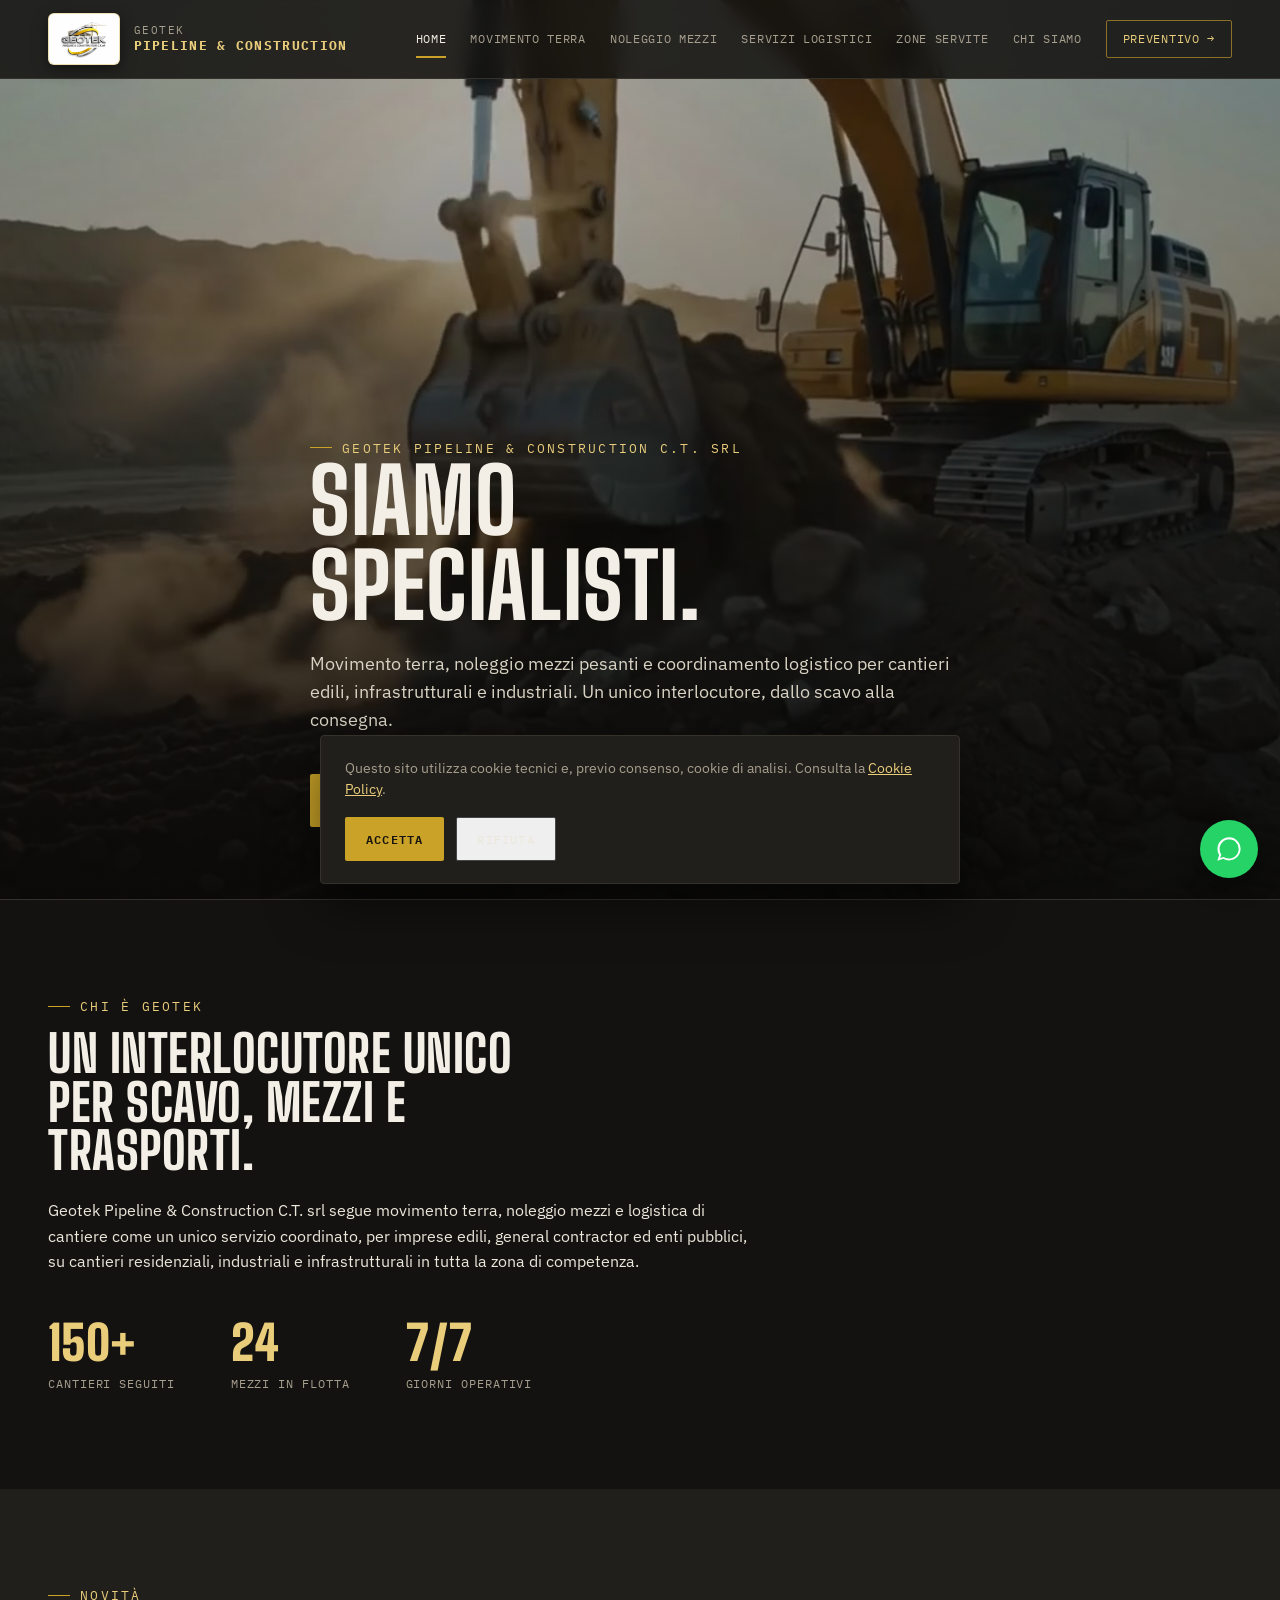
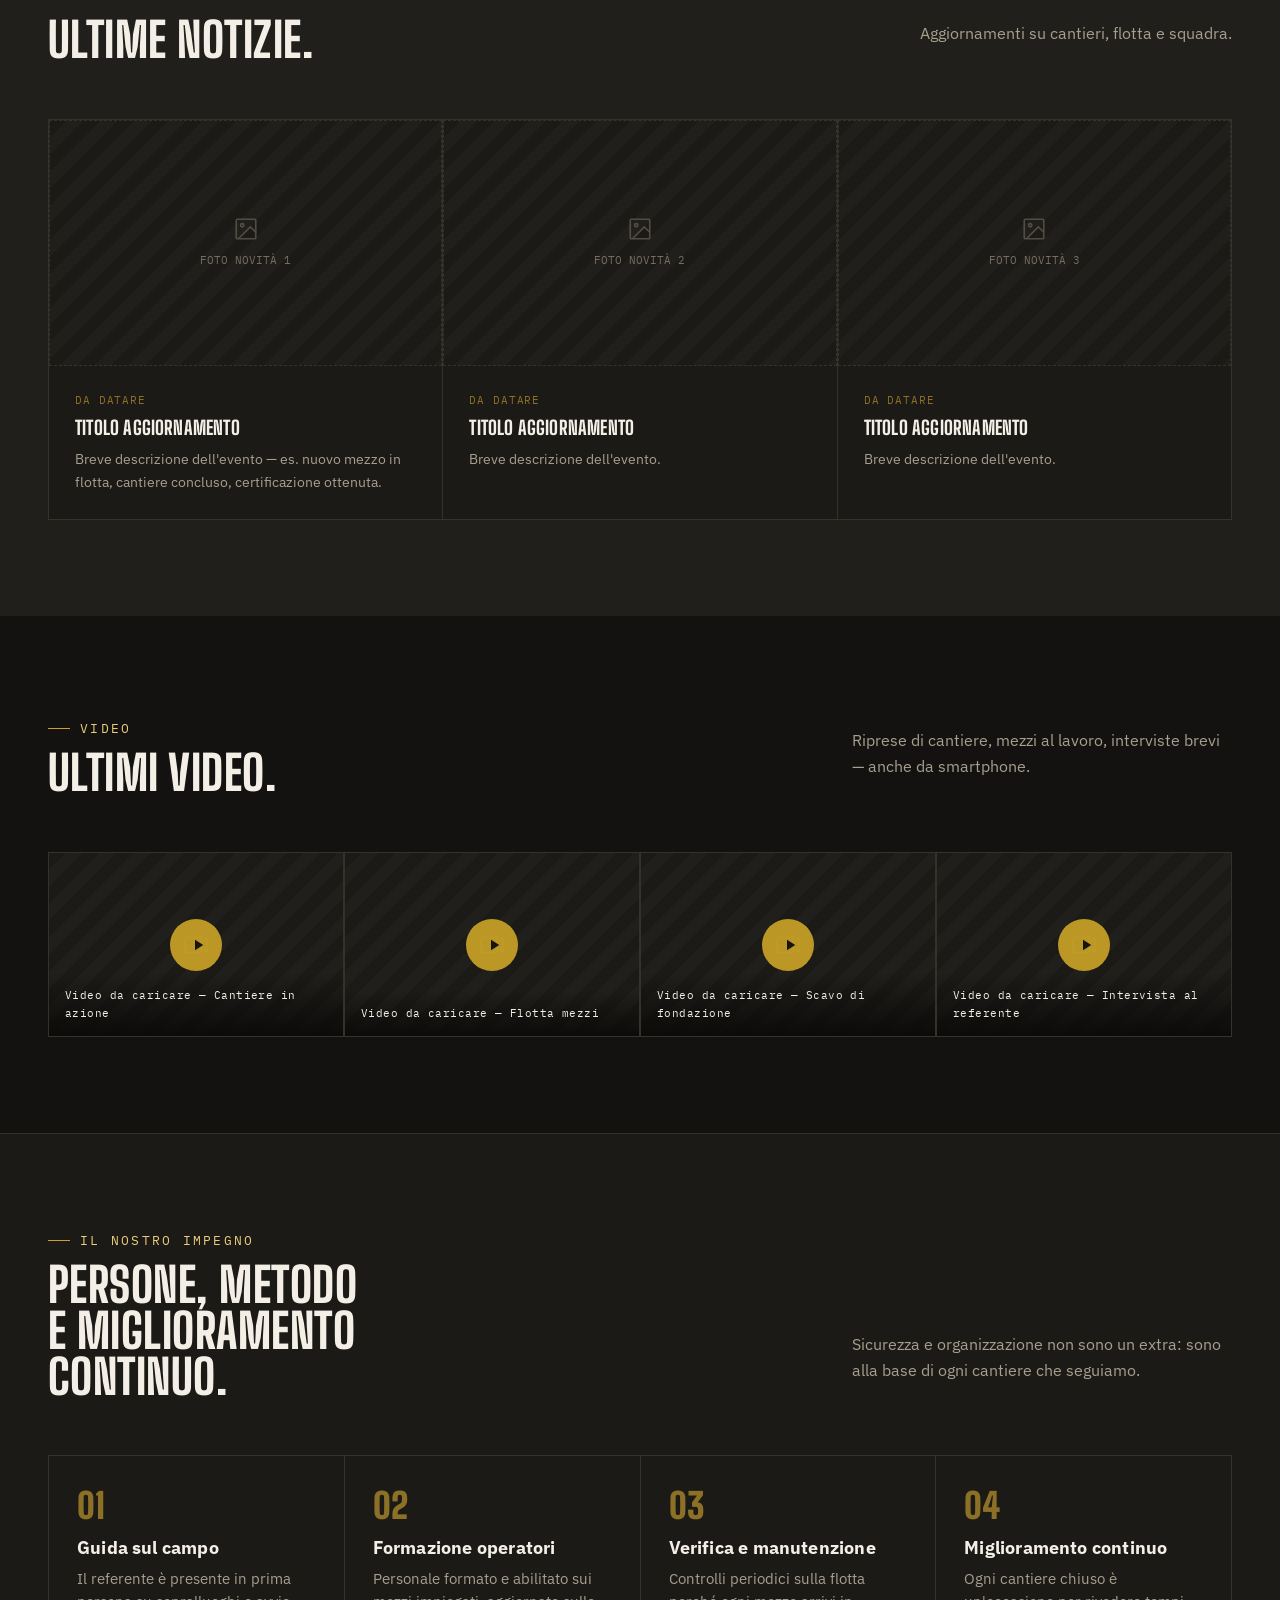
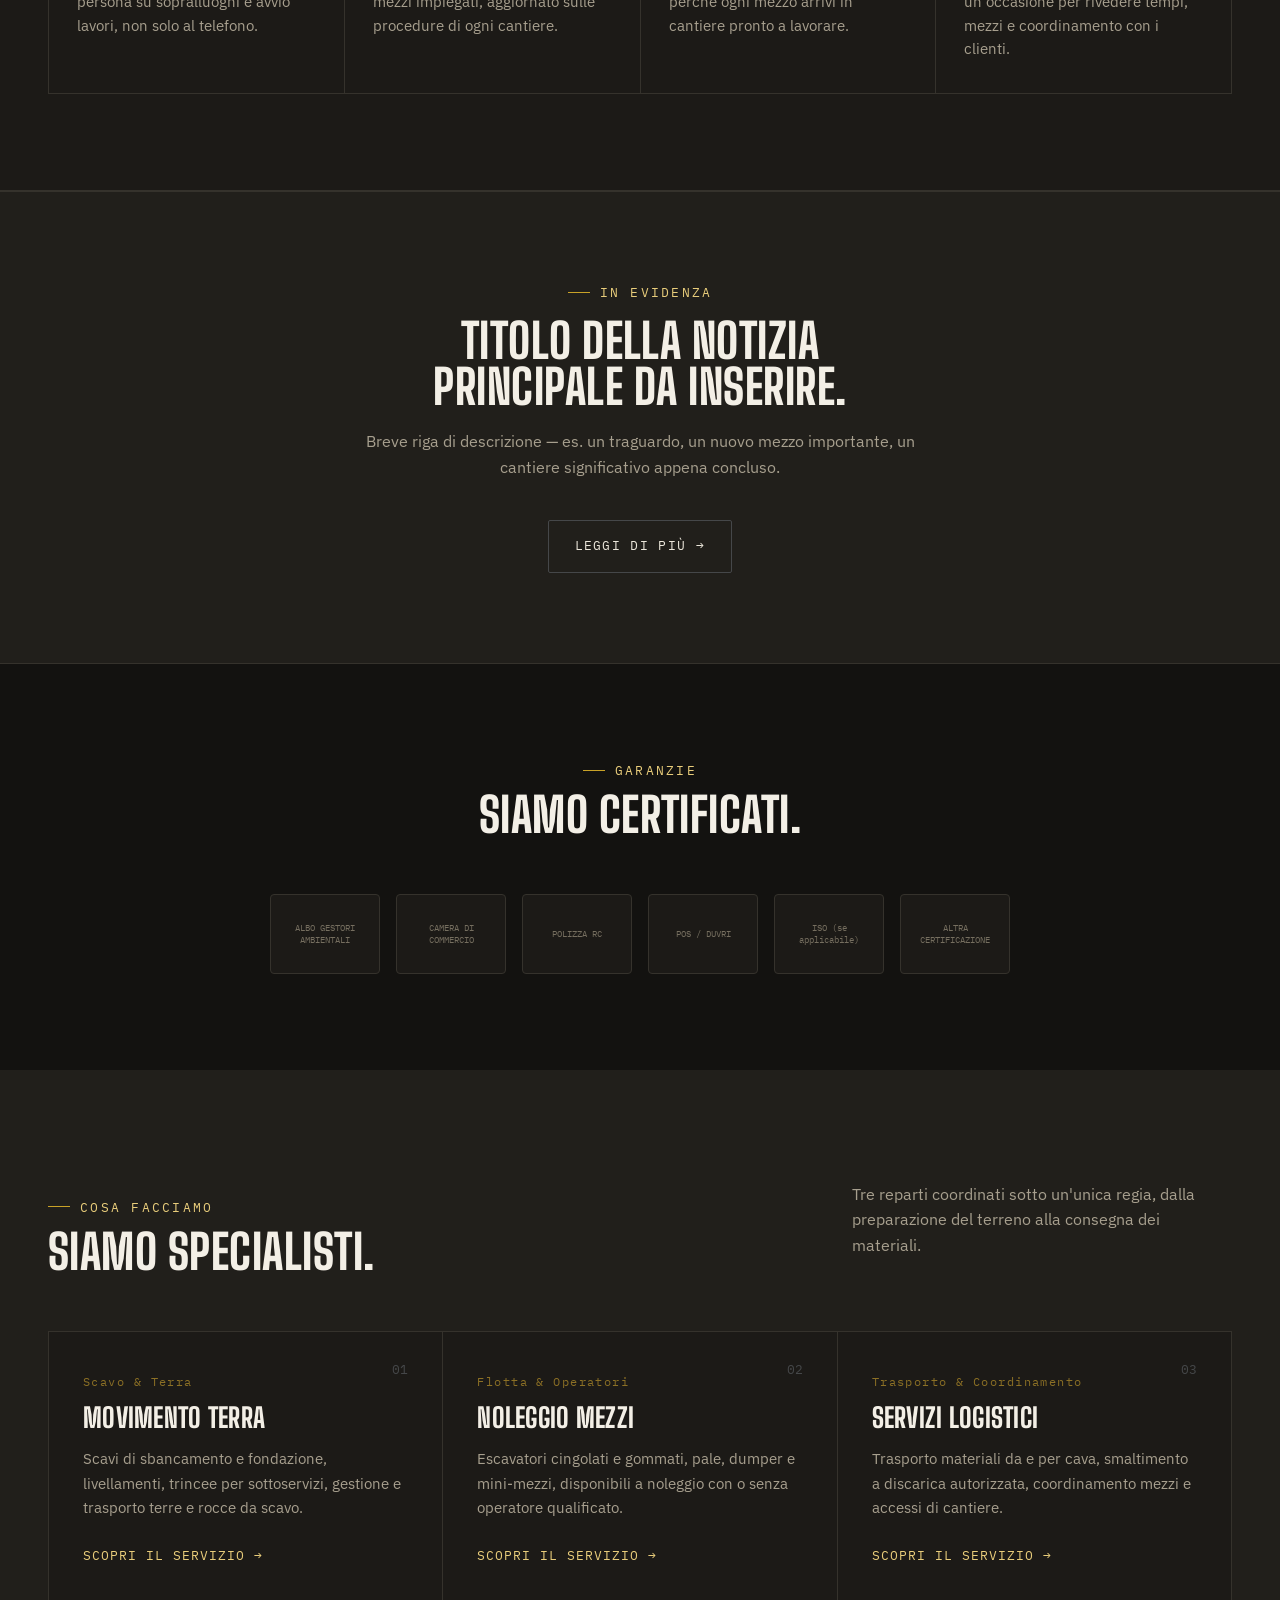
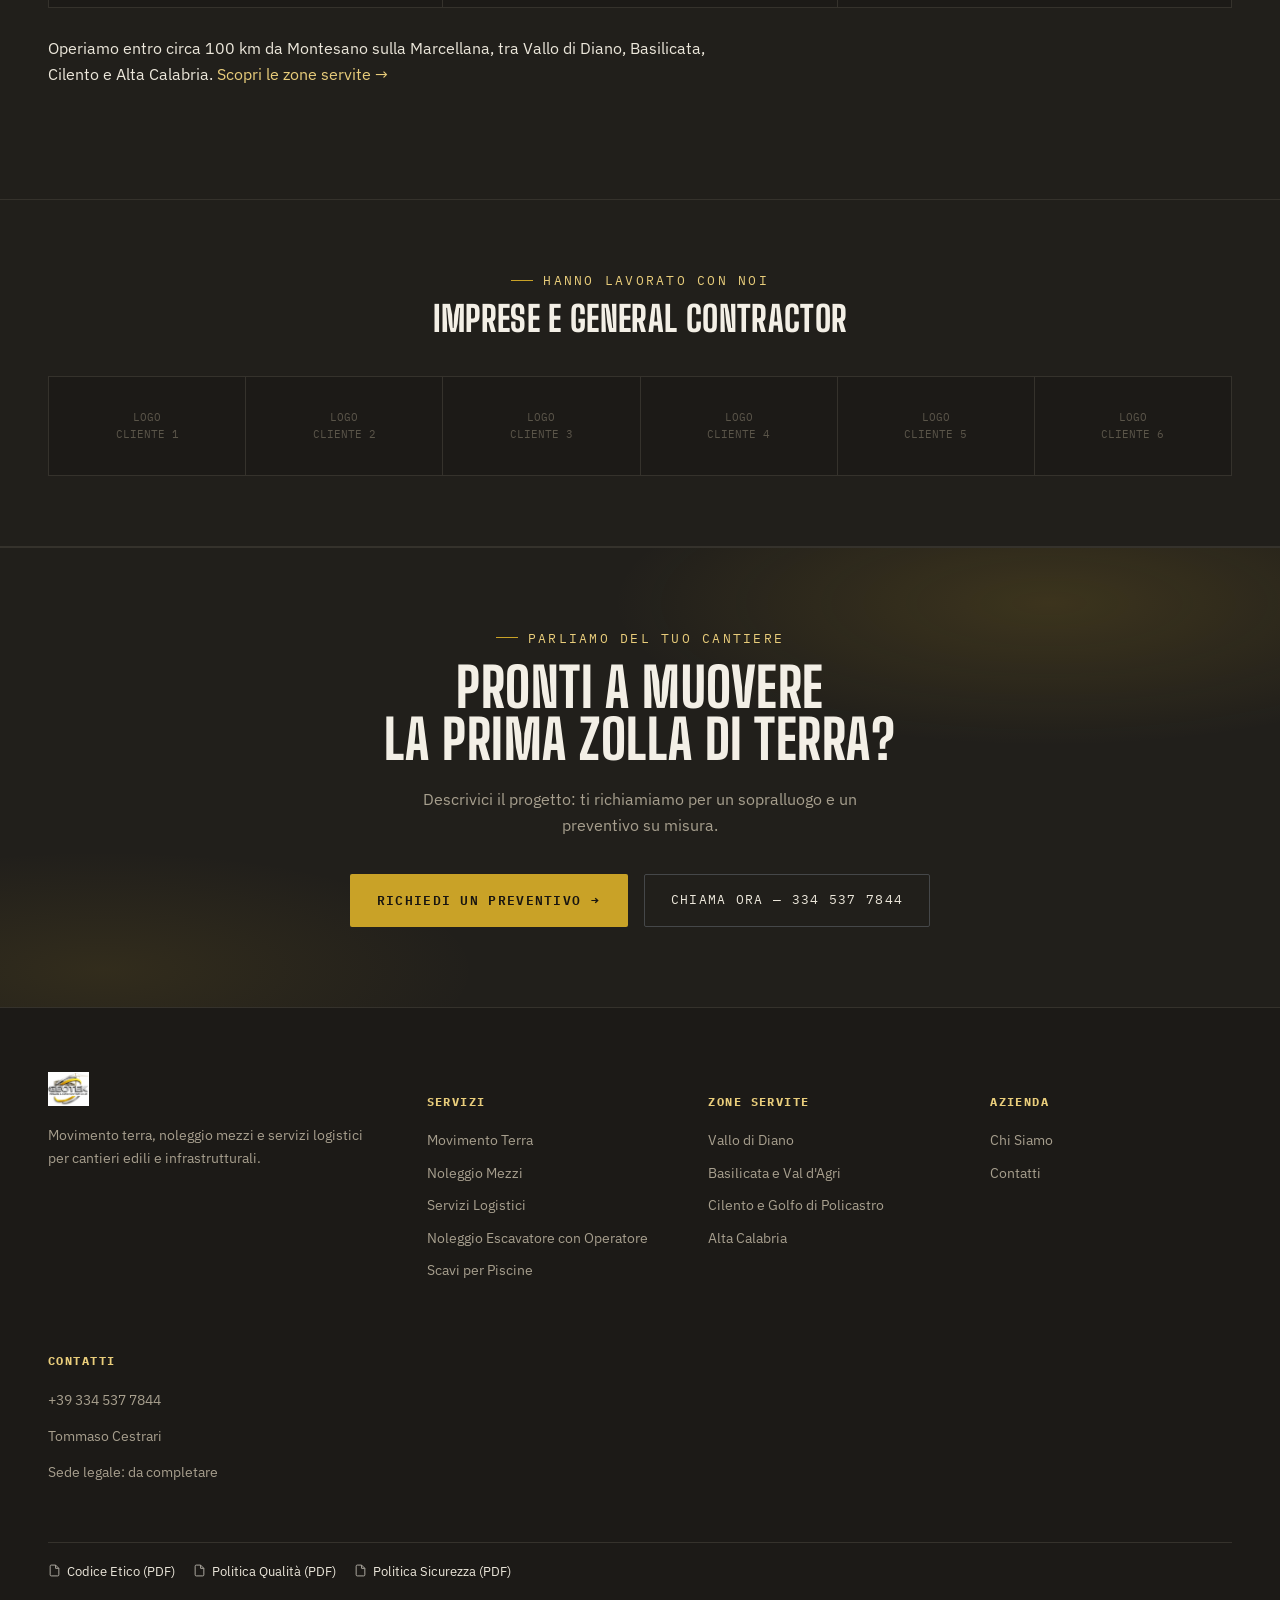
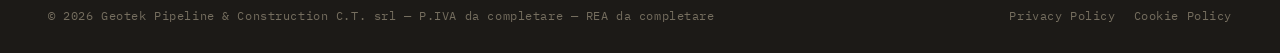
<file: index.html>
<!DOCTYPE html>
<html lang="it">
<head>
<meta charset="UTF-8">
<meta name="viewport" content="width=device-width, initial-scale=1.0">
<title>Geotek Pipeline &amp; Construction — Movimento Terra, Noleggio Mezzi e Logistica di Cantiere</title>
<meta name="description" content="Impresa di movimento terra, noleggio mezzi con operatore e servizi logistici di cantiere nel Vallo di Diano, Basilicata, Cilento e Alta Calabria. Preventivo e sopralluogo gratuiti.">
<link rel="canonical" href="https://www.geotekpipeline.it/index.html">
<meta property="og:type" content="website">
<meta property="og:title" content="Geotek Pipeline &amp; Construction — Movimento Terra, Noleggio Mezzi e Logistica di Cantiere">
<meta property="og:description" content="Impresa di movimento terra, noleggio mezzi con operatore e servizi logistici di cantiere nel Vallo di Diano, Basilicata, Cilento e Alta Calabria. Preventivo e sopralluogo gratuiti.">
<meta property="og:url" content="https://www.geotekpipeline.it/index.html">
<meta property="og:image" content="https://www.geotekpipeline.it/img/hero-poster.jpg">
<meta property="og:locale" content="it_IT">
<meta name="twitter:card" content="summary_large_image">
<link rel="icon" href="img/logo.png" type="image/png">
<link rel="stylesheet" href="css/style.css">
<script type="application/ld+json">
{
  "@context": "https://schema.org",
  "@graph": [
    {
      "@type": "GeneralContractor",
      "@id": "https://www.geotekpipeline.it/#organization",
      "name": "Geotek Pipeline & Construction C.T. srl",
      "telephone": "+393345377844",
      "email": "info@geotekpipeline.it",
      "url": "https://www.geotekpipeline.it",
      "image": "https://www.geotekpipeline.it/img/logo.png",
      "address": {
        "@type": "PostalAddress",
        "addressLocality": "Montesano sulla Marcellana",
        "addressRegion": "SA",
        "addressCountry": "IT"
      },
      "areaServed": [
        {
          "@type": "City",
          "name": "Montesano sulla Marcellana"
        },
        {
          "@type": "City",
          "name": "Sala Consilina"
        },
        {
          "@type": "City",
          "name": "Padula"
        },
        {
          "@type": "City",
          "name": "Polla"
        },
        {
          "@type": "City",
          "name": "Sassano"
        },
        {
          "@type": "City",
          "name": "Teggiano"
        },
        {
          "@type": "City",
          "name": "Potenza"
        },
        {
          "@type": "City",
          "name": "Lagonegro"
        },
        {
          "@type": "City",
          "name": "Lauria"
        },
        {
          "@type": "City",
          "name": "Villa d'Agri"
        },
        {
          "@type": "City",
          "name": "Marsicovetere"
        },
        {
          "@type": "City",
          "name": "Sant'Arcangelo"
        },
        {
          "@type": "City",
          "name": "Sapri"
        },
        {
          "@type": "City",
          "name": "Palinuro"
        },
        {
          "@type": "City",
          "name": "Marina di Camerota"
        },
        {
          "@type": "City",
          "name": "Vallo della Lucania"
        },
        {
          "@type": "City",
          "name": "Agropoli"
        },
        {
          "@type": "City",
          "name": "Castrovillari"
        },
        {
          "@type": "City",
          "name": "Mormanno"
        },
        {
          "@type": "City",
          "name": "Scalea"
        },
        {
          "@type": "City",
          "name": "Praia a Mare"
        }
      ]
    }
  ]
}
</script>
</head>
<body>
<a href="#main-content" class="skip-link">Vai al contenuto</a>

<header class="site-header">
  <div class="container">
    <a href="index.html" class="brand">
      <span class="brand-plate"><img src="img/logo.png" alt="Geotek Pipeline &amp; Construction" width="120" height="38"></span>
      <span class="brand-name">GEOTEK<strong>PIPELINE &amp; CONSTRUCTION</strong></span>
    </a>
    <nav class="main-nav" id="main-nav">
      <a href="index.html" class="active">Home</a>
      <a href="movimento-terra.html">Movimento Terra</a>
      <a href="noleggio-mezzi.html">Noleggio Mezzi</a>
      <a href="servizi-logistici.html">Servizi Logistici</a>
      <a href="aree-servite.html">Zone Servite</a>
      <a href="chi-siamo.html">Chi Siamo</a>
      <a href="contatti.html" class="nav-cta">Preventivo →</a>
    </nav>
    <button class="nav-toggle" aria-label="Apri menu" aria-expanded="false" aria-controls="main-nav">☰</button>
  </div>
</header>



<main id="main-content" class="page-view" style="margin-top:0;">

<!-- ================= VIDEO HERO ================= -->
<section class="video-hero">
  <video autoplay muted loop playsinline poster="img/hero-poster.jpg">
    <source src="img/hero-video.mp4" type="video/mp4">
  </video>
  <div class="container">
    <div class="eyebrow">Geotek Pipeline &amp; Construction C.T. srl</div>
    <h1>SIAMO<br>SPECIALISTI.</h1>
    <p class="lede">Movimento terra, noleggio mezzi pesanti e coordinamento logistico per cantieri edili, infrastrutturali e industriali. Un unico interlocutore, dallo scavo alla consegna.</p>
    <div class="hero-actions">
      <a href="contatti.html" class="btn btn-gold">Richiedi un sopralluogo <span class="btn-arrow">→</span></a>
      <a href="#chi-e-geotek" class="btn btn-outline">Scopri Geotek</a>
    </div>
  </div>
</section>

<!-- ================= CHI È GEOTEK + NUMERI ================= -->
<section class="section-pad" id="chi-e-geotek">
  <div class="container">
    <div class="eyebrow">Chi è Geotek</div>
    <h2 style="margin-top:14px;font-size:clamp(2rem,4.4vw,3.2rem);max-width:22ch;">Un interlocutore unico per scavo, mezzi e trasporti.</h2>
    <p class="lede" style="margin-top:22px;max-width:70ch;">Geotek Pipeline &amp; Construction C.T. srl segue movimento terra, noleggio mezzi e logistica di cantiere come un unico servizio coordinato, per imprese edili, general contractor ed enti pubblici, su cantieri residenziali, industriali e infrastrutturali in tutta la zona di competenza.</p>
    <div class="about-stats-row">
      <div><div class="figure">150+</div><div class="label">Cantieri seguiti</div></div>
      <div><div class="figure">24</div><div class="label">Mezzi in flotta</div></div>
      <div><div class="figure">7/7</div><div class="label">Giorni operativi</div></div>
    </div>
  </div>
</section>

<!-- ================= NOVITÀ ================= -->
<!-- FOTO: 3 foto recenti — consegna di un mezzo, chiusura cantiere, momento di squadra. -->
<section class="section-pad bg-panel">
  <div class="container">
    <div class="section-head reveal">
      <div>
        <div class="eyebrow">Novità</div>
        <h2>Ultime notizie.</h2>
      </div>
      <p>Aggiornamenti su cantieri, flotta e squadra.</p>
    </div>
    <div class="news-grid reveal">
      <div class="news-card">
        <div class="news-photo"><div class="photo-ph"><svg viewBox="0 0 24 24" fill="none" stroke="currentColor" stroke-width="1.5"><rect x="3" y="3" width="18" height="18" rx="1"/><circle cx="8.5" cy="8.5" r="1.5"/><path d="M21 15l-5-5L5 21"/></svg>FOTO NOVITÀ 1</div></div>
        <div class="news-card-body">
          <div class="news-date">Da datare</div>
          <h4>Titolo aggiornamento</h4>
          <p>Breve descrizione dell'evento — es. nuovo mezzo in flotta, cantiere concluso, certificazione ottenuta.</p>
        </div>
      </div>
      <div class="news-card">
        <div class="news-photo"><div class="photo-ph"><svg viewBox="0 0 24 24" fill="none" stroke="currentColor" stroke-width="1.5"><rect x="3" y="3" width="18" height="18" rx="1"/><circle cx="8.5" cy="8.5" r="1.5"/><path d="M21 15l-5-5L5 21"/></svg>FOTO NOVITÀ 2</div></div>
        <div class="news-card-body">
          <div class="news-date">Da datare</div>
          <h4>Titolo aggiornamento</h4>
          <p>Breve descrizione dell'evento.</p>
        </div>
      </div>
      <div class="news-card">
        <div class="news-photo"><div class="photo-ph"><svg viewBox="0 0 24 24" fill="none" stroke="currentColor" stroke-width="1.5"><rect x="3" y="3" width="18" height="18" rx="1"/><circle cx="8.5" cy="8.5" r="1.5"/><path d="M21 15l-5-5L5 21"/></svg>FOTO NOVITÀ 3</div></div>
        <div class="news-card-body">
          <div class="news-date">Da datare</div>
          <h4>Titolo aggiornamento</h4>
          <p>Breve descrizione dell'evento.</p>
        </div>
      </div>
    </div>
  </div>
</section>

<!-- ================= ULTIMI VIDEO ================= -->
<!-- VIDEO: qui vanno video reali di cantiere/mezzi — possono essere link YouTube o file mp4 locali. Ogni riquadro sotto è un segnaposto cliccabile: sostituire href con l'URL del video reale. -->
<section class="section-pad">
  <div class="container">
    <div class="section-head reveal">
      <div>
        <div class="eyebrow">Video</div>
        <h2>Ultimi video.</h2>
      </div>
      <p>Riprese di cantiere, mezzi al lavoro, interviste brevi — anche da smartphone.</p>
    </div>
    <div class="video-grid reveal">
      <a class="video-tile" href="#" aria-label="Video 1 — da caricare">
        <div class="photo-ph"><svg viewBox="0 0 24 24" width="22" height="22" fill="none" stroke="currentColor" stroke-width="1.4"><rect x="2" y="5" width="15" height="14" rx="1"/><path d="M17 9l5-3v12l-5-3"/></svg></div>
        <span class="play-btn"><svg viewBox="0 0 24 24"><path d="M8 5v14l11-7z"/></svg></span>
        <span class="video-label">Video da caricare — Cantiere in azione</span>
      </a>
      <a class="video-tile" href="#" aria-label="Video 2 — da caricare">
        <div class="photo-ph"><svg viewBox="0 0 24 24" width="22" height="22" fill="none" stroke="currentColor" stroke-width="1.4"><rect x="2" y="5" width="15" height="14" rx="1"/><path d="M17 9l5-3v12l-5-3"/></svg></div>
        <span class="play-btn"><svg viewBox="0 0 24 24"><path d="M8 5v14l11-7z"/></svg></span>
        <span class="video-label">Video da caricare — Flotta mezzi</span>
      </a>
      <a class="video-tile" href="#" aria-label="Video 3 — da caricare">
        <div class="photo-ph"><svg viewBox="0 0 24 24" width="22" height="22" fill="none" stroke="currentColor" stroke-width="1.4"><rect x="2" y="5" width="15" height="14" rx="1"/><path d="M17 9l5-3v12l-5-3"/></svg></div>
        <span class="play-btn"><svg viewBox="0 0 24 24"><path d="M8 5v14l11-7z"/></svg></span>
        <span class="video-label">Video da caricare — Scavo di fondazione</span>
      </a>
      <a class="video-tile" href="#" aria-label="Video 4 — da caricare">
        <div class="photo-ph"><svg viewBox="0 0 24 24" width="22" height="22" fill="none" stroke="currentColor" stroke-width="1.4"><rect x="2" y="5" width="15" height="14" rx="1"/><path d="M17 9l5-3v12l-5-3"/></svg></div>
        <span class="play-btn"><svg viewBox="0 0 24 24"><path d="M8 5v14l11-7z"/></svg></span>
        <span class="video-label">Video da caricare — Intervista al referente</span>
      </a>
    </div>
  </div>
</section>

<!-- ================= PERSONE, PRATICHE, PROGRESSO ================= -->
<!-- FOTO: foto squadra/operatori con DPI, sopra la sezione. -->
<section class="section-pad bg-alt">
  <div class="container">
    <div class="section-head reveal">
      <div>
        <div class="eyebrow">Il nostro impegno</div>
        <h2>Persone, metodo<br>e miglioramento continuo.</h2>
      </div>
      <p>Sicurezza e organizzazione non sono un extra: sono alla base di ogni cantiere che seguiamo.</p>
    </div>
    <div class="culture-numbered reveal">
      <div class="culture-num-card">
        <div class="cn-index">01</div>
        <h4>Guida sul campo</h4>
        <p>Il referente è presente in prima persona su sopralluoghi e avvio lavori, non solo al telefono.</p>
      </div>
      <div class="culture-num-card">
        <div class="cn-index">02</div>
        <h4>Formazione operatori</h4>
        <p>Personale formato e abilitato sui mezzi impiegati, aggiornato sulle procedure di ogni cantiere.</p>
      </div>
      <div class="culture-num-card">
        <div class="cn-index">03</div>
        <h4>Verifica e manutenzione</h4>
        <p>Controlli periodici sulla flotta perché ogni mezzo arrivi in cantiere pronto a lavorare.</p>
      </div>
      <div class="culture-num-card">
        <div class="cn-index">04</div>
        <h4>Miglioramento continuo</h4>
        <p>Ogni cantiere chiuso è un'occasione per rivedere tempi, mezzi e coordinamento con i clienti.</p>
      </div>
    </div>
  </div>
</section>

<!-- ================= BANNER NOTIZIA IN EVIDENZA ================= -->
<section class="news-highlight reveal">
  <div class="container">
    <div class="eyebrow" style="justify-content:center;">In evidenza</div>
    <h2>Titolo della notizia principale da inserire.</h2>
    <p>Breve riga di descrizione — es. un traguardo, un nuovo mezzo importante, un cantiere significativo appena concluso.</p>
    <div class="hero-actions" style="justify-content:center;">
      <a href="#" class="btn btn-outline">Leggi di più <span class="btn-arrow">→</span></a>
    </div>
  </div>
</section>

<!-- ================= SIAMO CERTIFICATI ================= -->
<!-- LOGHI: sostituire ogni riquadro con il logo ufficiale dell'ente/certificazione posseduta. Rimuovere le voci non applicabili. -->
<section class="section-pad">
  <div class="container">
    <div class="section-head reveal" style="justify-content:center;text-align:center;">
      <div style="margin:0 auto;">
        <div class="eyebrow" style="justify-content:center;">Garanzie</div>
        <h2>Siamo certificati.</h2>
      </div>
    </div>
    <div class="accred-row reveal">
      <div class="accred-slot">ALBO GESTORI AMBIENTALI</div>
      <div class="accred-slot">CAMERA DI COMMERCIO</div>
      <div class="accred-slot">POLIZZA RC</div>
      <div class="accred-slot">POS / DUVRI</div>
      <div class="accred-slot">ISO (se applicabile)</div>
      <div class="accred-slot">ALTRA CERTIFICAZIONE</div>
    </div>
  </div>
</section>

<!-- ================= SIAMO SPECIALISTI (servizi) ================= -->
<section class="section-pad bg-panel" id="servizi">
  <div class="container">
    <div class="section-head reveal">
      <div>
        <div class="eyebrow">Cosa facciamo</div>
        <h2>Siamo specialisti.</h2>
      </div>
      <p>Tre reparti coordinati sotto un'unica regia, dalla preparazione del terreno alla consegna dei materiali.</p>
    </div>
  </div>
  <div class="container">
    <div class="grid-3 reveal">
      <div class="service-card">
        <span class="num">01</span>
        <div class="service-tag">Scavo &amp; Terra</div>
        <h3>Movimento Terra</h3>
        <p>Scavi di sbancamento e fondazione, livellamenti, trincee per sottoservizi, gestione e trasporto terre e rocce da scavo.</p>
        <a href="movimento-terra.html" class="service-link">Scopri il servizio →</a>
      </div>
      <div class="service-card">
        <span class="num">02</span>
        <div class="service-tag">Flotta &amp; Operatori</div>
        <h3>Noleggio Mezzi</h3>
        <p>Escavatori cingolati e gommati, pale, dumper e mini-mezzi, disponibili a noleggio con o senza operatore qualificato.</p>
        <a href="noleggio-mezzi.html" class="service-link">Scopri il servizio →</a>
      </div>
      <div class="service-card">
        <span class="num">03</span>
        <div class="service-tag">Trasporto &amp; Coordinamento</div>
        <h3>Servizi Logistici</h3>
        <p>Trasporto materiali da e per cava, smaltimento a discarica autorizzata, coordinamento mezzi e accessi di cantiere.</p>
        <a href="servizi-logistici.html" class="service-link">Scopri il servizio →</a>
      </div>
    </div>
  </div>
  <div class="container" style="margin-top:28px;">
    <p class="lede" style="max-width:70ch;">Operiamo entro circa 100 km da Montesano sulla Marcellana, tra Vallo di Diano, Basilicata, Cilento e Alta Calabria. <a href="aree-servite.html" style="color:var(--gold-light);">Scopri le zone servite →</a></p>
  </div>
</section>

<!-- ================= MURO LOGHI CLIENTI ================= -->
<!-- LOGHI: loghi di clienti/general contractor reali, solo con permesso esplicito. -->
<section class="logo-wall-section">
  <div class="container">
    <div class="logo-wall-head">
      <div class="eyebrow">Hanno lavorato con noi</div>
      <h2 style="margin-top:12px;font-size:clamp(1.6rem,3vw,2.2rem);">Imprese e general contractor</h2>
    </div>
    <div class="logo-wall">
      <div class="logo-slot"><span>LOGO<br>CLIENTE 1</span></div>
      <div class="logo-slot"><span>LOGO<br>CLIENTE 2</span></div>
      <div class="logo-slot"><span>LOGO<br>CLIENTE 3</span></div>
      <div class="logo-slot"><span>LOGO<br>CLIENTE 4</span></div>
      <div class="logo-slot"><span>LOGO<br>CLIENTE 5</span></div>
      <div class="logo-slot"><span>LOGO<br>CLIENTE 6</span></div>
    </div>
  </div>
</section>

<!-- ================= CTA ================= -->
<section class="cta-band atmo reveal">
  <div class="container">
    <div class="eyebrow" style="justify-content:center;">Parliamo del tuo cantiere</div>
    <h2>Pronti a muovere<br>la prima zolla di terra?</h2>
    <p class="lede">Descrivici il progetto: ti richiamiamo per un sopralluogo e un preventivo su misura.</p>
    <div class="hero-actions">
      <a href="contatti.html" class="btn btn-gold">Richiedi un preventivo <span class="btn-arrow">→</span></a>
      <a href="tel:+393345377844" class="btn btn-outline">Chiama ora — 334 537 7844</a>
    </div>
  </div>
</section>

</main>

<footer>
  <div class="container">
    <div class="footer-grid">
      <div class="footer-col">
        <div class="footer-brand"><img src="img/logo.png" alt="Geotek Pipeline &amp; Construction" style="height:34px;width:auto;"></div>
        <p>Movimento terra, noleggio mezzi e servizi logistici per cantieri edili e infrastrutturali.</p>
      </div>
      <div class="footer-col">
        <h5>Servizi</h5>
        <a href="movimento-terra.html">Movimento Terra</a>
        <a href="noleggio-mezzi.html">Noleggio Mezzi</a>
        <a href="servizi-logistici.html">Servizi Logistici</a>
        <a href="noleggio-escavatore-con-operatore.html">Noleggio Escavatore con Operatore</a>
        <a href="scavi-per-piscine.html">Scavi per Piscine</a>
      </div>
      <div class="footer-col">
        <h5>Zone Servite</h5>
        <a href="zona-vallo-di-diano.html">Vallo di Diano</a>
        <a href="zona-basilicata-val-agri.html">Basilicata e Val d'Agri</a>
        <a href="zona-cilento-golfo-di-policastro.html">Cilento e Golfo di Policastro</a>
        <a href="zona-alta-calabria.html">Alta Calabria</a>
      </div>
      <div class="footer-col">
        <h5>Azienda</h5>
        <a href="chi-siamo.html">Chi Siamo</a>
        <a href="contatti.html">Contatti</a>
      </div>
      <div class="footer-col">
        <h5>Contatti</h5>
        <a href="tel:+393345377844">+39 334 537 7844</a>
        <p>Tommaso Cestrari</p>
        <p>Sede legale: da completare</p>
      </div>
    </div>
    <div class="footer-policies">
      <a href="#"><svg viewBox="0 0 24 24" fill="none" stroke="currentColor" stroke-width="1.8"><path d="M14 2H6a2 2 0 0 0-2 2v16a2 2 0 0 0 2 2h12a2 2 0 0 0 2-2V8z"/><path d="M14 2v6h6"/></svg>Codice Etico (PDF)</a>
      <a href="#"><svg viewBox="0 0 24 24" fill="none" stroke="currentColor" stroke-width="1.8"><path d="M14 2H6a2 2 0 0 0-2 2v16a2 2 0 0 0 2 2h12a2 2 0 0 0 2-2V8z"/><path d="M14 2v6h6"/></svg>Politica Qualità (PDF)</a>
      <a href="#"><svg viewBox="0 0 24 24" fill="none" stroke="currentColor" stroke-width="1.8"><path d="M14 2H6a2 2 0 0 0-2 2v16a2 2 0 0 0 2 2h12a2 2 0 0 0 2-2V8z"/><path d="M14 2v6h6"/></svg>Politica Sicurezza (PDF)</a>
    </div>
    <div class="footer-bottom">
      <span>© <span id="year"></span> Geotek Pipeline &amp; Construction C.T. srl — P.IVA da completare — REA da completare</span>
      <span class="footer-legal">
        <a href="privacy.html">Privacy Policy</a>
        <a href="cookie.html">Cookie Policy</a>
      </span>
    </div>
  </div>
</footer>

<a href="https://wa.me/393345377844" target="_blank" rel="noopener" class="wa-float" aria-label="Scrivi su WhatsApp">
  <svg viewBox="0 0 24 24"><path d="M12.04 2C6.58 2 2.13 6.45 2.13 11.91c0 1.87.5 3.62 1.44 5.13L2 22l5.11-1.55a9.85 9.85 0 0 0 4.93 1.32h.01c5.46 0 9.9-4.45 9.9-9.91 0-2.64-1.03-5.13-2.9-6.99A9.82 9.82 0 0 0 12.04 2zm0 1.67c2.19 0 4.25.85 5.8 2.4a8.2 8.2 0 0 1 2.42 5.84c0 4.55-3.71 8.25-8.25 8.25a8.2 8.2 0 0 1-4.19-1.15l-.3-.18-3.03.92.93-2.95-.2-.31a8.17 8.17 0 0 1-1.28-4.4c0-4.55 3.71-8.25 8.25-8.42z"/></svg>
</a>

<div class="cookie-banner" id="cookie-banner" role="dialog" aria-label="Preferenze cookie">
  <p>Questo sito utilizza cookie tecnici e, previo consenso, cookie di analisi. Consulta la <a href="cookie.html">Cookie Policy</a>.</p>
  <div class="cookie-actions">
    <button type="button" class="btn btn-gold" id="cookie-accept">Accetta</button>
    <button type="button" class="btn btn-outline" id="cookie-reject">Rifiuta</button>
  </div>
</div>

<script src="js/main.js"></script>
</body>
</html>
</file>
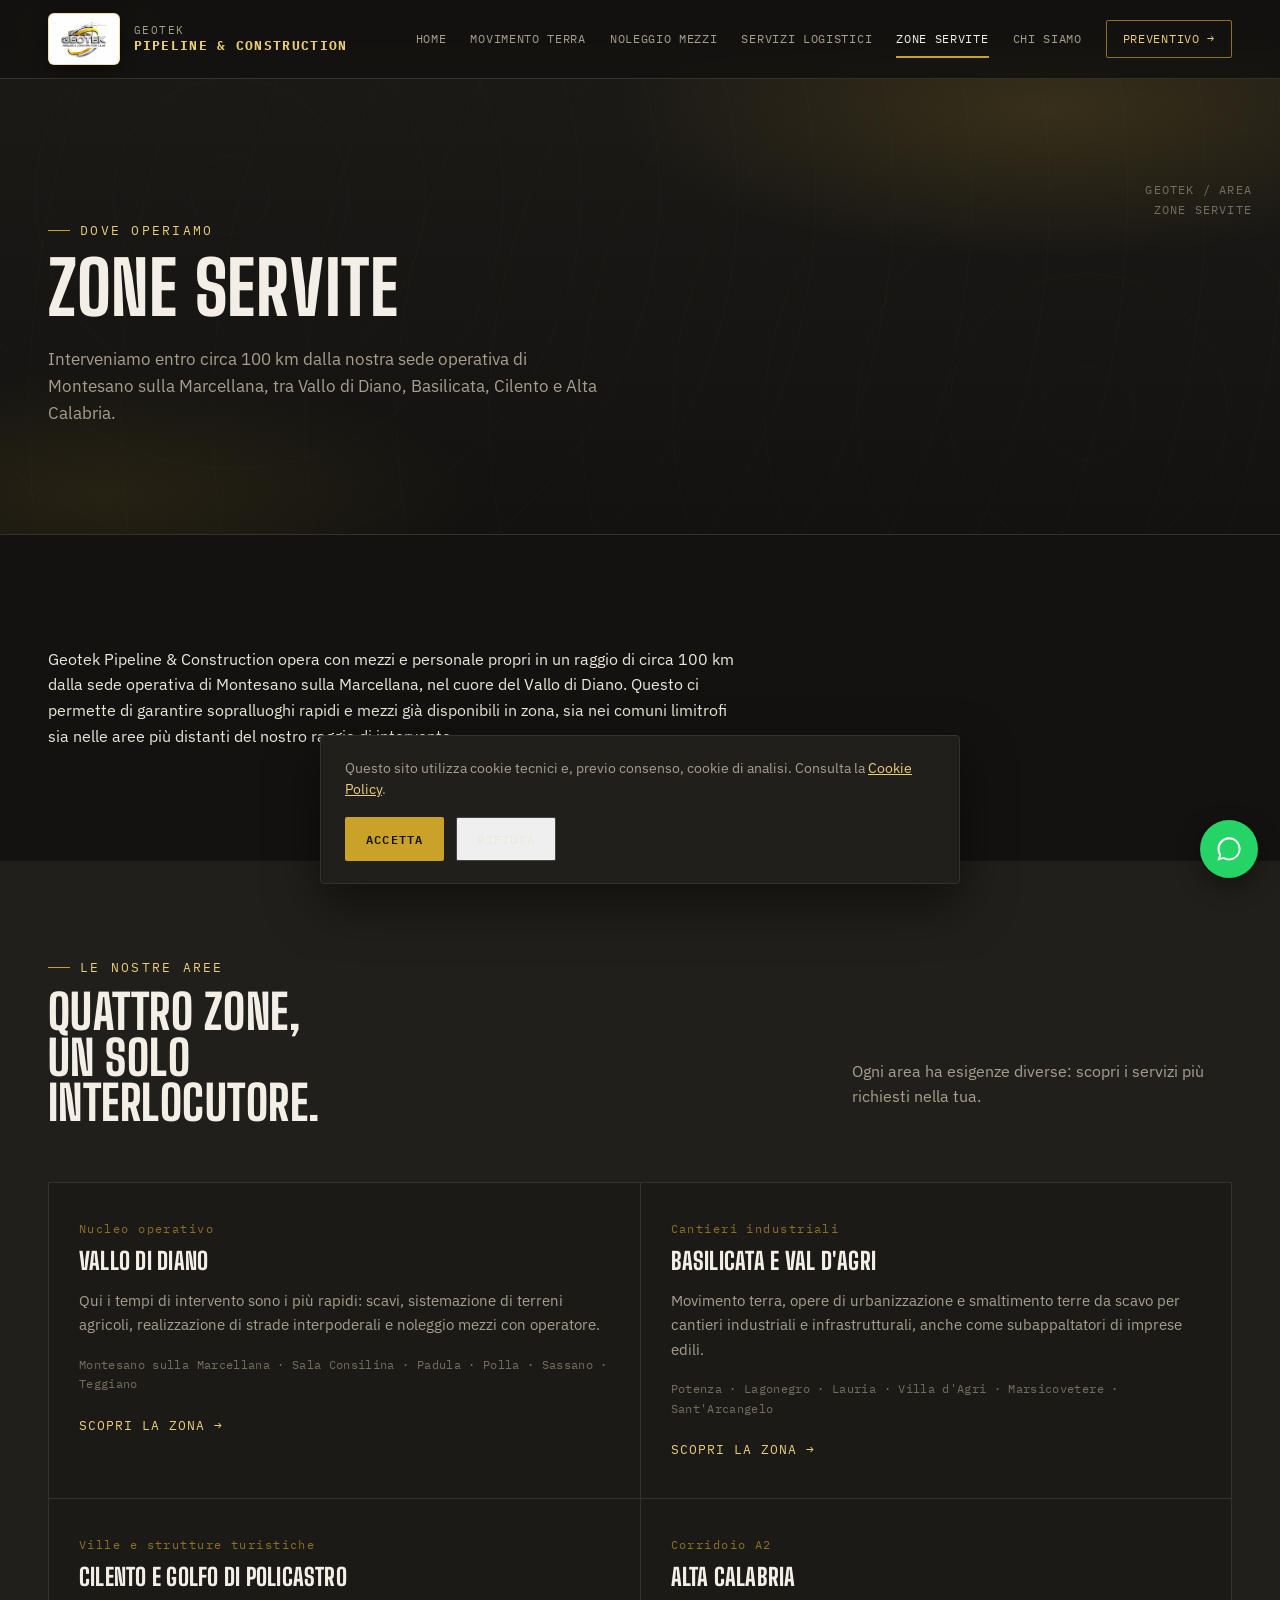
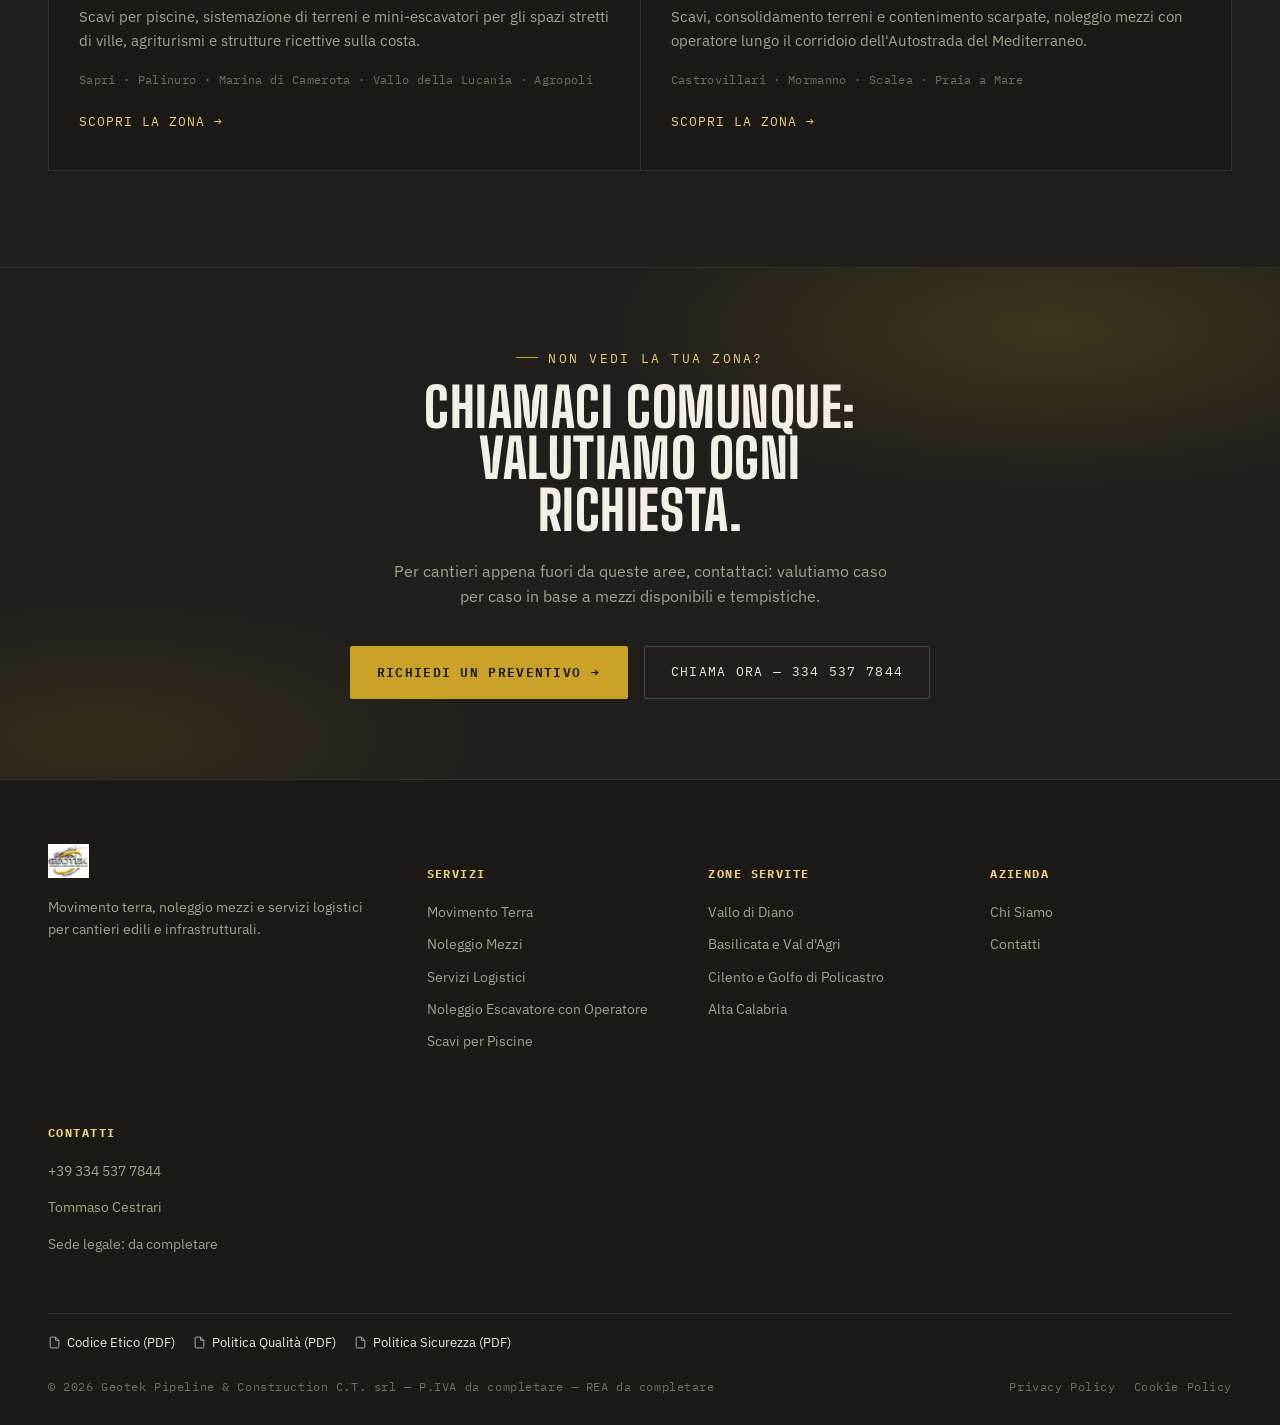
<file: aree-servite.html>
<!DOCTYPE html>
<html lang="it">
<head>
<meta charset="UTF-8">
<meta name="viewport" content="width=device-width, initial-scale=1.0">
<title>Zone Servite — Vallo di Diano, Basilicata, Cilento, Alta Calabria | Geotek</title>
<meta name="description" content="Geotek opera entro circa 100 km da Montesano sulla Marcellana: Vallo di Diano, Val d'Agri e Basilicata, Cilento e Golfo di Policastro, Alta Calabria.">
<link rel="canonical" href="https://www.geotekpipeline.it/aree-servite.html">
<meta property="og:type" content="website">
<meta property="og:title" content="Zone Servite — Vallo di Diano, Basilicata, Cilento, Alta Calabria | Geotek">
<meta property="og:description" content="Geotek opera entro circa 100 km da Montesano sulla Marcellana: Vallo di Diano, Val d'Agri e Basilicata, Cilento e Golfo di Policastro, Alta Calabria.">
<meta property="og:url" content="https://www.geotekpipeline.it/aree-servite.html">
<meta property="og:image" content="https://www.geotekpipeline.it/img/hero-poster.jpg">
<meta property="og:locale" content="it_IT">
<meta name="twitter:card" content="summary_large_image">
<link rel="icon" href="img/logo.png" type="image/png">
<link rel="stylesheet" href="css/style.css">
<script type="application/ld+json">
{
  "@context": "https://schema.org",
  "@graph": [
    {
      "@type": "GeneralContractor",
      "@id": "https://www.geotekpipeline.it/#organization",
      "name": "Geotek Pipeline & Construction C.T. srl",
      "telephone": "+393345377844",
      "email": "info@geotekpipeline.it",
      "url": "https://www.geotekpipeline.it",
      "image": "https://www.geotekpipeline.it/img/logo.png",
      "address": {
        "@type": "PostalAddress",
        "addressLocality": "Montesano sulla Marcellana",
        "addressRegion": "SA",
        "addressCountry": "IT"
      },
      "areaServed": [
        {
          "@type": "City",
          "name": "Montesano sulla Marcellana"
        },
        {
          "@type": "City",
          "name": "Sala Consilina"
        },
        {
          "@type": "City",
          "name": "Padula"
        },
        {
          "@type": "City",
          "name": "Polla"
        },
        {
          "@type": "City",
          "name": "Sassano"
        },
        {
          "@type": "City",
          "name": "Teggiano"
        },
        {
          "@type": "City",
          "name": "Potenza"
        },
        {
          "@type": "City",
          "name": "Lagonegro"
        },
        {
          "@type": "City",
          "name": "Lauria"
        },
        {
          "@type": "City",
          "name": "Villa d'Agri"
        },
        {
          "@type": "City",
          "name": "Marsicovetere"
        },
        {
          "@type": "City",
          "name": "Sant'Arcangelo"
        },
        {
          "@type": "City",
          "name": "Sapri"
        },
        {
          "@type": "City",
          "name": "Palinuro"
        },
        {
          "@type": "City",
          "name": "Marina di Camerota"
        },
        {
          "@type": "City",
          "name": "Vallo della Lucania"
        },
        {
          "@type": "City",
          "name": "Agropoli"
        },
        {
          "@type": "City",
          "name": "Castrovillari"
        },
        {
          "@type": "City",
          "name": "Mormanno"
        },
        {
          "@type": "City",
          "name": "Scalea"
        },
        {
          "@type": "City",
          "name": "Praia a Mare"
        }
      ]
    },
    {
      "@type": "BreadcrumbList",
      "itemListElement": [
        {
          "@type": "ListItem",
          "position": 1,
          "name": "Home",
          "item": "https://www.geotekpipeline.it/index.html"
        },
        {
          "@type": "ListItem",
          "position": 2,
          "name": "Zone Servite"
        }
      ]
    },
    {
      "@type": "ItemList",
      "itemListElement": [
        {
          "@type": "ListItem",
          "position": 1,
          "url": "https://www.geotekpipeline.it/zona-vallo-di-diano.html",
          "name": "Vallo di Diano"
        },
        {
          "@type": "ListItem",
          "position": 2,
          "url": "https://www.geotekpipeline.it/zona-basilicata-val-agri.html",
          "name": "Basilicata e Val d'Agri"
        },
        {
          "@type": "ListItem",
          "position": 3,
          "url": "https://www.geotekpipeline.it/zona-cilento-golfo-di-policastro.html",
          "name": "Cilento e Golfo di Policastro"
        },
        {
          "@type": "ListItem",
          "position": 4,
          "url": "https://www.geotekpipeline.it/zona-alta-calabria.html",
          "name": "Alta Calabria"
        }
      ]
    }
  ]
}
</script>
</head>
<body>
<a href="#main-content" class="skip-link">Vai al contenuto</a>

<header class="site-header">
  <div class="container">
    <a href="index.html" class="brand">
      <span class="brand-plate"><img src="img/logo.png" alt="Geotek Pipeline &amp; Construction" width="120" height="38"></span>
      <span class="brand-name">GEOTEK<strong>PIPELINE &amp; CONSTRUCTION</strong></span>
    </a>
    <nav class="main-nav" id="main-nav">
      <a href="index.html">Home</a>
      <a href="movimento-terra.html">Movimento Terra</a>
      <a href="noleggio-mezzi.html">Noleggio Mezzi</a>
      <a href="servizi-logistici.html">Servizi Logistici</a>
      <a href="aree-servite.html" class="active">Zone Servite</a>
      <a href="chi-siamo.html">Chi Siamo</a>
      <a href="contatti.html" class="nav-cta">Preventivo →</a>
    </nav>
    <button class="nav-toggle" aria-label="Apri menu" aria-expanded="false" aria-controls="main-nav">☰</button>
  </div>
</header>

<nav class="breadcrumb-nav container" aria-label="breadcrumb">
  <ol>
    <li><a href="index.html">Home</a></li>
    <li aria-current="page">Zone Servite</li>
  </ol>
</nav>

<main id="main-content" class="page-view" style="margin-top:18px;">
<section class="page-hero atmo">
  <div class="contour-bg"></div>
  <div class="container">
    <div class="eyebrow">Dove operiamo</div>
    <h1>Zone Servite</h1>
    <p class="lede">Interveniamo entro circa 100 km dalla nostra sede operativa di Montesano sulla Marcellana, tra Vallo di Diano, Basilicata, Cilento e Alta Calabria.</p>
  </div>
  <div class="page-code">GEOTEK / AREA<br>ZONE SERVITE</div>
</section>

<section class="section-pad">
  <div class="container">
    <p class="lede" style="max-width:70ch;">Geotek Pipeline &amp; Construction opera con mezzi e personale propri in un raggio di circa 100 km dalla sede operativa di Montesano sulla Marcellana, nel cuore del Vallo di Diano. Questo ci permette di garantire sopralluoghi rapidi e mezzi già disponibili in zona, sia nei comuni limitrofi sia nelle aree più distanti del nostro raggio di intervento.</p>
  </div>
</section>

<section class="section-pad bg-panel">
  <div class="container">
    <div class="section-head reveal">
      <div>
        <div class="eyebrow">Le nostre aree</div>
        <h2>Quattro zone,<br>un solo interlocutore.</h2>
      </div>
      <p>Ogni area ha esigenze diverse: scopri i servizi più richiesti nella tua.</p>
    </div>
  </div>
  <div class="container">
    <div class="grid-2 reveal">
      <div class="zone-card">
        <div class="service-tag">Nucleo operativo</div>
        <h3>Vallo di Diano</h3>
        <p>Qui i tempi di intervento sono i più rapidi: scavi, sistemazione di terreni agricoli, realizzazione di strade interpoderali e noleggio mezzi con operatore.</p>
        <div class="town-list">Montesano sulla Marcellana · Sala Consilina · Padula · Polla · Sassano · Teggiano</div>
        <a href="zona-vallo-di-diano.html" class="service-link">Scopri la zona →</a>
      </div>
      <div class="zone-card">
        <div class="service-tag">Cantieri industriali</div>
        <h3>Basilicata e Val d'Agri</h3>
        <p>Movimento terra, opere di urbanizzazione e smaltimento terre da scavo per cantieri industriali e infrastrutturali, anche come subappaltatori di imprese edili.</p>
        <div class="town-list">Potenza · Lagonegro · Lauria · Villa d'Agri · Marsicovetere · Sant'Arcangelo</div>
        <a href="zona-basilicata-val-agri.html" class="service-link">Scopri la zona →</a>
      </div>
      <div class="zone-card">
        <div class="service-tag">Ville e strutture turistiche</div>
        <h3>Cilento e Golfo di Policastro</h3>
        <p>Scavi per piscine, sistemazione di terreni e mini-escavatori per gli spazi stretti di ville, agriturismi e strutture ricettive sulla costa.</p>
        <div class="town-list">Sapri · Palinuro · Marina di Camerota · Vallo della Lucania · Agropoli</div>
        <a href="zona-cilento-golfo-di-policastro.html" class="service-link">Scopri la zona →</a>
      </div>
      <div class="zone-card">
        <div class="service-tag">Corridoio A2</div>
        <h3>Alta Calabria</h3>
        <p>Scavi, consolidamento terreni e contenimento scarpate, noleggio mezzi con operatore lungo il corridoio dell'Autostrada del Mediterraneo.</p>
        <div class="town-list">Castrovillari · Mormanno · Scalea · Praia a Mare</div>
        <a href="zona-alta-calabria.html" class="service-link">Scopri la zona →</a>
      </div>
    </div>
  </div>
</section>

<section class="cta-band atmo reveal">
  <div class="container">
    <div class="eyebrow" style="justify-content:center;">Non vedi la tua zona?</div>
    <h2>Chiamaci comunque:<br>valutiamo ogni richiesta.</h2>
    <p class="lede">Per cantieri appena fuori da queste aree, contattaci: valutiamo caso per caso in base a mezzi disponibili e tempistiche.</p>
    <div class="hero-actions">
      <a href="contatti.html" class="btn btn-gold">Richiedi un preventivo <span class="btn-arrow">→</span></a>
      <a href="tel:+393345377844" class="btn btn-outline">Chiama ora — 334 537 7844</a>
    </div>
  </div>
</section>

</main>

<footer>
  <div class="container">
    <div class="footer-grid">
      <div class="footer-col">
        <div class="footer-brand"><img src="img/logo.png" alt="Geotek Pipeline &amp; Construction" style="height:34px;width:auto;"></div>
        <p>Movimento terra, noleggio mezzi e servizi logistici per cantieri edili e infrastrutturali.</p>
      </div>
      <div class="footer-col">
        <h5>Servizi</h5>
        <a href="movimento-terra.html">Movimento Terra</a>
        <a href="noleggio-mezzi.html">Noleggio Mezzi</a>
        <a href="servizi-logistici.html">Servizi Logistici</a>
        <a href="noleggio-escavatore-con-operatore.html">Noleggio Escavatore con Operatore</a>
        <a href="scavi-per-piscine.html">Scavi per Piscine</a>
      </div>
      <div class="footer-col">
        <h5>Zone Servite</h5>
        <a href="zona-vallo-di-diano.html">Vallo di Diano</a>
        <a href="zona-basilicata-val-agri.html">Basilicata e Val d'Agri</a>
        <a href="zona-cilento-golfo-di-policastro.html">Cilento e Golfo di Policastro</a>
        <a href="zona-alta-calabria.html">Alta Calabria</a>
      </div>
      <div class="footer-col">
        <h5>Azienda</h5>
        <a href="chi-siamo.html">Chi Siamo</a>
        <a href="contatti.html">Contatti</a>
      </div>
      <div class="footer-col">
        <h5>Contatti</h5>
        <a href="tel:+393345377844">+39 334 537 7844</a>
        <p>Tommaso Cestrari</p>
        <p>Sede legale: da completare</p>
      </div>
    </div>
    <div class="footer-policies">
      <a href="#"><svg viewBox="0 0 24 24" fill="none" stroke="currentColor" stroke-width="1.8"><path d="M14 2H6a2 2 0 0 0-2 2v16a2 2 0 0 0 2 2h12a2 2 0 0 0 2-2V8z"/><path d="M14 2v6h6"/></svg>Codice Etico (PDF)</a>
      <a href="#"><svg viewBox="0 0 24 24" fill="none" stroke="currentColor" stroke-width="1.8"><path d="M14 2H6a2 2 0 0 0-2 2v16a2 2 0 0 0 2 2h12a2 2 0 0 0 2-2V8z"/><path d="M14 2v6h6"/></svg>Politica Qualità (PDF)</a>
      <a href="#"><svg viewBox="0 0 24 24" fill="none" stroke="currentColor" stroke-width="1.8"><path d="M14 2H6a2 2 0 0 0-2 2v16a2 2 0 0 0 2 2h12a2 2 0 0 0 2-2V8z"/><path d="M14 2v6h6"/></svg>Politica Sicurezza (PDF)</a>
    </div>
    <div class="footer-bottom">
      <span>© <span id="year"></span> Geotek Pipeline &amp; Construction C.T. srl — P.IVA da completare — REA da completare</span>
      <span class="footer-legal">
        <a href="privacy.html">Privacy Policy</a>
        <a href="cookie.html">Cookie Policy</a>
      </span>
    </div>
  </div>
</footer>

<a href="https://wa.me/393345377844" target="_blank" rel="noopener" class="wa-float" aria-label="Scrivi su WhatsApp">
  <svg viewBox="0 0 24 24"><path d="M12.04 2C6.58 2 2.13 6.45 2.13 11.91c0 1.87.5 3.62 1.44 5.13L2 22l5.11-1.55a9.85 9.85 0 0 0 4.93 1.32h.01c5.46 0 9.9-4.45 9.9-9.91 0-2.64-1.03-5.13-2.9-6.99A9.82 9.82 0 0 0 12.04 2zm0 1.67c2.19 0 4.25.85 5.8 2.4a8.2 8.2 0 0 1 2.42 5.84c0 4.55-3.71 8.25-8.25 8.25a8.2 8.2 0 0 1-4.19-1.15l-.3-.18-3.03.92.93-2.95-.2-.31a8.17 8.17 0 0 1-1.28-4.4c0-4.55 3.71-8.25 8.25-8.42z"/></svg>
</a>

<div class="cookie-banner" id="cookie-banner" role="dialog" aria-label="Preferenze cookie">
  <p>Questo sito utilizza cookie tecnici e, previo consenso, cookie di analisi. Consulta la <a href="cookie.html">Cookie Policy</a>.</p>
  <div class="cookie-actions">
    <button type="button" class="btn btn-gold" id="cookie-accept">Accetta</button>
    <button type="button" class="btn btn-outline" id="cookie-reject">Rifiuta</button>
  </div>
</div>

<script src="js/main.js"></script>
</body>
</html>
</file>
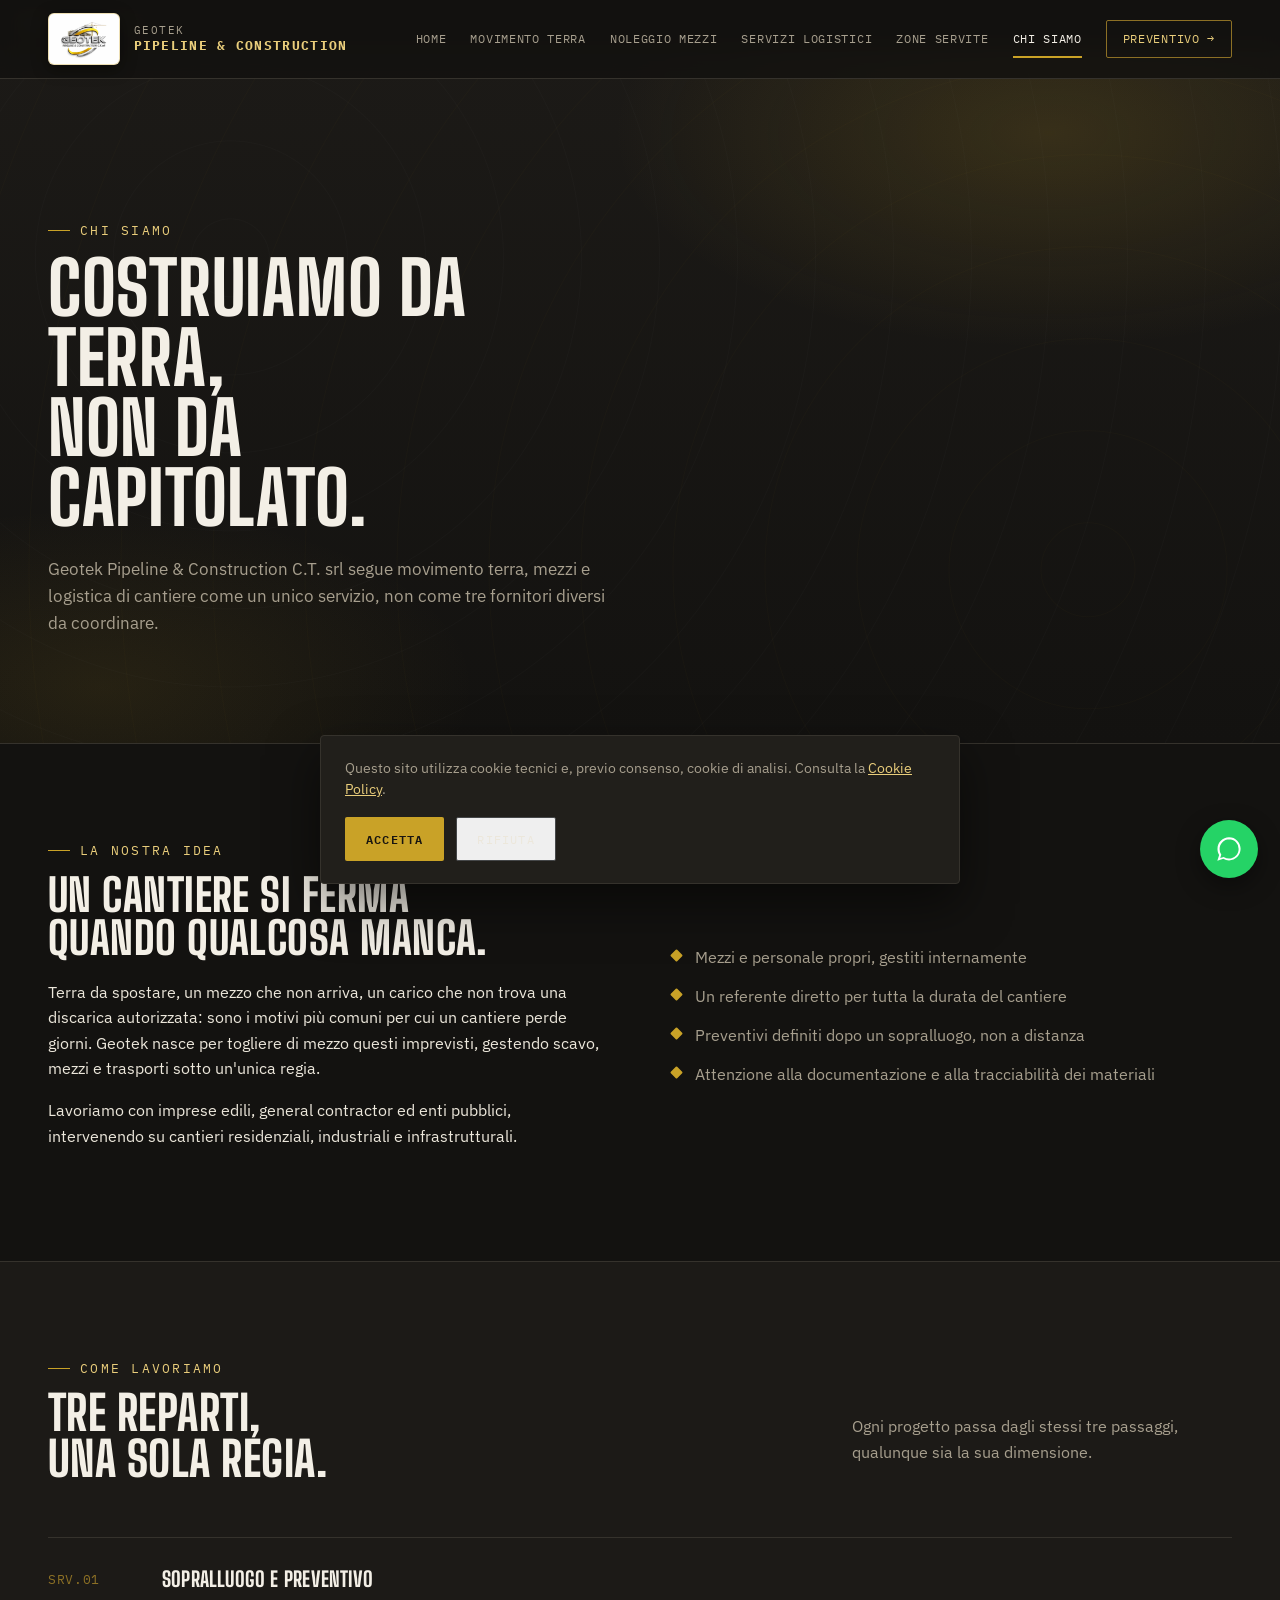
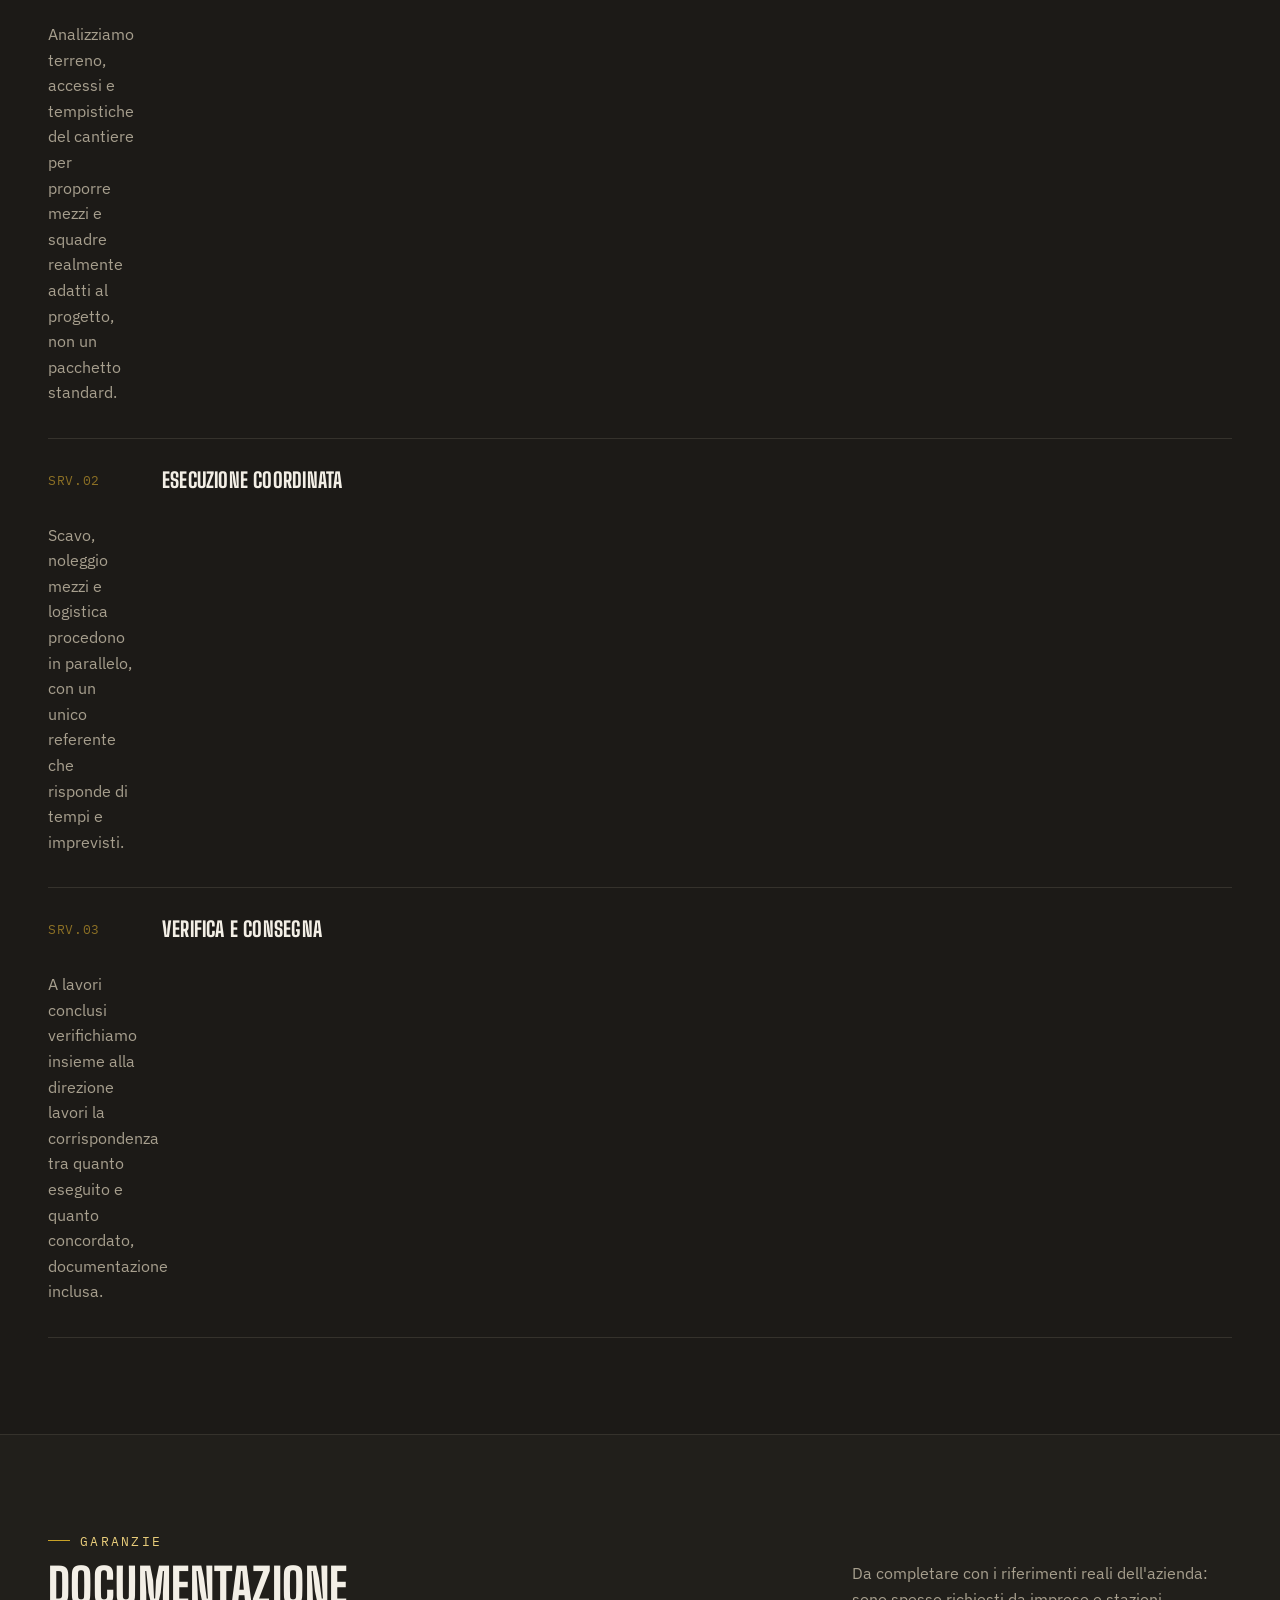
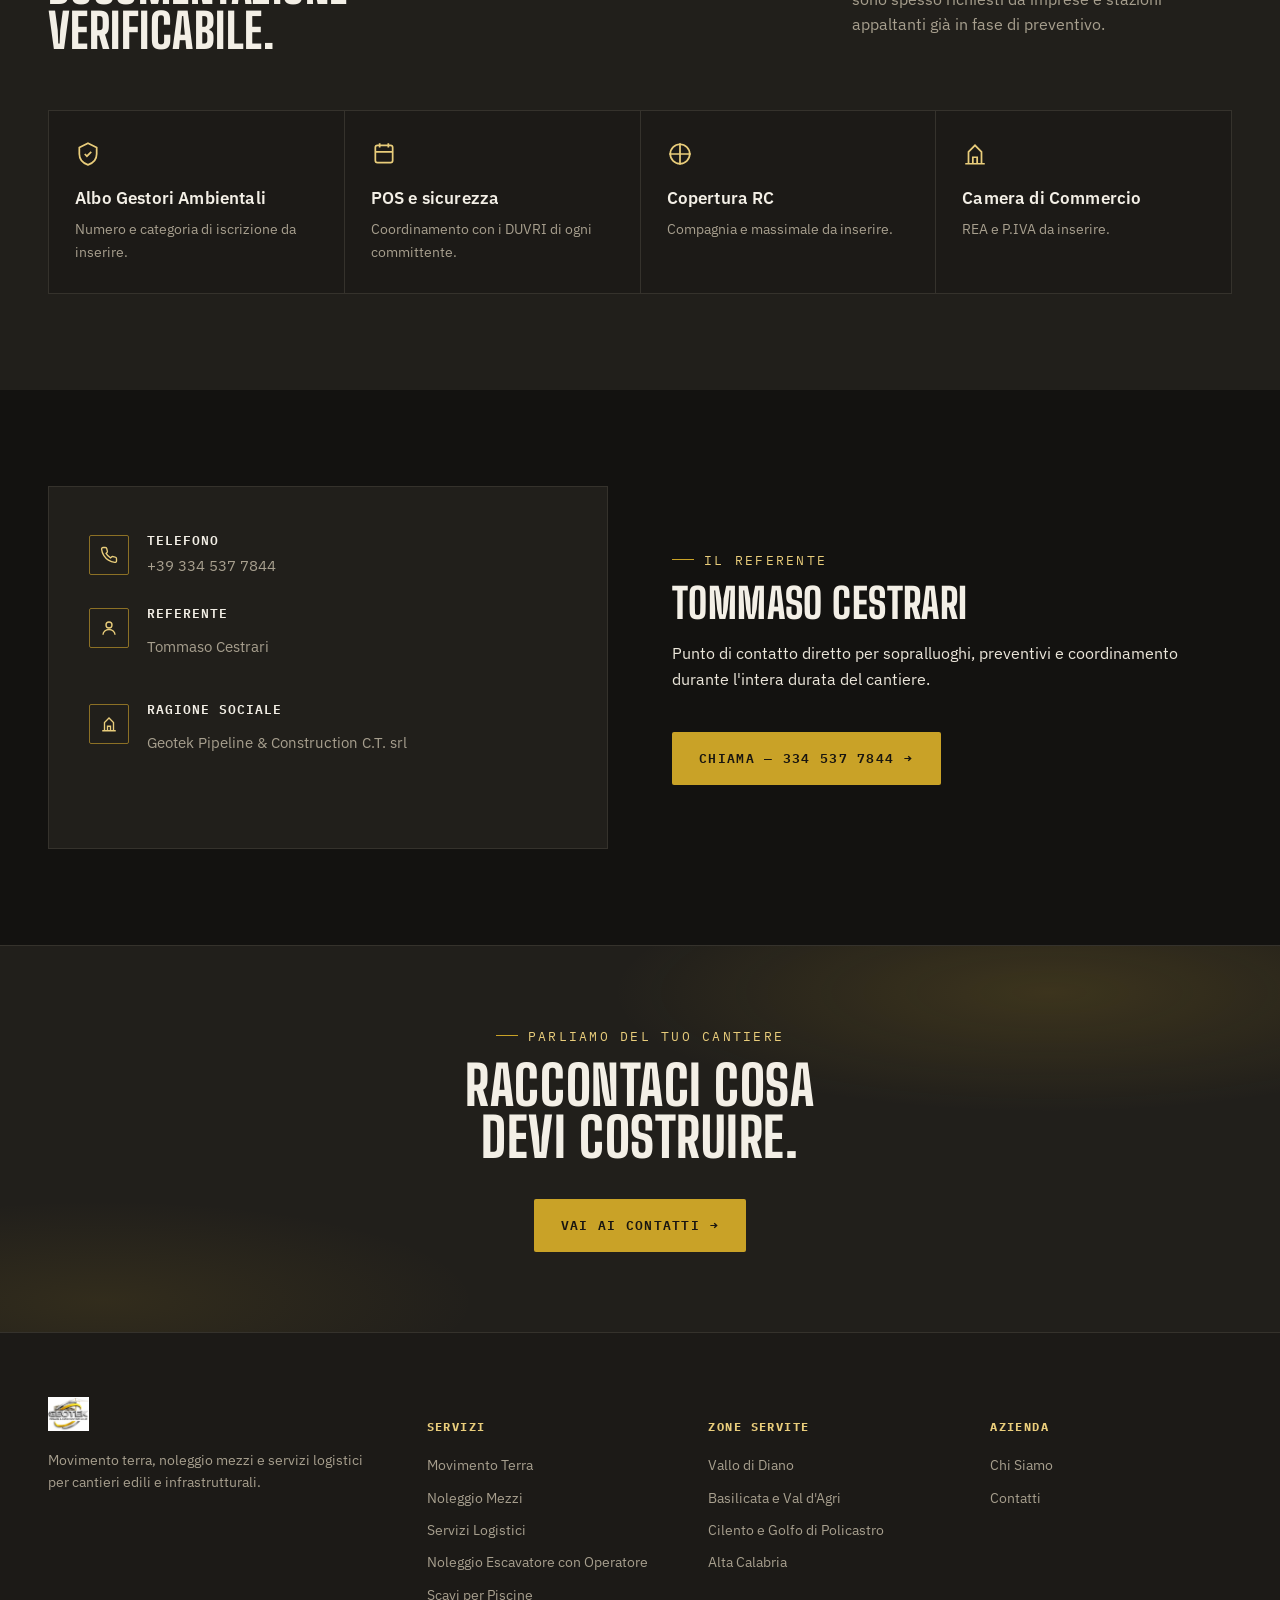
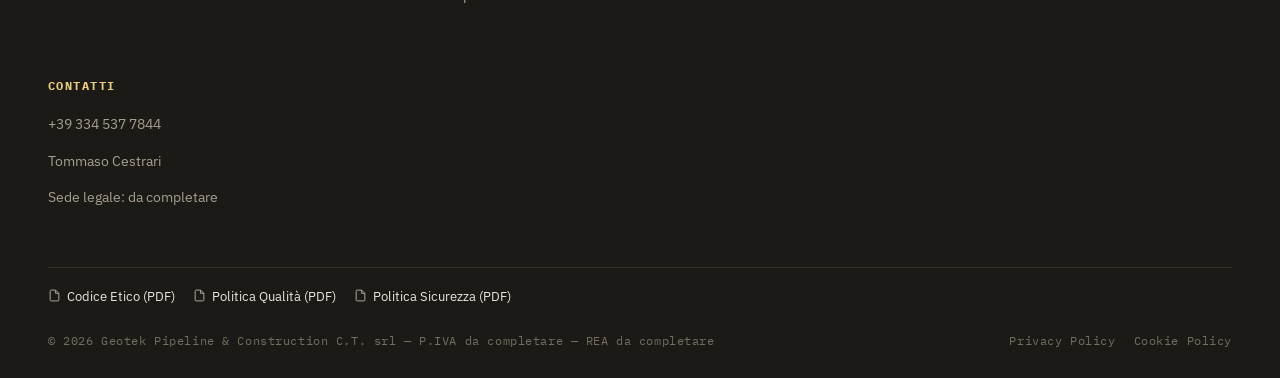
<file: chi-siamo.html>
<!DOCTYPE html>
<html lang="it">
<head>
<meta charset="UTF-8">
<meta name="viewport" content="width=device-width, initial-scale=1.0">
<title>Chi Siamo — Geotek Pipeline &amp; Construction C.T. srl</title>
<meta name="description" content="Geotek Pipeline &amp; Construction C.T. srl: squadra, mezzi e metodo di lavoro per il movimento terra e la logistica di cantiere.">
<link rel="canonical" href="https://www.geotekpipeline.it/chi-siamo.html">
<meta property="og:type" content="website">
<meta property="og:title" content="Chi Siamo — Geotek Pipeline &amp; Construction C.T. srl">
<meta property="og:description" content="Geotek Pipeline &amp; Construction C.T. srl: squadra, mezzi e metodo di lavoro per il movimento terra e la logistica di cantiere.">
<meta property="og:url" content="https://www.geotekpipeline.it/chi-siamo.html">
<meta property="og:image" content="https://www.geotekpipeline.it/img/hero-poster.jpg">
<meta property="og:locale" content="it_IT">
<meta name="twitter:card" content="summary_large_image">
<link rel="icon" href="img/logo.png" type="image/png">
<link rel="stylesheet" href="css/style.css">
<script type="application/ld+json">
{
  "@context": "https://schema.org",
  "@graph": [
    {
      "@type": "GeneralContractor",
      "@id": "https://www.geotekpipeline.it/#organization",
      "name": "Geotek Pipeline & Construction C.T. srl",
      "telephone": "+393345377844",
      "email": "info@geotekpipeline.it",
      "url": "https://www.geotekpipeline.it",
      "image": "https://www.geotekpipeline.it/img/logo.png",
      "address": {
        "@type": "PostalAddress",
        "addressLocality": "Montesano sulla Marcellana",
        "addressRegion": "SA",
        "addressCountry": "IT"
      },
      "areaServed": [
        {
          "@type": "City",
          "name": "Montesano sulla Marcellana"
        },
        {
          "@type": "City",
          "name": "Sala Consilina"
        },
        {
          "@type": "City",
          "name": "Padula"
        },
        {
          "@type": "City",
          "name": "Polla"
        },
        {
          "@type": "City",
          "name": "Sassano"
        },
        {
          "@type": "City",
          "name": "Teggiano"
        },
        {
          "@type": "City",
          "name": "Potenza"
        },
        {
          "@type": "City",
          "name": "Lagonegro"
        },
        {
          "@type": "City",
          "name": "Lauria"
        },
        {
          "@type": "City",
          "name": "Villa d'Agri"
        },
        {
          "@type": "City",
          "name": "Marsicovetere"
        },
        {
          "@type": "City",
          "name": "Sant'Arcangelo"
        },
        {
          "@type": "City",
          "name": "Sapri"
        },
        {
          "@type": "City",
          "name": "Palinuro"
        },
        {
          "@type": "City",
          "name": "Marina di Camerota"
        },
        {
          "@type": "City",
          "name": "Vallo della Lucania"
        },
        {
          "@type": "City",
          "name": "Agropoli"
        },
        {
          "@type": "City",
          "name": "Castrovillari"
        },
        {
          "@type": "City",
          "name": "Mormanno"
        },
        {
          "@type": "City",
          "name": "Scalea"
        },
        {
          "@type": "City",
          "name": "Praia a Mare"
        }
      ]
    },
    {
      "@type": "BreadcrumbList",
      "itemListElement": [
        {
          "@type": "ListItem",
          "position": 1,
          "name": "Home",
          "item": "https://www.geotekpipeline.it/index.html"
        },
        {
          "@type": "ListItem",
          "position": 2,
          "name": "Chi Siamo"
        }
      ]
    }
  ]
}
</script>
</head>
<body>
<a href="#main-content" class="skip-link">Vai al contenuto</a>

<header class="site-header">
  <div class="container">
    <a href="index.html" class="brand">
      <span class="brand-plate"><img src="img/logo.png" alt="Geotek Pipeline &amp; Construction" width="120" height="38"></span>
      <span class="brand-name">GEOTEK<strong>PIPELINE &amp; CONSTRUCTION</strong></span>
    </a>
    <nav class="main-nav" id="main-nav">
      <a href="index.html">Home</a>
      <a href="movimento-terra.html">Movimento Terra</a>
      <a href="noleggio-mezzi.html">Noleggio Mezzi</a>
      <a href="servizi-logistici.html">Servizi Logistici</a>
      <a href="aree-servite.html">Zone Servite</a>
      <a href="chi-siamo.html" class="active">Chi Siamo</a>
      <a href="contatti.html" class="nav-cta">Preventivo →</a>
    </nav>
    <button class="nav-toggle" aria-label="Apri menu" aria-expanded="false" aria-controls="main-nav">☰</button>
  </div>
</header>

<nav class="breadcrumb-nav container" aria-label="breadcrumb">
  <ol>
    <li><a href="index.html">Home</a></li>
    <li aria-current="page">Chi Siamo</li>
  </ol>
</nav>

<main id="main-content" class="page-view" style="margin-top:18px;">
<section class="page-hero atmo">
  <div class="contour-bg"></div>
  <div class="container">
    <div class="eyebrow">Chi siamo</div>
    <h1>Costruiamo da terra,<br>non da capitolato.</h1>
    <p class="lede">Geotek Pipeline &amp; Construction C.T. srl segue movimento terra, mezzi e logistica di cantiere come un unico servizio, non come tre fornitori diversi da coordinare.</p>
  </div>
</section>

<section class="section-pad">
  <div class="container">
    <div class="split reveal">
      <div>
        <div class="eyebrow">La nostra idea</div>
        <h2 style="margin-top:14px;font-size:clamp(2rem,4vw,2.8rem);">Un cantiere si ferma<br>quando qualcosa manca.</h2>
        <p class="lede" style="margin-top:20px;">Terra da spostare, un mezzo che non arriva, un carico che non trova una discarica autorizzata: sono i motivi più comuni per cui un cantiere perde giorni. Geotek nasce per togliere di mezzo questi imprevisti, gestendo scavo, mezzi e trasporti sotto un'unica regia.</p>
        <p class="lede" style="margin-top:16px;">Lavoriamo con imprese edili, general contractor ed enti pubblici, intervenendo su cantieri residenziali, industriali e infrastrutturali.</p>
      </div>
      <div>
        <ul class="checklist">
          <li>Mezzi e personale propri, gestiti internamente</li>
          <li>Un referente diretto per tutta la durata del cantiere</li>
          <li>Preventivi definiti dopo un sopralluogo, non a distanza</li>
          <li>Attenzione alla documentazione e alla tracciabilità dei materiali</li>
        </ul>
      </div>
    </div>
  </div>
</section>

<section class="section-pad bg-alt">
  <div class="container">
    <div class="section-head reveal">
      <div>
        <div class="eyebrow">Come lavoriamo</div>
        <h2>Tre reparti,<br>una sola regia.</h2>
      </div>
      <p>Ogni progetto passa dagli stessi tre passaggi, qualunque sia la sua dimensione.</p>
    </div>
    <div class="process-list reveal">
      <div class="process-item">
        <h4>Sopralluogo e preventivo</h4>
        <p>Analizziamo terreno, accessi e tempistiche del cantiere per proporre mezzi e squadre realmente adatti al progetto, non un pacchetto standard.</p>
      </div>
      <div class="process-item">
        <h4>Esecuzione coordinata</h4>
        <p>Scavo, noleggio mezzi e logistica procedono in parallelo, con un unico referente che risponde di tempi e imprevisti.</p>
      </div>
      <div class="process-item">
        <h4>Verifica e consegna</h4>
        <p>A lavori conclusi verifichiamo insieme alla direzione lavori la corrispondenza tra quanto eseguito e quanto concordato, documentazione inclusa.</p>
      </div>
    </div>
  </div>
</section>

<section class="section-pad bg-panel">
  <div class="container">
    <div class="section-head reveal">
      <div>
        <div class="eyebrow">Garanzie</div>
        <h2>Documentazione<br>verificabile.</h2>
      </div>
      <p>Da completare con i riferimenti reali dell'azienda: sono spesso richiesti da imprese e stazioni appaltanti già in fase di preventivo.</p>
    </div>
    <div class="cert-grid reveal">
      <div class="cert-card">
        <svg viewBox="0 0 24 24" fill="none" stroke="currentColor" stroke-width="1.6"><path d="M12 2l8 4v6c0 5-3.5 8.5-8 10-4.5-1.5-8-5-8-10V6l8-4z"/><path d="M9 12l2 2 4-4"/></svg>
        <h4>Albo Gestori Ambientali</h4>
        <p>Numero e categoria di iscrizione da inserire.</p>
      </div>
      <div class="cert-card">
        <svg viewBox="0 0 24 24" fill="none" stroke="currentColor" stroke-width="1.6"><rect x="4" y="4" width="16" height="16" rx="2"/><path d="M8 2v4M16 2v4M4 10h16"/></svg>
        <h4>POS e sicurezza</h4>
        <p>Coordinamento con i DUVRI di ogni committente.</p>
      </div>
      <div class="cert-card">
        <svg viewBox="0 0 24 24" fill="none" stroke="currentColor" stroke-width="1.6"><path d="M12 2v20M2 12h20"/><circle cx="12" cy="12" r="9"/></svg>
        <h4>Copertura RC</h4>
        <p>Compagnia e massimale da inserire.</p>
      </div>
      <div class="cert-card">
        <svg viewBox="0 0 24 24" fill="none" stroke="currentColor" stroke-width="1.6"><path d="M3 21h18M6 21V10l6-6 6 6v11M10 21v-6h4v6"/></svg>
        <h4>Camera di Commercio</h4>
        <p>REA e P.IVA da inserire.</p>
      </div>
    </div>
  </div>
</section>

<section class="section-pad">
  <div class="container">
    <div class="split split-reverse reveal">
      <div>
        <div class="eyebrow">Il referente</div>
        <h2 style="margin-top:14px;font-size:clamp(2rem,4vw,2.6rem);">Tommaso Cestrari</h2>
        <p class="lede" style="margin-top:18px;">Punto di contatto diretto per sopralluoghi, preventivi e coordinamento durante l'intera durata del cantiere.</p>
        <div class="hero-actions">
          <a href="tel:+393345377844" class="btn btn-gold">Chiama — 334 537 7844 <span class="btn-arrow">→</span></a>
        </div>
      </div>
      <div class="contact-panel" style="background:var(--panel);border:1px solid var(--panel-line);">
        <div class="contact-item">
          <div class="ico"><svg viewBox="0 0 24 24" fill="none" stroke="currentColor" stroke-width="1.8"><path d="M22 16.92v3a2 2 0 0 1-2.18 2 19.79 19.79 0 0 1-8.63-3.07 19.5 19.5 0 0 1-6-6 19.79 19.79 0 0 1-3.07-8.67A2 2 0 0 1 4.11 2h3a2 2 0 0 1 2 1.72c.13.96.36 1.9.68 2.81a2 2 0 0 1-.45 2.11L8.09 9.91a16 16 0 0 0 6 6l1.27-1.27a2 2 0 0 1 2.11-.45c.9.32 1.85.55 2.81.68A2 2 0 0 1 22 16.92z"/></svg></div>
          <div><h4>Telefono</h4><a href="tel:+393345377844">+39 334 537 7844</a></div>
        </div>
        <div class="contact-item">
          <div class="ico"><svg viewBox="0 0 24 24" fill="none" stroke="currentColor" stroke-width="1.8"><circle cx="12" cy="8" r="4"/><path d="M4 21c0-4 3.6-7 8-7s8 3 8 7"/></svg></div>
          <div><h4>Referente</h4><p>Tommaso Cestrari</p></div>
        </div>
        <div class="contact-item">
          <div class="ico"><svg viewBox="0 0 24 24" fill="none" stroke="currentColor" stroke-width="1.8"><path d="M3 21h18M6 21V10l6-6 6 6v11M10 21v-6h4v6"/></svg></div>
          <div><h4>Ragione sociale</h4><p>Geotek Pipeline &amp; Construction C.T. srl</p></div>
        </div>
      </div>
    </div>
  </div>
</section>

<section class="cta-band atmo reveal">
  <div class="container">
    <div class="eyebrow" style="justify-content:center;">Parliamo del tuo cantiere</div>
    <h2>Raccontaci cosa<br>devi costruire.</h2>
    <div class="hero-actions">
      <a href="contatti.html" class="btn btn-gold">Vai ai contatti <span class="btn-arrow">→</span></a>
    </div>
  </div>
</section>
</main>

<footer>
  <div class="container">
    <div class="footer-grid">
      <div class="footer-col">
        <div class="footer-brand"><img src="img/logo.png" alt="Geotek Pipeline &amp; Construction" style="height:34px;width:auto;"></div>
        <p>Movimento terra, noleggio mezzi e servizi logistici per cantieri edili e infrastrutturali.</p>
      </div>
      <div class="footer-col">
        <h5>Servizi</h5>
        <a href="movimento-terra.html">Movimento Terra</a>
        <a href="noleggio-mezzi.html">Noleggio Mezzi</a>
        <a href="servizi-logistici.html">Servizi Logistici</a>
        <a href="noleggio-escavatore-con-operatore.html">Noleggio Escavatore con Operatore</a>
        <a href="scavi-per-piscine.html">Scavi per Piscine</a>
      </div>
      <div class="footer-col">
        <h5>Zone Servite</h5>
        <a href="zona-vallo-di-diano.html">Vallo di Diano</a>
        <a href="zona-basilicata-val-agri.html">Basilicata e Val d'Agri</a>
        <a href="zona-cilento-golfo-di-policastro.html">Cilento e Golfo di Policastro</a>
        <a href="zona-alta-calabria.html">Alta Calabria</a>
      </div>
      <div class="footer-col">
        <h5>Azienda</h5>
        <a href="chi-siamo.html">Chi Siamo</a>
        <a href="contatti.html">Contatti</a>
      </div>
      <div class="footer-col">
        <h5>Contatti</h5>
        <a href="tel:+393345377844">+39 334 537 7844</a>
        <p>Tommaso Cestrari</p>
        <p>Sede legale: da completare</p>
      </div>
    </div>
    <div class="footer-policies">
      <a href="#"><svg viewBox="0 0 24 24" fill="none" stroke="currentColor" stroke-width="1.8"><path d="M14 2H6a2 2 0 0 0-2 2v16a2 2 0 0 0 2 2h12a2 2 0 0 0 2-2V8z"/><path d="M14 2v6h6"/></svg>Codice Etico (PDF)</a>
      <a href="#"><svg viewBox="0 0 24 24" fill="none" stroke="currentColor" stroke-width="1.8"><path d="M14 2H6a2 2 0 0 0-2 2v16a2 2 0 0 0 2 2h12a2 2 0 0 0 2-2V8z"/><path d="M14 2v6h6"/></svg>Politica Qualità (PDF)</a>
      <a href="#"><svg viewBox="0 0 24 24" fill="none" stroke="currentColor" stroke-width="1.8"><path d="M14 2H6a2 2 0 0 0-2 2v16a2 2 0 0 0 2 2h12a2 2 0 0 0 2-2V8z"/><path d="M14 2v6h6"/></svg>Politica Sicurezza (PDF)</a>
    </div>
    <div class="footer-bottom">
      <span>© <span id="year"></span> Geotek Pipeline &amp; Construction C.T. srl — P.IVA da completare — REA da completare</span>
      <span class="footer-legal">
        <a href="privacy.html">Privacy Policy</a>
        <a href="cookie.html">Cookie Policy</a>
      </span>
    </div>
  </div>
</footer>

<a href="https://wa.me/393345377844" target="_blank" rel="noopener" class="wa-float" aria-label="Scrivi su WhatsApp">
  <svg viewBox="0 0 24 24"><path d="M12.04 2C6.58 2 2.13 6.45 2.13 11.91c0 1.87.5 3.62 1.44 5.13L2 22l5.11-1.55a9.85 9.85 0 0 0 4.93 1.32h.01c5.46 0 9.9-4.45 9.9-9.91 0-2.64-1.03-5.13-2.9-6.99A9.82 9.82 0 0 0 12.04 2zm0 1.67c2.19 0 4.25.85 5.8 2.4a8.2 8.2 0 0 1 2.42 5.84c0 4.55-3.71 8.25-8.25 8.25a8.2 8.2 0 0 1-4.19-1.15l-.3-.18-3.03.92.93-2.95-.2-.31a8.17 8.17 0 0 1-1.28-4.4c0-4.55 3.71-8.25 8.25-8.42z"/></svg>
</a>

<div class="cookie-banner" id="cookie-banner" role="dialog" aria-label="Preferenze cookie">
  <p>Questo sito utilizza cookie tecnici e, previo consenso, cookie di analisi. Consulta la <a href="cookie.html">Cookie Policy</a>.</p>
  <div class="cookie-actions">
    <button type="button" class="btn btn-gold" id="cookie-accept">Accetta</button>
    <button type="button" class="btn btn-outline" id="cookie-reject">Rifiuta</button>
  </div>
</div>

<script src="js/main.js"></script>
</body>
</html>
</file>
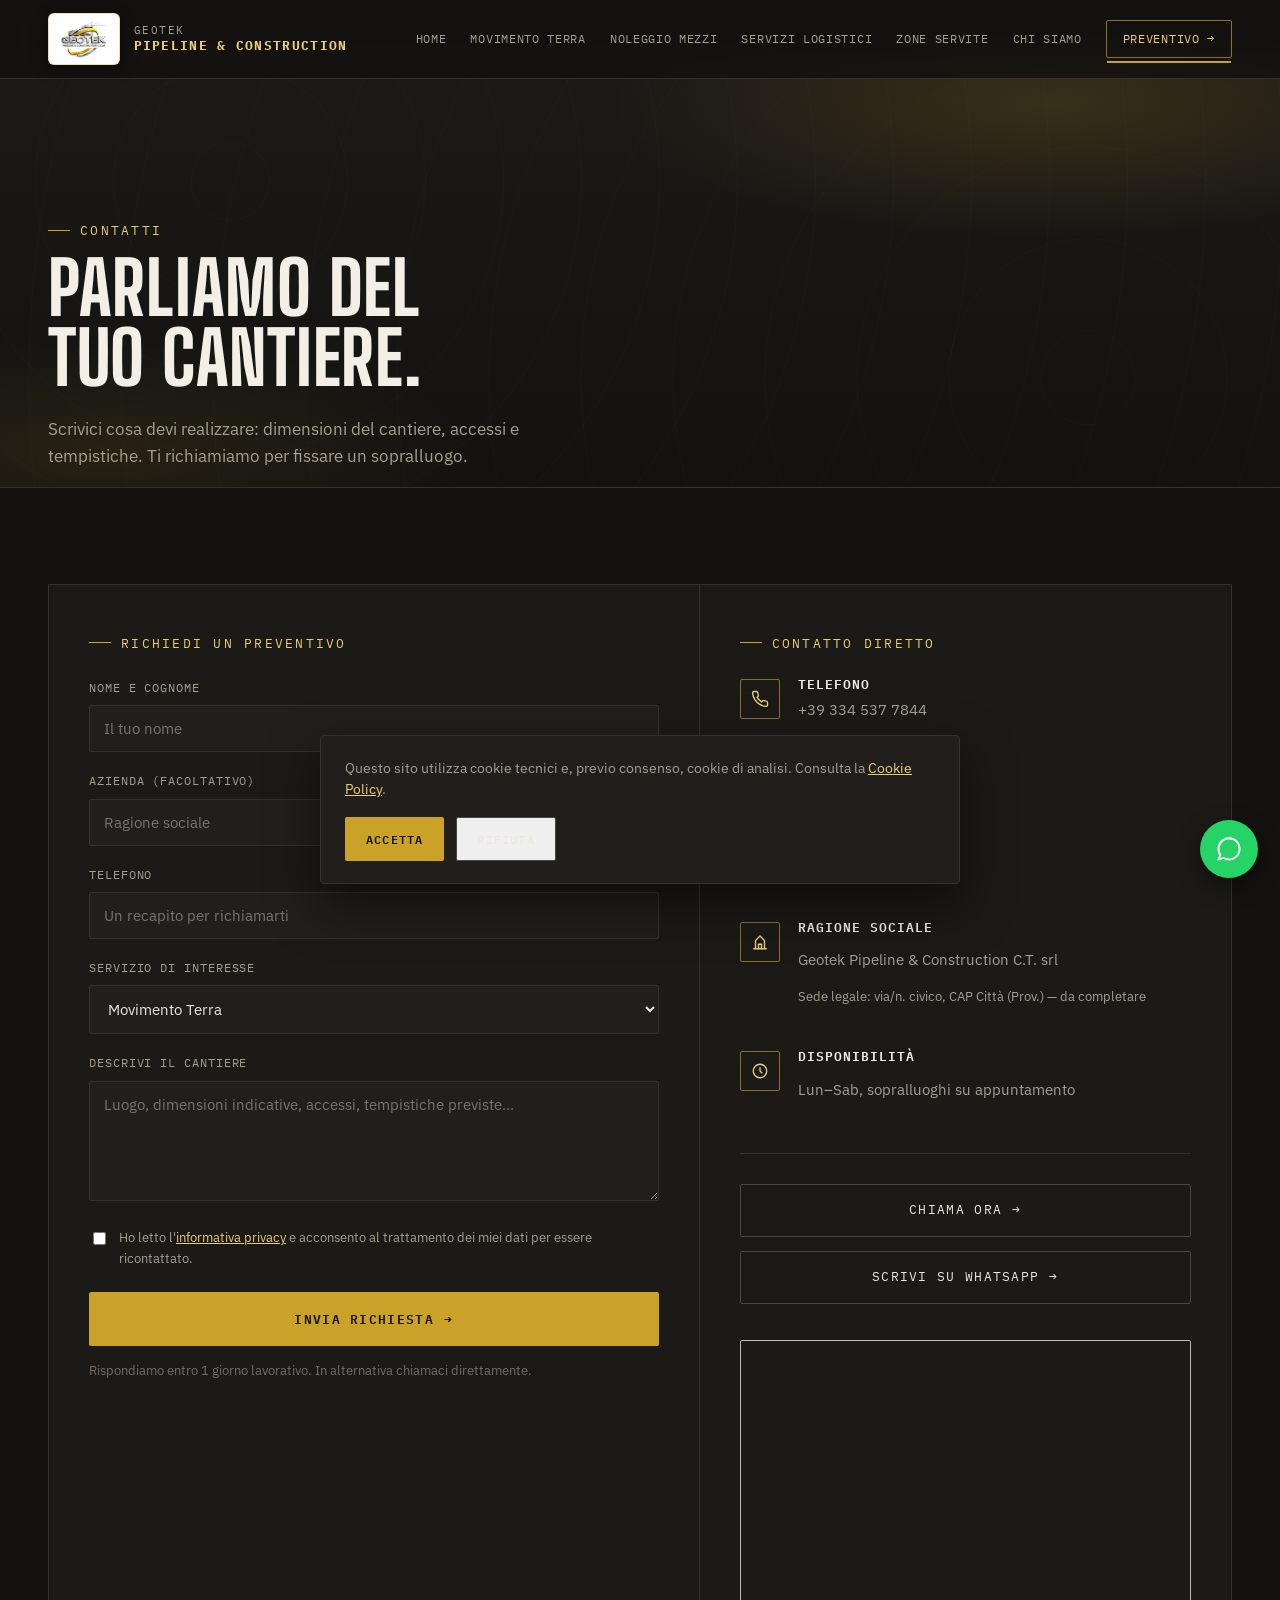
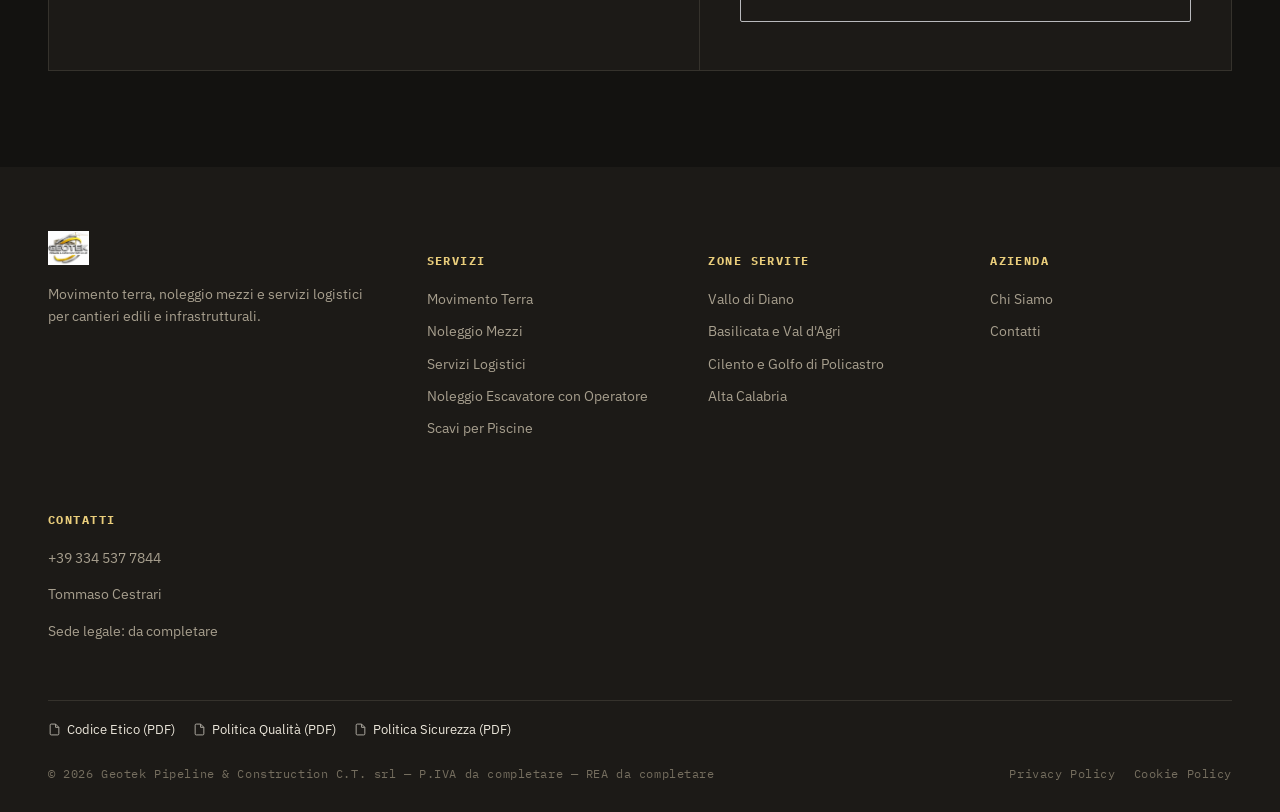
<file: contatti.html>
<!DOCTYPE html>
<html lang="it">
<head>
<meta charset="UTF-8">
<meta name="viewport" content="width=device-width, initial-scale=1.0">
<title>Contatti e Preventivo — Geotek Pipeline &amp; Construction</title>
<meta name="description" content="Richiedi un sopralluogo o un preventivo per scavi, noleggio mezzi e servizi logistici. Telefono, WhatsApp e modulo di contatto.">
<link rel="canonical" href="https://www.geotekpipeline.it/contatti.html">
<meta property="og:type" content="website">
<meta property="og:title" content="Contatti e Preventivo — Geotek Pipeline &amp; Construction">
<meta property="og:description" content="Richiedi un sopralluogo o un preventivo per scavi, noleggio mezzi e servizi logistici. Telefono, WhatsApp e modulo di contatto.">
<meta property="og:url" content="https://www.geotekpipeline.it/contatti.html">
<meta property="og:image" content="https://www.geotekpipeline.it/img/hero-poster.jpg">
<meta property="og:locale" content="it_IT">
<meta name="twitter:card" content="summary_large_image">
<link rel="icon" href="img/logo.png" type="image/png">
<link rel="stylesheet" href="css/style.css">
<script type="application/ld+json">
{
  "@context": "https://schema.org",
  "@graph": [
    {
      "@type": "GeneralContractor",
      "@id": "https://www.geotekpipeline.it/#organization",
      "name": "Geotek Pipeline & Construction C.T. srl",
      "telephone": "+393345377844",
      "email": "info@geotekpipeline.it",
      "url": "https://www.geotekpipeline.it",
      "image": "https://www.geotekpipeline.it/img/logo.png",
      "address": {
        "@type": "PostalAddress",
        "addressLocality": "Montesano sulla Marcellana",
        "addressRegion": "SA",
        "addressCountry": "IT"
      },
      "areaServed": [
        {
          "@type": "City",
          "name": "Montesano sulla Marcellana"
        },
        {
          "@type": "City",
          "name": "Sala Consilina"
        },
        {
          "@type": "City",
          "name": "Padula"
        },
        {
          "@type": "City",
          "name": "Polla"
        },
        {
          "@type": "City",
          "name": "Sassano"
        },
        {
          "@type": "City",
          "name": "Teggiano"
        },
        {
          "@type": "City",
          "name": "Potenza"
        },
        {
          "@type": "City",
          "name": "Lagonegro"
        },
        {
          "@type": "City",
          "name": "Lauria"
        },
        {
          "@type": "City",
          "name": "Villa d'Agri"
        },
        {
          "@type": "City",
          "name": "Marsicovetere"
        },
        {
          "@type": "City",
          "name": "Sant'Arcangelo"
        },
        {
          "@type": "City",
          "name": "Sapri"
        },
        {
          "@type": "City",
          "name": "Palinuro"
        },
        {
          "@type": "City",
          "name": "Marina di Camerota"
        },
        {
          "@type": "City",
          "name": "Vallo della Lucania"
        },
        {
          "@type": "City",
          "name": "Agropoli"
        },
        {
          "@type": "City",
          "name": "Castrovillari"
        },
        {
          "@type": "City",
          "name": "Mormanno"
        },
        {
          "@type": "City",
          "name": "Scalea"
        },
        {
          "@type": "City",
          "name": "Praia a Mare"
        }
      ]
    },
    {
      "@type": "BreadcrumbList",
      "itemListElement": [
        {
          "@type": "ListItem",
          "position": 1,
          "name": "Home",
          "item": "https://www.geotekpipeline.it/index.html"
        },
        {
          "@type": "ListItem",
          "position": 2,
          "name": "Contatti"
        }
      ]
    }
  ]
}
</script>
</head>
<body>
<a href="#main-content" class="skip-link">Vai al contenuto</a>

<header class="site-header">
  <div class="container">
    <a href="index.html" class="brand">
      <span class="brand-plate"><img src="img/logo.png" alt="Geotek Pipeline &amp; Construction" width="120" height="38"></span>
      <span class="brand-name">GEOTEK<strong>PIPELINE &amp; CONSTRUCTION</strong></span>
    </a>
    <nav class="main-nav" id="main-nav">
      <a href="index.html">Home</a>
      <a href="movimento-terra.html">Movimento Terra</a>
      <a href="noleggio-mezzi.html">Noleggio Mezzi</a>
      <a href="servizi-logistici.html">Servizi Logistici</a>
      <a href="aree-servite.html">Zone Servite</a>
      <a href="chi-siamo.html">Chi Siamo</a>
      <a href="contatti.html" class="active nav-cta">Preventivo →</a>
    </nav>
    <button class="nav-toggle" aria-label="Apri menu" aria-expanded="false" aria-controls="main-nav">☰</button>
  </div>
</header>

<nav class="breadcrumb-nav container" aria-label="breadcrumb">
  <ol>
    <li><a href="index.html">Home</a></li>
    <li aria-current="page">Contatti</li>
  </ol>
</nav>

<main id="main-content" class="page-view" style="margin-top:18px;">
<section class="page-hero atmo" style="padding-bottom:0;">
  <div class="contour-bg"></div>
  <div class="container">
    <div class="eyebrow">Contatti</div>
    <h1>Parliamo del<br>tuo cantiere.</h1>
    <p class="lede">Scrivici cosa devi realizzare: dimensioni del cantiere, accessi e tempistiche. Ti richiamiamo per fissare un sopralluogo.</p>
  </div>
</section>

<section class="section-pad">
  <div class="container">
    <div class="contact-grid reveal">

      <div class="contact-panel">
        <div class="eyebrow" style="margin-bottom:26px;">Richiedi un preventivo</div>

        <!--
          NOTA TECNICA: il vecchio form usava action="mailto:...", poco affidabile
          (richiede un client di posta configurato, nessuna conferma di invio).
          Sostituire "form-endpoint-da-configurare" con un endpoint reale:
          es. Formspree (https://formspree.io) o Web3Forms (https://web3forms.com),
          oppure un endpoint del vostro backend. Il JS in js/main.js gestisce
          già l'invio via fetch() e mostra un messaggio di conferma.
        -->
        <form id="quote-form" action="https://formspree.io/f/form-endpoint-da-configurare" method="POST">
          <div class="field">
            <label for="nome">Nome e cognome</label>
            <input type="text" id="nome" name="nome" required placeholder="Il tuo nome">
          </div>
          <div class="field">
            <label for="azienda">Azienda (facoltativo)</label>
            <input type="text" id="azienda" name="azienda" placeholder="Ragione sociale">
          </div>
          <div class="field">
            <label for="telefono">Telefono</label>
            <input type="tel" id="telefono" name="telefono" required placeholder="Un recapito per richiamarti">
          </div>
          <div class="field">
            <label for="servizio">Servizio di interesse</label>
            <select id="servizio" name="servizio">
              <option>Movimento Terra</option>
              <option>Noleggio Mezzi</option>
              <option>Servizi Logistici</option>
              <option>Più servizi insieme</option>
            </select>
          </div>
          <div class="field">
            <label for="messaggio">Descrivi il cantiere</label>
            <textarea id="messaggio" name="messaggio" placeholder="Luogo, dimensioni indicative, accessi, tempistiche previste..."></textarea>
          </div>

          <div class="field-check">
            <input type="checkbox" id="privacy" name="privacy" required>
            <label for="privacy">Ho letto l'<a href="privacy.html">informativa privacy</a> e acconsento al trattamento dei miei dati per essere ricontattato.</label>
          </div>

          <button type="submit" class="btn btn-gold" style="width:100%;justify-content:center;">Invia richiesta <span class="btn-arrow">→</span></button>
          <div class="form-status" id="form-status" role="status"></div>
          <p class="form-note">Rispondiamo entro 1 giorno lavorativo. In alternativa chiamaci direttamente.</p>
        </form>
      </div>

      <div class="contact-panel">
        <div class="eyebrow" style="margin-bottom:26px;">Contatto diretto</div>

        <div class="contact-item">
          <div class="ico"><svg viewBox="0 0 24 24" fill="none" stroke="currentColor" stroke-width="1.8"><path d="M22 16.92v3a2 2 0 0 1-2.18 2 19.79 19.79 0 0 1-8.63-3.07 19.5 19.5 0 0 1-6-6 19.79 19.79 0 0 1-3.07-8.67A2 2 0 0 1 4.11 2h3a2 2 0 0 1 2 1.72c.13.96.36 1.9.68 2.81a2 2 0 0 1-.45 2.11L8.09 9.91a16 16 0 0 0 6 6l1.27-1.27a2 2 0 0 1 2.11-.45c.9.32 1.85.55 2.81.68A2 2 0 0 1 22 16.92z"/></svg></div>
          <div>
            <h4>Telefono</h4>
            <a href="tel:+393345377844">+39 334 537 7844</a>
          </div>
        </div>

        <div class="contact-item">
          <div class="ico"><svg viewBox="0 0 24 24" fill="none" stroke="currentColor" stroke-width="1.8"><path d="M4 4h16v16H4z" opacity="0"/><path d="M4 6h16v12H4zM4 6l8 7 8-7"/></svg></div>
          <div>
            <h4>Email</h4>
            <a href="mailto:info@geotekpipeline.it">info@geotekpipeline.it</a>
          </div>
        </div>

        <div class="contact-item">
          <div class="ico"><svg viewBox="0 0 24 24" fill="none" stroke="currentColor" stroke-width="1.8"><circle cx="12" cy="8" r="4"/><path d="M4 21c0-4 3.6-7 8-7s8 3 8 7"/></svg></div>
          <div>
            <h4>Referente</h4>
            <p>Tommaso Cestrari</p>
          </div>
        </div>

        <div class="contact-item">
          <div class="ico"><svg viewBox="0 0 24 24" fill="none" stroke="currentColor" stroke-width="1.8"><path d="M3 21h18M6 21V10l6-6 6 6v11M10 21v-6h4v6"/></svg></div>
          <div>
            <h4>Ragione sociale</h4>
            <p>Geotek Pipeline &amp; Construction C.T. srl</p>
            <p style="font-size:13px;">Sede legale: via/n. civico, CAP Città (Prov.) — da completare</p>
          </div>
        </div>

        <div class="contact-item">
          <div class="ico"><svg viewBox="0 0 24 24" fill="none" stroke="currentColor" stroke-width="1.8"><circle cx="12" cy="12" r="9"/><path d="M12 7v5l3 3"/></svg></div>
          <div>
            <h4>Disponibilità</h4>
            <p>Lun–Sab, sopralluoghi su appuntamento</p>
          </div>
        </div>

        <div style="margin-top:36px;padding-top:30px;border-top:1px solid var(--panel-line);">
          <a href="tel:+393345377844" class="btn btn-outline" style="width:100%;justify-content:center;margin-bottom:14px;">Chiama ora <span class="btn-arrow">→</span></a>
          <a href="https://wa.me/393345377844" target="_blank" rel="noopener" class="btn btn-outline" style="width:100%;justify-content:center;">Scrivi su WhatsApp <span class="btn-arrow">→</span></a>
        </div>

        <!-- Sostituire con embed Google Maps della sede reale -->
        <div class="map-embed">
          <iframe title="Mappa sede Geotek" loading="lazy"
            src="https://www.google.com/maps?q=Italia&output=embed">
          </iframe>
        </div>
      </div>

    </div>
  </div>
</section>
</main>

<footer>
  <div class="container">
    <div class="footer-grid">
      <div class="footer-col">
        <div class="footer-brand"><img src="img/logo.png" alt="Geotek Pipeline &amp; Construction" style="height:34px;width:auto;"></div>
        <p>Movimento terra, noleggio mezzi e servizi logistici per cantieri edili e infrastrutturali.</p>
      </div>
      <div class="footer-col">
        <h5>Servizi</h5>
        <a href="movimento-terra.html">Movimento Terra</a>
        <a href="noleggio-mezzi.html">Noleggio Mezzi</a>
        <a href="servizi-logistici.html">Servizi Logistici</a>
        <a href="noleggio-escavatore-con-operatore.html">Noleggio Escavatore con Operatore</a>
        <a href="scavi-per-piscine.html">Scavi per Piscine</a>
      </div>
      <div class="footer-col">
        <h5>Zone Servite</h5>
        <a href="zona-vallo-di-diano.html">Vallo di Diano</a>
        <a href="zona-basilicata-val-agri.html">Basilicata e Val d'Agri</a>
        <a href="zona-cilento-golfo-di-policastro.html">Cilento e Golfo di Policastro</a>
        <a href="zona-alta-calabria.html">Alta Calabria</a>
      </div>
      <div class="footer-col">
        <h5>Azienda</h5>
        <a href="chi-siamo.html">Chi Siamo</a>
        <a href="contatti.html">Contatti</a>
      </div>
      <div class="footer-col">
        <h5>Contatti</h5>
        <a href="tel:+393345377844">+39 334 537 7844</a>
        <p>Tommaso Cestrari</p>
        <p>Sede legale: da completare</p>
      </div>
    </div>
    <div class="footer-policies">
      <a href="#"><svg viewBox="0 0 24 24" fill="none" stroke="currentColor" stroke-width="1.8"><path d="M14 2H6a2 2 0 0 0-2 2v16a2 2 0 0 0 2 2h12a2 2 0 0 0 2-2V8z"/><path d="M14 2v6h6"/></svg>Codice Etico (PDF)</a>
      <a href="#"><svg viewBox="0 0 24 24" fill="none" stroke="currentColor" stroke-width="1.8"><path d="M14 2H6a2 2 0 0 0-2 2v16a2 2 0 0 0 2 2h12a2 2 0 0 0 2-2V8z"/><path d="M14 2v6h6"/></svg>Politica Qualità (PDF)</a>
      <a href="#"><svg viewBox="0 0 24 24" fill="none" stroke="currentColor" stroke-width="1.8"><path d="M14 2H6a2 2 0 0 0-2 2v16a2 2 0 0 0 2 2h12a2 2 0 0 0 2-2V8z"/><path d="M14 2v6h6"/></svg>Politica Sicurezza (PDF)</a>
    </div>
    <div class="footer-bottom">
      <span>© <span id="year"></span> Geotek Pipeline &amp; Construction C.T. srl — P.IVA da completare — REA da completare</span>
      <span class="footer-legal">
        <a href="privacy.html">Privacy Policy</a>
        <a href="cookie.html">Cookie Policy</a>
      </span>
    </div>
  </div>
</footer>

<a href="https://wa.me/393345377844" target="_blank" rel="noopener" class="wa-float" aria-label="Scrivi su WhatsApp">
  <svg viewBox="0 0 24 24"><path d="M12.04 2C6.58 2 2.13 6.45 2.13 11.91c0 1.87.5 3.62 1.44 5.13L2 22l5.11-1.55a9.85 9.85 0 0 0 4.93 1.32h.01c5.46 0 9.9-4.45 9.9-9.91 0-2.64-1.03-5.13-2.9-6.99A9.82 9.82 0 0 0 12.04 2zm0 1.67c2.19 0 4.25.85 5.8 2.4a8.2 8.2 0 0 1 2.42 5.84c0 4.55-3.71 8.25-8.25 8.25a8.2 8.2 0 0 1-4.19-1.15l-.3-.18-3.03.92.93-2.95-.2-.31a8.17 8.17 0 0 1-1.28-4.4c0-4.55 3.71-8.25 8.25-8.42z"/></svg>
</a>

<div class="cookie-banner" id="cookie-banner" role="dialog" aria-label="Preferenze cookie">
  <p>Questo sito utilizza cookie tecnici e, previo consenso, cookie di analisi. Consulta la <a href="cookie.html">Cookie Policy</a>.</p>
  <div class="cookie-actions">
    <button type="button" class="btn btn-gold" id="cookie-accept">Accetta</button>
    <button type="button" class="btn btn-outline" id="cookie-reject">Rifiuta</button>
  </div>
</div>

<script src="js/main.js"></script>
</body>
</html>
</file>
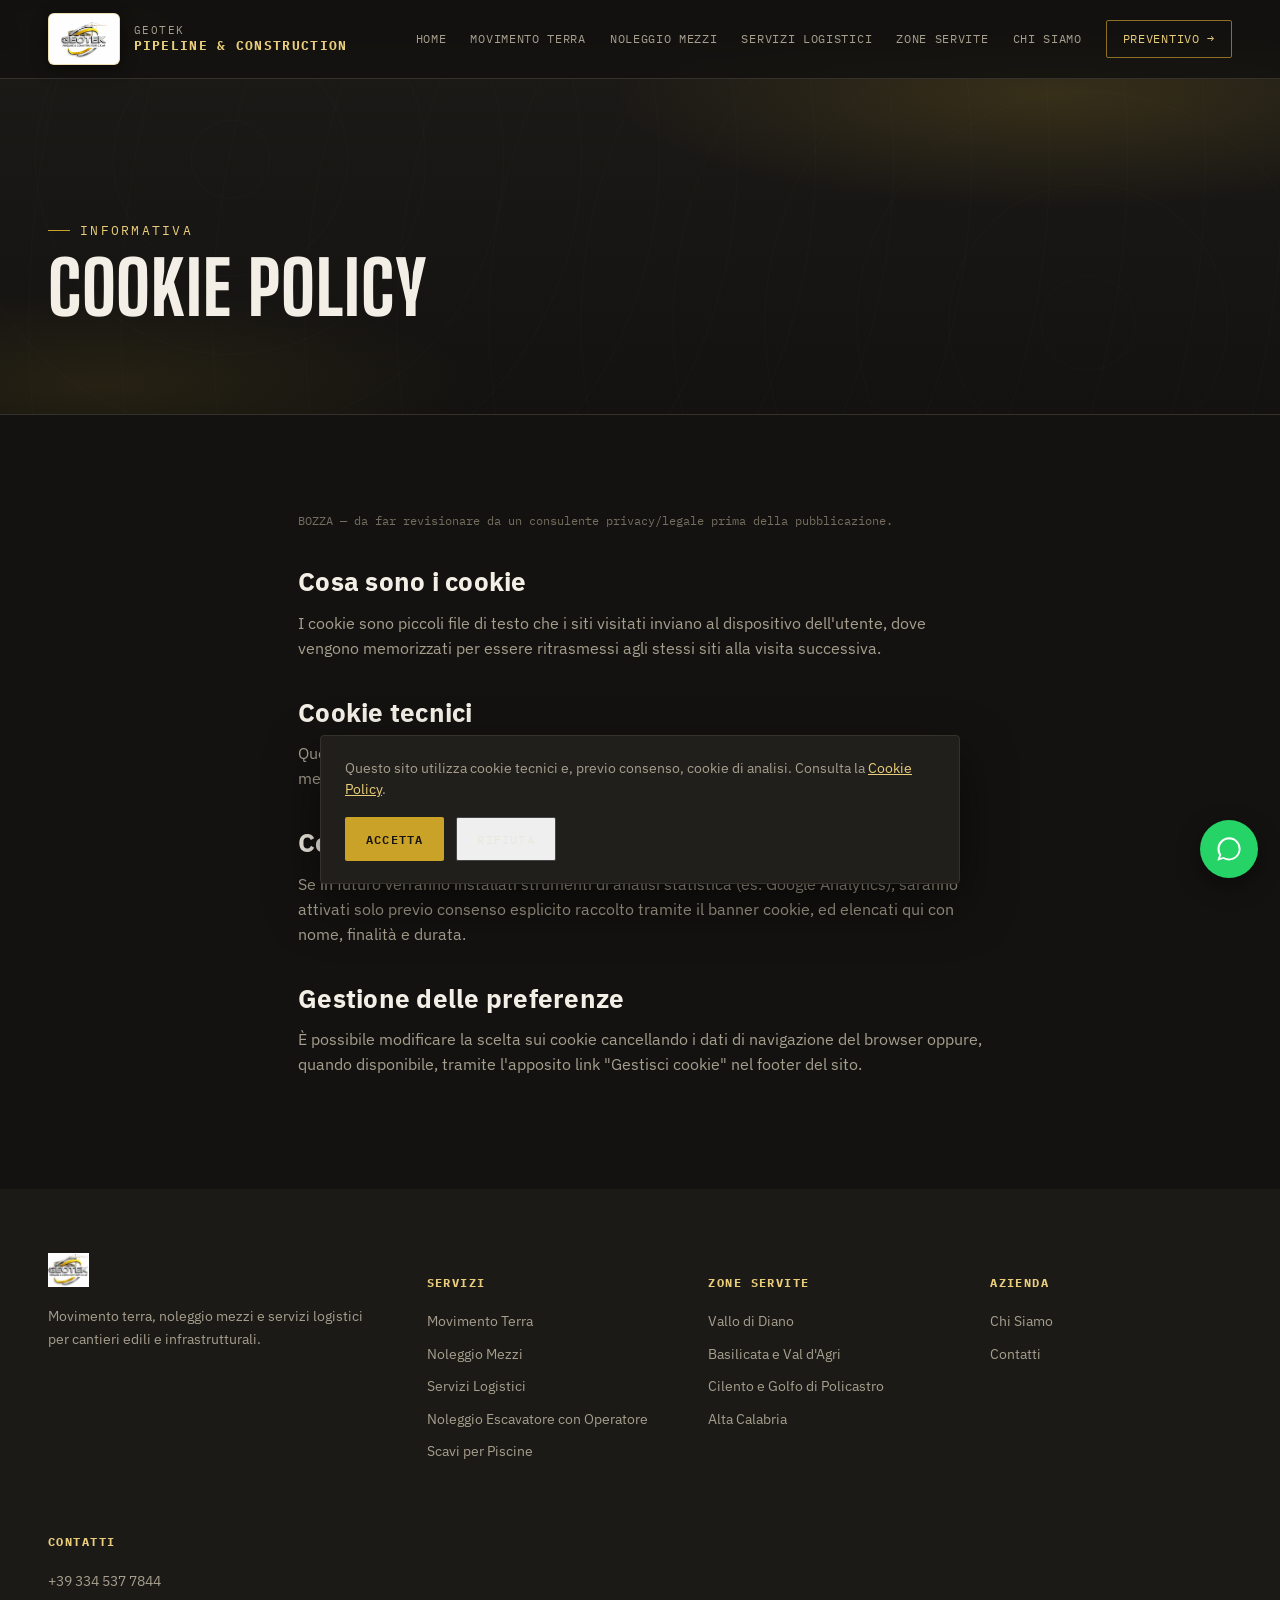
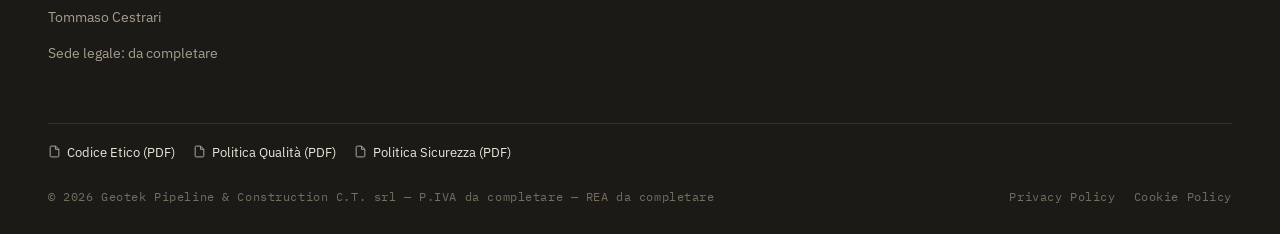
<file: cookie.html>
<!DOCTYPE html>
<html lang="it">
<head>
<meta charset="UTF-8">
<meta name="viewport" content="width=device-width, initial-scale=1.0">
<title>Cookie Policy — Geotek Pipeline &amp; Construction</title>
<meta name="description" content="Informativa sui cookie utilizzati dal sito di Geotek Pipeline &amp; Construction C.T. srl.">
<link rel="canonical" href="https://www.geotekpipeline.it/cookie.html">
<meta name="robots" content="noindex,follow">
<meta property="og:type" content="website">
<meta property="og:title" content="Cookie Policy — Geotek Pipeline &amp; Construction">
<meta property="og:description" content="Informativa sui cookie utilizzati dal sito di Geotek Pipeline &amp; Construction C.T. srl.">
<meta property="og:url" content="https://www.geotekpipeline.it/cookie.html">
<meta property="og:image" content="https://www.geotekpipeline.it/img/hero-poster.jpg">
<meta property="og:locale" content="it_IT">
<meta name="twitter:card" content="summary_large_image">
<link rel="icon" href="img/logo.png" type="image/png">
<link rel="stylesheet" href="css/style.css">
<script type="application/ld+json">
{
  "@context": "https://schema.org",
  "@graph": [
    {
      "@type": "GeneralContractor",
      "@id": "https://www.geotekpipeline.it/#organization",
      "name": "Geotek Pipeline & Construction C.T. srl",
      "telephone": "+393345377844",
      "email": "info@geotekpipeline.it",
      "url": "https://www.geotekpipeline.it",
      "image": "https://www.geotekpipeline.it/img/logo.png",
      "address": {
        "@type": "PostalAddress",
        "addressLocality": "Montesano sulla Marcellana",
        "addressRegion": "SA",
        "addressCountry": "IT"
      },
      "areaServed": [
        {
          "@type": "City",
          "name": "Montesano sulla Marcellana"
        },
        {
          "@type": "City",
          "name": "Sala Consilina"
        },
        {
          "@type": "City",
          "name": "Padula"
        },
        {
          "@type": "City",
          "name": "Polla"
        },
        {
          "@type": "City",
          "name": "Sassano"
        },
        {
          "@type": "City",
          "name": "Teggiano"
        },
        {
          "@type": "City",
          "name": "Potenza"
        },
        {
          "@type": "City",
          "name": "Lagonegro"
        },
        {
          "@type": "City",
          "name": "Lauria"
        },
        {
          "@type": "City",
          "name": "Villa d'Agri"
        },
        {
          "@type": "City",
          "name": "Marsicovetere"
        },
        {
          "@type": "City",
          "name": "Sant'Arcangelo"
        },
        {
          "@type": "City",
          "name": "Sapri"
        },
        {
          "@type": "City",
          "name": "Palinuro"
        },
        {
          "@type": "City",
          "name": "Marina di Camerota"
        },
        {
          "@type": "City",
          "name": "Vallo della Lucania"
        },
        {
          "@type": "City",
          "name": "Agropoli"
        },
        {
          "@type": "City",
          "name": "Castrovillari"
        },
        {
          "@type": "City",
          "name": "Mormanno"
        },
        {
          "@type": "City",
          "name": "Scalea"
        },
        {
          "@type": "City",
          "name": "Praia a Mare"
        }
      ]
    },
    {
      "@type": "BreadcrumbList",
      "itemListElement": [
        {
          "@type": "ListItem",
          "position": 1,
          "name": "Home",
          "item": "https://www.geotekpipeline.it/index.html"
        },
        {
          "@type": "ListItem",
          "position": 2,
          "name": "Cookie Policy"
        }
      ]
    }
  ]
}
</script>
</head>
<body>
<a href="#main-content" class="skip-link">Vai al contenuto</a>

<header class="site-header">
  <div class="container">
    <a href="index.html" class="brand">
      <span class="brand-plate"><img src="img/logo.png" alt="Geotek Pipeline &amp; Construction" width="120" height="38"></span>
      <span class="brand-name">GEOTEK<strong>PIPELINE &amp; CONSTRUCTION</strong></span>
    </a>
    <nav class="main-nav" id="main-nav">
      <a href="index.html">Home</a>
      <a href="movimento-terra.html">Movimento Terra</a>
      <a href="noleggio-mezzi.html">Noleggio Mezzi</a>
      <a href="servizi-logistici.html">Servizi Logistici</a>
      <a href="aree-servite.html">Zone Servite</a>
      <a href="chi-siamo.html">Chi Siamo</a>
      <a href="contatti.html" class="nav-cta">Preventivo →</a>
    </nav>
    <button class="nav-toggle" aria-label="Apri menu" aria-expanded="false" aria-controls="main-nav">☰</button>
  </div>
</header>

<nav class="breadcrumb-nav container" aria-label="breadcrumb">
  <ol>
    <li><a href="index.html">Home</a></li>
    <li aria-current="page">Cookie Policy</li>
  </ol>
</nav>

<main id="main-content" class="page-view" style="margin-top:18px;">
<section class="page-hero atmo">
  <div class="contour-bg"></div>
  <div class="container">
    <div class="eyebrow">Informativa</div>
    <h1>Cookie Policy</h1>
  </div>
</section>
<section class="section-pad">
  <div class="container legal-content">
    <span class="updated">BOZZA — da far revisionare da un consulente privacy/legale prima della pubblicazione.</span>

    <h2>Cosa sono i cookie</h2>
    <p>I cookie sono piccoli file di testo che i siti visitati inviano al dispositivo dell'utente, dove vengono memorizzati per essere ritrasmessi agli stessi siti alla visita successiva.</p>

    <h2>Cookie tecnici</h2>
    <p>Questo sito utilizza esclusivamente cookie tecnici necessari al funzionamento (es. memorizzazione della scelta sui cookie stessa), che non richiedono consenso preventivo.</p>

    <h2>Cookie di analisi</h2>
    <p>Se in futuro verranno installati strumenti di analisi statistica (es. Google Analytics), saranno attivati solo previo consenso esplicito raccolto tramite il banner cookie, ed elencati qui con nome, finalità e durata.</p>

    <h2>Gestione delle preferenze</h2>
    <p>È possibile modificare la scelta sui cookie cancellando i dati di navigazione del browser oppure, quando disponibile, tramite l'apposito link "Gestisci cookie" nel footer del sito.</p>
  </div>
</section>
</main>

<footer>
  <div class="container">
    <div class="footer-grid">
      <div class="footer-col">
        <div class="footer-brand"><img src="img/logo.png" alt="Geotek Pipeline &amp; Construction" style="height:34px;width:auto;"></div>
        <p>Movimento terra, noleggio mezzi e servizi logistici per cantieri edili e infrastrutturali.</p>
      </div>
      <div class="footer-col">
        <h5>Servizi</h5>
        <a href="movimento-terra.html">Movimento Terra</a>
        <a href="noleggio-mezzi.html">Noleggio Mezzi</a>
        <a href="servizi-logistici.html">Servizi Logistici</a>
        <a href="noleggio-escavatore-con-operatore.html">Noleggio Escavatore con Operatore</a>
        <a href="scavi-per-piscine.html">Scavi per Piscine</a>
      </div>
      <div class="footer-col">
        <h5>Zone Servite</h5>
        <a href="zona-vallo-di-diano.html">Vallo di Diano</a>
        <a href="zona-basilicata-val-agri.html">Basilicata e Val d'Agri</a>
        <a href="zona-cilento-golfo-di-policastro.html">Cilento e Golfo di Policastro</a>
        <a href="zona-alta-calabria.html">Alta Calabria</a>
      </div>
      <div class="footer-col">
        <h5>Azienda</h5>
        <a href="chi-siamo.html">Chi Siamo</a>
        <a href="contatti.html">Contatti</a>
      </div>
      <div class="footer-col">
        <h5>Contatti</h5>
        <a href="tel:+393345377844">+39 334 537 7844</a>
        <p>Tommaso Cestrari</p>
        <p>Sede legale: da completare</p>
      </div>
    </div>
    <div class="footer-policies">
      <a href="#"><svg viewBox="0 0 24 24" fill="none" stroke="currentColor" stroke-width="1.8"><path d="M14 2H6a2 2 0 0 0-2 2v16a2 2 0 0 0 2 2h12a2 2 0 0 0 2-2V8z"/><path d="M14 2v6h6"/></svg>Codice Etico (PDF)</a>
      <a href="#"><svg viewBox="0 0 24 24" fill="none" stroke="currentColor" stroke-width="1.8"><path d="M14 2H6a2 2 0 0 0-2 2v16a2 2 0 0 0 2 2h12a2 2 0 0 0 2-2V8z"/><path d="M14 2v6h6"/></svg>Politica Qualità (PDF)</a>
      <a href="#"><svg viewBox="0 0 24 24" fill="none" stroke="currentColor" stroke-width="1.8"><path d="M14 2H6a2 2 0 0 0-2 2v16a2 2 0 0 0 2 2h12a2 2 0 0 0 2-2V8z"/><path d="M14 2v6h6"/></svg>Politica Sicurezza (PDF)</a>
    </div>
    <div class="footer-bottom">
      <span>© <span id="year"></span> Geotek Pipeline &amp; Construction C.T. srl — P.IVA da completare — REA da completare</span>
      <span class="footer-legal">
        <a href="privacy.html">Privacy Policy</a>
        <a href="cookie.html">Cookie Policy</a>
      </span>
    </div>
  </div>
</footer>

<a href="https://wa.me/393345377844" target="_blank" rel="noopener" class="wa-float" aria-label="Scrivi su WhatsApp">
  <svg viewBox="0 0 24 24"><path d="M12.04 2C6.58 2 2.13 6.45 2.13 11.91c0 1.87.5 3.62 1.44 5.13L2 22l5.11-1.55a9.85 9.85 0 0 0 4.93 1.32h.01c5.46 0 9.9-4.45 9.9-9.91 0-2.64-1.03-5.13-2.9-6.99A9.82 9.82 0 0 0 12.04 2zm0 1.67c2.19 0 4.25.85 5.8 2.4a8.2 8.2 0 0 1 2.42 5.84c0 4.55-3.71 8.25-8.25 8.25a8.2 8.2 0 0 1-4.19-1.15l-.3-.18-3.03.92.93-2.95-.2-.31a8.17 8.17 0 0 1-1.28-4.4c0-4.55 3.71-8.25 8.25-8.42z"/></svg>
</a>

<div class="cookie-banner" id="cookie-banner" role="dialog" aria-label="Preferenze cookie">
  <p>Questo sito utilizza cookie tecnici e, previo consenso, cookie di analisi. Consulta la <a href="cookie.html">Cookie Policy</a>.</p>
  <div class="cookie-actions">
    <button type="button" class="btn btn-gold" id="cookie-accept">Accetta</button>
    <button type="button" class="btn btn-outline" id="cookie-reject">Rifiuta</button>
  </div>
</div>

<script src="js/main.js"></script>
</body>
</html>
</file>
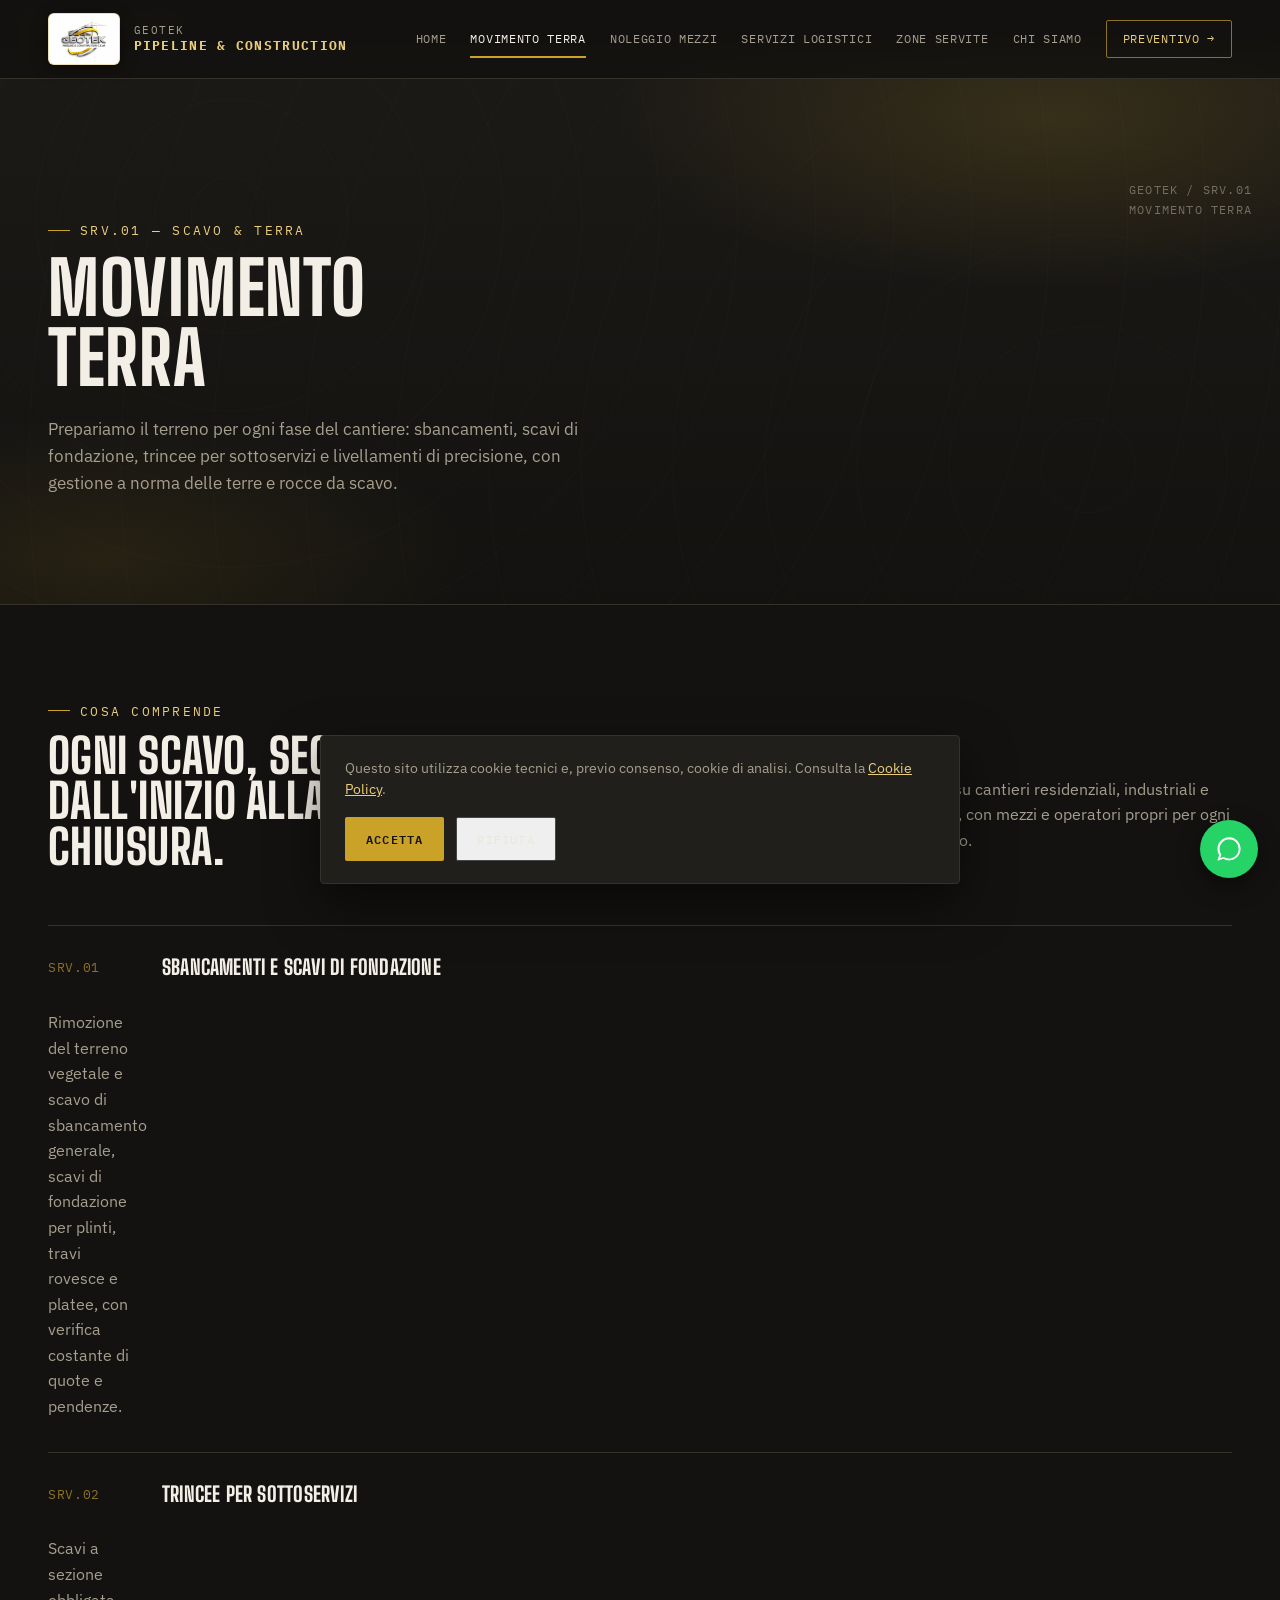
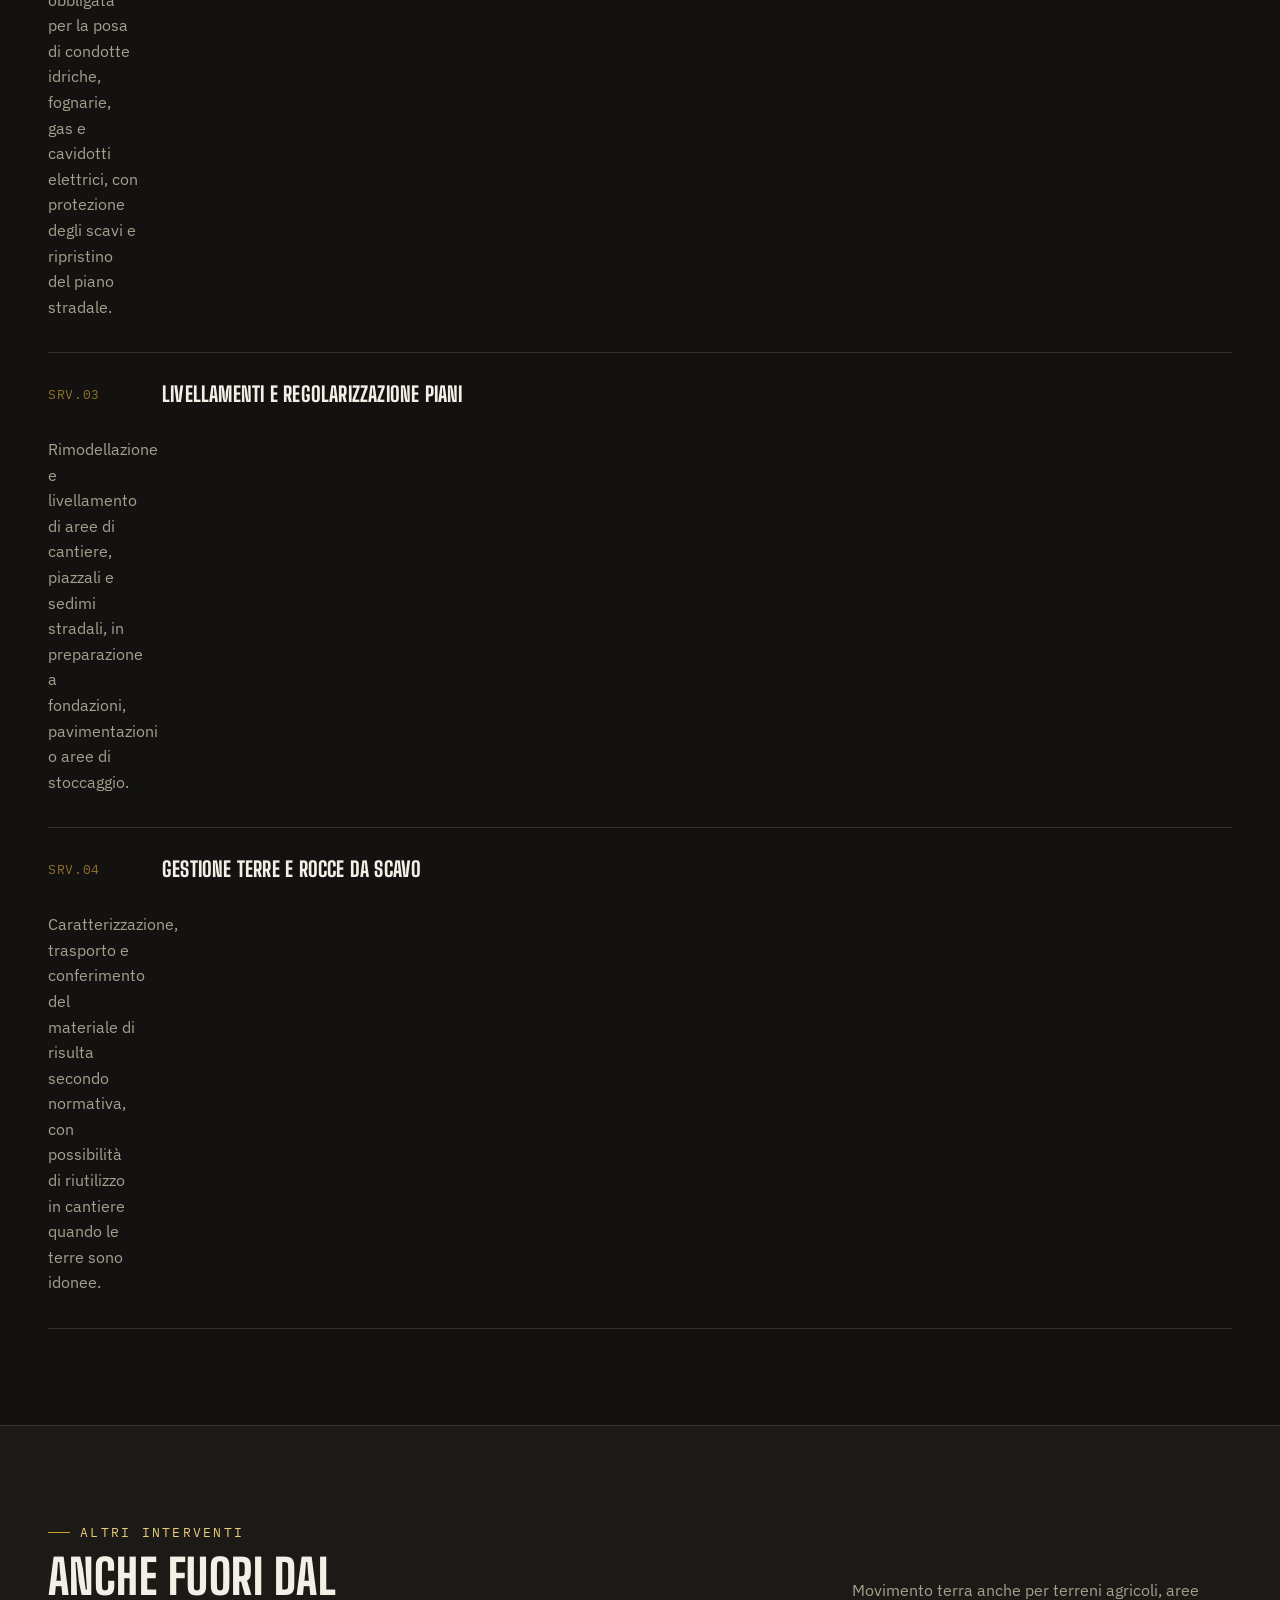
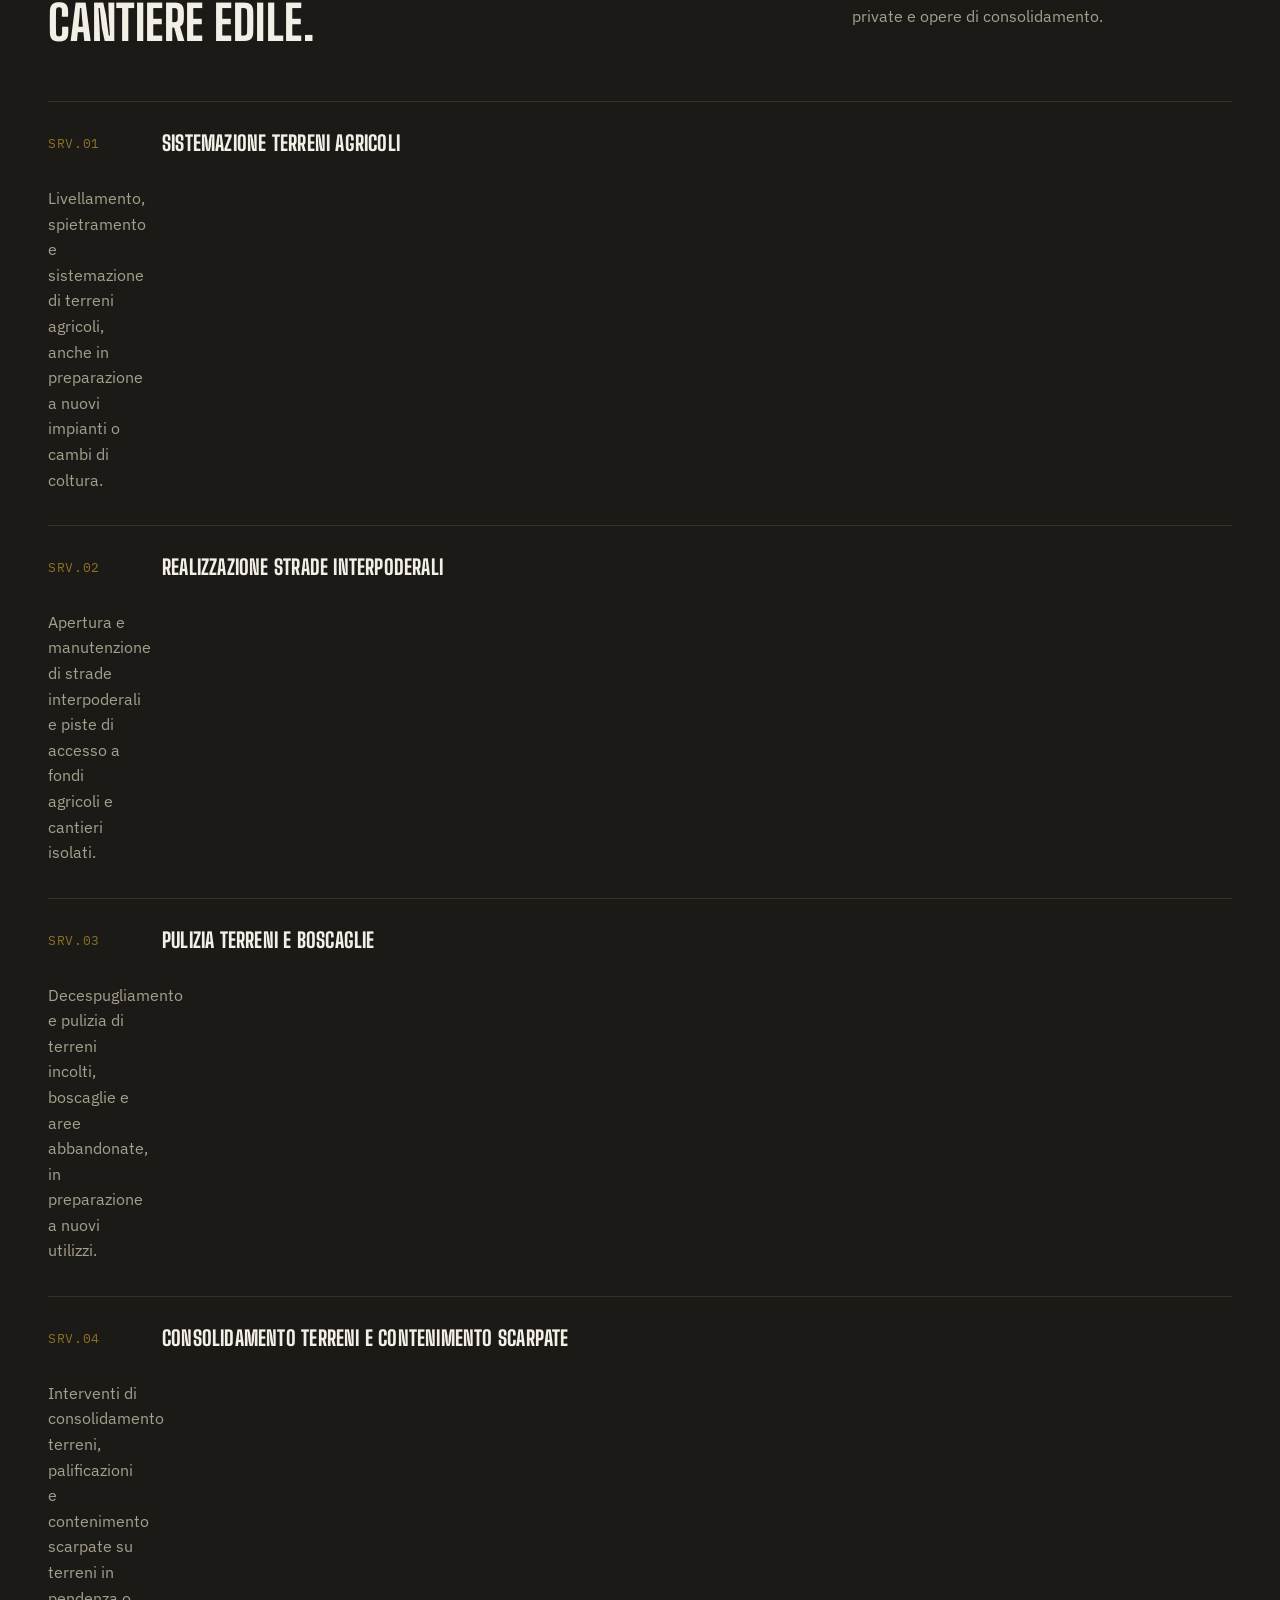
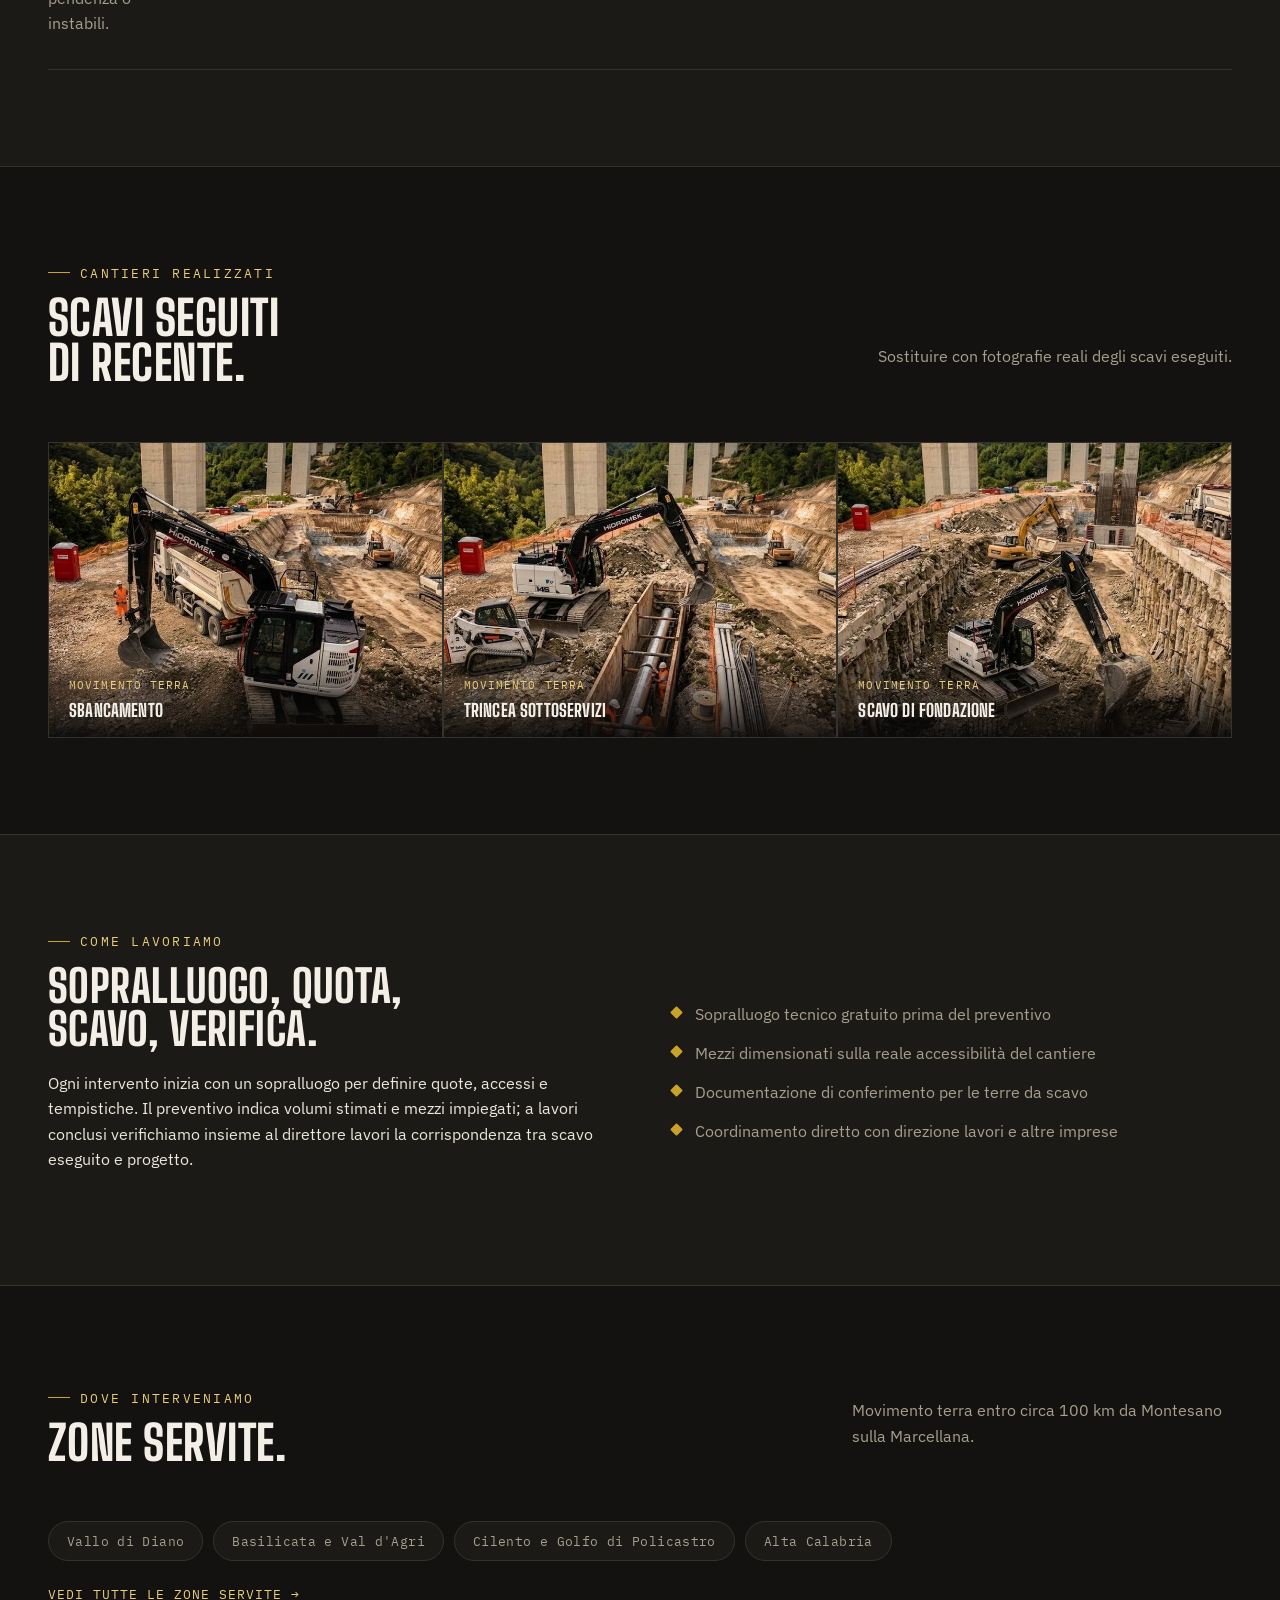
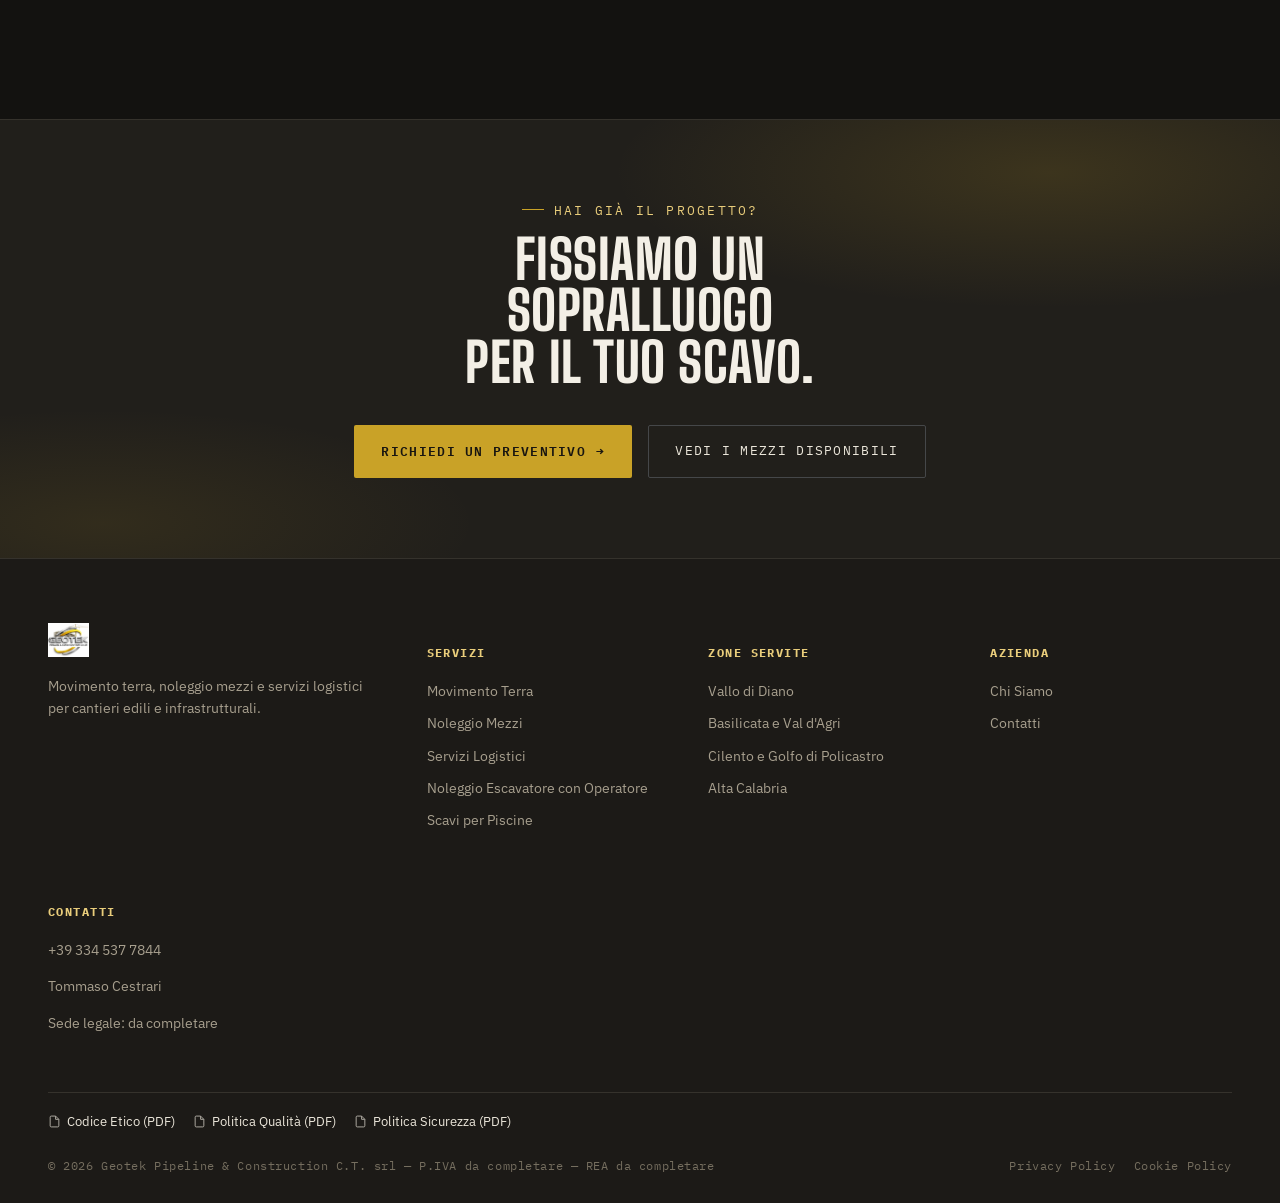
<file: movimento-terra.html>
<!DOCTYPE html>
<html lang="it">
<head>
<meta charset="UTF-8">
<meta name="viewport" content="width=device-width, initial-scale=1.0">
<title>Impresa Movimento Terra — Scavi, Sbancamenti e Livellamenti | Geotek</title>
<meta name="description" content="Scavi di sbancamento e fondazione, trincee per sottoservizi, livellamento terreno e sistemazione terreni agricoli. Impresa di movimento terra nel Vallo di Diano e zone limitrofe.">
<link rel="canonical" href="https://www.geotekpipeline.it/movimento-terra.html">
<meta property="og:type" content="website">
<meta property="og:title" content="Impresa Movimento Terra — Scavi, Sbancamenti e Livellamenti | Geotek">
<meta property="og:description" content="Scavi di sbancamento e fondazione, trincee per sottoservizi, livellamento terreno e sistemazione terreni agricoli. Impresa di movimento terra nel Vallo di Diano e zone limitrofe.">
<meta property="og:url" content="https://www.geotekpipeline.it/movimento-terra.html">
<meta property="og:image" content="https://www.geotekpipeline.it/img/hero-poster.jpg">
<meta property="og:locale" content="it_IT">
<meta name="twitter:card" content="summary_large_image">
<link rel="icon" href="img/logo.png" type="image/png">
<link rel="stylesheet" href="css/style.css">
<script type="application/ld+json">
{
  "@context": "https://schema.org",
  "@graph": [
    {
      "@type": "GeneralContractor",
      "@id": "https://www.geotekpipeline.it/#organization",
      "name": "Geotek Pipeline & Construction C.T. srl",
      "telephone": "+393345377844",
      "email": "info@geotekpipeline.it",
      "url": "https://www.geotekpipeline.it",
      "image": "https://www.geotekpipeline.it/img/logo.png",
      "address": {
        "@type": "PostalAddress",
        "addressLocality": "Montesano sulla Marcellana",
        "addressRegion": "SA",
        "addressCountry": "IT"
      },
      "areaServed": [
        {
          "@type": "City",
          "name": "Montesano sulla Marcellana"
        },
        {
          "@type": "City",
          "name": "Sala Consilina"
        },
        {
          "@type": "City",
          "name": "Padula"
        },
        {
          "@type": "City",
          "name": "Polla"
        },
        {
          "@type": "City",
          "name": "Sassano"
        },
        {
          "@type": "City",
          "name": "Teggiano"
        },
        {
          "@type": "City",
          "name": "Potenza"
        },
        {
          "@type": "City",
          "name": "Lagonegro"
        },
        {
          "@type": "City",
          "name": "Lauria"
        },
        {
          "@type": "City",
          "name": "Villa d'Agri"
        },
        {
          "@type": "City",
          "name": "Marsicovetere"
        },
        {
          "@type": "City",
          "name": "Sant'Arcangelo"
        },
        {
          "@type": "City",
          "name": "Sapri"
        },
        {
          "@type": "City",
          "name": "Palinuro"
        },
        {
          "@type": "City",
          "name": "Marina di Camerota"
        },
        {
          "@type": "City",
          "name": "Vallo della Lucania"
        },
        {
          "@type": "City",
          "name": "Agropoli"
        },
        {
          "@type": "City",
          "name": "Castrovillari"
        },
        {
          "@type": "City",
          "name": "Mormanno"
        },
        {
          "@type": "City",
          "name": "Scalea"
        },
        {
          "@type": "City",
          "name": "Praia a Mare"
        }
      ]
    },
    {
      "@type": "BreadcrumbList",
      "itemListElement": [
        {
          "@type": "ListItem",
          "position": 1,
          "name": "Home",
          "item": "https://www.geotekpipeline.it/index.html"
        },
        {
          "@type": "ListItem",
          "position": 2,
          "name": "Movimento Terra"
        }
      ]
    },
    {
      "@type": "Service",
      "name": "Movimento Terra",
      "description": "Scavi di sbancamento, scavi di fondazione, trincee per sottoservizi, livellamento terreno e gestione delle terre e rocce da scavo.",
      "provider": {
        "@id": "https://www.geotekpipeline.it/#organization"
      },
      "areaServed": [
        {
          "@type": "City",
          "name": "Montesano sulla Marcellana"
        },
        {
          "@type": "City",
          "name": "Sala Consilina"
        },
        {
          "@type": "City",
          "name": "Padula"
        },
        {
          "@type": "City",
          "name": "Polla"
        },
        {
          "@type": "City",
          "name": "Sassano"
        },
        {
          "@type": "City",
          "name": "Teggiano"
        },
        {
          "@type": "City",
          "name": "Potenza"
        },
        {
          "@type": "City",
          "name": "Lagonegro"
        },
        {
          "@type": "City",
          "name": "Lauria"
        },
        {
          "@type": "City",
          "name": "Villa d'Agri"
        },
        {
          "@type": "City",
          "name": "Marsicovetere"
        },
        {
          "@type": "City",
          "name": "Sant'Arcangelo"
        },
        {
          "@type": "City",
          "name": "Sapri"
        },
        {
          "@type": "City",
          "name": "Palinuro"
        },
        {
          "@type": "City",
          "name": "Marina di Camerota"
        },
        {
          "@type": "City",
          "name": "Vallo della Lucania"
        },
        {
          "@type": "City",
          "name": "Agropoli"
        },
        {
          "@type": "City",
          "name": "Castrovillari"
        },
        {
          "@type": "City",
          "name": "Mormanno"
        },
        {
          "@type": "City",
          "name": "Scalea"
        },
        {
          "@type": "City",
          "name": "Praia a Mare"
        }
      ]
    }
  ]
}
</script>
</head>
<body>
<a href="#main-content" class="skip-link">Vai al contenuto</a>

<header class="site-header">
  <div class="container">
    <a href="index.html" class="brand">
      <span class="brand-plate"><img src="img/logo.png" alt="Geotek Pipeline &amp; Construction" width="120" height="38"></span>
      <span class="brand-name">GEOTEK<strong>PIPELINE &amp; CONSTRUCTION</strong></span>
    </a>
    <nav class="main-nav" id="main-nav">
      <a href="index.html">Home</a>
      <a href="movimento-terra.html" class="active">Movimento Terra</a>
      <a href="noleggio-mezzi.html">Noleggio Mezzi</a>
      <a href="servizi-logistici.html">Servizi Logistici</a>
      <a href="aree-servite.html">Zone Servite</a>
      <a href="chi-siamo.html">Chi Siamo</a>
      <a href="contatti.html" class="nav-cta">Preventivo →</a>
    </nav>
    <button class="nav-toggle" aria-label="Apri menu" aria-expanded="false" aria-controls="main-nav">☰</button>
  </div>
</header>

<nav class="breadcrumb-nav container" aria-label="breadcrumb">
  <ol>
    <li><a href="index.html">Home</a></li>
    <li aria-current="page">Movimento Terra</li>
  </ol>
</nav>

<main id="main-content" class="page-view" style="margin-top:18px;">
<section class="page-hero atmo">
  <div class="contour-bg"></div>
  <div class="container">
    <div class="eyebrow">SRV.01 — Scavo &amp; Terra</div>
    <h1>Movimento Terra</h1>
    <p class="lede">Prepariamo il terreno per ogni fase del cantiere: sbancamenti, scavi di fondazione, trincee per sottoservizi e livellamenti di precisione, con gestione a norma delle terre e rocce da scavo.</p>
  </div>
  <div class="page-code">GEOTEK / SRV.01<br>MOVIMENTO TERRA</div>
</section>

<section class="section-pad">
  <div class="container">
    <div class="section-head reveal">
      <div>
        <div class="eyebrow">Cosa comprende</div>
        <h2>Ogni scavo, seguito<br>dall'inizio alla chiusura.</h2>
      </div>
      <p>Interveniamo su cantieri residenziali, industriali e infrastrutturali, con mezzi e operatori propri per ogni fase dello scavo.</p>
    </div>

    <div class="process-list reveal">
      <div class="process-item">
        <h4>Sbancamenti e scavi di fondazione</h4>
        <p>Rimozione del terreno vegetale e scavo di sbancamento generale, scavi di fondazione per plinti, travi rovesce e platee, con verifica costante di quote e pendenze.</p>
      </div>
      <div class="process-item">
        <h4>Trincee per sottoservizi</h4>
        <p>Scavi a sezione obbligata per la posa di condotte idriche, fognarie, gas e cavidotti elettrici, con protezione degli scavi e ripristino del piano stradale.</p>
      </div>
      <div class="process-item">
        <h4>Livellamenti e regolarizzazione piani</h4>
        <p>Rimodellazione e livellamento di aree di cantiere, piazzali e sedimi stradali, in preparazione a fondazioni, pavimentazioni o aree di stoccaggio.</p>
      </div>
      <div class="process-item">
        <h4>Gestione terre e rocce da scavo</h4>
        <p>Caratterizzazione, trasporto e conferimento del materiale di risulta secondo normativa, con possibilità di riutilizzo in cantiere quando le terre sono idonee.</p>
      </div>
    </div>
  </div>
</section>

<section class="section-pad bg-alt">
  <div class="container">
    <div class="section-head reveal">
      <div>
        <div class="eyebrow">Altri interventi</div>
        <h2>Anche fuori dal<br>cantiere edile.</h2>
      </div>
      <p>Movimento terra anche per terreni agricoli, aree private e opere di consolidamento.</p>
    </div>
    <div class="process-list reveal">
      <div class="process-item">
        <h4>Sistemazione terreni agricoli</h4>
        <p>Livellamento, spietramento e sistemazione di terreni agricoli, anche in preparazione a nuovi impianti o cambi di coltura.</p>
      </div>
      <div class="process-item">
        <h4>Realizzazione strade interpoderali</h4>
        <p>Apertura e manutenzione di strade interpoderali e piste di accesso a fondi agricoli e cantieri isolati.</p>
      </div>
      <div class="process-item">
        <h4>Pulizia terreni e boscaglie</h4>
        <p>Decespugliamento e pulizia di terreni incolti, boscaglie e aree abbandonate, in preparazione a nuovi utilizzi.</p>
      </div>
      <div class="process-item">
        <h4>Consolidamento terreni e contenimento scarpate</h4>
        <p>Interventi di consolidamento terreni, palificazioni e contenimento scarpate su terreni in pendenza o instabili.</p>
      </div>
    </div>
  </div>
</section>

<section class="section-pad">
  <div class="container">
    <div class="section-head reveal">
      <div>
        <div class="eyebrow">Cantieri realizzati</div>
        <h2>Scavi seguiti<br>di recente.</h2>
      </div>
      <p>Sostituire con fotografie reali degli scavi eseguiti.</p>
    </div>
    <div class="gallery-grid reveal">
      <div class="gallery-card">
        <img src="img/photo1.jpg" alt="Escavatore Hidromek al lavoro su scavo di sbancamento sotto un viadotto" loading="lazy">
        <div class="gallery-caption"><span class="tag">Movimento Terra</span><h4>Sbancamento</h4></div>
      </div>
      <div class="gallery-card">
        <img src="img/photo2.jpg" alt="Posa di condotte in trincea sottoservizi con operatori al lavoro" loading="lazy">
        <div class="gallery-caption"><span class="tag">Movimento Terra</span><h4>Trincea sottoservizi</h4></div>
      </div>
      <div class="gallery-card">
        <img src="img/photo3.jpg" alt="Scavo di fondazione con escavatori al lavoro tra i pilastri del viadotto" loading="lazy">
        <div class="gallery-caption"><span class="tag">Movimento Terra</span><h4>Scavo di fondazione</h4></div>
      </div>
    </div>
  </div>
</section>

<section class="section-pad bg-alt">
  <div class="container">
    <div class="split reveal">
      <div>
        <div class="eyebrow">Come lavoriamo</div>
        <h2 style="margin-top:14px;font-size:clamp(2rem,4vw,2.8rem);">Sopralluogo, quota,<br>scavo, verifica.</h2>
        <p class="lede" style="margin-top:20px;">Ogni intervento inizia con un sopralluogo per definire quote, accessi e tempistiche. Il preventivo indica volumi stimati e mezzi impiegati; a lavori conclusi verifichiamo insieme al direttore lavori la corrispondenza tra scavo eseguito e progetto.</p>
      </div>
      <div>
        <ul class="checklist">
          <li>Sopralluogo tecnico gratuito prima del preventivo</li>
          <li>Mezzi dimensionati sulla reale accessibilità del cantiere</li>
          <li>Documentazione di conferimento per le terre da scavo</li>
          <li>Coordinamento diretto con direzione lavori e altre imprese</li>
        </ul>
      </div>
    </div>
  </div>
</section>

<section class="section-pad">
  <div class="container">
    <div class="section-head reveal">
      <div>
        <div class="eyebrow">Dove interveniamo</div>
        <h2>Zone servite.</h2>
      </div>
      <p>Movimento terra entro circa 100 km da Montesano sulla Marcellana.</p>
    </div>
    <div class="town-chips reveal">
      <span class="town-chip">Vallo di Diano</span>
      <span class="town-chip">Basilicata e Val d'Agri</span>
      <span class="town-chip">Cilento e Golfo di Policastro</span>
      <span class="town-chip">Alta Calabria</span>
    </div>
    <p style="margin-top:20px;"><a href="aree-servite.html" class="service-link">Vedi tutte le zone servite →</a></p>
  </div>
</section>

<section class="cta-band atmo reveal">
  <div class="container">
    <div class="eyebrow" style="justify-content:center;">Hai già il progetto?</div>
    <h2>Fissiamo un sopralluogo<br>per il tuo scavo.</h2>
    <div class="hero-actions">
      <a href="contatti.html" class="btn btn-gold">Richiedi un preventivo <span class="btn-arrow">→</span></a>
      <a href="noleggio-mezzi.html" class="btn btn-outline">Vedi i mezzi disponibili</a>
    </div>
  </div>
</section>
</main>

<footer>
  <div class="container">
    <div class="footer-grid">
      <div class="footer-col">
        <div class="footer-brand"><img src="img/logo.png" alt="Geotek Pipeline &amp; Construction" style="height:34px;width:auto;"></div>
        <p>Movimento terra, noleggio mezzi e servizi logistici per cantieri edili e infrastrutturali.</p>
      </div>
      <div class="footer-col">
        <h5>Servizi</h5>
        <a href="movimento-terra.html">Movimento Terra</a>
        <a href="noleggio-mezzi.html">Noleggio Mezzi</a>
        <a href="servizi-logistici.html">Servizi Logistici</a>
        <a href="noleggio-escavatore-con-operatore.html">Noleggio Escavatore con Operatore</a>
        <a href="scavi-per-piscine.html">Scavi per Piscine</a>
      </div>
      <div class="footer-col">
        <h5>Zone Servite</h5>
        <a href="zona-vallo-di-diano.html">Vallo di Diano</a>
        <a href="zona-basilicata-val-agri.html">Basilicata e Val d'Agri</a>
        <a href="zona-cilento-golfo-di-policastro.html">Cilento e Golfo di Policastro</a>
        <a href="zona-alta-calabria.html">Alta Calabria</a>
      </div>
      <div class="footer-col">
        <h5>Azienda</h5>
        <a href="chi-siamo.html">Chi Siamo</a>
        <a href="contatti.html">Contatti</a>
      </div>
      <div class="footer-col">
        <h5>Contatti</h5>
        <a href="tel:+393345377844">+39 334 537 7844</a>
        <p>Tommaso Cestrari</p>
        <p>Sede legale: da completare</p>
      </div>
    </div>
    <div class="footer-policies">
      <a href="#"><svg viewBox="0 0 24 24" fill="none" stroke="currentColor" stroke-width="1.8"><path d="M14 2H6a2 2 0 0 0-2 2v16a2 2 0 0 0 2 2h12a2 2 0 0 0 2-2V8z"/><path d="M14 2v6h6"/></svg>Codice Etico (PDF)</a>
      <a href="#"><svg viewBox="0 0 24 24" fill="none" stroke="currentColor" stroke-width="1.8"><path d="M14 2H6a2 2 0 0 0-2 2v16a2 2 0 0 0 2 2h12a2 2 0 0 0 2-2V8z"/><path d="M14 2v6h6"/></svg>Politica Qualità (PDF)</a>
      <a href="#"><svg viewBox="0 0 24 24" fill="none" stroke="currentColor" stroke-width="1.8"><path d="M14 2H6a2 2 0 0 0-2 2v16a2 2 0 0 0 2 2h12a2 2 0 0 0 2-2V8z"/><path d="M14 2v6h6"/></svg>Politica Sicurezza (PDF)</a>
    </div>
    <div class="footer-bottom">
      <span>© <span id="year"></span> Geotek Pipeline &amp; Construction C.T. srl — P.IVA da completare — REA da completare</span>
      <span class="footer-legal">
        <a href="privacy.html">Privacy Policy</a>
        <a href="cookie.html">Cookie Policy</a>
      </span>
    </div>
  </div>
</footer>

<a href="https://wa.me/393345377844" target="_blank" rel="noopener" class="wa-float" aria-label="Scrivi su WhatsApp">
  <svg viewBox="0 0 24 24"><path d="M12.04 2C6.58 2 2.13 6.45 2.13 11.91c0 1.87.5 3.62 1.44 5.13L2 22l5.11-1.55a9.85 9.85 0 0 0 4.93 1.32h.01c5.46 0 9.9-4.45 9.9-9.91 0-2.64-1.03-5.13-2.9-6.99A9.82 9.82 0 0 0 12.04 2zm0 1.67c2.19 0 4.25.85 5.8 2.4a8.2 8.2 0 0 1 2.42 5.84c0 4.55-3.71 8.25-8.25 8.25a8.2 8.2 0 0 1-4.19-1.15l-.3-.18-3.03.92.93-2.95-.2-.31a8.17 8.17 0 0 1-1.28-4.4c0-4.55 3.71-8.25 8.25-8.42z"/></svg>
</a>

<div class="cookie-banner" id="cookie-banner" role="dialog" aria-label="Preferenze cookie">
  <p>Questo sito utilizza cookie tecnici e, previo consenso, cookie di analisi. Consulta la <a href="cookie.html">Cookie Policy</a>.</p>
  <div class="cookie-actions">
    <button type="button" class="btn btn-gold" id="cookie-accept">Accetta</button>
    <button type="button" class="btn btn-outline" id="cookie-reject">Rifiuta</button>
  </div>
</div>

<script src="js/main.js"></script>
</body>
</html>
</file>
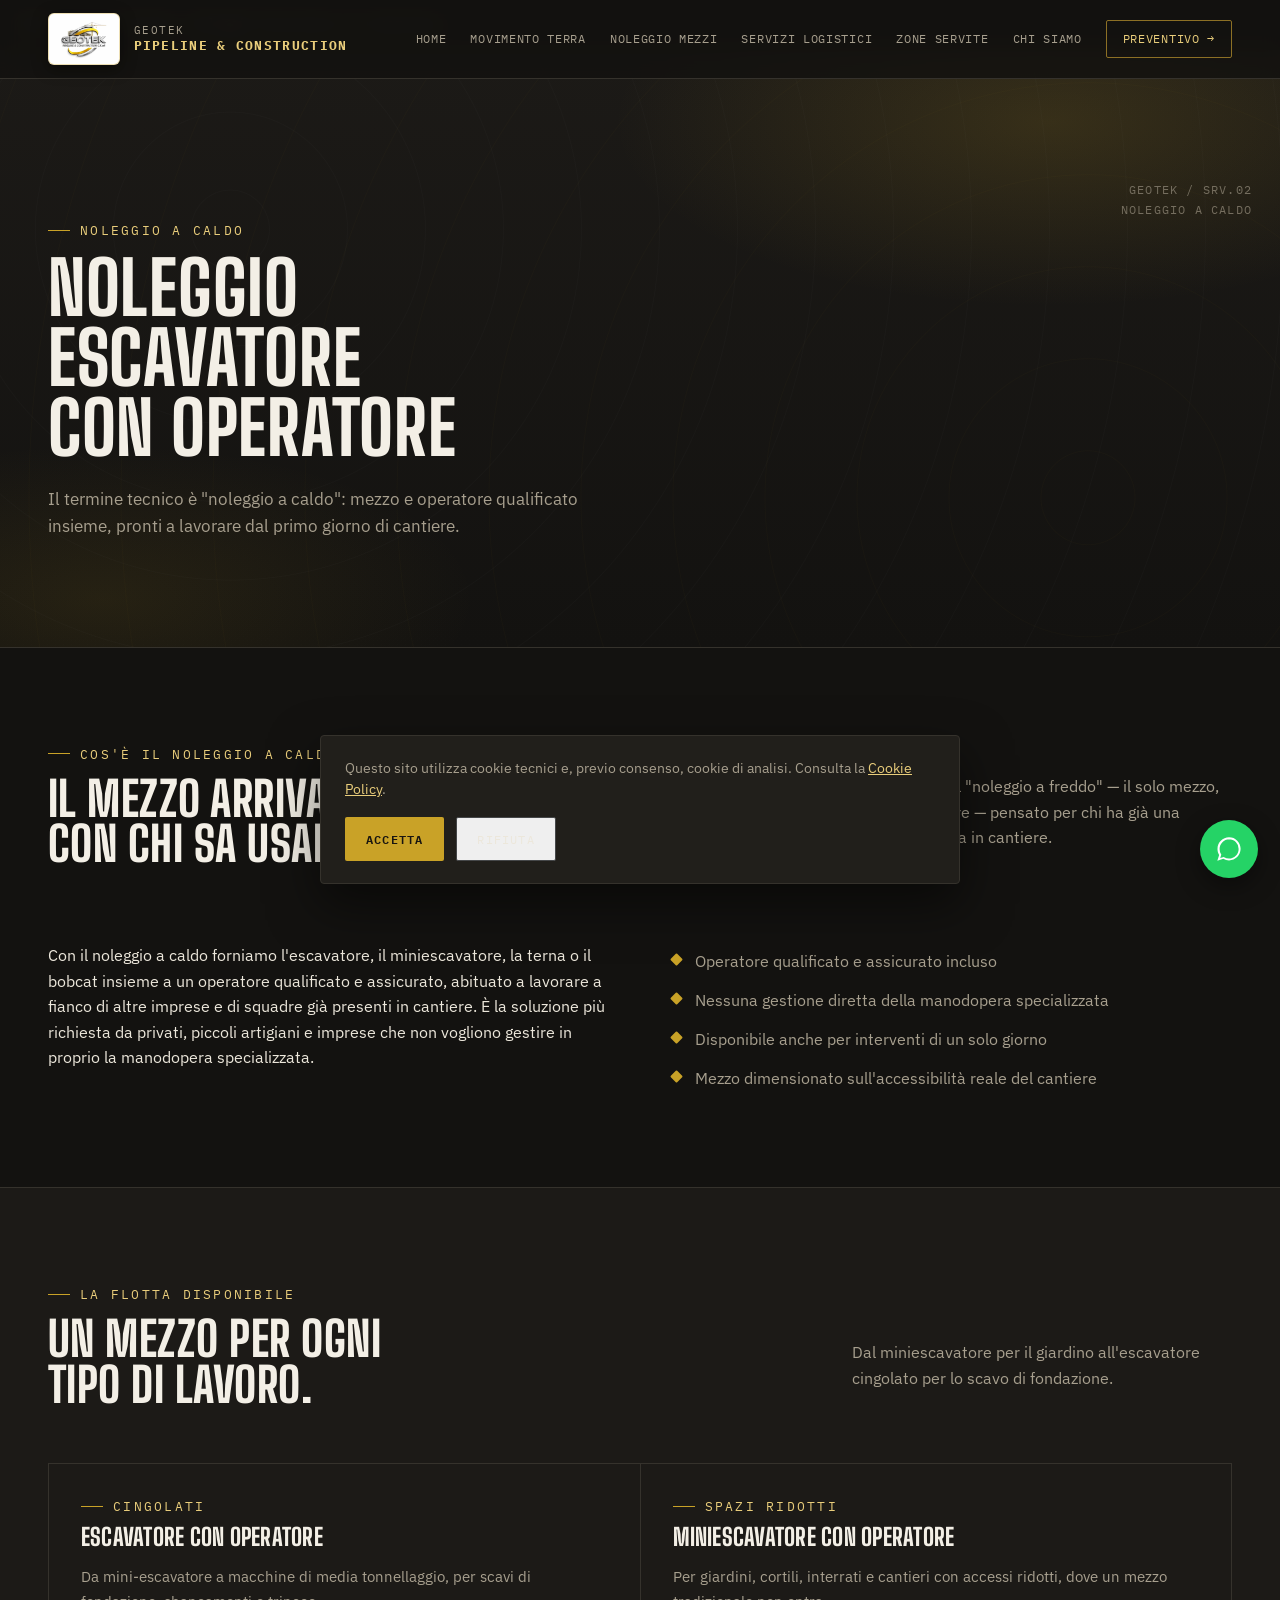
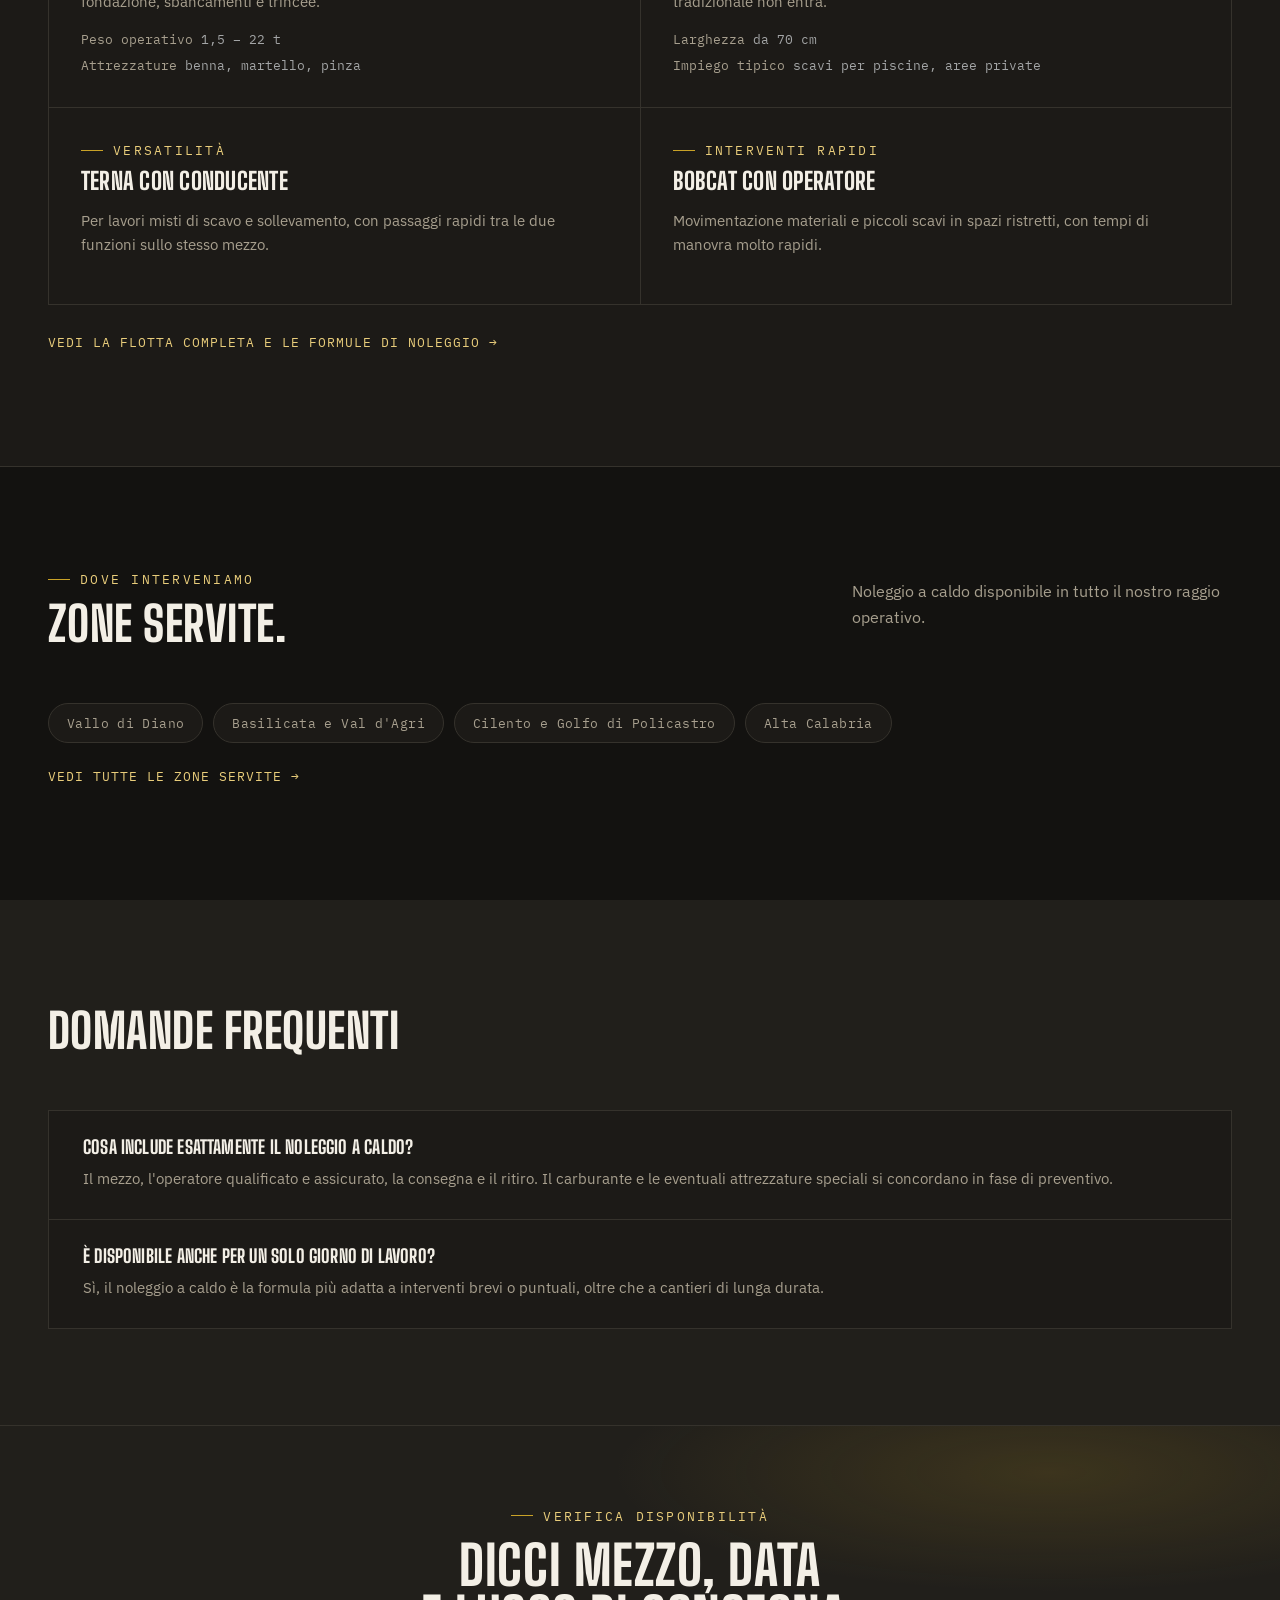
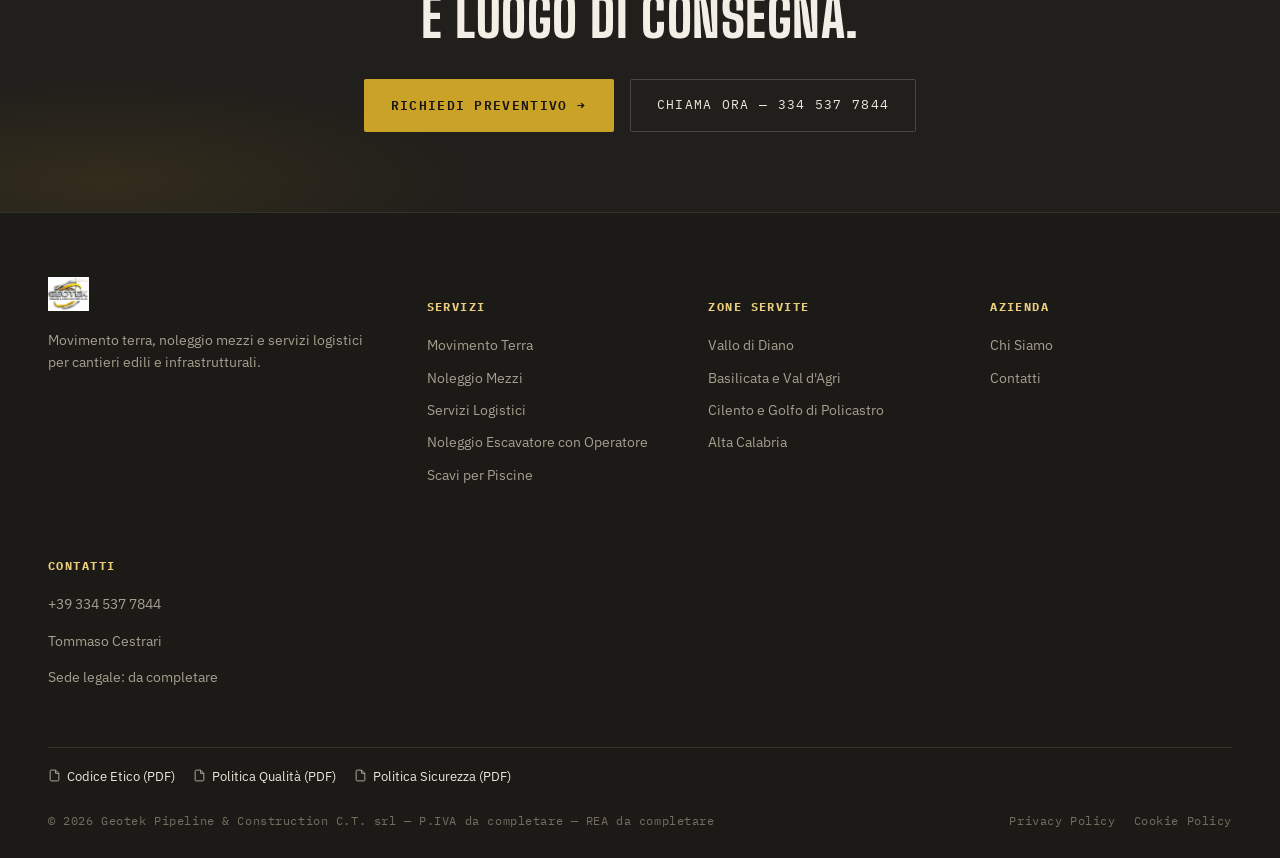
<file: noleggio-escavatore-con-operatore.html>
<!DOCTYPE html>
<html lang="it">
<head>
<meta charset="UTF-8">
<meta name="viewport" content="width=device-width, initial-scale=1.0">
<title>Noleggio Escavatore con Operatore (Noleggio a Caldo) | Geotek</title>
<meta name="description" content="Noleggio a caldo di escavatori, mini-escavatori, terne e bobcat con operatore qualificato. Mezzi da 1,5 a 22 tonnellate, disponibili con consegna in cantiere.">
<link rel="canonical" href="https://www.geotekpipeline.it/noleggio-escavatore-con-operatore.html">
<meta property="og:type" content="website">
<meta property="og:title" content="Noleggio Escavatore con Operatore (Noleggio a Caldo) | Geotek">
<meta property="og:description" content="Noleggio a caldo di escavatori, mini-escavatori, terne e bobcat con operatore qualificato. Mezzi da 1,5 a 22 tonnellate, disponibili con consegna in cantiere.">
<meta property="og:url" content="https://www.geotekpipeline.it/noleggio-escavatore-con-operatore.html">
<meta property="og:image" content="https://www.geotekpipeline.it/img/hero-poster.jpg">
<meta property="og:locale" content="it_IT">
<meta name="twitter:card" content="summary_large_image">
<link rel="icon" href="img/logo.png" type="image/png">
<link rel="stylesheet" href="css/style.css">
<script type="application/ld+json">
{
  "@context": "https://schema.org",
  "@graph": [
    {
      "@type": "GeneralContractor",
      "@id": "https://www.geotekpipeline.it/#organization",
      "name": "Geotek Pipeline & Construction C.T. srl",
      "telephone": "+393345377844",
      "email": "info@geotekpipeline.it",
      "url": "https://www.geotekpipeline.it",
      "image": "https://www.geotekpipeline.it/img/logo.png",
      "address": {
        "@type": "PostalAddress",
        "addressLocality": "Montesano sulla Marcellana",
        "addressRegion": "SA",
        "addressCountry": "IT"
      },
      "areaServed": [
        {
          "@type": "City",
          "name": "Montesano sulla Marcellana"
        },
        {
          "@type": "City",
          "name": "Sala Consilina"
        },
        {
          "@type": "City",
          "name": "Padula"
        },
        {
          "@type": "City",
          "name": "Polla"
        },
        {
          "@type": "City",
          "name": "Sassano"
        },
        {
          "@type": "City",
          "name": "Teggiano"
        },
        {
          "@type": "City",
          "name": "Potenza"
        },
        {
          "@type": "City",
          "name": "Lagonegro"
        },
        {
          "@type": "City",
          "name": "Lauria"
        },
        {
          "@type": "City",
          "name": "Villa d'Agri"
        },
        {
          "@type": "City",
          "name": "Marsicovetere"
        },
        {
          "@type": "City",
          "name": "Sant'Arcangelo"
        },
        {
          "@type": "City",
          "name": "Sapri"
        },
        {
          "@type": "City",
          "name": "Palinuro"
        },
        {
          "@type": "City",
          "name": "Marina di Camerota"
        },
        {
          "@type": "City",
          "name": "Vallo della Lucania"
        },
        {
          "@type": "City",
          "name": "Agropoli"
        },
        {
          "@type": "City",
          "name": "Castrovillari"
        },
        {
          "@type": "City",
          "name": "Mormanno"
        },
        {
          "@type": "City",
          "name": "Scalea"
        },
        {
          "@type": "City",
          "name": "Praia a Mare"
        }
      ]
    },
    {
      "@type": "BreadcrumbList",
      "itemListElement": [
        {
          "@type": "ListItem",
          "position": 1,
          "name": "Home",
          "item": "https://www.geotekpipeline.it/index.html"
        },
        {
          "@type": "ListItem",
          "position": 2,
          "name": "Noleggio Mezzi",
          "item": "https://www.geotekpipeline.it/noleggio-mezzi.html"
        },
        {
          "@type": "ListItem",
          "position": 3,
          "name": "Noleggio Escavatore con Operatore"
        }
      ]
    },
    {
      "@type": "Service",
      "name": "Noleggio Escavatore con Operatore",
      "description": "Noleggio a caldo di escavatori cingolati e gommati, mini-escavatori, terne e bobcat con operatore qualificato.",
      "provider": {
        "@id": "https://www.geotekpipeline.it/#organization"
      },
      "areaServed": [
        {
          "@type": "City",
          "name": "Montesano sulla Marcellana"
        },
        {
          "@type": "City",
          "name": "Sala Consilina"
        },
        {
          "@type": "City",
          "name": "Padula"
        },
        {
          "@type": "City",
          "name": "Polla"
        },
        {
          "@type": "City",
          "name": "Sassano"
        },
        {
          "@type": "City",
          "name": "Teggiano"
        },
        {
          "@type": "City",
          "name": "Potenza"
        },
        {
          "@type": "City",
          "name": "Lagonegro"
        },
        {
          "@type": "City",
          "name": "Lauria"
        },
        {
          "@type": "City",
          "name": "Villa d'Agri"
        },
        {
          "@type": "City",
          "name": "Marsicovetere"
        },
        {
          "@type": "City",
          "name": "Sant'Arcangelo"
        },
        {
          "@type": "City",
          "name": "Sapri"
        },
        {
          "@type": "City",
          "name": "Palinuro"
        },
        {
          "@type": "City",
          "name": "Marina di Camerota"
        },
        {
          "@type": "City",
          "name": "Vallo della Lucania"
        },
        {
          "@type": "City",
          "name": "Agropoli"
        },
        {
          "@type": "City",
          "name": "Castrovillari"
        },
        {
          "@type": "City",
          "name": "Mormanno"
        },
        {
          "@type": "City",
          "name": "Scalea"
        },
        {
          "@type": "City",
          "name": "Praia a Mare"
        }
      ]
    },
    {
      "@type": "FAQPage",
      "mainEntity": [
        {
          "@type": "Question",
          "name": "Cosa include esattamente il noleggio a caldo?",
          "acceptedAnswer": {
            "@type": "Answer",
            "text": "Il mezzo, l'operatore qualificato e assicurato, la consegna e il ritiro. Il carburante e le eventuali attrezzature speciali si concordano in fase di preventivo."
          }
        },
        {
          "@type": "Question",
          "name": "È disponibile anche per un solo giorno di lavoro?",
          "acceptedAnswer": {
            "@type": "Answer",
            "text": "Sì, il noleggio a caldo è la formula più adatta a interventi brevi o puntuali, oltre che a cantieri di lunga durata."
          }
        }
      ]
    }
  ]
}
</script>
</head>
<body>
<a href="#main-content" class="skip-link">Vai al contenuto</a>

<header class="site-header">
  <div class="container">
    <a href="index.html" class="brand">
      <span class="brand-plate"><img src="img/logo.png" alt="Geotek Pipeline &amp; Construction" width="120" height="38"></span>
      <span class="brand-name">GEOTEK<strong>PIPELINE &amp; CONSTRUCTION</strong></span>
    </a>
    <nav class="main-nav" id="main-nav">
      <a href="index.html">Home</a>
      <a href="movimento-terra.html">Movimento Terra</a>
      <a href="noleggio-mezzi.html">Noleggio Mezzi</a>
      <a href="servizi-logistici.html">Servizi Logistici</a>
      <a href="aree-servite.html">Zone Servite</a>
      <a href="chi-siamo.html">Chi Siamo</a>
      <a href="contatti.html" class="nav-cta">Preventivo →</a>
    </nav>
    <button class="nav-toggle" aria-label="Apri menu" aria-expanded="false" aria-controls="main-nav">☰</button>
  </div>
</header>

<nav class="breadcrumb-nav container" aria-label="breadcrumb">
  <ol>
    <li><a href="index.html">Home</a></li>
    <li><a href="noleggio-mezzi.html">Noleggio Mezzi</a></li>
    <li aria-current="page">Noleggio Escavatore con Operatore</li>
  </ol>
</nav>

<main id="main-content" class="page-view" style="margin-top:18px;">
<section class="page-hero atmo">
  <div class="contour-bg"></div>
  <div class="container">
    <div class="eyebrow">Noleggio a caldo</div>
    <h1>Noleggio Escavatore<br>con Operatore</h1>
    <p class="lede">Il termine tecnico è "noleggio a caldo": mezzo e operatore qualificato insieme, pronti a lavorare dal primo giorno di cantiere.</p>
  </div>
  <div class="page-code">GEOTEK / SRV.02<br>NOLEGGIO A CALDO</div>
</section>

<section class="section-pad">
  <div class="container">
    <div class="section-head reveal">
      <div>
        <div class="eyebrow">Cos'è il noleggio a caldo</div>
        <h2>Il mezzo arriva già<br>con chi sa usarlo.</h2>
      </div>
      <p>Si distingue dal "noleggio a freddo" — il solo mezzo, senza operatore — pensato per chi ha già una squadra propria in cantiere.</p>
    </div>
    <div class="split reveal">
      <div>
        <p class="lede" style="max-width:60ch;">Con il noleggio a caldo forniamo l'escavatore, il miniescavatore, la terna o il bobcat insieme a un operatore qualificato e assicurato, abituato a lavorare a fianco di altre imprese e di squadre già presenti in cantiere. È la soluzione più richiesta da privati, piccoli artigiani e imprese che non vogliono gestire in proprio la manodopera specializzata.</p>
      </div>
      <div>
        <ul class="checklist">
          <li>Operatore qualificato e assicurato incluso</li>
          <li>Nessuna gestione diretta della manodopera specializzata</li>
          <li>Disponibile anche per interventi di un solo giorno</li>
          <li>Mezzo dimensionato sull'accessibilità reale del cantiere</li>
        </ul>
      </div>
    </div>
  </div>
</section>

<section class="section-pad bg-alt">
  <div class="container">
    <div class="section-head reveal">
      <div>
        <div class="eyebrow">La flotta disponibile</div>
        <h2>Un mezzo per ogni<br>tipo di lavoro.</h2>
      </div>
      <p>Dal miniescavatore per il giardino all'escavatore cingolato per lo scavo di fondazione.</p>
    </div>
    <div class="fleet-grid reveal">
      <div class="fleet-card">
        <div class="eyebrow">Cingolati</div>
        <h3>Escavatore con operatore</h3>
        <p style="color:var(--text-dim);font-size:0.95rem;">Da mini-escavatore a macchine di media tonnellaggio, per scavi di fondazione, sbancamenti e trincee.</p>
        <ul>
          <li>Peso operativo <span>1,5 – 22 t</span></li>
          <li>Attrezzature <span>benna, martello, pinza</span></li>
        </ul>
      </div>
      <div class="fleet-card">
        <div class="eyebrow">Spazi ridotti</div>
        <h3>Miniescavatore con operatore</h3>
        <p style="color:var(--text-dim);font-size:0.95rem;">Per giardini, cortili, interrati e cantieri con accessi ridotti, dove un mezzo tradizionale non entra.</p>
        <ul>
          <li>Larghezza <span>da 70 cm</span></li>
          <li>Impiego tipico <span>scavi per piscine, aree private</span></li>
        </ul>
      </div>
      <div class="fleet-card">
        <div class="eyebrow">Versatilità</div>
        <h3>Terna con conducente</h3>
        <p style="color:var(--text-dim);font-size:0.95rem;">Per lavori misti di scavo e sollevamento, con passaggi rapidi tra le due funzioni sullo stesso mezzo.</p>
      </div>
      <div class="fleet-card">
        <div class="eyebrow">Interventi rapidi</div>
        <h3>Bobcat con operatore</h3>
        <p style="color:var(--text-dim);font-size:0.95rem;">Movimentazione materiali e piccoli scavi in spazi ristretti, con tempi di manovra molto rapidi.</p>
      </div>
    </div>
    <p style="margin-top:24px;"><a href="noleggio-mezzi.html" class="service-link">Vedi la flotta completa e le formule di noleggio →</a></p>
  </div>
</section>

<section class="section-pad">
  <div class="container">
    <div class="section-head reveal">
      <div>
        <div class="eyebrow">Dove interveniamo</div>
        <h2>Zone servite.</h2>
      </div>
      <p>Noleggio a caldo disponibile in tutto il nostro raggio operativo.</p>
    </div>
    <div class="town-chips reveal">
      <span class="town-chip">Vallo di Diano</span>
      <span class="town-chip">Basilicata e Val d'Agri</span>
      <span class="town-chip">Cilento e Golfo di Policastro</span>
      <span class="town-chip">Alta Calabria</span>
    </div>
    <p style="margin-top:20px;"><a href="aree-servite.html" class="service-link">Vedi tutte le zone servite →</a></p>
  </div>
</section>

<section class="section-pad bg-panel">
  <div class="container">
    <div class="section-head reveal">
      <div><h2>Domande frequenti</h2></div>
    </div>
    <div class="faq-list reveal">
      <div class="faq-item">
        <h3>Cosa include esattamente il noleggio a caldo?</h3>
        <p>Il mezzo, l'operatore qualificato e assicurato, la consegna e il ritiro. Il carburante e le eventuali attrezzature speciali si concordano in fase di preventivo.</p>
      </div>
      <div class="faq-item">
        <h3>È disponibile anche per un solo giorno di lavoro?</h3>
        <p>Sì, il noleggio a caldo è la formula più adatta a interventi brevi o puntuali, oltre che a cantieri di lunga durata.</p>
      </div>
    </div>
  </div>
</section>

<section class="cta-band atmo reveal">
  <div class="container">
    <div class="eyebrow" style="justify-content:center;">Verifica disponibilità</div>
    <h2>Dicci mezzo, data<br>e luogo di consegna.</h2>
    <div class="hero-actions">
      <a href="contatti.html" class="btn btn-gold">Richiedi preventivo <span class="btn-arrow">→</span></a>
      <a href="tel:+393345377844" class="btn btn-outline">Chiama ora — 334 537 7844</a>
    </div>
  </div>
</section>

</main>

<footer>
  <div class="container">
    <div class="footer-grid">
      <div class="footer-col">
        <div class="footer-brand"><img src="img/logo.png" alt="Geotek Pipeline &amp; Construction" style="height:34px;width:auto;"></div>
        <p>Movimento terra, noleggio mezzi e servizi logistici per cantieri edili e infrastrutturali.</p>
      </div>
      <div class="footer-col">
        <h5>Servizi</h5>
        <a href="movimento-terra.html">Movimento Terra</a>
        <a href="noleggio-mezzi.html">Noleggio Mezzi</a>
        <a href="servizi-logistici.html">Servizi Logistici</a>
        <a href="noleggio-escavatore-con-operatore.html">Noleggio Escavatore con Operatore</a>
        <a href="scavi-per-piscine.html">Scavi per Piscine</a>
      </div>
      <div class="footer-col">
        <h5>Zone Servite</h5>
        <a href="zona-vallo-di-diano.html">Vallo di Diano</a>
        <a href="zona-basilicata-val-agri.html">Basilicata e Val d'Agri</a>
        <a href="zona-cilento-golfo-di-policastro.html">Cilento e Golfo di Policastro</a>
        <a href="zona-alta-calabria.html">Alta Calabria</a>
      </div>
      <div class="footer-col">
        <h5>Azienda</h5>
        <a href="chi-siamo.html">Chi Siamo</a>
        <a href="contatti.html">Contatti</a>
      </div>
      <div class="footer-col">
        <h5>Contatti</h5>
        <a href="tel:+393345377844">+39 334 537 7844</a>
        <p>Tommaso Cestrari</p>
        <p>Sede legale: da completare</p>
      </div>
    </div>
    <div class="footer-policies">
      <a href="#"><svg viewBox="0 0 24 24" fill="none" stroke="currentColor" stroke-width="1.8"><path d="M14 2H6a2 2 0 0 0-2 2v16a2 2 0 0 0 2 2h12a2 2 0 0 0 2-2V8z"/><path d="M14 2v6h6"/></svg>Codice Etico (PDF)</a>
      <a href="#"><svg viewBox="0 0 24 24" fill="none" stroke="currentColor" stroke-width="1.8"><path d="M14 2H6a2 2 0 0 0-2 2v16a2 2 0 0 0 2 2h12a2 2 0 0 0 2-2V8z"/><path d="M14 2v6h6"/></svg>Politica Qualità (PDF)</a>
      <a href="#"><svg viewBox="0 0 24 24" fill="none" stroke="currentColor" stroke-width="1.8"><path d="M14 2H6a2 2 0 0 0-2 2v16a2 2 0 0 0 2 2h12a2 2 0 0 0 2-2V8z"/><path d="M14 2v6h6"/></svg>Politica Sicurezza (PDF)</a>
    </div>
    <div class="footer-bottom">
      <span>© <span id="year"></span> Geotek Pipeline &amp; Construction C.T. srl — P.IVA da completare — REA da completare</span>
      <span class="footer-legal">
        <a href="privacy.html">Privacy Policy</a>
        <a href="cookie.html">Cookie Policy</a>
      </span>
    </div>
  </div>
</footer>

<a href="https://wa.me/393345377844" target="_blank" rel="noopener" class="wa-float" aria-label="Scrivi su WhatsApp">
  <svg viewBox="0 0 24 24"><path d="M12.04 2C6.58 2 2.13 6.45 2.13 11.91c0 1.87.5 3.62 1.44 5.13L2 22l5.11-1.55a9.85 9.85 0 0 0 4.93 1.32h.01c5.46 0 9.9-4.45 9.9-9.91 0-2.64-1.03-5.13-2.9-6.99A9.82 9.82 0 0 0 12.04 2zm0 1.67c2.19 0 4.25.85 5.8 2.4a8.2 8.2 0 0 1 2.42 5.84c0 4.55-3.71 8.25-8.25 8.25a8.2 8.2 0 0 1-4.19-1.15l-.3-.18-3.03.92.93-2.95-.2-.31a8.17 8.17 0 0 1-1.28-4.4c0-4.55 3.71-8.25 8.25-8.42z"/></svg>
</a>

<div class="cookie-banner" id="cookie-banner" role="dialog" aria-label="Preferenze cookie">
  <p>Questo sito utilizza cookie tecnici e, previo consenso, cookie di analisi. Consulta la <a href="cookie.html">Cookie Policy</a>.</p>
  <div class="cookie-actions">
    <button type="button" class="btn btn-gold" id="cookie-accept">Accetta</button>
    <button type="button" class="btn btn-outline" id="cookie-reject">Rifiuta</button>
  </div>
</div>

<script src="js/main.js"></script>
</body>
</html>
</file>
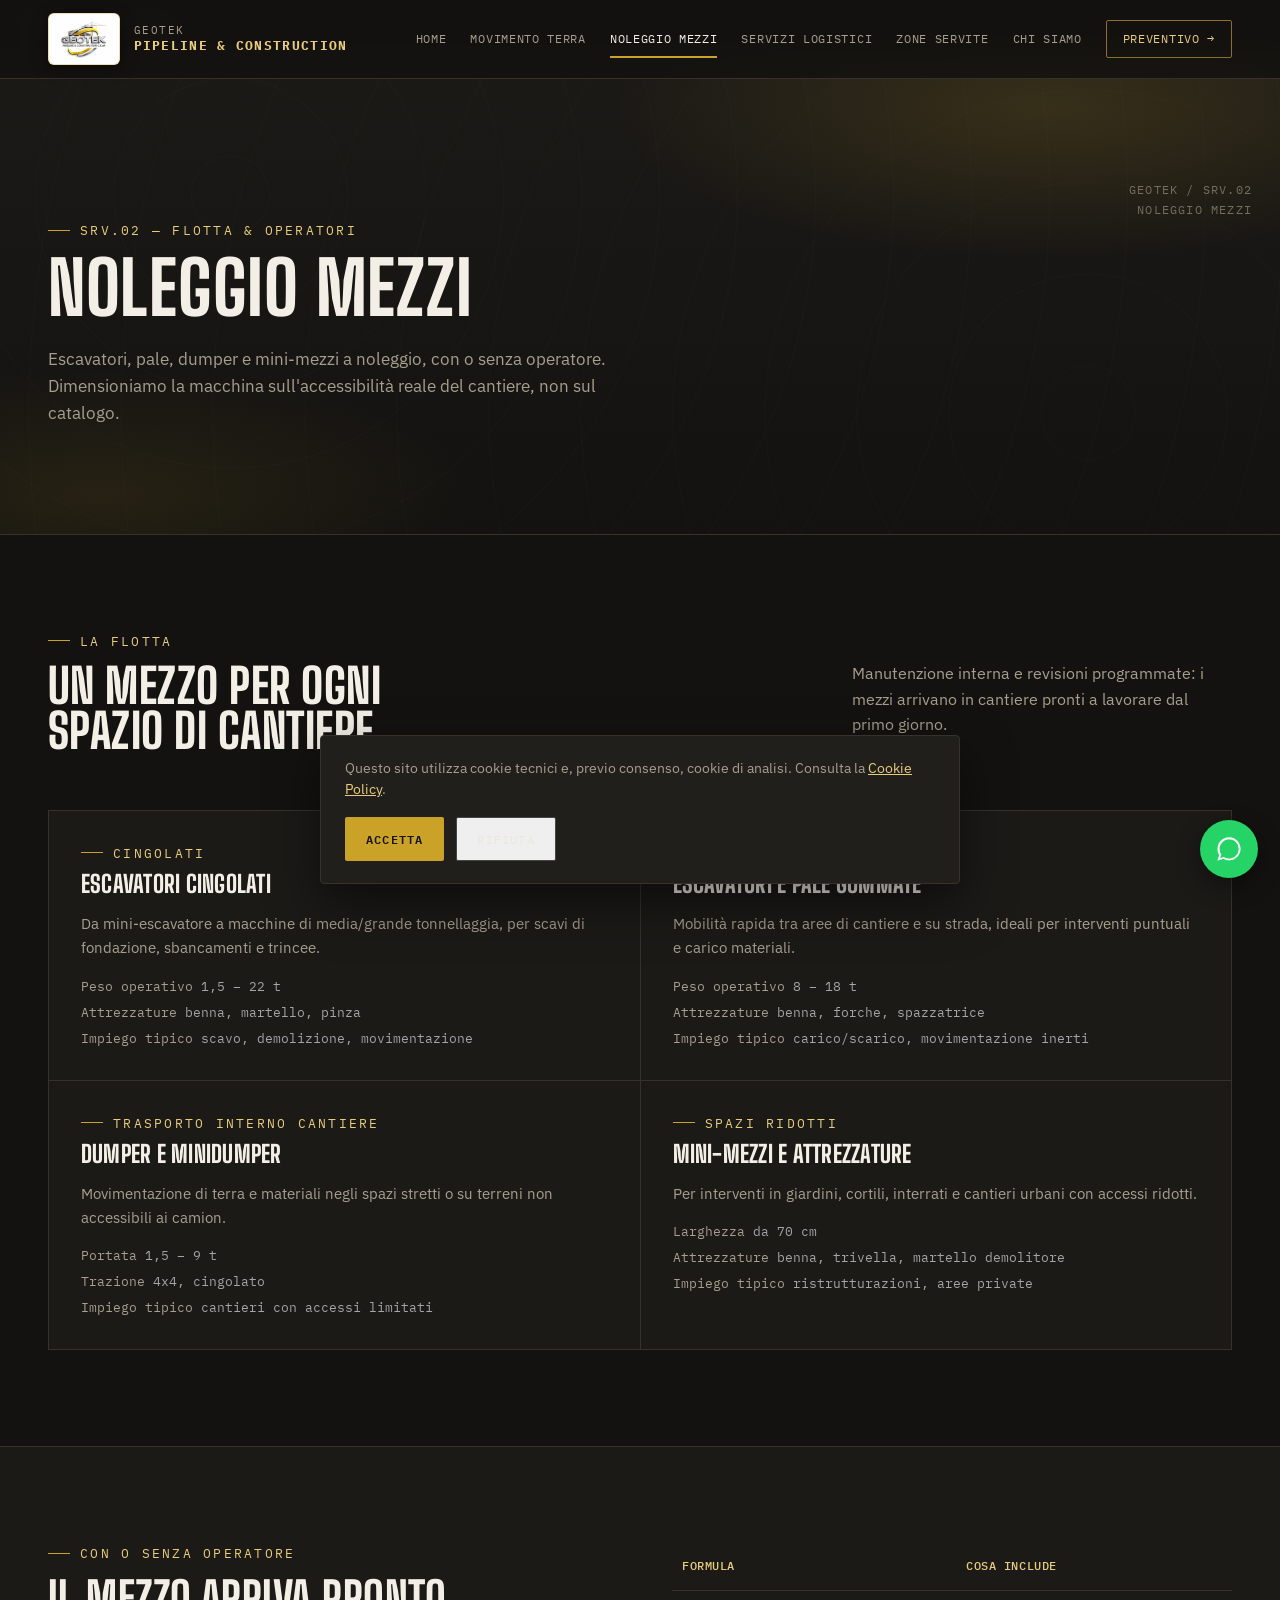
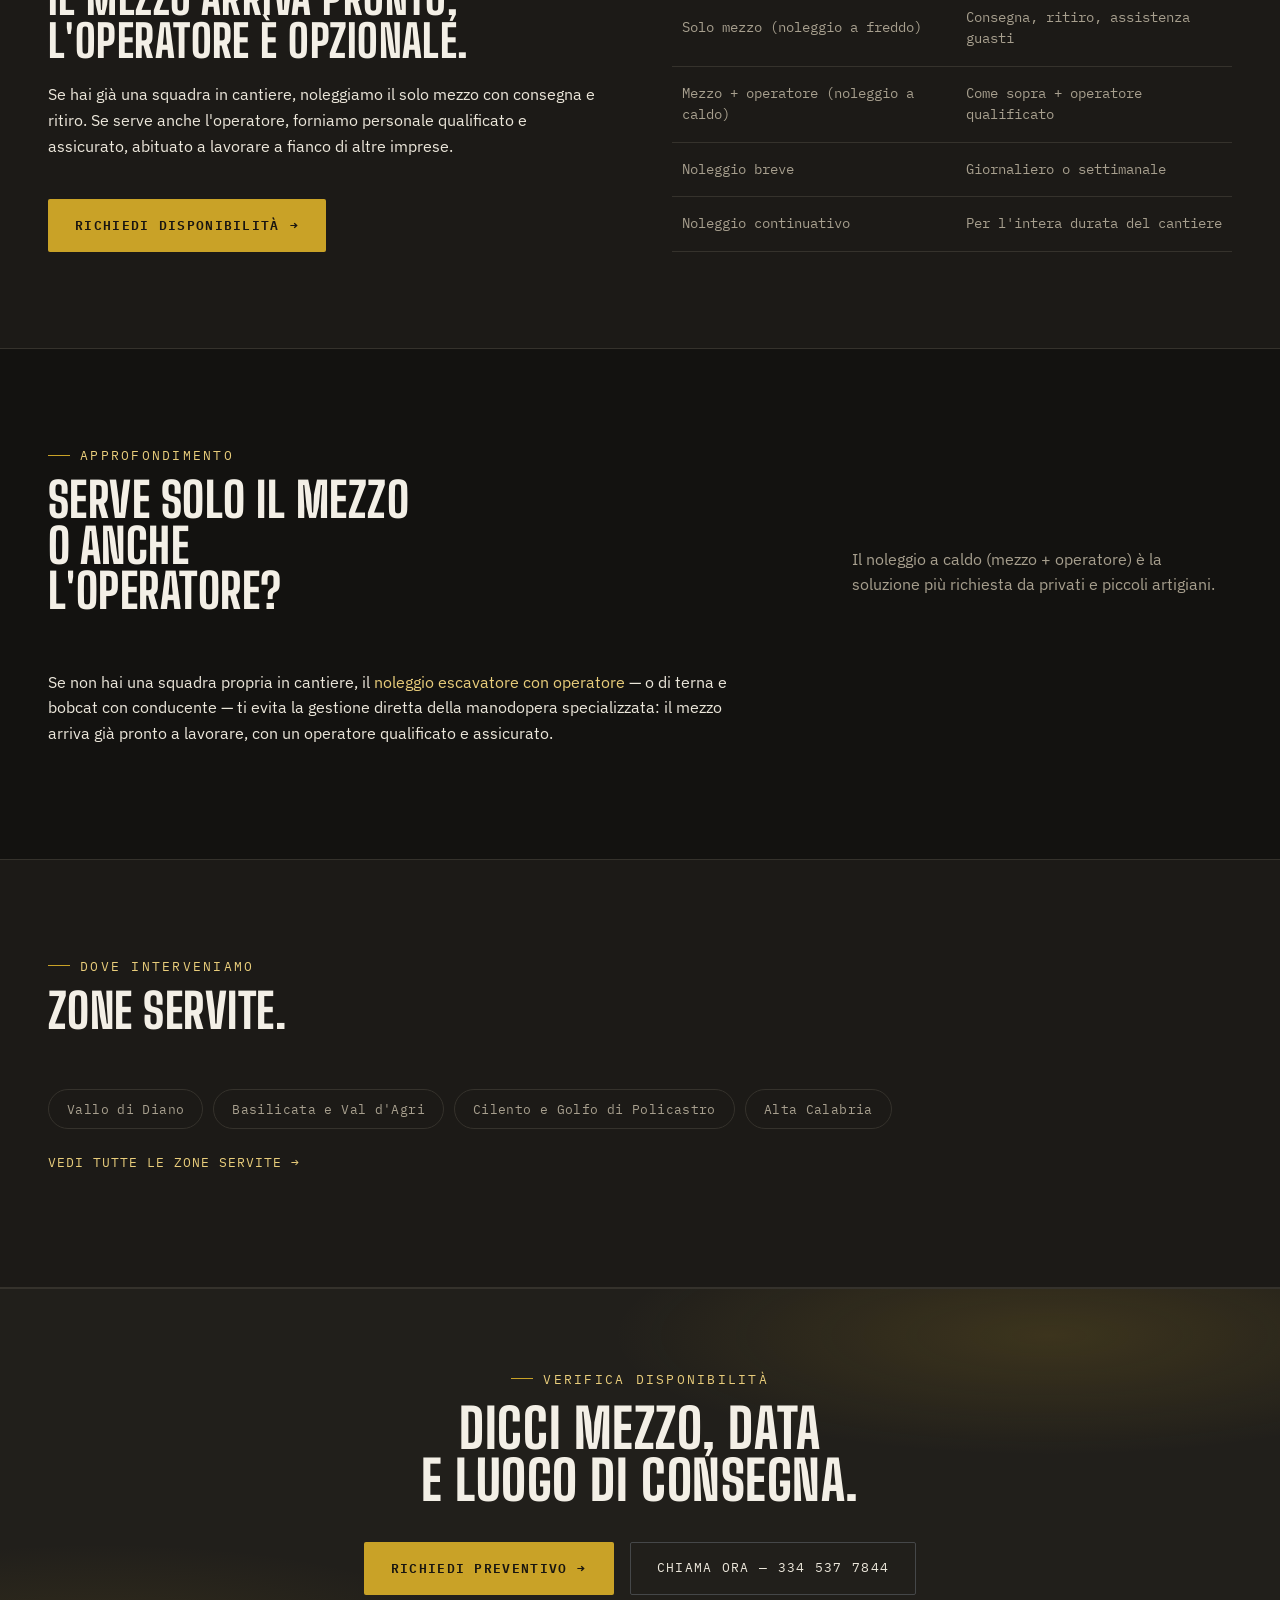
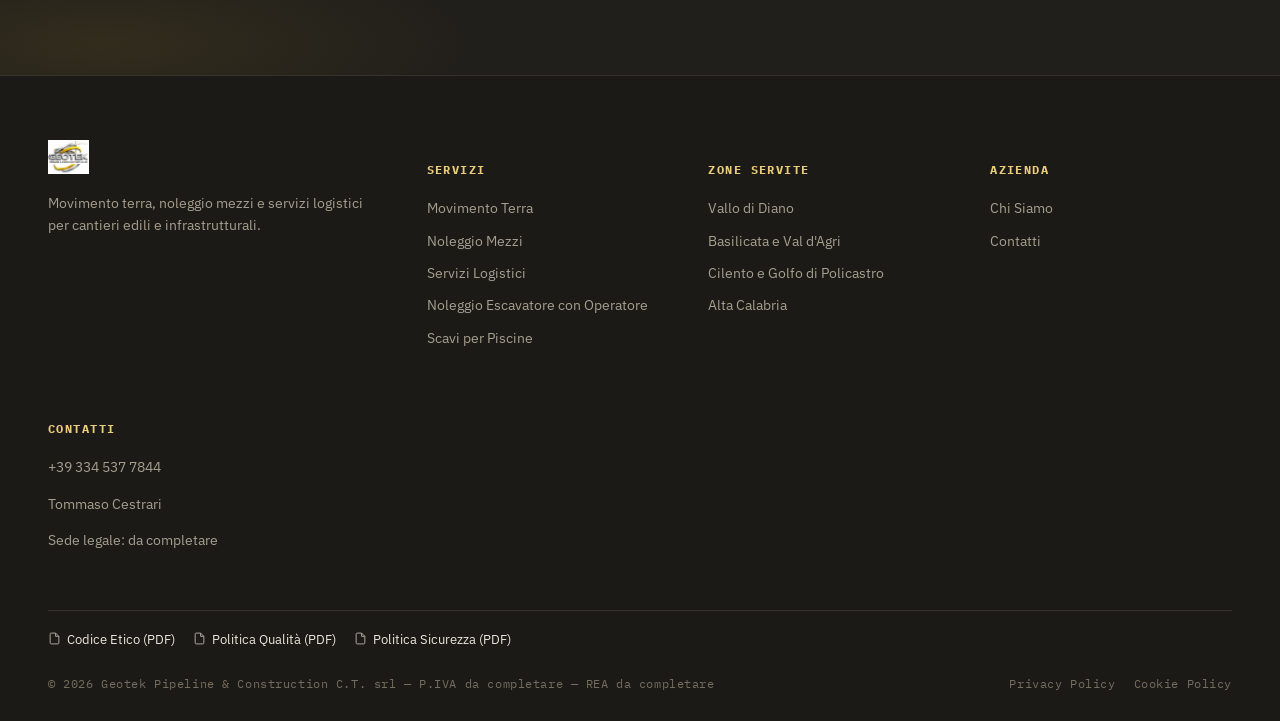
<file: noleggio-mezzi.html>
<!DOCTYPE html>
<html lang="it">
<head>
<meta charset="UTF-8">
<meta name="viewport" content="width=device-width, initial-scale=1.0">
<title>Noleggio Mezzi da Cantiere con o senza Operatore | Geotek</title>
<meta name="description" content="Noleggio escavatori cingolati e gommati, dumper e miniescavatori, con o senza operatore. Mezzi disponibili nel Vallo di Diano, Basilicata, Cilento e Alta Calabria.">
<link rel="canonical" href="https://www.geotekpipeline.it/noleggio-mezzi.html">
<meta property="og:type" content="website">
<meta property="og:title" content="Noleggio Mezzi da Cantiere con o senza Operatore | Geotek">
<meta property="og:description" content="Noleggio escavatori cingolati e gommati, dumper e miniescavatori, con o senza operatore. Mezzi disponibili nel Vallo di Diano, Basilicata, Cilento e Alta Calabria.">
<meta property="og:url" content="https://www.geotekpipeline.it/noleggio-mezzi.html">
<meta property="og:image" content="https://www.geotekpipeline.it/img/hero-poster.jpg">
<meta property="og:locale" content="it_IT">
<meta name="twitter:card" content="summary_large_image">
<link rel="icon" href="img/logo.png" type="image/png">
<link rel="stylesheet" href="css/style.css">
<script type="application/ld+json">
{
  "@context": "https://schema.org",
  "@graph": [
    {
      "@type": "GeneralContractor",
      "@id": "https://www.geotekpipeline.it/#organization",
      "name": "Geotek Pipeline & Construction C.T. srl",
      "telephone": "+393345377844",
      "email": "info@geotekpipeline.it",
      "url": "https://www.geotekpipeline.it",
      "image": "https://www.geotekpipeline.it/img/logo.png",
      "address": {
        "@type": "PostalAddress",
        "addressLocality": "Montesano sulla Marcellana",
        "addressRegion": "SA",
        "addressCountry": "IT"
      },
      "areaServed": [
        {
          "@type": "City",
          "name": "Montesano sulla Marcellana"
        },
        {
          "@type": "City",
          "name": "Sala Consilina"
        },
        {
          "@type": "City",
          "name": "Padula"
        },
        {
          "@type": "City",
          "name": "Polla"
        },
        {
          "@type": "City",
          "name": "Sassano"
        },
        {
          "@type": "City",
          "name": "Teggiano"
        },
        {
          "@type": "City",
          "name": "Potenza"
        },
        {
          "@type": "City",
          "name": "Lagonegro"
        },
        {
          "@type": "City",
          "name": "Lauria"
        },
        {
          "@type": "City",
          "name": "Villa d'Agri"
        },
        {
          "@type": "City",
          "name": "Marsicovetere"
        },
        {
          "@type": "City",
          "name": "Sant'Arcangelo"
        },
        {
          "@type": "City",
          "name": "Sapri"
        },
        {
          "@type": "City",
          "name": "Palinuro"
        },
        {
          "@type": "City",
          "name": "Marina di Camerota"
        },
        {
          "@type": "City",
          "name": "Vallo della Lucania"
        },
        {
          "@type": "City",
          "name": "Agropoli"
        },
        {
          "@type": "City",
          "name": "Castrovillari"
        },
        {
          "@type": "City",
          "name": "Mormanno"
        },
        {
          "@type": "City",
          "name": "Scalea"
        },
        {
          "@type": "City",
          "name": "Praia a Mare"
        }
      ]
    },
    {
      "@type": "BreadcrumbList",
      "itemListElement": [
        {
          "@type": "ListItem",
          "position": 1,
          "name": "Home",
          "item": "https://www.geotekpipeline.it/index.html"
        },
        {
          "@type": "ListItem",
          "position": 2,
          "name": "Noleggio Mezzi"
        }
      ]
    },
    {
      "@type": "Service",
      "name": "Noleggio Mezzi",
      "description": "Noleggio di escavatori cingolati e gommati, dumper e mini-mezzi, con o senza operatore qualificato.",
      "provider": {
        "@id": "https://www.geotekpipeline.it/#organization"
      },
      "areaServed": [
        {
          "@type": "City",
          "name": "Montesano sulla Marcellana"
        },
        {
          "@type": "City",
          "name": "Sala Consilina"
        },
        {
          "@type": "City",
          "name": "Padula"
        },
        {
          "@type": "City",
          "name": "Polla"
        },
        {
          "@type": "City",
          "name": "Sassano"
        },
        {
          "@type": "City",
          "name": "Teggiano"
        },
        {
          "@type": "City",
          "name": "Potenza"
        },
        {
          "@type": "City",
          "name": "Lagonegro"
        },
        {
          "@type": "City",
          "name": "Lauria"
        },
        {
          "@type": "City",
          "name": "Villa d'Agri"
        },
        {
          "@type": "City",
          "name": "Marsicovetere"
        },
        {
          "@type": "City",
          "name": "Sant'Arcangelo"
        },
        {
          "@type": "City",
          "name": "Sapri"
        },
        {
          "@type": "City",
          "name": "Palinuro"
        },
        {
          "@type": "City",
          "name": "Marina di Camerota"
        },
        {
          "@type": "City",
          "name": "Vallo della Lucania"
        },
        {
          "@type": "City",
          "name": "Agropoli"
        },
        {
          "@type": "City",
          "name": "Castrovillari"
        },
        {
          "@type": "City",
          "name": "Mormanno"
        },
        {
          "@type": "City",
          "name": "Scalea"
        },
        {
          "@type": "City",
          "name": "Praia a Mare"
        }
      ]
    }
  ]
}
</script>
</head>
<body>
<a href="#main-content" class="skip-link">Vai al contenuto</a>

<header class="site-header">
  <div class="container">
    <a href="index.html" class="brand">
      <span class="brand-plate"><img src="img/logo.png" alt="Geotek Pipeline &amp; Construction" width="120" height="38"></span>
      <span class="brand-name">GEOTEK<strong>PIPELINE &amp; CONSTRUCTION</strong></span>
    </a>
    <nav class="main-nav" id="main-nav">
      <a href="index.html">Home</a>
      <a href="movimento-terra.html">Movimento Terra</a>
      <a href="noleggio-mezzi.html" class="active">Noleggio Mezzi</a>
      <a href="servizi-logistici.html">Servizi Logistici</a>
      <a href="aree-servite.html">Zone Servite</a>
      <a href="chi-siamo.html">Chi Siamo</a>
      <a href="contatti.html" class="nav-cta">Preventivo →</a>
    </nav>
    <button class="nav-toggle" aria-label="Apri menu" aria-expanded="false" aria-controls="main-nav">☰</button>
  </div>
</header>

<nav class="breadcrumb-nav container" aria-label="breadcrumb">
  <ol>
    <li><a href="index.html">Home</a></li>
    <li aria-current="page">Noleggio Mezzi</li>
  </ol>
</nav>

<main id="main-content" class="page-view" style="margin-top:18px;">
<section class="page-hero atmo">
  <div class="contour-bg"></div>
  <div class="container">
    <div class="eyebrow">SRV.02 — Flotta &amp; Operatori</div>
    <h1>Noleggio Mezzi</h1>
    <p class="lede">Escavatori, pale, dumper e mini-mezzi a noleggio, con o senza operatore. Dimensioniamo la macchina sull'accessibilità reale del cantiere, non sul catalogo.</p>
  </div>
  <div class="page-code">GEOTEK / SRV.02<br>NOLEGGIO MEZZI</div>
</section>

<section class="section-pad">
  <div class="container">
    <div class="section-head reveal">
      <div>
        <div class="eyebrow">La flotta</div>
        <h2>Un mezzo per ogni<br>spazio di cantiere.</h2>
      </div>
      <p>Manutenzione interna e revisioni programmate: i mezzi arrivano in cantiere pronti a lavorare dal primo giorno.</p>
    </div>

    <div class="fleet-grid reveal">
      <div class="fleet-card">
        <div class="eyebrow">Cingolati</div>
        <h3>Escavatori cingolati</h3>
        <p style="color:var(--text-dim);font-size:0.95rem;">Da mini-escavatore a macchine di media/grande tonnellaggia, per scavi di fondazione, sbancamenti e trincee.</p>
        <ul>
          <li>Peso operativo <span>1,5 – 22 t</span></li>
          <li>Attrezzature <span>benna, martello, pinza</span></li>
          <li>Impiego tipico <span>scavo, demolizione, movimentazione</span></li>
        </ul>
      </div>
      <div class="fleet-card">
        <div class="eyebrow">Gommati</div>
        <h3>Escavatori e pale gommate</h3>
        <p style="color:var(--text-dim);font-size:0.95rem;">Mobilità rapida tra aree di cantiere e su strada, ideali per interventi puntuali e carico materiali.</p>
        <ul>
          <li>Peso operativo <span>8 – 18 t</span></li>
          <li>Attrezzature <span>benna, forche, spazzatrice</span></li>
          <li>Impiego tipico <span>carico/scarico, movimentazione inerti</span></li>
        </ul>
      </div>
      <div class="fleet-card">
        <div class="eyebrow">Trasporto interno cantiere</div>
        <h3>Dumper e minidumper</h3>
        <p style="color:var(--text-dim);font-size:0.95rem;">Movimentazione di terra e materiali negli spazi stretti o su terreni non accessibili ai camion.</p>
        <ul>
          <li>Portata <span>1,5 – 9 t</span></li>
          <li>Trazione <span>4x4, cingolato</span></li>
          <li>Impiego tipico <span>cantieri con accessi limitati</span></li>
        </ul>
      </div>
      <div class="fleet-card">
        <div class="eyebrow">Spazi ridotti</div>
        <h3>Mini-mezzi e attrezzature</h3>
        <p style="color:var(--text-dim);font-size:0.95rem;">Per interventi in giardini, cortili, interrati e cantieri urbani con accessi ridotti.</p>
        <ul>
          <li>Larghezza <span>da 70 cm</span></li>
          <li>Attrezzature <span>benna, trivella, martello demolitore</span></li>
          <li>Impiego tipico <span>ristrutturazioni, aree private</span></li>
        </ul>
      </div>
    </div>
  </div>
</section>

<section class="section-pad bg-alt">
  <div class="container">
    <div class="split reveal">
      <div>
        <div class="eyebrow">Con o senza operatore</div>
        <h2 style="margin-top:14px;font-size:clamp(2rem,4vw,2.8rem);">Il mezzo arriva pronto,<br>l'operatore è opzionale.</h2>
        <p class="lede" style="margin-top:20px;">Se hai già una squadra in cantiere, noleggiamo il solo mezzo con consegna e ritiro. Se serve anche l'operatore, forniamo personale qualificato e assicurato, abituato a lavorare a fianco di altre imprese.</p>
        <div class="hero-actions">
          <a href="contatti.html" class="btn btn-gold">Richiedi disponibilità <span class="btn-arrow">→</span></a>
        </div>
      </div>
      <div>
        <table class="spec-table">
          <tr><th>Formula</th><th>Cosa include</th></tr>
          <tr><td>Solo mezzo (noleggio a freddo)</td><td>Consegna, ritiro, assistenza guasti</td></tr>
          <tr><td>Mezzo + operatore (noleggio a caldo)</td><td>Come sopra + operatore qualificato</td></tr>
          <tr><td>Noleggio breve</td><td>Giornaliero o settimanale</td></tr>
          <tr><td>Noleggio continuativo</td><td>Per l'intera durata del cantiere</td></tr>
        </table>
      </div>
    </div>
  </div>
</section>

<section class="section-pad">
  <div class="container">
    <div class="section-head reveal">
      <div>
        <div class="eyebrow">Approfondimento</div>
        <h2>Serve solo il mezzo<br>o anche l'operatore?</h2>
      </div>
      <p>Il noleggio a caldo (mezzo + operatore) è la soluzione più richiesta da privati e piccoli artigiani.</p>
    </div>
    <p class="lede" style="max-width:70ch;">Se non hai una squadra propria in cantiere, il <a href="noleggio-escavatore-con-operatore.html" style="color:var(--gold-light);">noleggio escavatore con operatore</a> — o di terna e bobcat con conducente — ti evita la gestione diretta della manodopera specializzata: il mezzo arriva già pronto a lavorare, con un operatore qualificato e assicurato.</p>
  </div>
</section>

<section class="section-pad bg-alt">
  <div class="container">
    <div class="section-head reveal">
      <div>
        <div class="eyebrow">Dove interveniamo</div>
        <h2>Zone servite.</h2>
      </div>
    </div>
    <div class="town-chips reveal">
      <span class="town-chip">Vallo di Diano</span>
      <span class="town-chip">Basilicata e Val d'Agri</span>
      <span class="town-chip">Cilento e Golfo di Policastro</span>
      <span class="town-chip">Alta Calabria</span>
    </div>
    <p style="margin-top:20px;"><a href="aree-servite.html" class="service-link">Vedi tutte le zone servite →</a></p>
  </div>
</section>

<section class="cta-band atmo reveal">
  <div class="container">
    <div class="eyebrow" style="justify-content:center;">Verifica disponibilità</div>
    <h2>Dicci mezzo, data<br>e luogo di consegna.</h2>
    <div class="hero-actions">
      <a href="contatti.html" class="btn btn-gold">Richiedi preventivo <span class="btn-arrow">→</span></a>
      <a href="tel:+393345377844" class="btn btn-outline">Chiama ora — 334 537 7844</a>
    </div>
  </div>
</section>
</main>

<footer>
  <div class="container">
    <div class="footer-grid">
      <div class="footer-col">
        <div class="footer-brand"><img src="img/logo.png" alt="Geotek Pipeline &amp; Construction" style="height:34px;width:auto;"></div>
        <p>Movimento terra, noleggio mezzi e servizi logistici per cantieri edili e infrastrutturali.</p>
      </div>
      <div class="footer-col">
        <h5>Servizi</h5>
        <a href="movimento-terra.html">Movimento Terra</a>
        <a href="noleggio-mezzi.html">Noleggio Mezzi</a>
        <a href="servizi-logistici.html">Servizi Logistici</a>
        <a href="noleggio-escavatore-con-operatore.html">Noleggio Escavatore con Operatore</a>
        <a href="scavi-per-piscine.html">Scavi per Piscine</a>
      </div>
      <div class="footer-col">
        <h5>Zone Servite</h5>
        <a href="zona-vallo-di-diano.html">Vallo di Diano</a>
        <a href="zona-basilicata-val-agri.html">Basilicata e Val d'Agri</a>
        <a href="zona-cilento-golfo-di-policastro.html">Cilento e Golfo di Policastro</a>
        <a href="zona-alta-calabria.html">Alta Calabria</a>
      </div>
      <div class="footer-col">
        <h5>Azienda</h5>
        <a href="chi-siamo.html">Chi Siamo</a>
        <a href="contatti.html">Contatti</a>
      </div>
      <div class="footer-col">
        <h5>Contatti</h5>
        <a href="tel:+393345377844">+39 334 537 7844</a>
        <p>Tommaso Cestrari</p>
        <p>Sede legale: da completare</p>
      </div>
    </div>
    <div class="footer-policies">
      <a href="#"><svg viewBox="0 0 24 24" fill="none" stroke="currentColor" stroke-width="1.8"><path d="M14 2H6a2 2 0 0 0-2 2v16a2 2 0 0 0 2 2h12a2 2 0 0 0 2-2V8z"/><path d="M14 2v6h6"/></svg>Codice Etico (PDF)</a>
      <a href="#"><svg viewBox="0 0 24 24" fill="none" stroke="currentColor" stroke-width="1.8"><path d="M14 2H6a2 2 0 0 0-2 2v16a2 2 0 0 0 2 2h12a2 2 0 0 0 2-2V8z"/><path d="M14 2v6h6"/></svg>Politica Qualità (PDF)</a>
      <a href="#"><svg viewBox="0 0 24 24" fill="none" stroke="currentColor" stroke-width="1.8"><path d="M14 2H6a2 2 0 0 0-2 2v16a2 2 0 0 0 2 2h12a2 2 0 0 0 2-2V8z"/><path d="M14 2v6h6"/></svg>Politica Sicurezza (PDF)</a>
    </div>
    <div class="footer-bottom">
      <span>© <span id="year"></span> Geotek Pipeline &amp; Construction C.T. srl — P.IVA da completare — REA da completare</span>
      <span class="footer-legal">
        <a href="privacy.html">Privacy Policy</a>
        <a href="cookie.html">Cookie Policy</a>
      </span>
    </div>
  </div>
</footer>

<a href="https://wa.me/393345377844" target="_blank" rel="noopener" class="wa-float" aria-label="Scrivi su WhatsApp">
  <svg viewBox="0 0 24 24"><path d="M12.04 2C6.58 2 2.13 6.45 2.13 11.91c0 1.87.5 3.62 1.44 5.13L2 22l5.11-1.55a9.85 9.85 0 0 0 4.93 1.32h.01c5.46 0 9.9-4.45 9.9-9.91 0-2.64-1.03-5.13-2.9-6.99A9.82 9.82 0 0 0 12.04 2zm0 1.67c2.19 0 4.25.85 5.8 2.4a8.2 8.2 0 0 1 2.42 5.84c0 4.55-3.71 8.25-8.25 8.25a8.2 8.2 0 0 1-4.19-1.15l-.3-.18-3.03.92.93-2.95-.2-.31a8.17 8.17 0 0 1-1.28-4.4c0-4.55 3.71-8.25 8.25-8.42z"/></svg>
</a>

<div class="cookie-banner" id="cookie-banner" role="dialog" aria-label="Preferenze cookie">
  <p>Questo sito utilizza cookie tecnici e, previo consenso, cookie di analisi. Consulta la <a href="cookie.html">Cookie Policy</a>.</p>
  <div class="cookie-actions">
    <button type="button" class="btn btn-gold" id="cookie-accept">Accetta</button>
    <button type="button" class="btn btn-outline" id="cookie-reject">Rifiuta</button>
  </div>
</div>

<script src="js/main.js"></script>
</body>
</html>
</file>
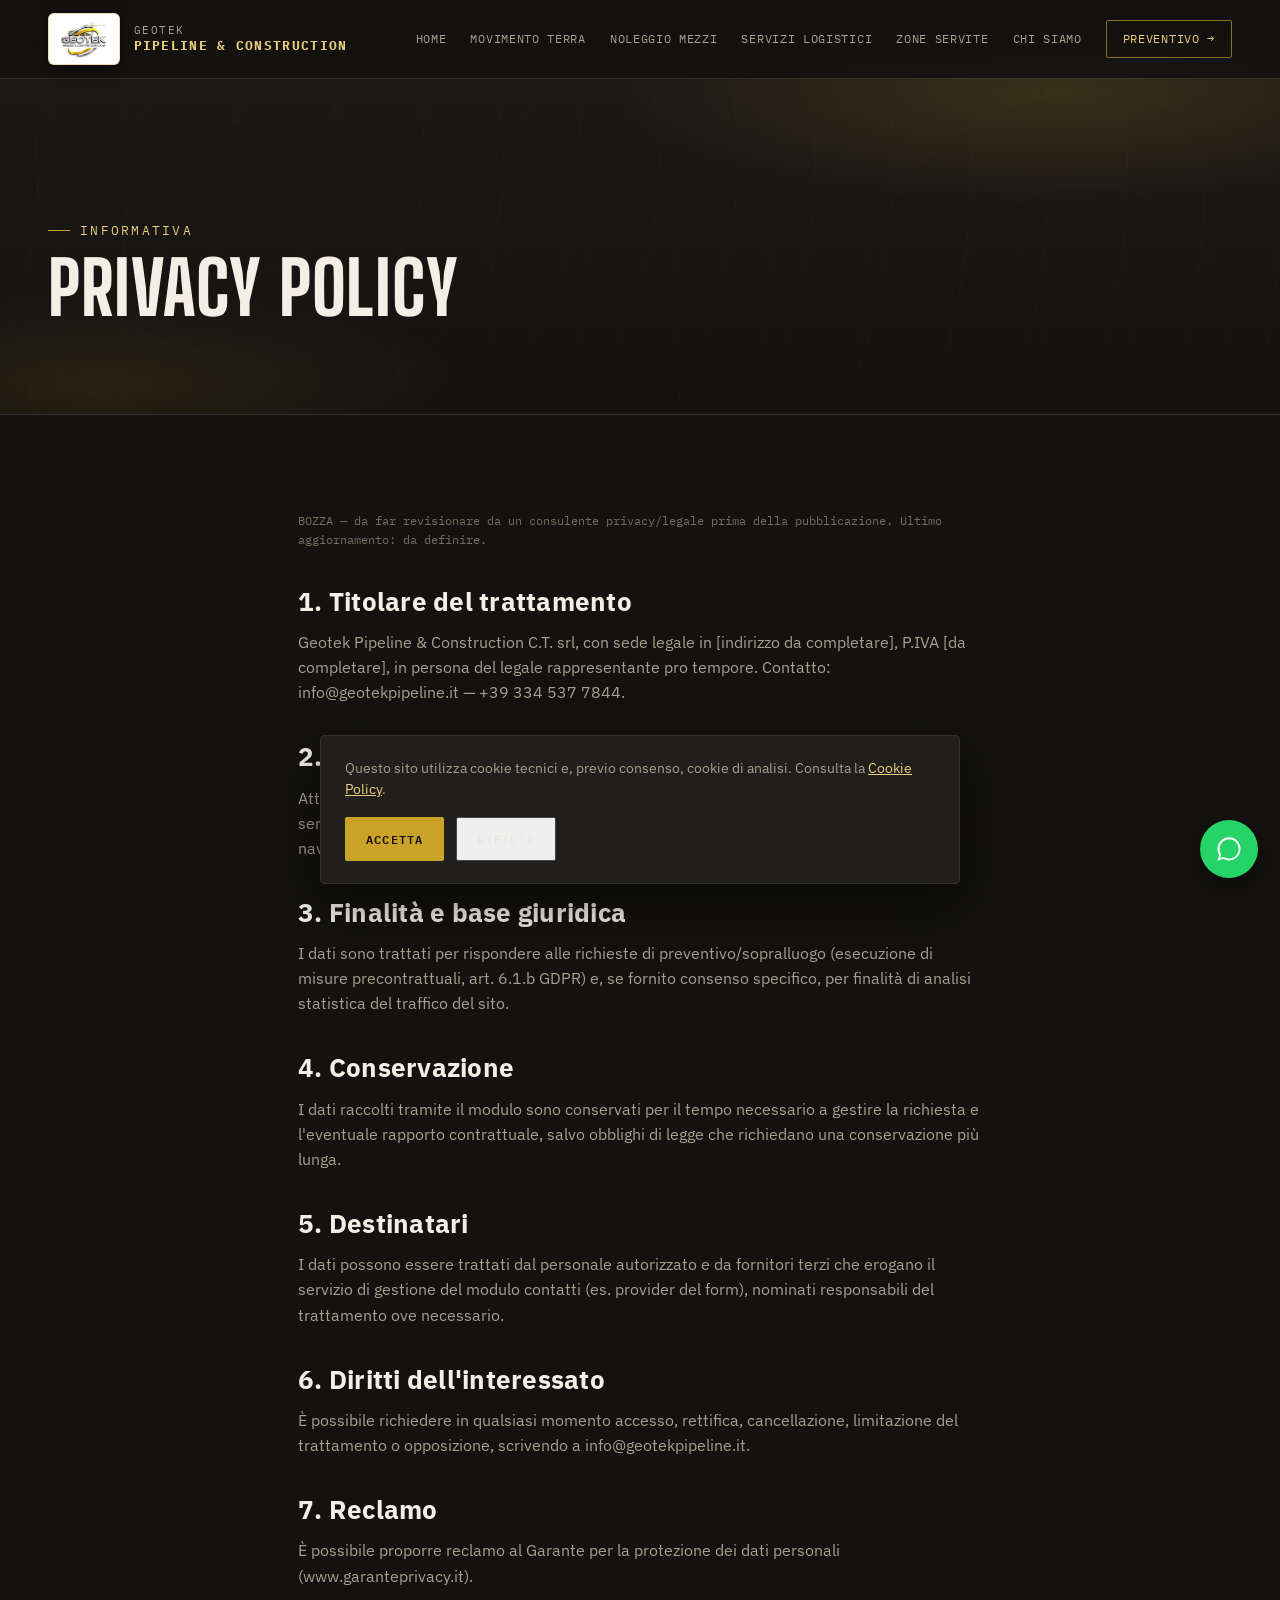
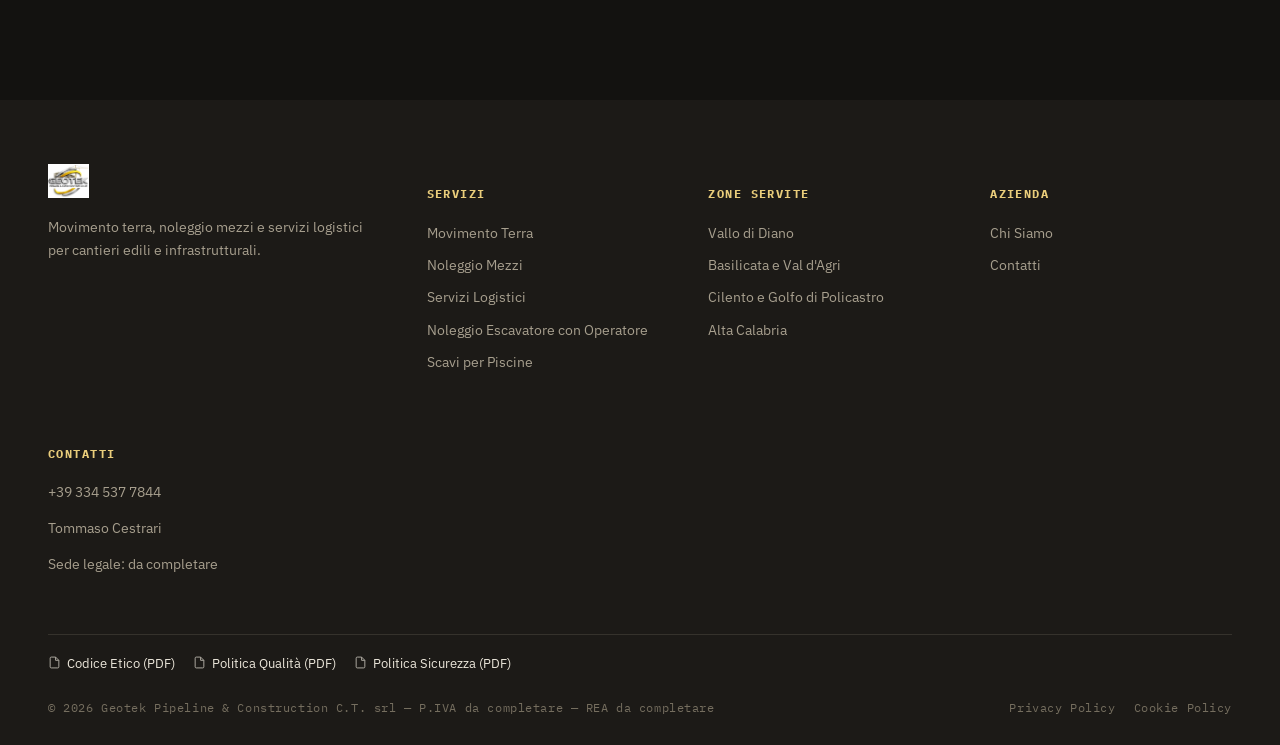
<file: privacy.html>
<!DOCTYPE html>
<html lang="it">
<head>
<meta charset="UTF-8">
<meta name="viewport" content="width=device-width, initial-scale=1.0">
<title>Privacy Policy — Geotek Pipeline &amp; Construction</title>
<meta name="description" content="Informativa sul trattamento dei dati personali di Geotek Pipeline &amp; Construction C.T. srl.">
<link rel="canonical" href="https://www.geotekpipeline.it/privacy.html">
<meta name="robots" content="noindex,follow">
<meta property="og:type" content="website">
<meta property="og:title" content="Privacy Policy — Geotek Pipeline &amp; Construction">
<meta property="og:description" content="Informativa sul trattamento dei dati personali di Geotek Pipeline &amp; Construction C.T. srl.">
<meta property="og:url" content="https://www.geotekpipeline.it/privacy.html">
<meta property="og:image" content="https://www.geotekpipeline.it/img/hero-poster.jpg">
<meta property="og:locale" content="it_IT">
<meta name="twitter:card" content="summary_large_image">
<link rel="icon" href="img/logo.png" type="image/png">
<link rel="stylesheet" href="css/style.css">
<script type="application/ld+json">
{
  "@context": "https://schema.org",
  "@graph": [
    {
      "@type": "GeneralContractor",
      "@id": "https://www.geotekpipeline.it/#organization",
      "name": "Geotek Pipeline & Construction C.T. srl",
      "telephone": "+393345377844",
      "email": "info@geotekpipeline.it",
      "url": "https://www.geotekpipeline.it",
      "image": "https://www.geotekpipeline.it/img/logo.png",
      "address": {
        "@type": "PostalAddress",
        "addressLocality": "Montesano sulla Marcellana",
        "addressRegion": "SA",
        "addressCountry": "IT"
      },
      "areaServed": [
        {
          "@type": "City",
          "name": "Montesano sulla Marcellana"
        },
        {
          "@type": "City",
          "name": "Sala Consilina"
        },
        {
          "@type": "City",
          "name": "Padula"
        },
        {
          "@type": "City",
          "name": "Polla"
        },
        {
          "@type": "City",
          "name": "Sassano"
        },
        {
          "@type": "City",
          "name": "Teggiano"
        },
        {
          "@type": "City",
          "name": "Potenza"
        },
        {
          "@type": "City",
          "name": "Lagonegro"
        },
        {
          "@type": "City",
          "name": "Lauria"
        },
        {
          "@type": "City",
          "name": "Villa d'Agri"
        },
        {
          "@type": "City",
          "name": "Marsicovetere"
        },
        {
          "@type": "City",
          "name": "Sant'Arcangelo"
        },
        {
          "@type": "City",
          "name": "Sapri"
        },
        {
          "@type": "City",
          "name": "Palinuro"
        },
        {
          "@type": "City",
          "name": "Marina di Camerota"
        },
        {
          "@type": "City",
          "name": "Vallo della Lucania"
        },
        {
          "@type": "City",
          "name": "Agropoli"
        },
        {
          "@type": "City",
          "name": "Castrovillari"
        },
        {
          "@type": "City",
          "name": "Mormanno"
        },
        {
          "@type": "City",
          "name": "Scalea"
        },
        {
          "@type": "City",
          "name": "Praia a Mare"
        }
      ]
    },
    {
      "@type": "BreadcrumbList",
      "itemListElement": [
        {
          "@type": "ListItem",
          "position": 1,
          "name": "Home",
          "item": "https://www.geotekpipeline.it/index.html"
        },
        {
          "@type": "ListItem",
          "position": 2,
          "name": "Privacy Policy"
        }
      ]
    }
  ]
}
</script>
</head>
<body>
<a href="#main-content" class="skip-link">Vai al contenuto</a>

<header class="site-header">
  <div class="container">
    <a href="index.html" class="brand">
      <span class="brand-plate"><img src="img/logo.png" alt="Geotek Pipeline &amp; Construction" width="120" height="38"></span>
      <span class="brand-name">GEOTEK<strong>PIPELINE &amp; CONSTRUCTION</strong></span>
    </a>
    <nav class="main-nav" id="main-nav">
      <a href="index.html">Home</a>
      <a href="movimento-terra.html">Movimento Terra</a>
      <a href="noleggio-mezzi.html">Noleggio Mezzi</a>
      <a href="servizi-logistici.html">Servizi Logistici</a>
      <a href="aree-servite.html">Zone Servite</a>
      <a href="chi-siamo.html">Chi Siamo</a>
      <a href="contatti.html" class="nav-cta">Preventivo →</a>
    </nav>
    <button class="nav-toggle" aria-label="Apri menu" aria-expanded="false" aria-controls="main-nav">☰</button>
  </div>
</header>

<nav class="breadcrumb-nav container" aria-label="breadcrumb">
  <ol>
    <li><a href="index.html">Home</a></li>
    <li aria-current="page">Privacy Policy</li>
  </ol>
</nav>

<main id="main-content" class="page-view" style="margin-top:18px;">
<section class="page-hero atmo">
  <div class="contour-bg"></div>
  <div class="container">
    <div class="eyebrow">Informativa</div>
    <h1>Privacy Policy</h1>
  </div>
</section>
<section class="section-pad">
  <div class="container legal-content">
    <span class="updated">BOZZA — da far revisionare da un consulente privacy/legale prima della pubblicazione. Ultimo aggiornamento: da definire.</span>

    <h2>1. Titolare del trattamento</h2>
    <p>Geotek Pipeline &amp; Construction C.T. srl, con sede legale in [indirizzo da completare], P.IVA [da completare], in persona del legale rappresentante pro tempore. Contatto: info@geotekpipeline.it — +39 334 537 7844.</p>

    <h2>2. Dati raccolti</h2>
    <p>Attraverso il modulo contatti raccogliamo: nome e cognome, azienda (facoltativo), telefono, servizio di interesse e descrizione del cantiere. Il sito può inoltre raccogliere dati di navigazione tecnici tramite cookie, come descritto nella <a href="cookie.html">Cookie Policy</a>.</p>

    <h2>3. Finalità e base giuridica</h2>
    <p>I dati sono trattati per rispondere alle richieste di preventivo/sopralluogo (esecuzione di misure precontrattuali, art. 6.1.b GDPR) e, se fornito consenso specifico, per finalità di analisi statistica del traffico del sito.</p>

    <h2>4. Conservazione</h2>
    <p>I dati raccolti tramite il modulo sono conservati per il tempo necessario a gestire la richiesta e l'eventuale rapporto contrattuale, salvo obblighi di legge che richiedano una conservazione più lunga.</p>

    <h2>5. Destinatari</h2>
    <p>I dati possono essere trattati dal personale autorizzato e da fornitori terzi che erogano il servizio di gestione del modulo contatti (es. provider del form), nominati responsabili del trattamento ove necessario.</p>

    <h2>6. Diritti dell'interessato</h2>
    <p>È possibile richiedere in qualsiasi momento accesso, rettifica, cancellazione, limitazione del trattamento o opposizione, scrivendo a info@geotekpipeline.it.</p>

    <h2>7. Reclamo</h2>
    <p>È possibile proporre reclamo al Garante per la protezione dei dati personali (www.garanteprivacy.it).</p>
  </div>
</section>
</main>

<footer>
  <div class="container">
    <div class="footer-grid">
      <div class="footer-col">
        <div class="footer-brand"><img src="img/logo.png" alt="Geotek Pipeline &amp; Construction" style="height:34px;width:auto;"></div>
        <p>Movimento terra, noleggio mezzi e servizi logistici per cantieri edili e infrastrutturali.</p>
      </div>
      <div class="footer-col">
        <h5>Servizi</h5>
        <a href="movimento-terra.html">Movimento Terra</a>
        <a href="noleggio-mezzi.html">Noleggio Mezzi</a>
        <a href="servizi-logistici.html">Servizi Logistici</a>
        <a href="noleggio-escavatore-con-operatore.html">Noleggio Escavatore con Operatore</a>
        <a href="scavi-per-piscine.html">Scavi per Piscine</a>
      </div>
      <div class="footer-col">
        <h5>Zone Servite</h5>
        <a href="zona-vallo-di-diano.html">Vallo di Diano</a>
        <a href="zona-basilicata-val-agri.html">Basilicata e Val d'Agri</a>
        <a href="zona-cilento-golfo-di-policastro.html">Cilento e Golfo di Policastro</a>
        <a href="zona-alta-calabria.html">Alta Calabria</a>
      </div>
      <div class="footer-col">
        <h5>Azienda</h5>
        <a href="chi-siamo.html">Chi Siamo</a>
        <a href="contatti.html">Contatti</a>
      </div>
      <div class="footer-col">
        <h5>Contatti</h5>
        <a href="tel:+393345377844">+39 334 537 7844</a>
        <p>Tommaso Cestrari</p>
        <p>Sede legale: da completare</p>
      </div>
    </div>
    <div class="footer-policies">
      <a href="#"><svg viewBox="0 0 24 24" fill="none" stroke="currentColor" stroke-width="1.8"><path d="M14 2H6a2 2 0 0 0-2 2v16a2 2 0 0 0 2 2h12a2 2 0 0 0 2-2V8z"/><path d="M14 2v6h6"/></svg>Codice Etico (PDF)</a>
      <a href="#"><svg viewBox="0 0 24 24" fill="none" stroke="currentColor" stroke-width="1.8"><path d="M14 2H6a2 2 0 0 0-2 2v16a2 2 0 0 0 2 2h12a2 2 0 0 0 2-2V8z"/><path d="M14 2v6h6"/></svg>Politica Qualità (PDF)</a>
      <a href="#"><svg viewBox="0 0 24 24" fill="none" stroke="currentColor" stroke-width="1.8"><path d="M14 2H6a2 2 0 0 0-2 2v16a2 2 0 0 0 2 2h12a2 2 0 0 0 2-2V8z"/><path d="M14 2v6h6"/></svg>Politica Sicurezza (PDF)</a>
    </div>
    <div class="footer-bottom">
      <span>© <span id="year"></span> Geotek Pipeline &amp; Construction C.T. srl — P.IVA da completare — REA da completare</span>
      <span class="footer-legal">
        <a href="privacy.html">Privacy Policy</a>
        <a href="cookie.html">Cookie Policy</a>
      </span>
    </div>
  </div>
</footer>

<a href="https://wa.me/393345377844" target="_blank" rel="noopener" class="wa-float" aria-label="Scrivi su WhatsApp">
  <svg viewBox="0 0 24 24"><path d="M12.04 2C6.58 2 2.13 6.45 2.13 11.91c0 1.87.5 3.62 1.44 5.13L2 22l5.11-1.55a9.85 9.85 0 0 0 4.93 1.32h.01c5.46 0 9.9-4.45 9.9-9.91 0-2.64-1.03-5.13-2.9-6.99A9.82 9.82 0 0 0 12.04 2zm0 1.67c2.19 0 4.25.85 5.8 2.4a8.2 8.2 0 0 1 2.42 5.84c0 4.55-3.71 8.25-8.25 8.25a8.2 8.2 0 0 1-4.19-1.15l-.3-.18-3.03.92.93-2.95-.2-.31a8.17 8.17 0 0 1-1.28-4.4c0-4.55 3.71-8.25 8.25-8.42z"/></svg>
</a>

<div class="cookie-banner" id="cookie-banner" role="dialog" aria-label="Preferenze cookie">
  <p>Questo sito utilizza cookie tecnici e, previo consenso, cookie di analisi. Consulta la <a href="cookie.html">Cookie Policy</a>.</p>
  <div class="cookie-actions">
    <button type="button" class="btn btn-gold" id="cookie-accept">Accetta</button>
    <button type="button" class="btn btn-outline" id="cookie-reject">Rifiuta</button>
  </div>
</div>

<script src="js/main.js"></script>
</body>
</html>
</file>
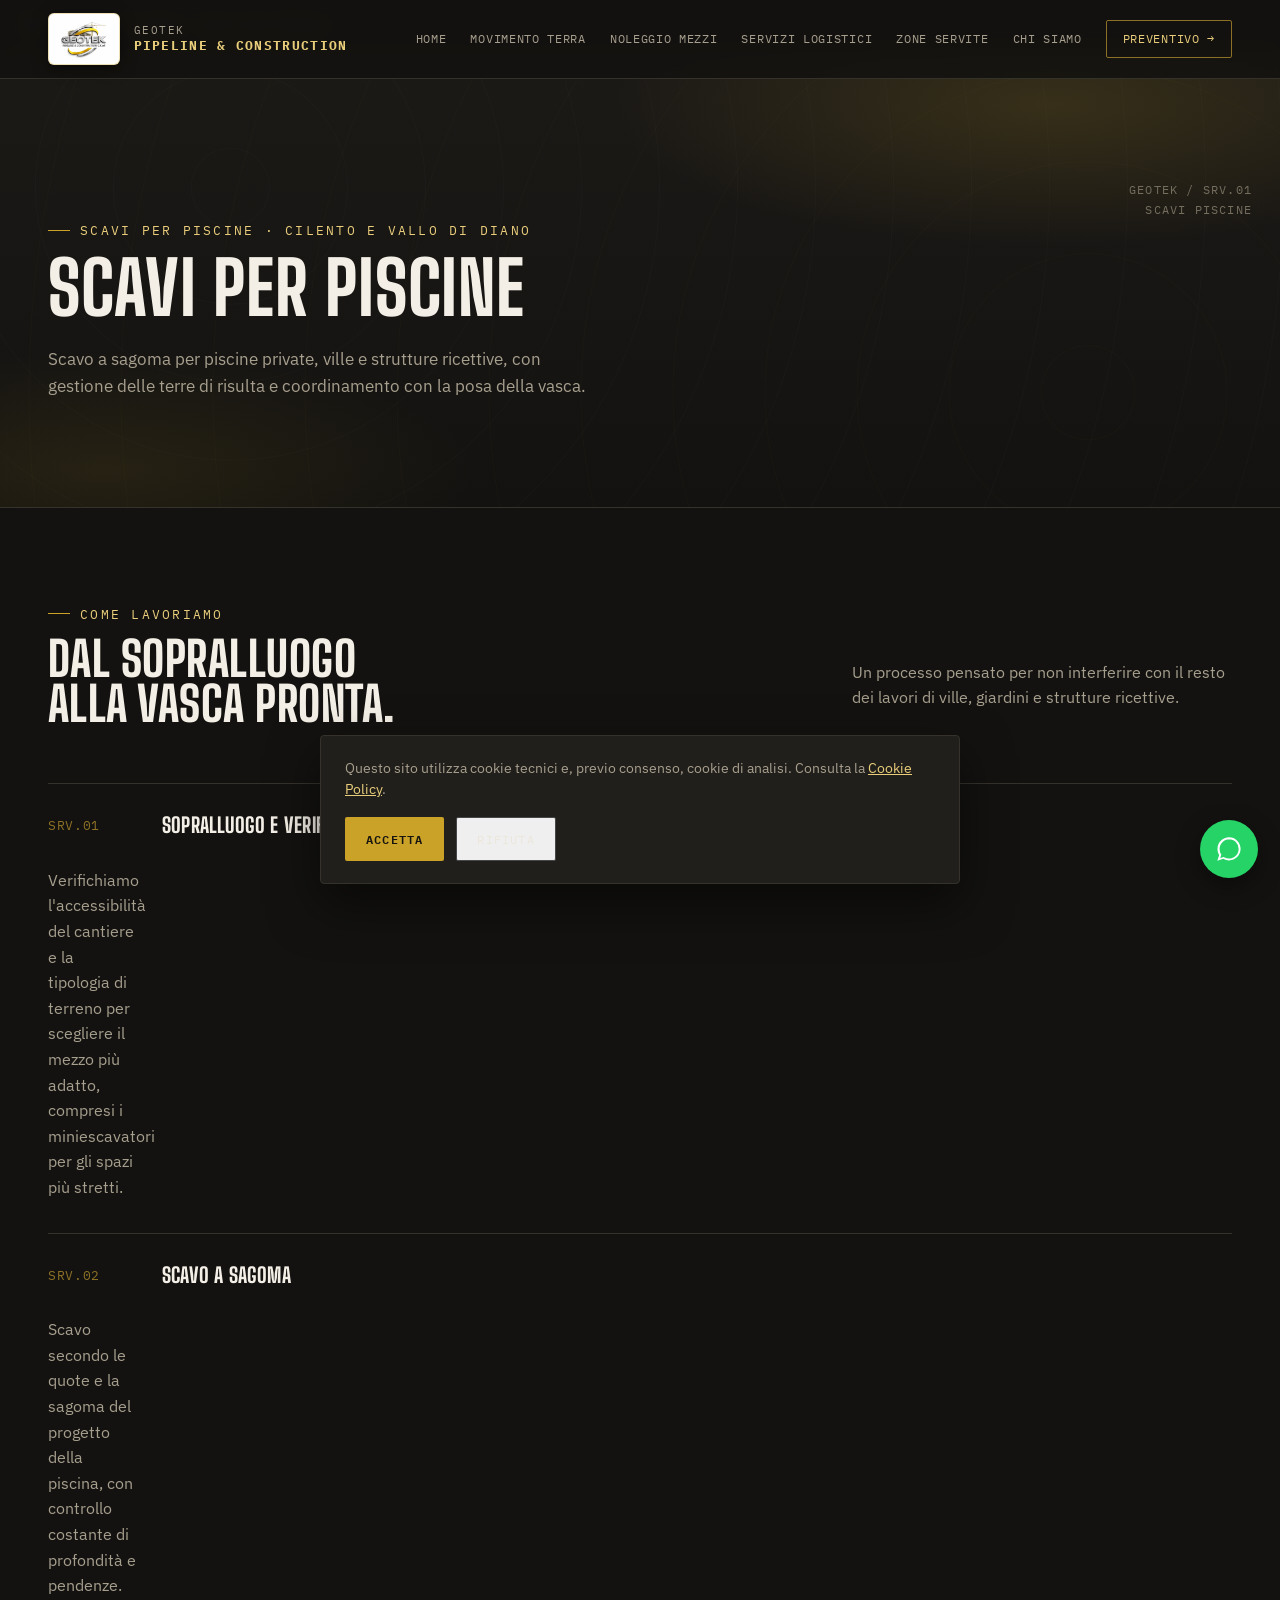
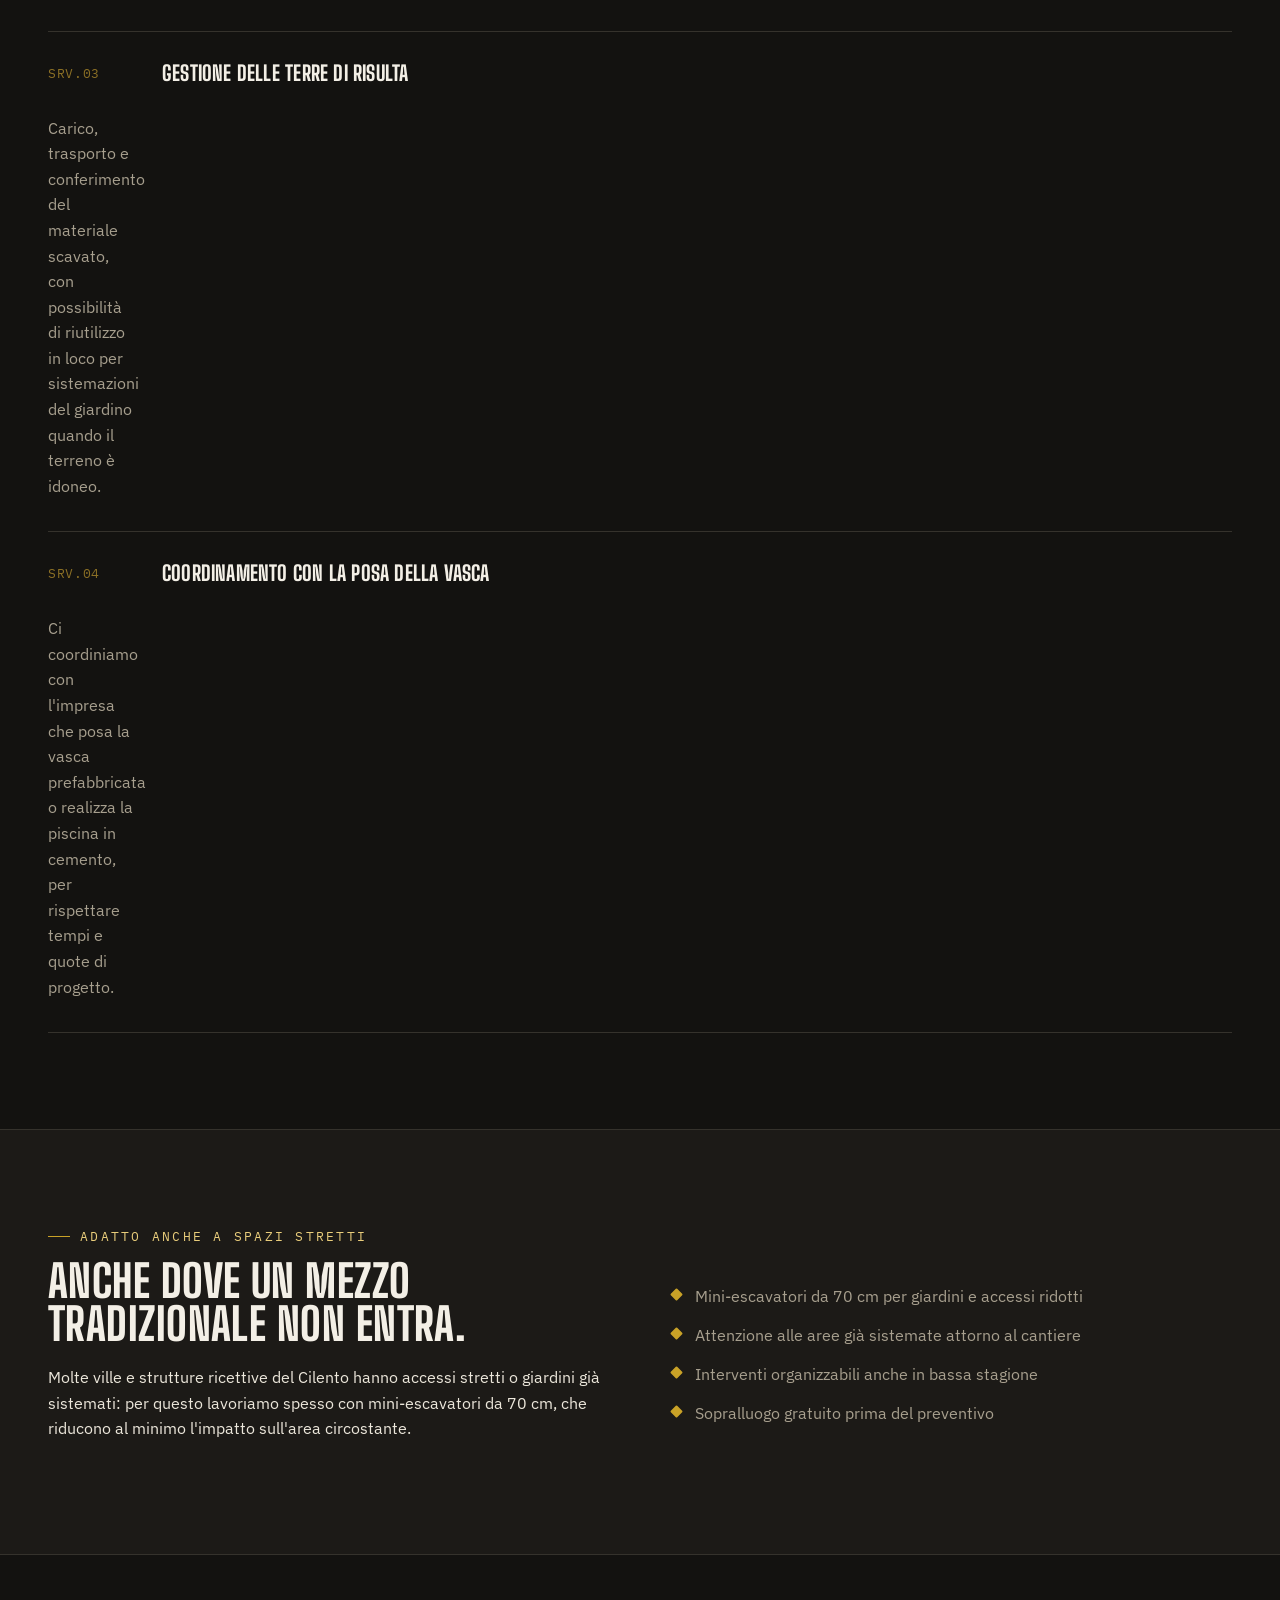
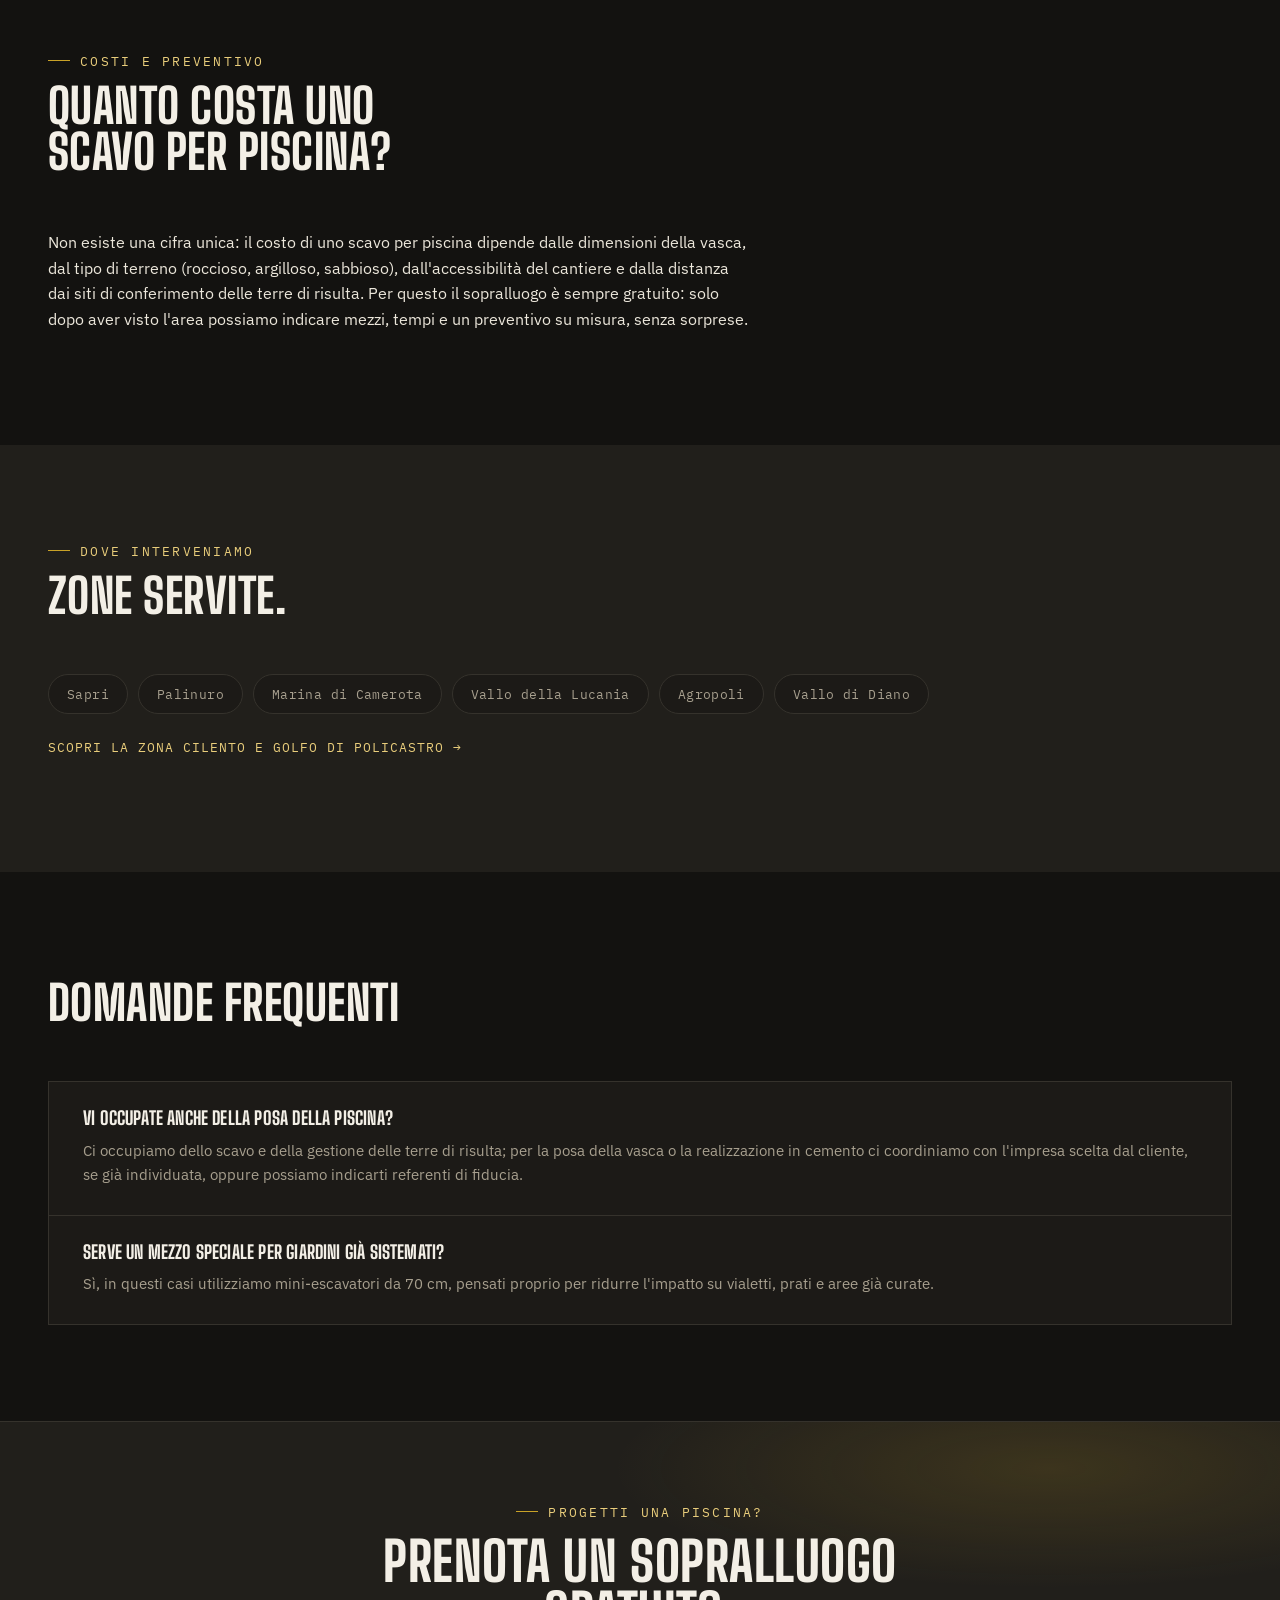
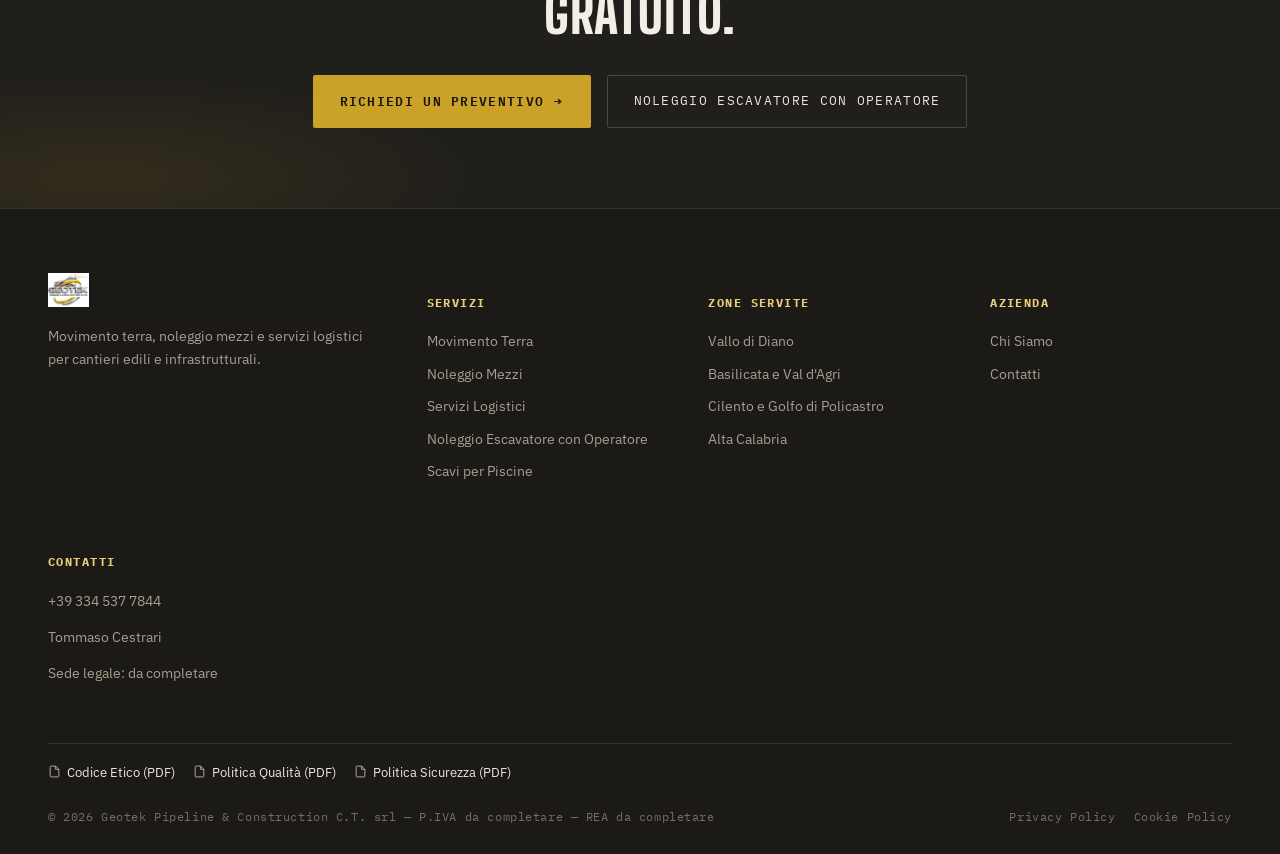
<file: scavi-per-piscine.html>
<!DOCTYPE html>
<html lang="it">
<head>
<meta charset="UTF-8">
<meta name="viewport" content="width=device-width, initial-scale=1.0">
<title>Scavi per Piscine nel Cilento e Vallo di Diano | Geotek</title>
<meta name="description" content="Scavo a sagoma per piscine private, ville e strutture turistiche. Mini-escavatori per spazi stretti, gestione terre di risulta e coordinamento con la posa della vasca.">
<link rel="canonical" href="https://www.geotekpipeline.it/scavi-per-piscine.html">
<meta property="og:type" content="website">
<meta property="og:title" content="Scavi per Piscine nel Cilento e Vallo di Diano | Geotek">
<meta property="og:description" content="Scavo a sagoma per piscine private, ville e strutture turistiche. Mini-escavatori per spazi stretti, gestione terre di risulta e coordinamento con la posa della vasca.">
<meta property="og:url" content="https://www.geotekpipeline.it/scavi-per-piscine.html">
<meta property="og:image" content="https://www.geotekpipeline.it/img/hero-poster.jpg">
<meta property="og:locale" content="it_IT">
<meta name="twitter:card" content="summary_large_image">
<link rel="icon" href="img/logo.png" type="image/png">
<link rel="stylesheet" href="css/style.css">
<script type="application/ld+json">
{
  "@context": "https://schema.org",
  "@graph": [
    {
      "@type": "GeneralContractor",
      "@id": "https://www.geotekpipeline.it/#organization",
      "name": "Geotek Pipeline & Construction C.T. srl",
      "telephone": "+393345377844",
      "email": "info@geotekpipeline.it",
      "url": "https://www.geotekpipeline.it",
      "image": "https://www.geotekpipeline.it/img/logo.png",
      "address": {
        "@type": "PostalAddress",
        "addressLocality": "Montesano sulla Marcellana",
        "addressRegion": "SA",
        "addressCountry": "IT"
      },
      "areaServed": [
        {
          "@type": "City",
          "name": "Montesano sulla Marcellana"
        },
        {
          "@type": "City",
          "name": "Sala Consilina"
        },
        {
          "@type": "City",
          "name": "Padula"
        },
        {
          "@type": "City",
          "name": "Polla"
        },
        {
          "@type": "City",
          "name": "Sassano"
        },
        {
          "@type": "City",
          "name": "Teggiano"
        },
        {
          "@type": "City",
          "name": "Potenza"
        },
        {
          "@type": "City",
          "name": "Lagonegro"
        },
        {
          "@type": "City",
          "name": "Lauria"
        },
        {
          "@type": "City",
          "name": "Villa d'Agri"
        },
        {
          "@type": "City",
          "name": "Marsicovetere"
        },
        {
          "@type": "City",
          "name": "Sant'Arcangelo"
        },
        {
          "@type": "City",
          "name": "Sapri"
        },
        {
          "@type": "City",
          "name": "Palinuro"
        },
        {
          "@type": "City",
          "name": "Marina di Camerota"
        },
        {
          "@type": "City",
          "name": "Vallo della Lucania"
        },
        {
          "@type": "City",
          "name": "Agropoli"
        },
        {
          "@type": "City",
          "name": "Castrovillari"
        },
        {
          "@type": "City",
          "name": "Mormanno"
        },
        {
          "@type": "City",
          "name": "Scalea"
        },
        {
          "@type": "City",
          "name": "Praia a Mare"
        }
      ]
    },
    {
      "@type": "BreadcrumbList",
      "itemListElement": [
        {
          "@type": "ListItem",
          "position": 1,
          "name": "Home",
          "item": "https://www.geotekpipeline.it/index.html"
        },
        {
          "@type": "ListItem",
          "position": 2,
          "name": "Movimento Terra",
          "item": "https://www.geotekpipeline.it/movimento-terra.html"
        },
        {
          "@type": "ListItem",
          "position": 3,
          "name": "Scavi per Piscine"
        }
      ]
    },
    {
      "@type": "Service",
      "name": "Scavi per Piscine",
      "description": "Scavo a sagoma per piscine private e strutture ricettive, con mini-escavatori per spazi stretti e gestione delle terre di risulta.",
      "provider": {
        "@id": "https://www.geotekpipeline.it/#organization"
      },
      "areaServed": [
        {
          "@type": "City",
          "name": "Montesano sulla Marcellana"
        },
        {
          "@type": "City",
          "name": "Sala Consilina"
        },
        {
          "@type": "City",
          "name": "Padula"
        },
        {
          "@type": "City",
          "name": "Polla"
        },
        {
          "@type": "City",
          "name": "Sassano"
        },
        {
          "@type": "City",
          "name": "Teggiano"
        },
        {
          "@type": "City",
          "name": "Potenza"
        },
        {
          "@type": "City",
          "name": "Lagonegro"
        },
        {
          "@type": "City",
          "name": "Lauria"
        },
        {
          "@type": "City",
          "name": "Villa d'Agri"
        },
        {
          "@type": "City",
          "name": "Marsicovetere"
        },
        {
          "@type": "City",
          "name": "Sant'Arcangelo"
        },
        {
          "@type": "City",
          "name": "Sapri"
        },
        {
          "@type": "City",
          "name": "Palinuro"
        },
        {
          "@type": "City",
          "name": "Marina di Camerota"
        },
        {
          "@type": "City",
          "name": "Vallo della Lucania"
        },
        {
          "@type": "City",
          "name": "Agropoli"
        },
        {
          "@type": "City",
          "name": "Castrovillari"
        },
        {
          "@type": "City",
          "name": "Mormanno"
        },
        {
          "@type": "City",
          "name": "Scalea"
        },
        {
          "@type": "City",
          "name": "Praia a Mare"
        }
      ]
    },
    {
      "@type": "FAQPage",
      "mainEntity": [
        {
          "@type": "Question",
          "name": "Vi occupate anche della posa della piscina?",
          "acceptedAnswer": {
            "@type": "Answer",
            "text": "Ci occupiamo dello scavo e della gestione delle terre di risulta; per la posa della vasca o la realizzazione in cemento ci coordiniamo con l'impresa scelta dal cliente, se già individuata, oppure possiamo indicarti referenti di fiducia."
          }
        },
        {
          "@type": "Question",
          "name": "Serve un mezzo speciale per giardini già sistemati?",
          "acceptedAnswer": {
            "@type": "Answer",
            "text": "Sì, in questi casi utilizziamo mini-escavatori da 70 cm, pensati proprio per ridurre l'impatto su vialetti, prati e aree già curate."
          }
        }
      ]
    }
  ]
}
</script>
</head>
<body>
<a href="#main-content" class="skip-link">Vai al contenuto</a>

<header class="site-header">
  <div class="container">
    <a href="index.html" class="brand">
      <span class="brand-plate"><img src="img/logo.png" alt="Geotek Pipeline &amp; Construction" width="120" height="38"></span>
      <span class="brand-name">GEOTEK<strong>PIPELINE &amp; CONSTRUCTION</strong></span>
    </a>
    <nav class="main-nav" id="main-nav">
      <a href="index.html">Home</a>
      <a href="movimento-terra.html">Movimento Terra</a>
      <a href="noleggio-mezzi.html">Noleggio Mezzi</a>
      <a href="servizi-logistici.html">Servizi Logistici</a>
      <a href="aree-servite.html">Zone Servite</a>
      <a href="chi-siamo.html">Chi Siamo</a>
      <a href="contatti.html" class="nav-cta">Preventivo →</a>
    </nav>
    <button class="nav-toggle" aria-label="Apri menu" aria-expanded="false" aria-controls="main-nav">☰</button>
  </div>
</header>

<nav class="breadcrumb-nav container" aria-label="breadcrumb">
  <ol>
    <li><a href="index.html">Home</a></li>
    <li><a href="movimento-terra.html">Movimento Terra</a></li>
    <li aria-current="page">Scavi per Piscine</li>
  </ol>
</nav>

<main id="main-content" class="page-view" style="margin-top:18px;">
<section class="page-hero atmo">
  <div class="contour-bg"></div>
  <div class="container">
    <div class="eyebrow">Scavi per piscine · Cilento e Vallo di Diano</div>
    <h1>Scavi per Piscine</h1>
    <p class="lede">Scavo a sagoma per piscine private, ville e strutture ricettive, con gestione delle terre di risulta e coordinamento con la posa della vasca.</p>
  </div>
  <div class="page-code">GEOTEK / SRV.01<br>SCAVI PISCINE</div>
</section>

<section class="section-pad">
  <div class="container">
    <div class="section-head reveal">
      <div>
        <div class="eyebrow">Come lavoriamo</div>
        <h2>Dal sopralluogo<br>alla vasca pronta.</h2>
      </div>
      <p>Un processo pensato per non interferire con il resto dei lavori di ville, giardini e strutture ricettive.</p>
    </div>
    <div class="process-list reveal">
      <div class="process-item">
        <h4>Sopralluogo e verifica accessi</h4>
        <p>Verifichiamo l'accessibilità del cantiere e la tipologia di terreno per scegliere il mezzo più adatto, compresi i miniescavatori per gli spazi più stretti.</p>
      </div>
      <div class="process-item">
        <h4>Scavo a sagoma</h4>
        <p>Scavo secondo le quote e la sagoma del progetto della piscina, con controllo costante di profondità e pendenze.</p>
      </div>
      <div class="process-item">
        <h4>Gestione delle terre di risulta</h4>
        <p>Carico, trasporto e conferimento del materiale scavato, con possibilità di riutilizzo in loco per sistemazioni del giardino quando il terreno è idoneo.</p>
      </div>
      <div class="process-item">
        <h4>Coordinamento con la posa della vasca</h4>
        <p>Ci coordiniamo con l'impresa che posa la vasca prefabbricata o realizza la piscina in cemento, per rispettare tempi e quote di progetto.</p>
      </div>
    </div>
  </div>
</section>

<section class="section-pad bg-alt">
  <div class="container">
    <div class="split reveal">
      <div>
        <div class="eyebrow">Adatto anche a spazi stretti</div>
        <h2 style="margin-top:14px;font-size:clamp(2rem,4vw,2.8rem);">Anche dove un mezzo<br>tradizionale non entra.</h2>
        <p class="lede" style="margin-top:20px;">Molte ville e strutture ricettive del Cilento hanno accessi stretti o giardini già sistemati: per questo lavoriamo spesso con mini-escavatori da 70 cm, che riducono al minimo l'impatto sull'area circostante.</p>
      </div>
      <div>
        <ul class="checklist">
          <li>Mini-escavatori da 70 cm per giardini e accessi ridotti</li>
          <li>Attenzione alle aree già sistemate attorno al cantiere</li>
          <li>Interventi organizzabili anche in bassa stagione</li>
          <li>Sopralluogo gratuito prima del preventivo</li>
        </ul>
      </div>
    </div>
  </div>
</section>

<section class="section-pad">
  <div class="container">
    <div class="section-head reveal">
      <div>
        <div class="eyebrow">Costi e preventivo</div>
        <h2>Quanto costa uno<br>scavo per piscina?</h2>
      </div>
    </div>
    <p class="lede" style="max-width:70ch;">Non esiste una cifra unica: il costo di uno scavo per piscina dipende dalle dimensioni della vasca, dal tipo di terreno (roccioso, argilloso, sabbioso), dall'accessibilità del cantiere e dalla distanza dai siti di conferimento delle terre di risulta. Per questo il sopralluogo è sempre gratuito: solo dopo aver visto l'area possiamo indicare mezzi, tempi e un preventivo su misura, senza sorprese.</p>
  </div>
</section>

<section class="section-pad bg-panel">
  <div class="container">
    <div class="section-head reveal">
      <div>
        <div class="eyebrow">Dove interveniamo</div>
        <h2>Zone servite.</h2>
      </div>
    </div>
    <div class="town-chips reveal">
      <span class="town-chip">Sapri</span>
      <span class="town-chip">Palinuro</span>
      <span class="town-chip">Marina di Camerota</span>
      <span class="town-chip">Vallo della Lucania</span>
      <span class="town-chip">Agropoli</span>
      <span class="town-chip">Vallo di Diano</span>
    </div>
    <p style="margin-top:20px;"><a href="zona-cilento-golfo-di-policastro.html" class="service-link">Scopri la zona Cilento e Golfo di Policastro →</a></p>
  </div>
</section>

<section class="section-pad">
  <div class="container">
    <div class="section-head reveal">
      <div><h2>Domande frequenti</h2></div>
    </div>
    <div class="faq-list reveal">
      <div class="faq-item">
        <h3>Vi occupate anche della posa della piscina?</h3>
        <p>Ci occupiamo dello scavo e della gestione delle terre di risulta; per la posa della vasca o la realizzazione in cemento ci coordiniamo con l'impresa scelta dal cliente, se già individuata, oppure possiamo indicarti referenti di fiducia.</p>
      </div>
      <div class="faq-item">
        <h3>Serve un mezzo speciale per giardini già sistemati?</h3>
        <p>Sì, in questi casi utilizziamo mini-escavatori da 70 cm, pensati proprio per ridurre l'impatto su vialetti, prati e aree già curate.</p>
      </div>
    </div>
  </div>
</section>

<section class="cta-band atmo reveal">
  <div class="container">
    <div class="eyebrow" style="justify-content:center;">Progetti una piscina?</div>
    <h2>Prenota un sopralluogo<br>gratuito.</h2>
    <div class="hero-actions">
      <a href="contatti.html" class="btn btn-gold">Richiedi un preventivo <span class="btn-arrow">→</span></a>
      <a href="noleggio-escavatore-con-operatore.html" class="btn btn-outline">Noleggio escavatore con operatore</a>
    </div>
  </div>
</section>

</main>

<footer>
  <div class="container">
    <div class="footer-grid">
      <div class="footer-col">
        <div class="footer-brand"><img src="img/logo.png" alt="Geotek Pipeline &amp; Construction" style="height:34px;width:auto;"></div>
        <p>Movimento terra, noleggio mezzi e servizi logistici per cantieri edili e infrastrutturali.</p>
      </div>
      <div class="footer-col">
        <h5>Servizi</h5>
        <a href="movimento-terra.html">Movimento Terra</a>
        <a href="noleggio-mezzi.html">Noleggio Mezzi</a>
        <a href="servizi-logistici.html">Servizi Logistici</a>
        <a href="noleggio-escavatore-con-operatore.html">Noleggio Escavatore con Operatore</a>
        <a href="scavi-per-piscine.html">Scavi per Piscine</a>
      </div>
      <div class="footer-col">
        <h5>Zone Servite</h5>
        <a href="zona-vallo-di-diano.html">Vallo di Diano</a>
        <a href="zona-basilicata-val-agri.html">Basilicata e Val d'Agri</a>
        <a href="zona-cilento-golfo-di-policastro.html">Cilento e Golfo di Policastro</a>
        <a href="zona-alta-calabria.html">Alta Calabria</a>
      </div>
      <div class="footer-col">
        <h5>Azienda</h5>
        <a href="chi-siamo.html">Chi Siamo</a>
        <a href="contatti.html">Contatti</a>
      </div>
      <div class="footer-col">
        <h5>Contatti</h5>
        <a href="tel:+393345377844">+39 334 537 7844</a>
        <p>Tommaso Cestrari</p>
        <p>Sede legale: da completare</p>
      </div>
    </div>
    <div class="footer-policies">
      <a href="#"><svg viewBox="0 0 24 24" fill="none" stroke="currentColor" stroke-width="1.8"><path d="M14 2H6a2 2 0 0 0-2 2v16a2 2 0 0 0 2 2h12a2 2 0 0 0 2-2V8z"/><path d="M14 2v6h6"/></svg>Codice Etico (PDF)</a>
      <a href="#"><svg viewBox="0 0 24 24" fill="none" stroke="currentColor" stroke-width="1.8"><path d="M14 2H6a2 2 0 0 0-2 2v16a2 2 0 0 0 2 2h12a2 2 0 0 0 2-2V8z"/><path d="M14 2v6h6"/></svg>Politica Qualità (PDF)</a>
      <a href="#"><svg viewBox="0 0 24 24" fill="none" stroke="currentColor" stroke-width="1.8"><path d="M14 2H6a2 2 0 0 0-2 2v16a2 2 0 0 0 2 2h12a2 2 0 0 0 2-2V8z"/><path d="M14 2v6h6"/></svg>Politica Sicurezza (PDF)</a>
    </div>
    <div class="footer-bottom">
      <span>© <span id="year"></span> Geotek Pipeline &amp; Construction C.T. srl — P.IVA da completare — REA da completare</span>
      <span class="footer-legal">
        <a href="privacy.html">Privacy Policy</a>
        <a href="cookie.html">Cookie Policy</a>
      </span>
    </div>
  </div>
</footer>

<a href="https://wa.me/393345377844" target="_blank" rel="noopener" class="wa-float" aria-label="Scrivi su WhatsApp">
  <svg viewBox="0 0 24 24"><path d="M12.04 2C6.58 2 2.13 6.45 2.13 11.91c0 1.87.5 3.62 1.44 5.13L2 22l5.11-1.55a9.85 9.85 0 0 0 4.93 1.32h.01c5.46 0 9.9-4.45 9.9-9.91 0-2.64-1.03-5.13-2.9-6.99A9.82 9.82 0 0 0 12.04 2zm0 1.67c2.19 0 4.25.85 5.8 2.4a8.2 8.2 0 0 1 2.42 5.84c0 4.55-3.71 8.25-8.25 8.25a8.2 8.2 0 0 1-4.19-1.15l-.3-.18-3.03.92.93-2.95-.2-.31a8.17 8.17 0 0 1-1.28-4.4c0-4.55 3.71-8.25 8.25-8.42z"/></svg>
</a>

<div class="cookie-banner" id="cookie-banner" role="dialog" aria-label="Preferenze cookie">
  <p>Questo sito utilizza cookie tecnici e, previo consenso, cookie di analisi. Consulta la <a href="cookie.html">Cookie Policy</a>.</p>
  <div class="cookie-actions">
    <button type="button" class="btn btn-gold" id="cookie-accept">Accetta</button>
    <button type="button" class="btn btn-outline" id="cookie-reject">Rifiuta</button>
  </div>
</div>

<script src="js/main.js"></script>
</body>
</html>
</file>
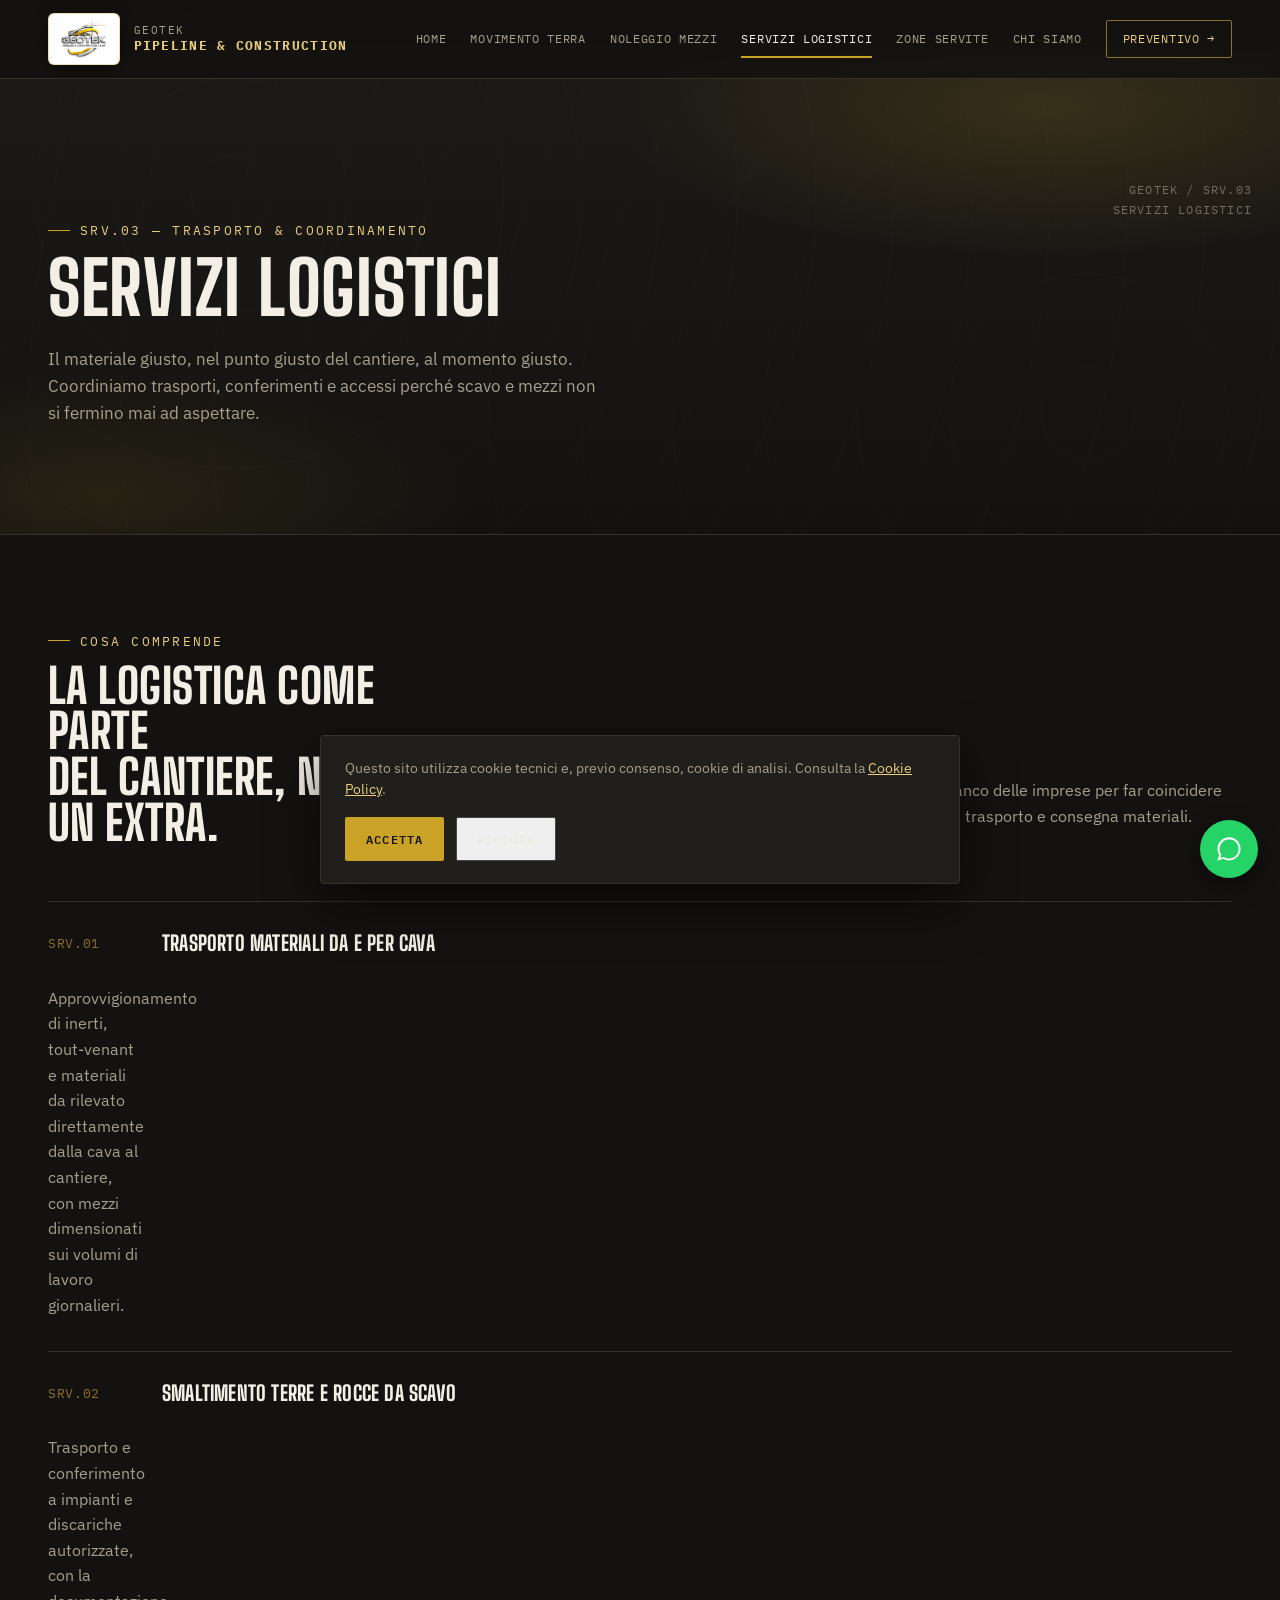
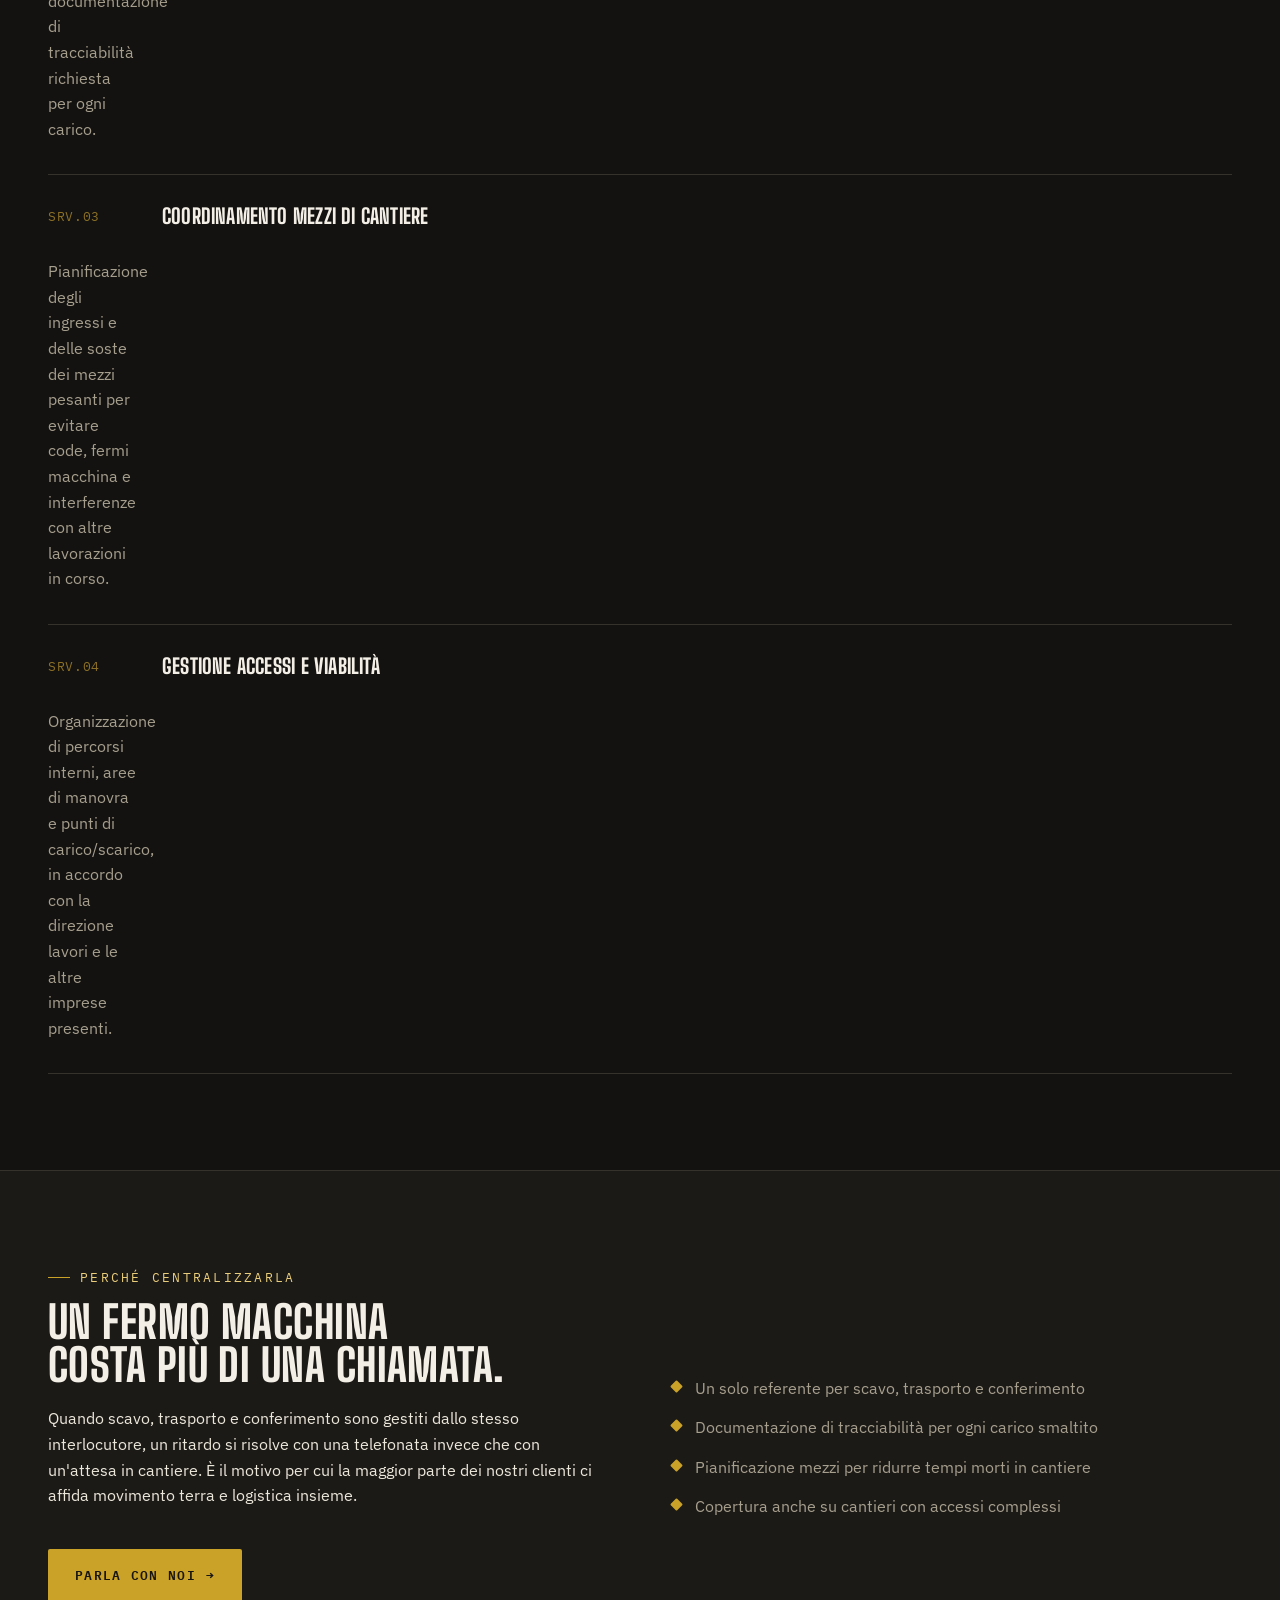
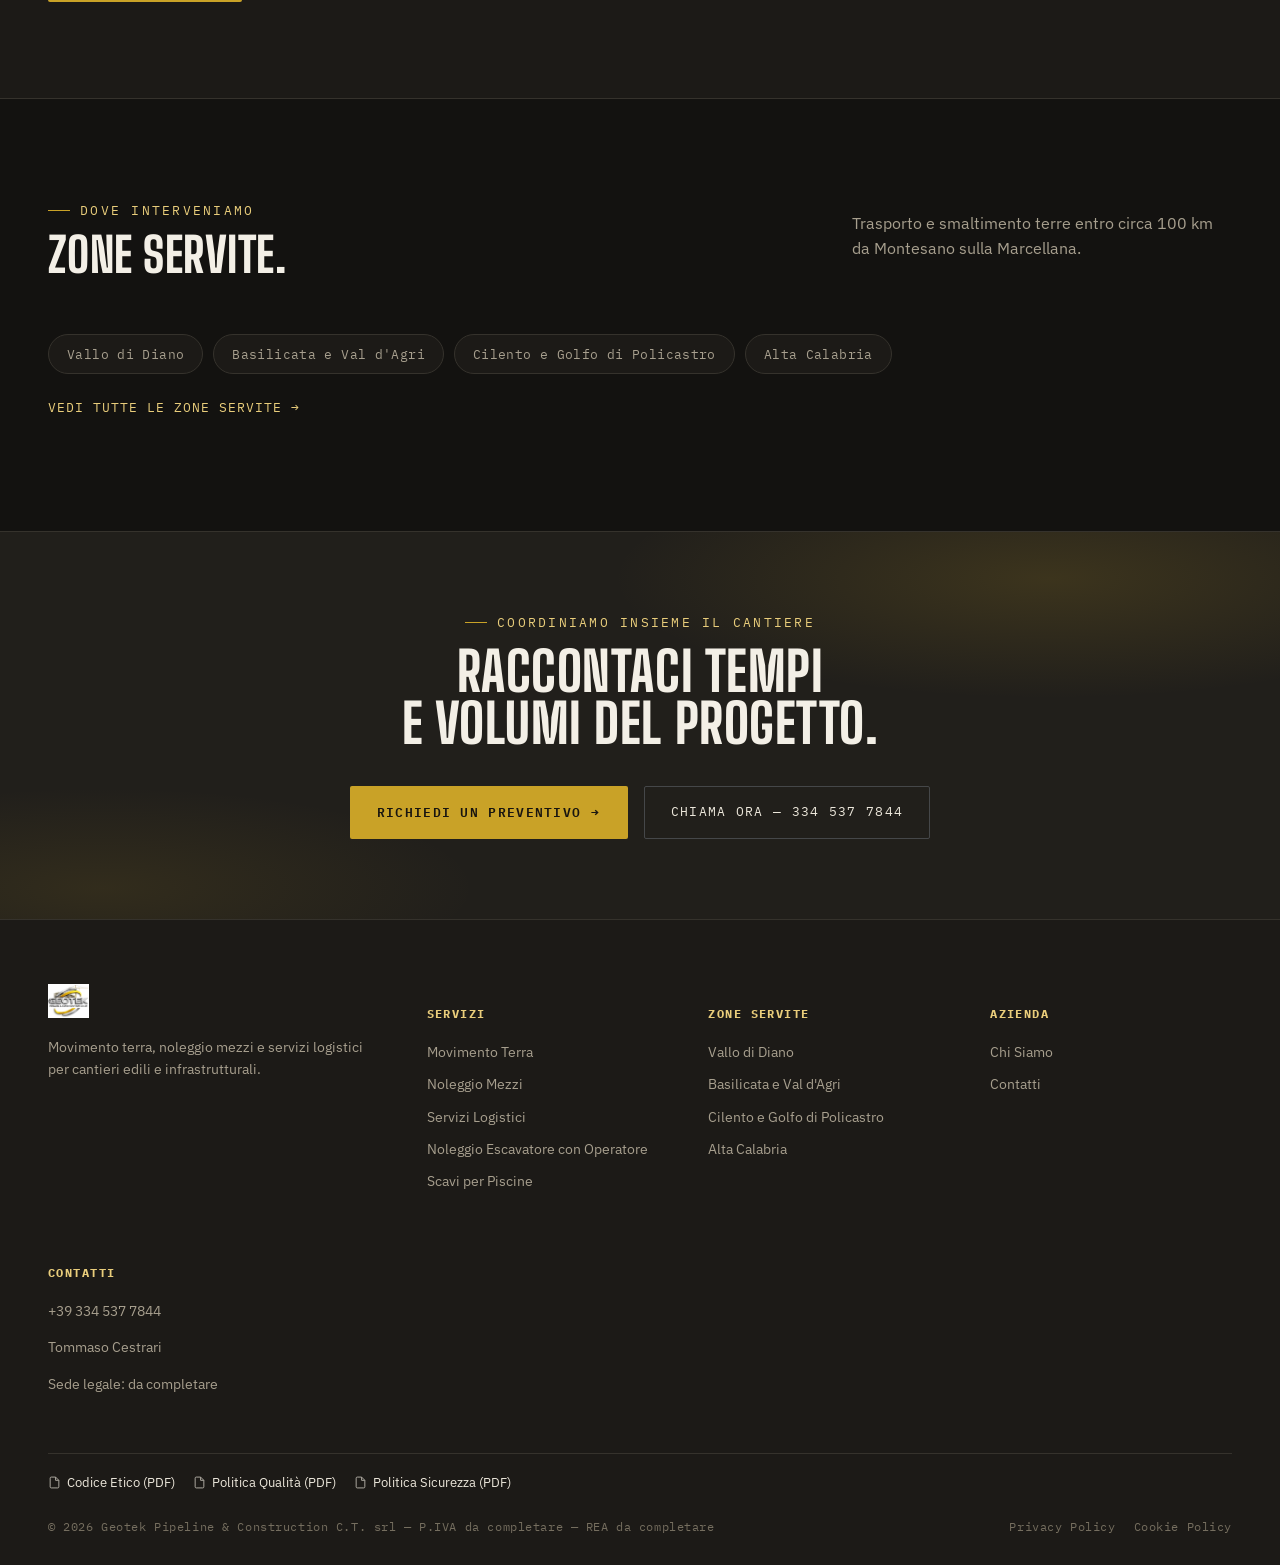
<file: servizi-logistici.html>
<!DOCTYPE html>
<html lang="it">
<head>
<meta charset="UTF-8">
<meta name="viewport" content="width=device-width, initial-scale=1.0">
<title>Servizi Logistici di Cantiere — Trasporto e Smaltimento Terre da Scavo | Geotek</title>
<meta name="description" content="Trasporto materiali da e per cava, smaltimento terre e rocce da scavo, coordinamento mezzi e accessi di cantiere. Servizio per imprese edili e general contractor.">
<link rel="canonical" href="https://www.geotekpipeline.it/servizi-logistici.html">
<meta property="og:type" content="website">
<meta property="og:title" content="Servizi Logistici di Cantiere — Trasporto e Smaltimento Terre da Scavo | Geotek">
<meta property="og:description" content="Trasporto materiali da e per cava, smaltimento terre e rocce da scavo, coordinamento mezzi e accessi di cantiere. Servizio per imprese edili e general contractor.">
<meta property="og:url" content="https://www.geotekpipeline.it/servizi-logistici.html">
<meta property="og:image" content="https://www.geotekpipeline.it/img/hero-poster.jpg">
<meta property="og:locale" content="it_IT">
<meta name="twitter:card" content="summary_large_image">
<link rel="icon" href="img/logo.png" type="image/png">
<link rel="stylesheet" href="css/style.css">
<script type="application/ld+json">
{
  "@context": "https://schema.org",
  "@graph": [
    {
      "@type": "GeneralContractor",
      "@id": "https://www.geotekpipeline.it/#organization",
      "name": "Geotek Pipeline & Construction C.T. srl",
      "telephone": "+393345377844",
      "email": "info@geotekpipeline.it",
      "url": "https://www.geotekpipeline.it",
      "image": "https://www.geotekpipeline.it/img/logo.png",
      "address": {
        "@type": "PostalAddress",
        "addressLocality": "Montesano sulla Marcellana",
        "addressRegion": "SA",
        "addressCountry": "IT"
      },
      "areaServed": [
        {
          "@type": "City",
          "name": "Montesano sulla Marcellana"
        },
        {
          "@type": "City",
          "name": "Sala Consilina"
        },
        {
          "@type": "City",
          "name": "Padula"
        },
        {
          "@type": "City",
          "name": "Polla"
        },
        {
          "@type": "City",
          "name": "Sassano"
        },
        {
          "@type": "City",
          "name": "Teggiano"
        },
        {
          "@type": "City",
          "name": "Potenza"
        },
        {
          "@type": "City",
          "name": "Lagonegro"
        },
        {
          "@type": "City",
          "name": "Lauria"
        },
        {
          "@type": "City",
          "name": "Villa d'Agri"
        },
        {
          "@type": "City",
          "name": "Marsicovetere"
        },
        {
          "@type": "City",
          "name": "Sant'Arcangelo"
        },
        {
          "@type": "City",
          "name": "Sapri"
        },
        {
          "@type": "City",
          "name": "Palinuro"
        },
        {
          "@type": "City",
          "name": "Marina di Camerota"
        },
        {
          "@type": "City",
          "name": "Vallo della Lucania"
        },
        {
          "@type": "City",
          "name": "Agropoli"
        },
        {
          "@type": "City",
          "name": "Castrovillari"
        },
        {
          "@type": "City",
          "name": "Mormanno"
        },
        {
          "@type": "City",
          "name": "Scalea"
        },
        {
          "@type": "City",
          "name": "Praia a Mare"
        }
      ]
    },
    {
      "@type": "BreadcrumbList",
      "itemListElement": [
        {
          "@type": "ListItem",
          "position": 1,
          "name": "Home",
          "item": "https://www.geotekpipeline.it/index.html"
        },
        {
          "@type": "ListItem",
          "position": 2,
          "name": "Servizi Logistici"
        }
      ]
    },
    {
      "@type": "Service",
      "name": "Servizi Logistici",
      "description": "Trasporto materiali da e per cava, smaltimento terre e rocce da scavo a impianti autorizzati, coordinamento mezzi e viabilità di cantiere.",
      "provider": {
        "@id": "https://www.geotekpipeline.it/#organization"
      },
      "areaServed": [
        {
          "@type": "City",
          "name": "Montesano sulla Marcellana"
        },
        {
          "@type": "City",
          "name": "Sala Consilina"
        },
        {
          "@type": "City",
          "name": "Padula"
        },
        {
          "@type": "City",
          "name": "Polla"
        },
        {
          "@type": "City",
          "name": "Sassano"
        },
        {
          "@type": "City",
          "name": "Teggiano"
        },
        {
          "@type": "City",
          "name": "Potenza"
        },
        {
          "@type": "City",
          "name": "Lagonegro"
        },
        {
          "@type": "City",
          "name": "Lauria"
        },
        {
          "@type": "City",
          "name": "Villa d'Agri"
        },
        {
          "@type": "City",
          "name": "Marsicovetere"
        },
        {
          "@type": "City",
          "name": "Sant'Arcangelo"
        },
        {
          "@type": "City",
          "name": "Sapri"
        },
        {
          "@type": "City",
          "name": "Palinuro"
        },
        {
          "@type": "City",
          "name": "Marina di Camerota"
        },
        {
          "@type": "City",
          "name": "Vallo della Lucania"
        },
        {
          "@type": "City",
          "name": "Agropoli"
        },
        {
          "@type": "City",
          "name": "Castrovillari"
        },
        {
          "@type": "City",
          "name": "Mormanno"
        },
        {
          "@type": "City",
          "name": "Scalea"
        },
        {
          "@type": "City",
          "name": "Praia a Mare"
        }
      ]
    }
  ]
}
</script>
</head>
<body>
<a href="#main-content" class="skip-link">Vai al contenuto</a>

<header class="site-header">
  <div class="container">
    <a href="index.html" class="brand">
      <span class="brand-plate"><img src="img/logo.png" alt="Geotek Pipeline &amp; Construction" width="120" height="38"></span>
      <span class="brand-name">GEOTEK<strong>PIPELINE &amp; CONSTRUCTION</strong></span>
    </a>
    <nav class="main-nav" id="main-nav">
      <a href="index.html">Home</a>
      <a href="movimento-terra.html">Movimento Terra</a>
      <a href="noleggio-mezzi.html">Noleggio Mezzi</a>
      <a href="servizi-logistici.html" class="active">Servizi Logistici</a>
      <a href="aree-servite.html">Zone Servite</a>
      <a href="chi-siamo.html">Chi Siamo</a>
      <a href="contatti.html" class="nav-cta">Preventivo →</a>
    </nav>
    <button class="nav-toggle" aria-label="Apri menu" aria-expanded="false" aria-controls="main-nav">☰</button>
  </div>
</header>

<nav class="breadcrumb-nav container" aria-label="breadcrumb">
  <ol>
    <li><a href="index.html">Home</a></li>
    <li aria-current="page">Servizi Logistici</li>
  </ol>
</nav>

<main id="main-content" class="page-view" style="margin-top:18px;">
<section class="page-hero atmo">
  <div class="contour-bg"></div>
  <div class="container">
    <div class="eyebrow">SRV.03 — Trasporto &amp; Coordinamento</div>
    <h1>Servizi Logistici</h1>
    <p class="lede">Il materiale giusto, nel punto giusto del cantiere, al momento giusto. Coordiniamo trasporti, conferimenti e accessi perché scavo e mezzi non si fermino mai ad aspettare.</p>
  </div>
  <div class="page-code">GEOTEK / SRV.03<br>SERVIZI LOGISTICI</div>
</section>

<section class="section-pad">
  <div class="container">
    <div class="section-head reveal">
      <div>
        <div class="eyebrow">Cosa comprende</div>
        <h2>La logistica come parte<br>del cantiere, non un extra.</h2>
      </div>
      <p>Lavoriamo a fianco delle imprese per far coincidere tempi di scavo, trasporto e consegna materiali.</p>
    </div>

    <div class="process-list reveal">
      <div class="process-item">
        <h4>Trasporto materiali da e per cava</h4>
        <p>Approvvigionamento di inerti, tout-venant e materiali da rilevato direttamente dalla cava al cantiere, con mezzi dimensionati sui volumi di lavoro giornalieri.</p>
      </div>
      <div class="process-item">
        <h4>Smaltimento terre e rocce da scavo</h4>
        <p>Trasporto e conferimento a impianti e discariche autorizzate, con la documentazione di tracciabilità richiesta per ogni carico.</p>
      </div>
      <div class="process-item">
        <h4>Coordinamento mezzi di cantiere</h4>
        <p>Pianificazione degli ingressi e delle soste dei mezzi pesanti per evitare code, fermi macchina e interferenze con altre lavorazioni in corso.</p>
      </div>
      <div class="process-item">
        <h4>Gestione accessi e viabilità</h4>
        <p>Organizzazione di percorsi interni, aree di manovra e punti di carico/scarico, in accordo con la direzione lavori e le altre imprese presenti.</p>
      </div>
    </div>
  </div>
</section>

<section class="section-pad bg-alt">
  <div class="container">
    <div class="split reveal">
      <div>
        <div class="eyebrow">Perché centralizzarla</div>
        <h2 style="margin-top:14px;font-size:clamp(2rem,4vw,2.8rem);">Un fermo macchina<br>costa più di una chiamata.</h2>
        <p class="lede" style="margin-top:20px;">Quando scavo, trasporto e conferimento sono gestiti dallo stesso interlocutore, un ritardo si risolve con una telefonata invece che con un'attesa in cantiere. È il motivo per cui la maggior parte dei nostri clienti ci affida movimento terra e logistica insieme.</p>
        <div class="hero-actions">
          <a href="contatti.html" class="btn btn-gold">Parla con noi <span class="btn-arrow">→</span></a>
        </div>
      </div>
      <div>
        <ul class="checklist">
          <li>Un solo referente per scavo, trasporto e conferimento</li>
          <li>Documentazione di tracciabilità per ogni carico smaltito</li>
          <li>Pianificazione mezzi per ridurre tempi morti in cantiere</li>
          <li>Copertura anche su cantieri con accessi complessi</li>
        </ul>
      </div>
    </div>
  </div>
</section>

<section class="section-pad">
  <div class="container">
    <div class="section-head reveal">
      <div>
        <div class="eyebrow">Dove interveniamo</div>
        <h2>Zone servite.</h2>
      </div>
      <p>Trasporto e smaltimento terre entro circa 100 km da Montesano sulla Marcellana.</p>
    </div>
    <div class="town-chips reveal">
      <span class="town-chip">Vallo di Diano</span>
      <span class="town-chip">Basilicata e Val d'Agri</span>
      <span class="town-chip">Cilento e Golfo di Policastro</span>
      <span class="town-chip">Alta Calabria</span>
    </div>
    <p style="margin-top:20px;"><a href="aree-servite.html" class="service-link">Vedi tutte le zone servite →</a></p>
  </div>
</section>

<section class="cta-band atmo reveal">
  <div class="container">
    <div class="eyebrow" style="justify-content:center;">Coordiniamo insieme il cantiere</div>
    <h2>Raccontaci tempi<br>e volumi del progetto.</h2>
    <div class="hero-actions">
      <a href="contatti.html" class="btn btn-gold">Richiedi un preventivo <span class="btn-arrow">→</span></a>
      <a href="tel:+393345377844" class="btn btn-outline">Chiama ora — 334 537 7844</a>
    </div>
  </div>
</section>
</main>

<footer>
  <div class="container">
    <div class="footer-grid">
      <div class="footer-col">
        <div class="footer-brand"><img src="img/logo.png" alt="Geotek Pipeline &amp; Construction" style="height:34px;width:auto;"></div>
        <p>Movimento terra, noleggio mezzi e servizi logistici per cantieri edili e infrastrutturali.</p>
      </div>
      <div class="footer-col">
        <h5>Servizi</h5>
        <a href="movimento-terra.html">Movimento Terra</a>
        <a href="noleggio-mezzi.html">Noleggio Mezzi</a>
        <a href="servizi-logistici.html">Servizi Logistici</a>
        <a href="noleggio-escavatore-con-operatore.html">Noleggio Escavatore con Operatore</a>
        <a href="scavi-per-piscine.html">Scavi per Piscine</a>
      </div>
      <div class="footer-col">
        <h5>Zone Servite</h5>
        <a href="zona-vallo-di-diano.html">Vallo di Diano</a>
        <a href="zona-basilicata-val-agri.html">Basilicata e Val d'Agri</a>
        <a href="zona-cilento-golfo-di-policastro.html">Cilento e Golfo di Policastro</a>
        <a href="zona-alta-calabria.html">Alta Calabria</a>
      </div>
      <div class="footer-col">
        <h5>Azienda</h5>
        <a href="chi-siamo.html">Chi Siamo</a>
        <a href="contatti.html">Contatti</a>
      </div>
      <div class="footer-col">
        <h5>Contatti</h5>
        <a href="tel:+393345377844">+39 334 537 7844</a>
        <p>Tommaso Cestrari</p>
        <p>Sede legale: da completare</p>
      </div>
    </div>
    <div class="footer-policies">
      <a href="#"><svg viewBox="0 0 24 24" fill="none" stroke="currentColor" stroke-width="1.8"><path d="M14 2H6a2 2 0 0 0-2 2v16a2 2 0 0 0 2 2h12a2 2 0 0 0 2-2V8z"/><path d="M14 2v6h6"/></svg>Codice Etico (PDF)</a>
      <a href="#"><svg viewBox="0 0 24 24" fill="none" stroke="currentColor" stroke-width="1.8"><path d="M14 2H6a2 2 0 0 0-2 2v16a2 2 0 0 0 2 2h12a2 2 0 0 0 2-2V8z"/><path d="M14 2v6h6"/></svg>Politica Qualità (PDF)</a>
      <a href="#"><svg viewBox="0 0 24 24" fill="none" stroke="currentColor" stroke-width="1.8"><path d="M14 2H6a2 2 0 0 0-2 2v16a2 2 0 0 0 2 2h12a2 2 0 0 0 2-2V8z"/><path d="M14 2v6h6"/></svg>Politica Sicurezza (PDF)</a>
    </div>
    <div class="footer-bottom">
      <span>© <span id="year"></span> Geotek Pipeline &amp; Construction C.T. srl — P.IVA da completare — REA da completare</span>
      <span class="footer-legal">
        <a href="privacy.html">Privacy Policy</a>
        <a href="cookie.html">Cookie Policy</a>
      </span>
    </div>
  </div>
</footer>

<a href="https://wa.me/393345377844" target="_blank" rel="noopener" class="wa-float" aria-label="Scrivi su WhatsApp">
  <svg viewBox="0 0 24 24"><path d="M12.04 2C6.58 2 2.13 6.45 2.13 11.91c0 1.87.5 3.62 1.44 5.13L2 22l5.11-1.55a9.85 9.85 0 0 0 4.93 1.32h.01c5.46 0 9.9-4.45 9.9-9.91 0-2.64-1.03-5.13-2.9-6.99A9.82 9.82 0 0 0 12.04 2zm0 1.67c2.19 0 4.25.85 5.8 2.4a8.2 8.2 0 0 1 2.42 5.84c0 4.55-3.71 8.25-8.25 8.25a8.2 8.2 0 0 1-4.19-1.15l-.3-.18-3.03.92.93-2.95-.2-.31a8.17 8.17 0 0 1-1.28-4.4c0-4.55 3.71-8.25 8.25-8.42z"/></svg>
</a>

<div class="cookie-banner" id="cookie-banner" role="dialog" aria-label="Preferenze cookie">
  <p>Questo sito utilizza cookie tecnici e, previo consenso, cookie di analisi. Consulta la <a href="cookie.html">Cookie Policy</a>.</p>
  <div class="cookie-actions">
    <button type="button" class="btn btn-gold" id="cookie-accept">Accetta</button>
    <button type="button" class="btn btn-outline" id="cookie-reject">Rifiuta</button>
  </div>
</div>

<script src="js/main.js"></script>
</body>
</html>
</file>
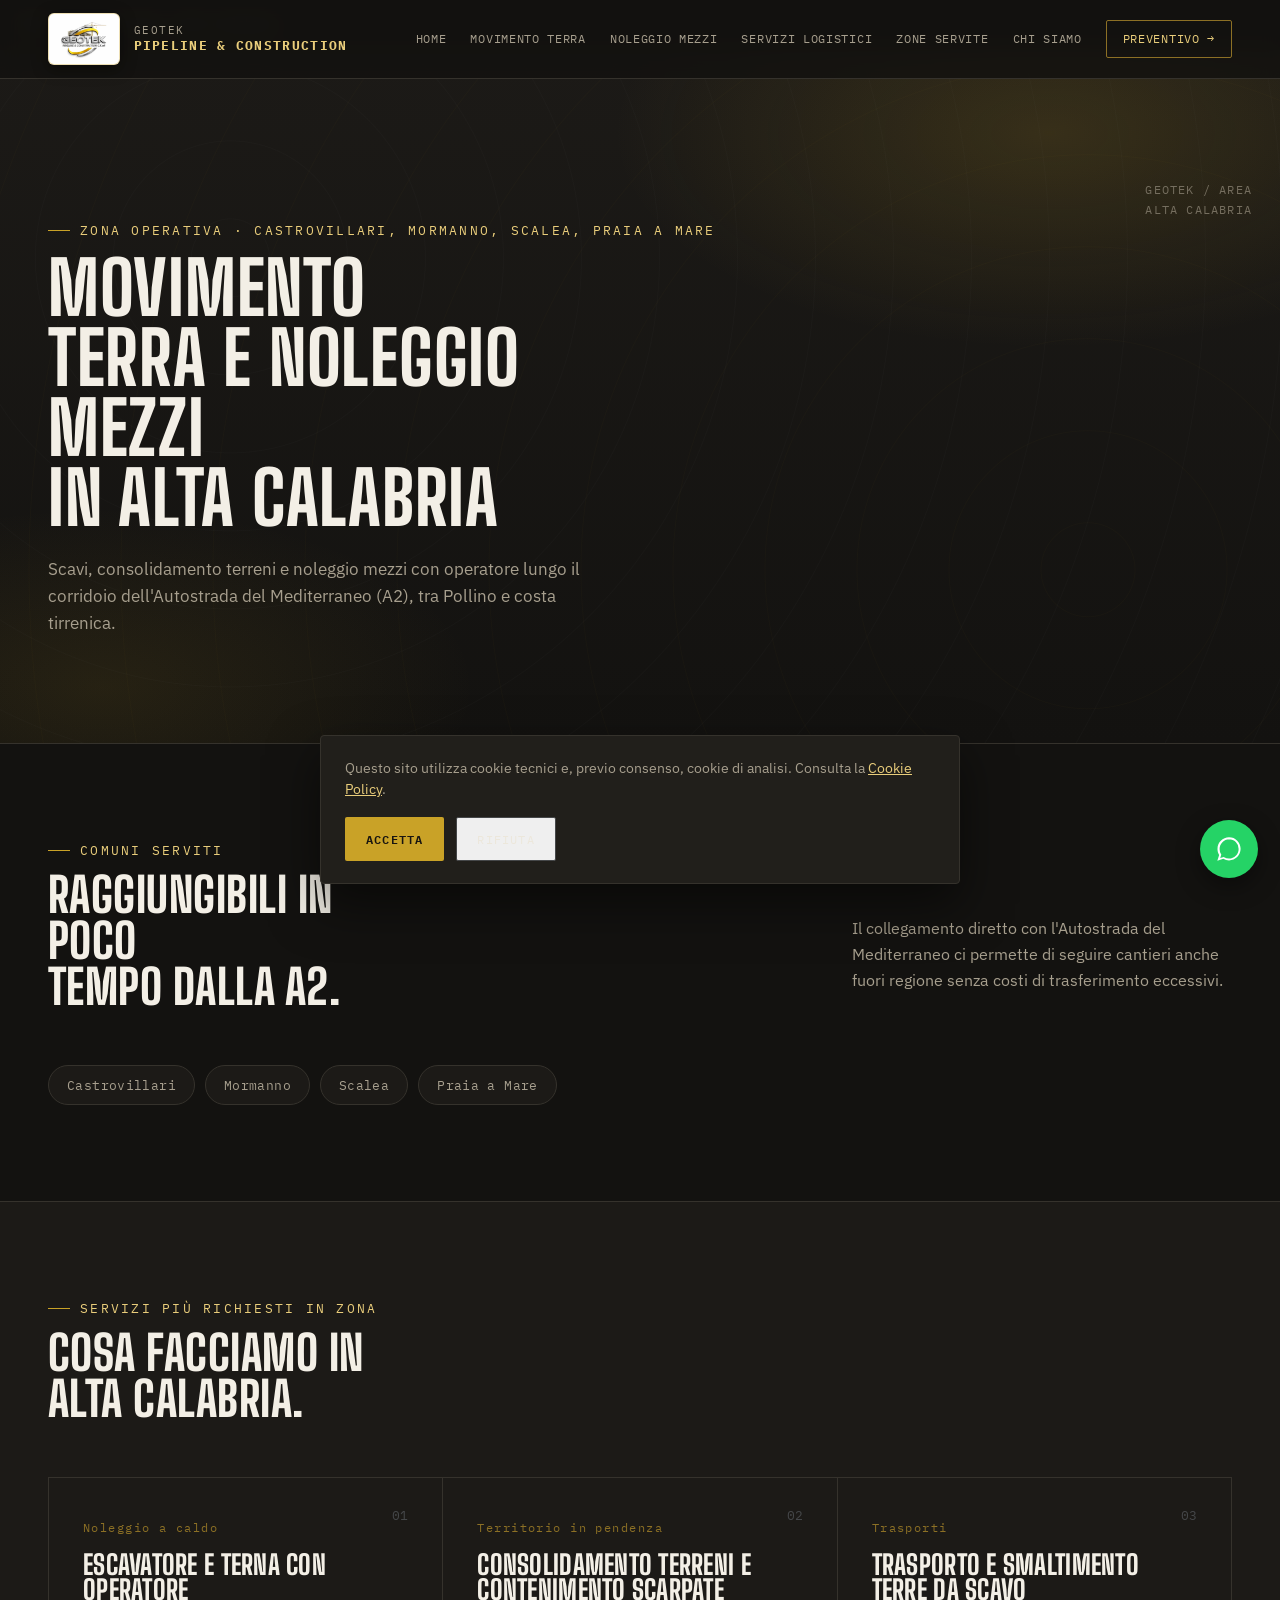
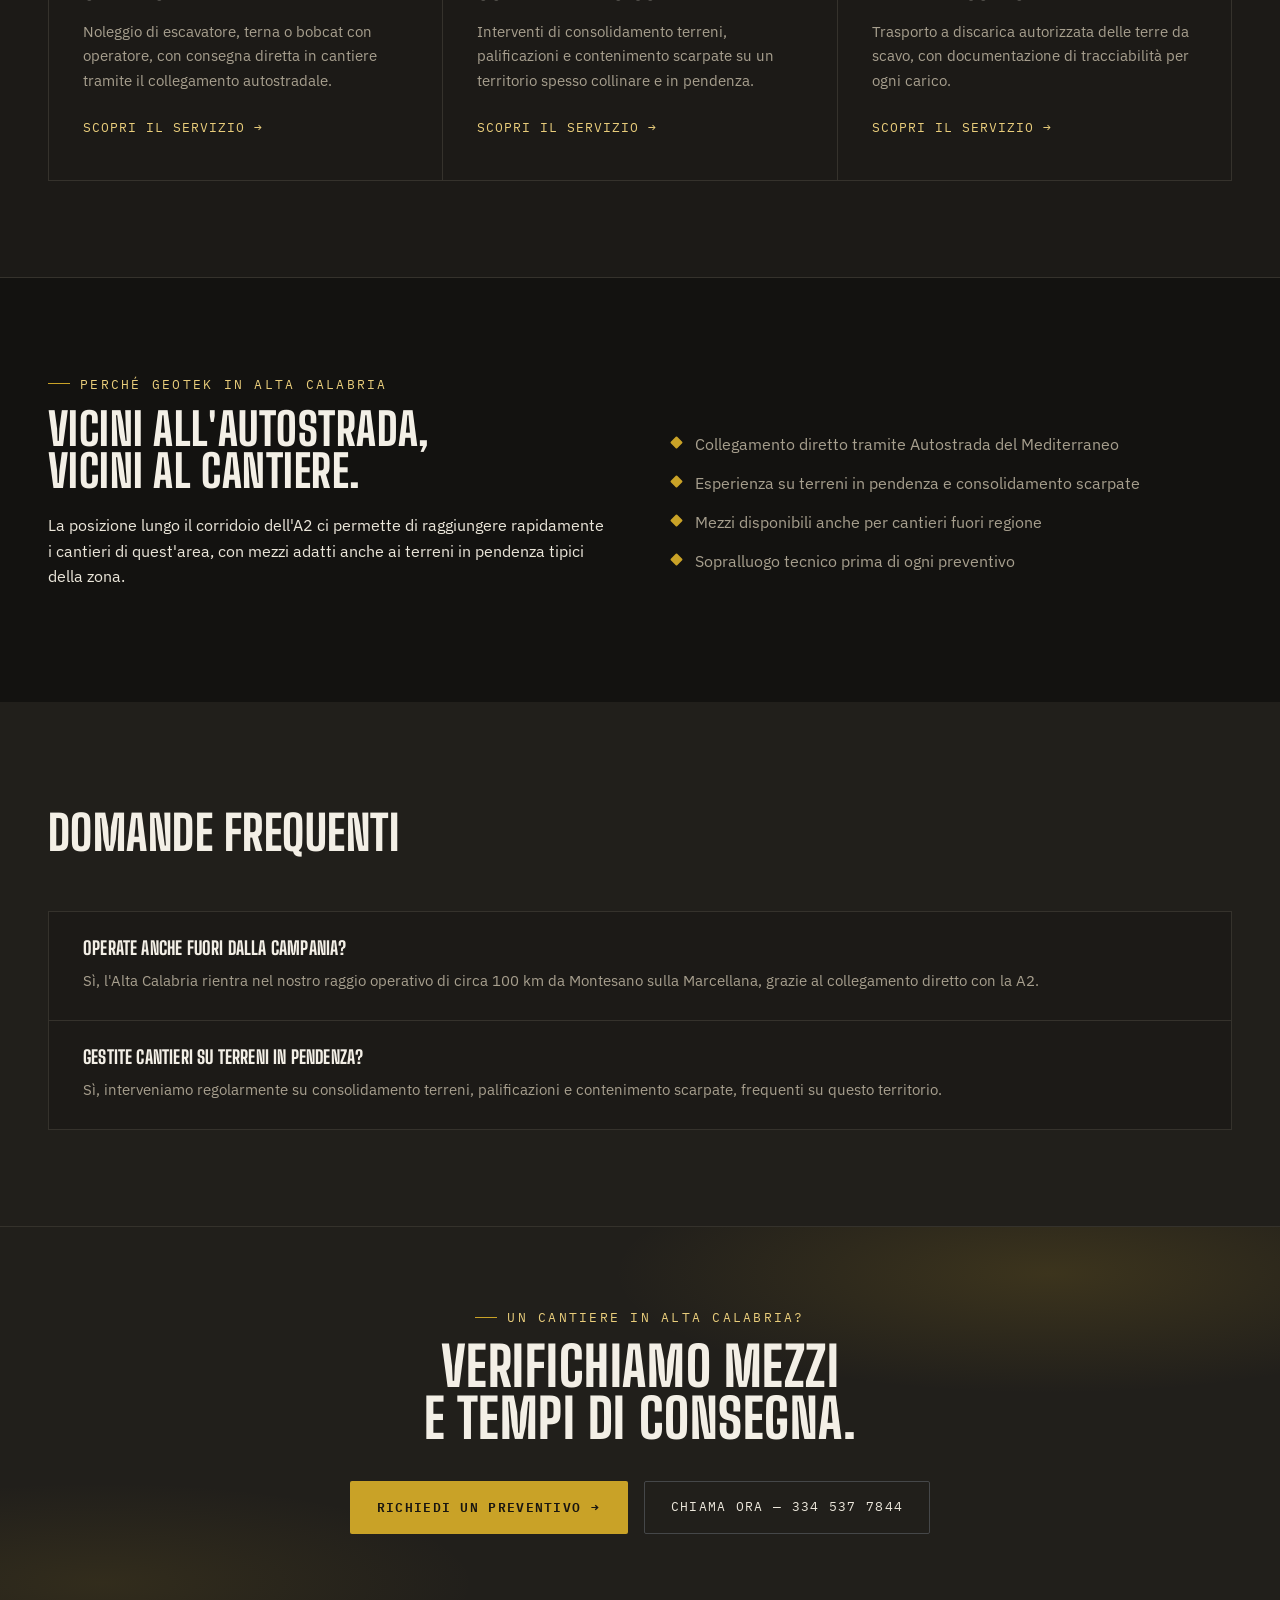
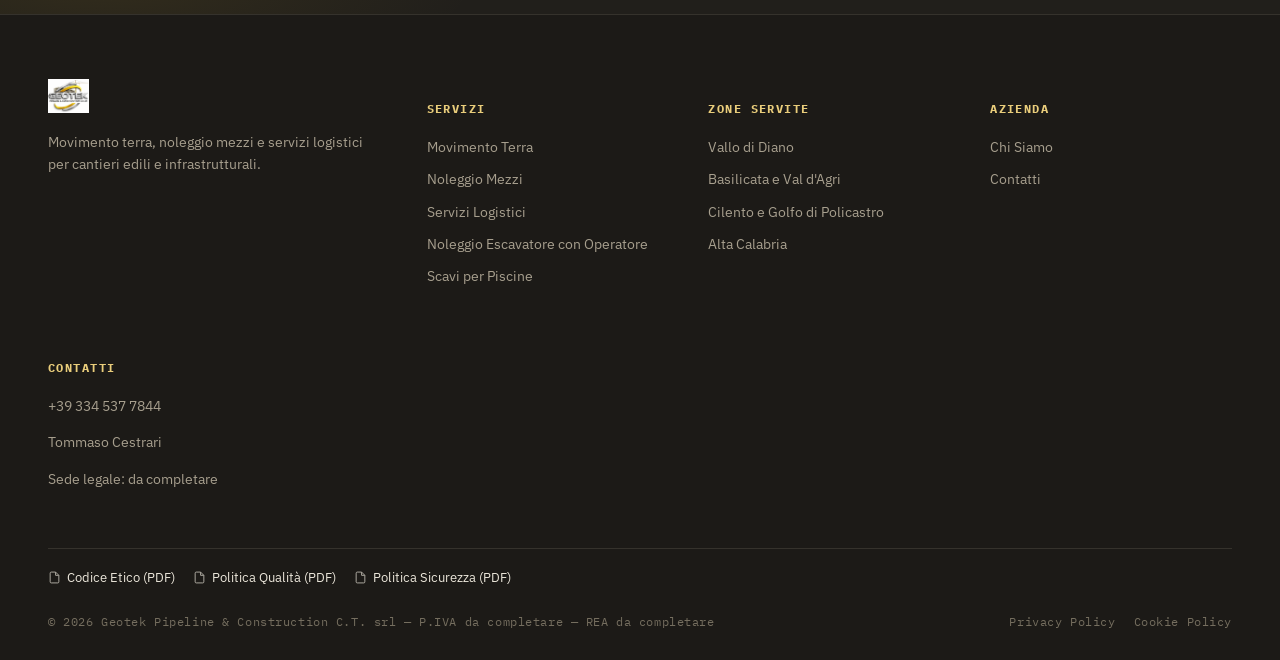
<file: zona-alta-calabria.html>
<!DOCTYPE html>
<html lang="it">
<head>
<meta charset="UTF-8">
<meta name="viewport" content="width=device-width, initial-scale=1.0">
<title>Movimento Terra e Noleggio Mezzi in Alta Calabria | Geotek</title>
<meta name="description" content="Scavi, consolidamento terreni e noleggio escavatore con operatore in Alta Calabria: Castrovillari, Mormanno, Scalea, Praia a Mare.">
<link rel="canonical" href="https://www.geotekpipeline.it/zona-alta-calabria.html">
<meta property="og:type" content="website">
<meta property="og:title" content="Movimento Terra e Noleggio Mezzi in Alta Calabria | Geotek">
<meta property="og:description" content="Scavi, consolidamento terreni e noleggio escavatore con operatore in Alta Calabria: Castrovillari, Mormanno, Scalea, Praia a Mare.">
<meta property="og:url" content="https://www.geotekpipeline.it/zona-alta-calabria.html">
<meta property="og:image" content="https://www.geotekpipeline.it/img/hero-poster.jpg">
<meta property="og:locale" content="it_IT">
<meta name="twitter:card" content="summary_large_image">
<link rel="icon" href="img/logo.png" type="image/png">
<link rel="stylesheet" href="css/style.css">
<script type="application/ld+json">
{
  "@context": "https://schema.org",
  "@graph": [
    {
      "@type": "GeneralContractor",
      "@id": "https://www.geotekpipeline.it/#organization",
      "name": "Geotek Pipeline & Construction C.T. srl",
      "telephone": "+393345377844",
      "email": "info@geotekpipeline.it",
      "url": "https://www.geotekpipeline.it",
      "image": "https://www.geotekpipeline.it/img/logo.png",
      "address": {
        "@type": "PostalAddress",
        "addressLocality": "Montesano sulla Marcellana",
        "addressRegion": "SA",
        "addressCountry": "IT"
      },
      "areaServed": [
        {
          "@type": "City",
          "name": "Montesano sulla Marcellana"
        },
        {
          "@type": "City",
          "name": "Sala Consilina"
        },
        {
          "@type": "City",
          "name": "Padula"
        },
        {
          "@type": "City",
          "name": "Polla"
        },
        {
          "@type": "City",
          "name": "Sassano"
        },
        {
          "@type": "City",
          "name": "Teggiano"
        },
        {
          "@type": "City",
          "name": "Potenza"
        },
        {
          "@type": "City",
          "name": "Lagonegro"
        },
        {
          "@type": "City",
          "name": "Lauria"
        },
        {
          "@type": "City",
          "name": "Villa d'Agri"
        },
        {
          "@type": "City",
          "name": "Marsicovetere"
        },
        {
          "@type": "City",
          "name": "Sant'Arcangelo"
        },
        {
          "@type": "City",
          "name": "Sapri"
        },
        {
          "@type": "City",
          "name": "Palinuro"
        },
        {
          "@type": "City",
          "name": "Marina di Camerota"
        },
        {
          "@type": "City",
          "name": "Vallo della Lucania"
        },
        {
          "@type": "City",
          "name": "Agropoli"
        },
        {
          "@type": "City",
          "name": "Castrovillari"
        },
        {
          "@type": "City",
          "name": "Mormanno"
        },
        {
          "@type": "City",
          "name": "Scalea"
        },
        {
          "@type": "City",
          "name": "Praia a Mare"
        }
      ]
    },
    {
      "@type": "BreadcrumbList",
      "itemListElement": [
        {
          "@type": "ListItem",
          "position": 1,
          "name": "Home",
          "item": "https://www.geotekpipeline.it/index.html"
        },
        {
          "@type": "ListItem",
          "position": 2,
          "name": "Zone Servite",
          "item": "https://www.geotekpipeline.it/aree-servite.html"
        },
        {
          "@type": "ListItem",
          "position": 3,
          "name": "Alta Calabria"
        }
      ]
    },
    {
      "@type": "Service",
      "name": "Movimento Terra e Noleggio Mezzi in Alta Calabria",
      "description": "Scavi, consolidamento terreni, contenimento scarpate e noleggio mezzi con operatore lungo il corridoio dell'A2 in Alta Calabria.",
      "provider": {
        "@id": "https://www.geotekpipeline.it/#organization"
      },
      "areaServed": [
        {
          "@type": "City",
          "name": "Castrovillari"
        },
        {
          "@type": "City",
          "name": "Mormanno"
        },
        {
          "@type": "City",
          "name": "Scalea"
        },
        {
          "@type": "City",
          "name": "Praia a Mare"
        }
      ]
    },
    {
      "@type": "FAQPage",
      "mainEntity": [
        {
          "@type": "Question",
          "name": "Operate anche fuori dalla Campania?",
          "acceptedAnswer": {
            "@type": "Answer",
            "text": "Sì, l'Alta Calabria rientra nel nostro raggio operativo di circa 100 km da Montesano sulla Marcellana, grazie al collegamento diretto con la A2."
          }
        },
        {
          "@type": "Question",
          "name": "Gestite cantieri su terreni in pendenza?",
          "acceptedAnswer": {
            "@type": "Answer",
            "text": "Sì, interveniamo regolarmente su consolidamento terreni, palificazioni e contenimento scarpate, frequenti su questo territorio."
          }
        }
      ]
    }
  ]
}
</script>
</head>
<body>
<a href="#main-content" class="skip-link">Vai al contenuto</a>

<header class="site-header">
  <div class="container">
    <a href="index.html" class="brand">
      <span class="brand-plate"><img src="img/logo.png" alt="Geotek Pipeline &amp; Construction" width="120" height="38"></span>
      <span class="brand-name">GEOTEK<strong>PIPELINE &amp; CONSTRUCTION</strong></span>
    </a>
    <nav class="main-nav" id="main-nav">
      <a href="index.html">Home</a>
      <a href="movimento-terra.html">Movimento Terra</a>
      <a href="noleggio-mezzi.html">Noleggio Mezzi</a>
      <a href="servizi-logistici.html">Servizi Logistici</a>
      <a href="aree-servite.html">Zone Servite</a>
      <a href="chi-siamo.html">Chi Siamo</a>
      <a href="contatti.html" class="nav-cta">Preventivo →</a>
    </nav>
    <button class="nav-toggle" aria-label="Apri menu" aria-expanded="false" aria-controls="main-nav">☰</button>
  </div>
</header>

<nav class="breadcrumb-nav container" aria-label="breadcrumb">
  <ol>
    <li><a href="index.html">Home</a></li>
    <li><a href="aree-servite.html">Zone Servite</a></li>
    <li aria-current="page">Alta Calabria</li>
  </ol>
</nav>

<main id="main-content" class="page-view" style="margin-top:18px;">
<section class="page-hero atmo">
  <div class="contour-bg"></div>
  <div class="container">
    <div class="eyebrow">Zona operativa · Castrovillari, Mormanno, Scalea, Praia a Mare</div>
    <h1>Movimento Terra e Noleggio Mezzi<br>in Alta Calabria</h1>
    <p class="lede">Scavi, consolidamento terreni e noleggio mezzi con operatore lungo il corridoio dell'Autostrada del Mediterraneo (A2), tra Pollino e costa tirrenica.</p>
  </div>
  <div class="page-code">GEOTEK / AREA<br>ALTA CALABRIA</div>
</section>

<section class="section-pad">
  <div class="container">
    <div class="section-head reveal">
      <div>
        <div class="eyebrow">Comuni serviti</div>
        <h2>Raggiungibili in poco<br>tempo dalla A2.</h2>
      </div>
      <p>Il collegamento diretto con l'Autostrada del Mediterraneo ci permette di seguire cantieri anche fuori regione senza costi di trasferimento eccessivi.</p>
    </div>
    <div class="town-chips reveal">
      <span class="town-chip">Castrovillari</span>
      <span class="town-chip">Mormanno</span>
      <span class="town-chip">Scalea</span>
      <span class="town-chip">Praia a Mare</span>
    </div>
  </div>
</section>

<section class="section-pad bg-alt">
  <div class="container">
    <div class="section-head reveal">
      <div>
        <div class="eyebrow">Servizi più richiesti in zona</div>
        <h2>Cosa facciamo in<br>Alta Calabria.</h2>
      </div>
    </div>
  </div>
  <div class="container">
    <div class="grid-3 reveal">
      <div class="service-card">
        <span class="num">01</span>
        <div class="service-tag">Noleggio a caldo</div>
        <h3>Escavatore e terna con operatore</h3>
        <p>Noleggio di escavatore, terna o bobcat con operatore, con consegna diretta in cantiere tramite il collegamento autostradale.</p>
        <a href="noleggio-escavatore-con-operatore.html" class="service-link">Scopri il servizio →</a>
      </div>
      <div class="service-card">
        <span class="num">02</span>
        <div class="service-tag">Territorio in pendenza</div>
        <h3>Consolidamento terreni e contenimento scarpate</h3>
        <p>Interventi di consolidamento terreni, palificazioni e contenimento scarpate su un territorio spesso collinare e in pendenza.</p>
        <a href="movimento-terra.html" class="service-link">Scopri il servizio →</a>
      </div>
      <div class="service-card">
        <span class="num">03</span>
        <div class="service-tag">Trasporti</div>
        <h3>Trasporto e smaltimento terre da scavo</h3>
        <p>Trasporto a discarica autorizzata delle terre da scavo, con documentazione di tracciabilità per ogni carico.</p>
        <a href="servizi-logistici.html" class="service-link">Scopri il servizio →</a>
      </div>
    </div>
  </div>
</section>

<section class="section-pad">
  <div class="container">
    <div class="split reveal">
      <div>
        <div class="eyebrow">Perché Geotek in Alta Calabria</div>
        <h2 style="margin-top:14px;font-size:clamp(2rem,4vw,2.8rem);">Vicini all'autostrada,<br>vicini al cantiere.</h2>
        <p class="lede" style="margin-top:20px;">La posizione lungo il corridoio dell'A2 ci permette di raggiungere rapidamente i cantieri di quest'area, con mezzi adatti anche ai terreni in pendenza tipici della zona.</p>
      </div>
      <div>
        <ul class="checklist">
          <li>Collegamento diretto tramite Autostrada del Mediterraneo</li>
          <li>Esperienza su terreni in pendenza e consolidamento scarpate</li>
          <li>Mezzi disponibili anche per cantieri fuori regione</li>
          <li>Sopralluogo tecnico prima di ogni preventivo</li>
        </ul>
      </div>
    </div>
  </div>
</section>

<section class="section-pad bg-panel">
  <div class="container">
    <div class="section-head reveal">
      <div><h2>Domande frequenti</h2></div>
    </div>
    <div class="faq-list reveal">
      <div class="faq-item">
        <h3>Operate anche fuori dalla Campania?</h3>
        <p>Sì, l'Alta Calabria rientra nel nostro raggio operativo di circa 100 km da Montesano sulla Marcellana, grazie al collegamento diretto con la A2.</p>
      </div>
      <div class="faq-item">
        <h3>Gestite cantieri su terreni in pendenza?</h3>
        <p>Sì, interveniamo regolarmente su consolidamento terreni, palificazioni e contenimento scarpate, frequenti su questo territorio.</p>
      </div>
    </div>
  </div>
</section>

<section class="cta-band atmo reveal">
  <div class="container">
    <div class="eyebrow" style="justify-content:center;">Un cantiere in Alta Calabria?</div>
    <h2>Verifichiamo mezzi<br>e tempi di consegna.</h2>
    <div class="hero-actions">
      <a href="contatti.html" class="btn btn-gold">Richiedi un preventivo <span class="btn-arrow">→</span></a>
      <a href="tel:+393345377844" class="btn btn-outline">Chiama ora — 334 537 7844</a>
    </div>
  </div>
</section>

</main>

<footer>
  <div class="container">
    <div class="footer-grid">
      <div class="footer-col">
        <div class="footer-brand"><img src="img/logo.png" alt="Geotek Pipeline &amp; Construction" style="height:34px;width:auto;"></div>
        <p>Movimento terra, noleggio mezzi e servizi logistici per cantieri edili e infrastrutturali.</p>
      </div>
      <div class="footer-col">
        <h5>Servizi</h5>
        <a href="movimento-terra.html">Movimento Terra</a>
        <a href="noleggio-mezzi.html">Noleggio Mezzi</a>
        <a href="servizi-logistici.html">Servizi Logistici</a>
        <a href="noleggio-escavatore-con-operatore.html">Noleggio Escavatore con Operatore</a>
        <a href="scavi-per-piscine.html">Scavi per Piscine</a>
      </div>
      <div class="footer-col">
        <h5>Zone Servite</h5>
        <a href="zona-vallo-di-diano.html">Vallo di Diano</a>
        <a href="zona-basilicata-val-agri.html">Basilicata e Val d'Agri</a>
        <a href="zona-cilento-golfo-di-policastro.html">Cilento e Golfo di Policastro</a>
        <a href="zona-alta-calabria.html">Alta Calabria</a>
      </div>
      <div class="footer-col">
        <h5>Azienda</h5>
        <a href="chi-siamo.html">Chi Siamo</a>
        <a href="contatti.html">Contatti</a>
      </div>
      <div class="footer-col">
        <h5>Contatti</h5>
        <a href="tel:+393345377844">+39 334 537 7844</a>
        <p>Tommaso Cestrari</p>
        <p>Sede legale: da completare</p>
      </div>
    </div>
    <div class="footer-policies">
      <a href="#"><svg viewBox="0 0 24 24" fill="none" stroke="currentColor" stroke-width="1.8"><path d="M14 2H6a2 2 0 0 0-2 2v16a2 2 0 0 0 2 2h12a2 2 0 0 0 2-2V8z"/><path d="M14 2v6h6"/></svg>Codice Etico (PDF)</a>
      <a href="#"><svg viewBox="0 0 24 24" fill="none" stroke="currentColor" stroke-width="1.8"><path d="M14 2H6a2 2 0 0 0-2 2v16a2 2 0 0 0 2 2h12a2 2 0 0 0 2-2V8z"/><path d="M14 2v6h6"/></svg>Politica Qualità (PDF)</a>
      <a href="#"><svg viewBox="0 0 24 24" fill="none" stroke="currentColor" stroke-width="1.8"><path d="M14 2H6a2 2 0 0 0-2 2v16a2 2 0 0 0 2 2h12a2 2 0 0 0 2-2V8z"/><path d="M14 2v6h6"/></svg>Politica Sicurezza (PDF)</a>
    </div>
    <div class="footer-bottom">
      <span>© <span id="year"></span> Geotek Pipeline &amp; Construction C.T. srl — P.IVA da completare — REA da completare</span>
      <span class="footer-legal">
        <a href="privacy.html">Privacy Policy</a>
        <a href="cookie.html">Cookie Policy</a>
      </span>
    </div>
  </div>
</footer>

<a href="https://wa.me/393345377844" target="_blank" rel="noopener" class="wa-float" aria-label="Scrivi su WhatsApp">
  <svg viewBox="0 0 24 24"><path d="M12.04 2C6.58 2 2.13 6.45 2.13 11.91c0 1.87.5 3.62 1.44 5.13L2 22l5.11-1.55a9.85 9.85 0 0 0 4.93 1.32h.01c5.46 0 9.9-4.45 9.9-9.91 0-2.64-1.03-5.13-2.9-6.99A9.82 9.82 0 0 0 12.04 2zm0 1.67c2.19 0 4.25.85 5.8 2.4a8.2 8.2 0 0 1 2.42 5.84c0 4.55-3.71 8.25-8.25 8.25a8.2 8.2 0 0 1-4.19-1.15l-.3-.18-3.03.92.93-2.95-.2-.31a8.17 8.17 0 0 1-1.28-4.4c0-4.55 3.71-8.25 8.25-8.42z"/></svg>
</a>

<div class="cookie-banner" id="cookie-banner" role="dialog" aria-label="Preferenze cookie">
  <p>Questo sito utilizza cookie tecnici e, previo consenso, cookie di analisi. Consulta la <a href="cookie.html">Cookie Policy</a>.</p>
  <div class="cookie-actions">
    <button type="button" class="btn btn-gold" id="cookie-accept">Accetta</button>
    <button type="button" class="btn btn-outline" id="cookie-reject">Rifiuta</button>
  </div>
</div>

<script src="js/main.js"></script>
</body>
</html>
</file>
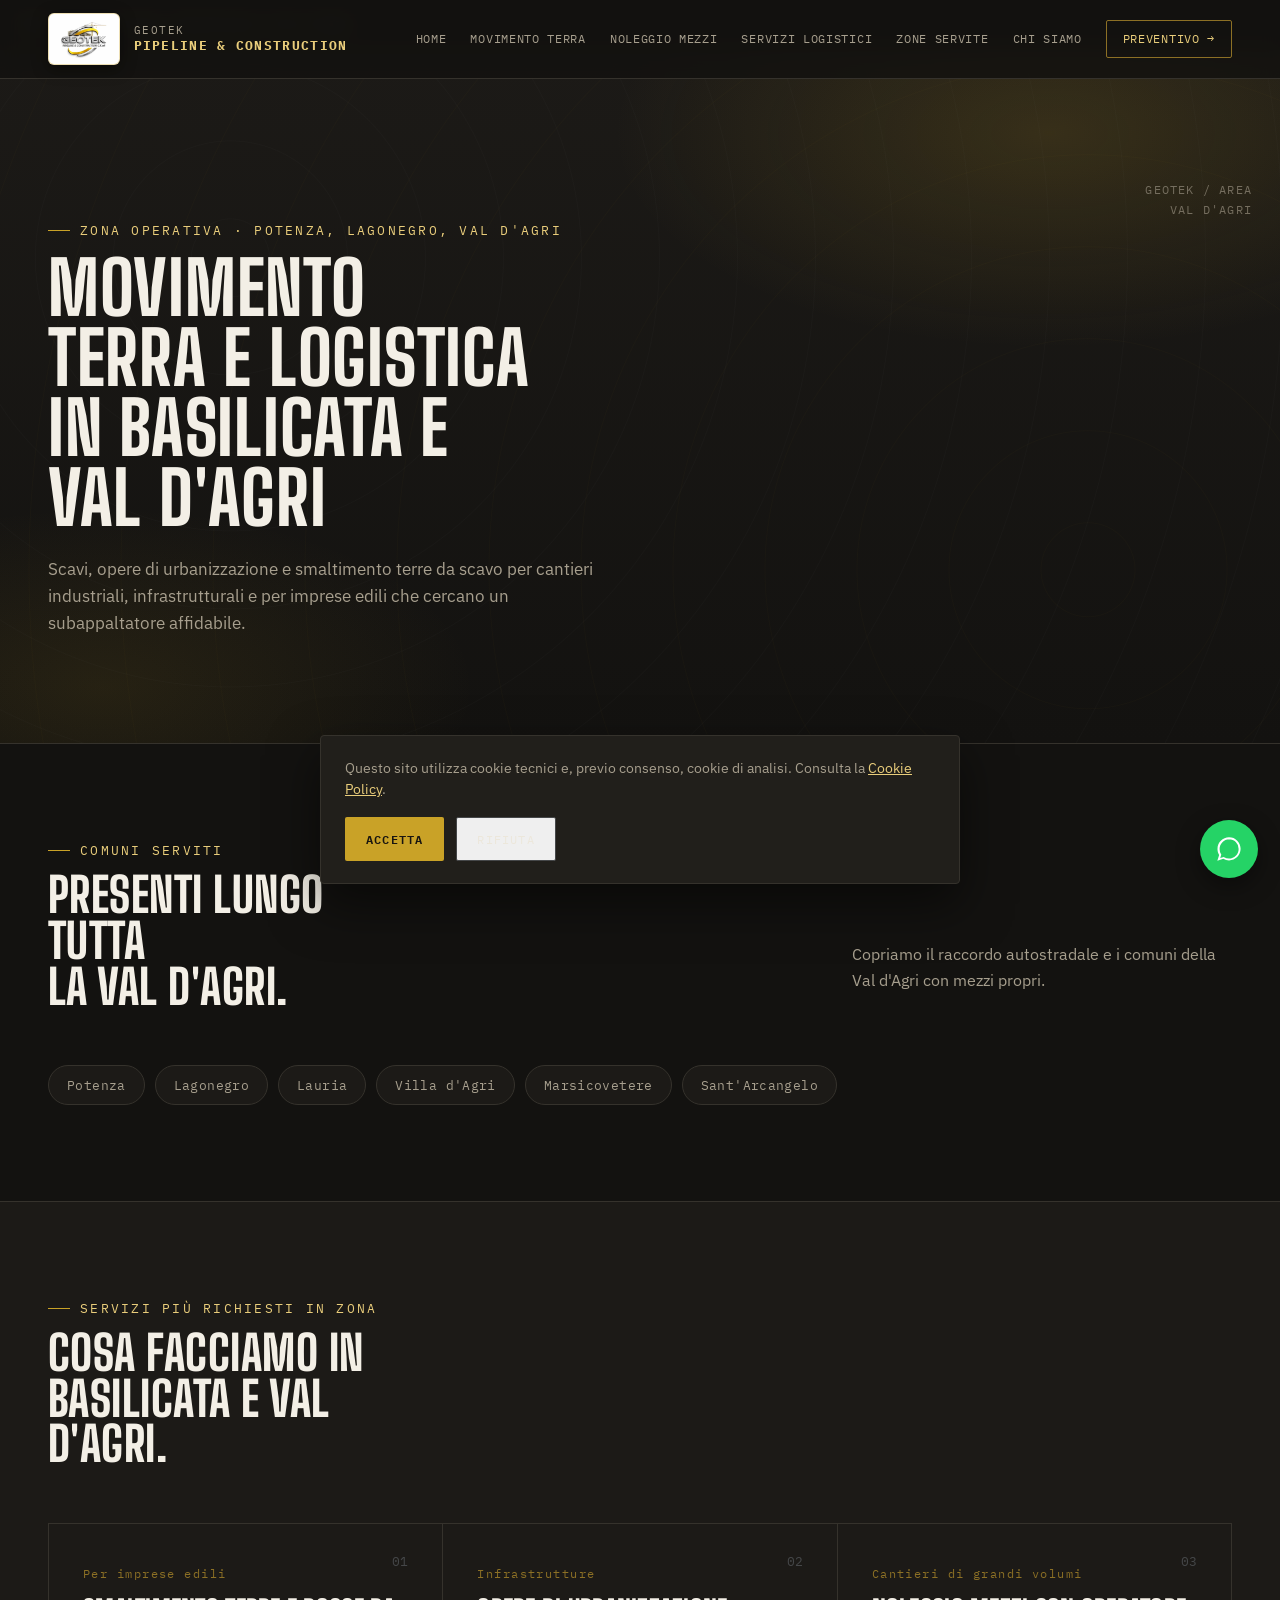
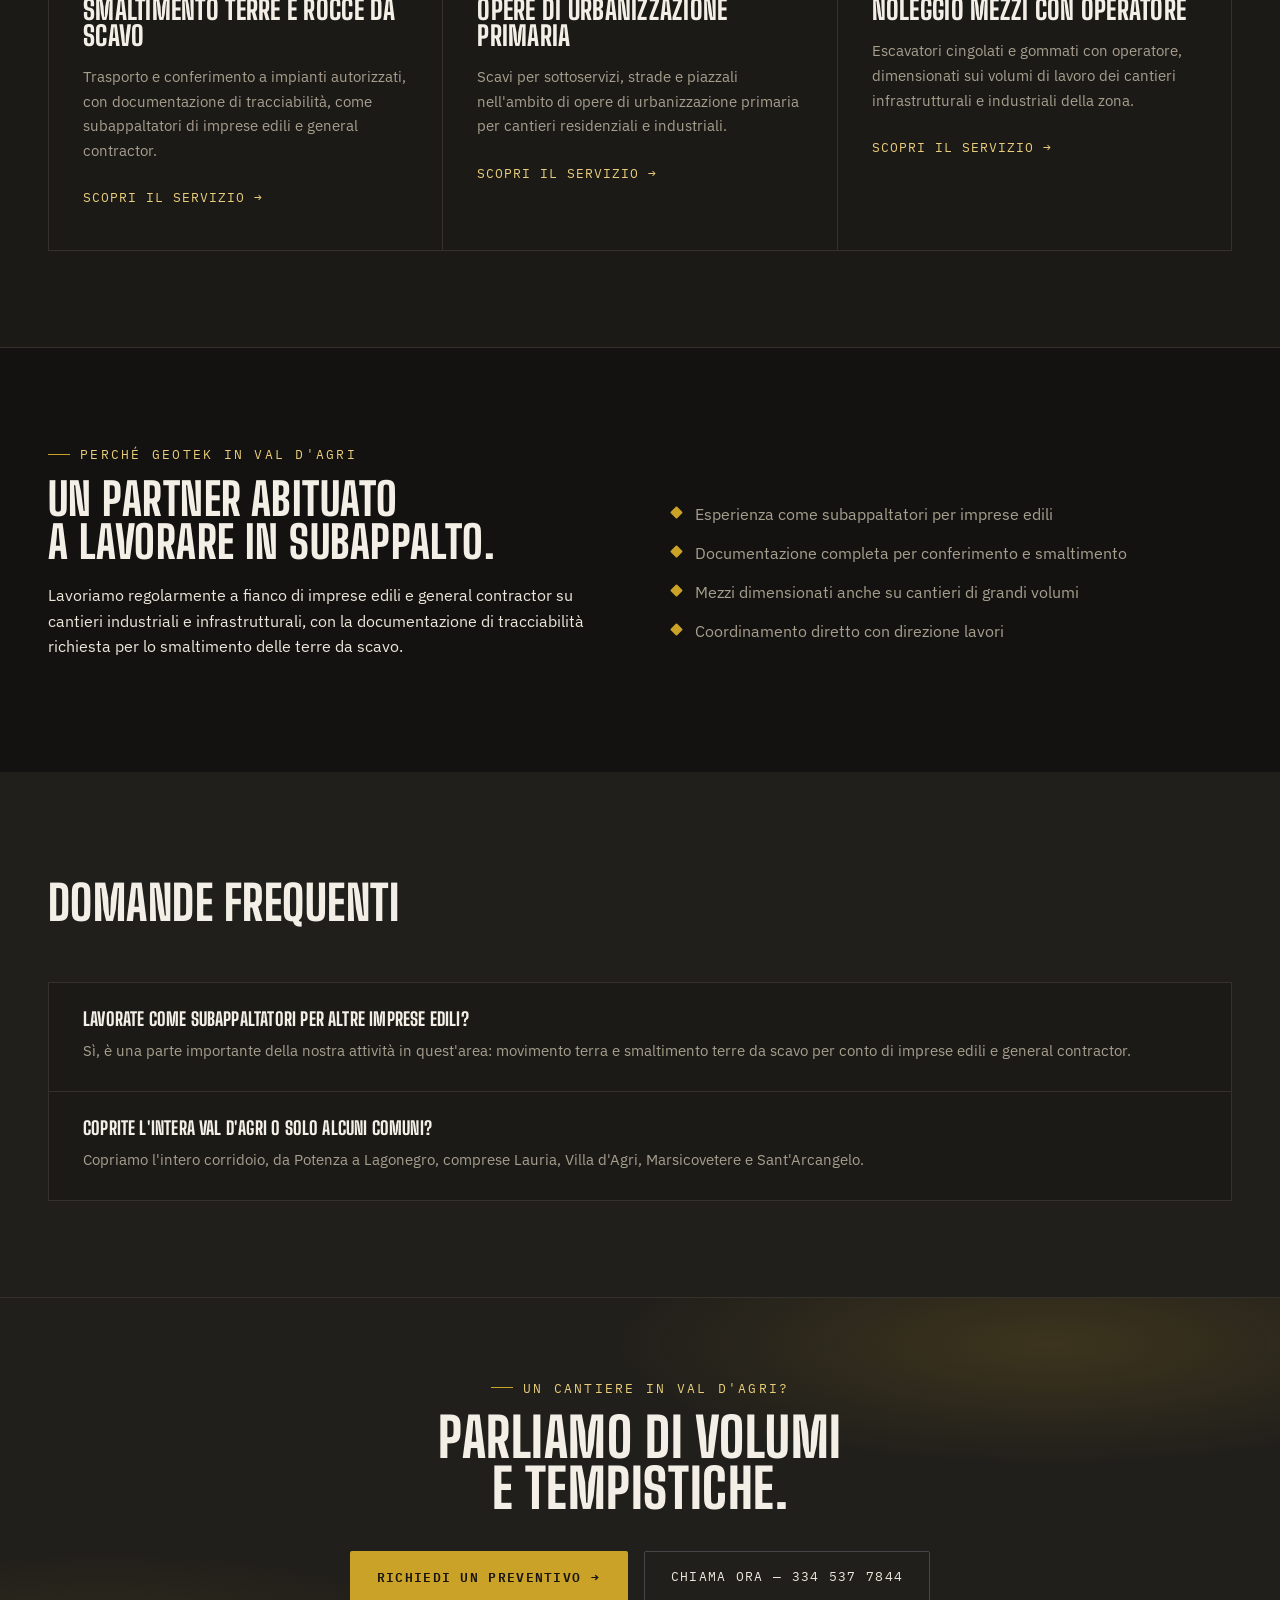
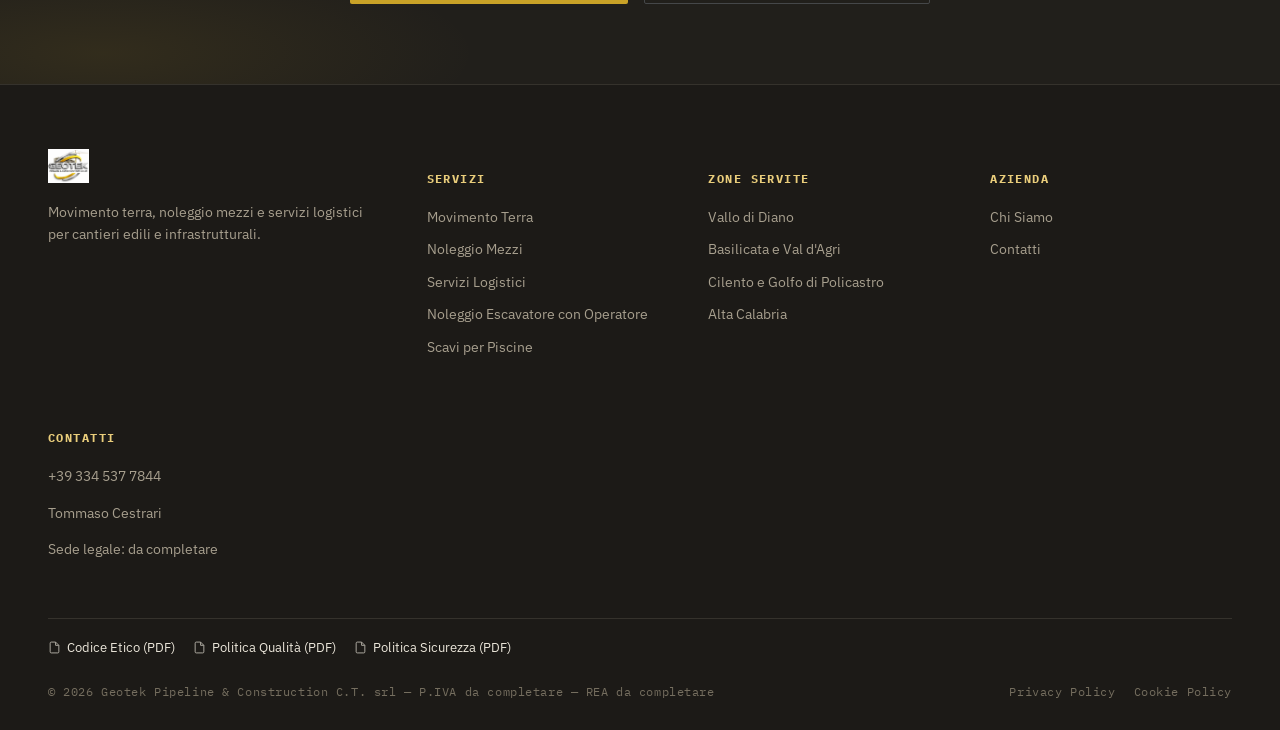
<file: zona-basilicata-val-agri.html>
<!DOCTYPE html>
<html lang="it">
<head>
<meta charset="UTF-8">
<meta name="viewport" content="width=device-width, initial-scale=1.0">
<title>Movimento Terra e Logistica di Cantiere in Basilicata e Val d'Agri | Geotek</title>
<meta name="description" content="Scavi, smaltimento terre da scavo e noleggio mezzi con operatore a Potenza, Lagonegro, Lauria, Villa d'Agri, Marsicovetere, Sant'Arcangelo.">
<link rel="canonical" href="https://www.geotekpipeline.it/zona-basilicata-val-agri.html">
<meta property="og:type" content="website">
<meta property="og:title" content="Movimento Terra e Logistica di Cantiere in Basilicata e Val d'Agri | Geotek">
<meta property="og:description" content="Scavi, smaltimento terre da scavo e noleggio mezzi con operatore a Potenza, Lagonegro, Lauria, Villa d'Agri, Marsicovetere, Sant'Arcangelo.">
<meta property="og:url" content="https://www.geotekpipeline.it/zona-basilicata-val-agri.html">
<meta property="og:image" content="https://www.geotekpipeline.it/img/hero-poster.jpg">
<meta property="og:locale" content="it_IT">
<meta name="twitter:card" content="summary_large_image">
<link rel="icon" href="img/logo.png" type="image/png">
<link rel="stylesheet" href="css/style.css">
<script type="application/ld+json">
{
  "@context": "https://schema.org",
  "@graph": [
    {
      "@type": "GeneralContractor",
      "@id": "https://www.geotekpipeline.it/#organization",
      "name": "Geotek Pipeline & Construction C.T. srl",
      "telephone": "+393345377844",
      "email": "info@geotekpipeline.it",
      "url": "https://www.geotekpipeline.it",
      "image": "https://www.geotekpipeline.it/img/logo.png",
      "address": {
        "@type": "PostalAddress",
        "addressLocality": "Montesano sulla Marcellana",
        "addressRegion": "SA",
        "addressCountry": "IT"
      },
      "areaServed": [
        {
          "@type": "City",
          "name": "Montesano sulla Marcellana"
        },
        {
          "@type": "City",
          "name": "Sala Consilina"
        },
        {
          "@type": "City",
          "name": "Padula"
        },
        {
          "@type": "City",
          "name": "Polla"
        },
        {
          "@type": "City",
          "name": "Sassano"
        },
        {
          "@type": "City",
          "name": "Teggiano"
        },
        {
          "@type": "City",
          "name": "Potenza"
        },
        {
          "@type": "City",
          "name": "Lagonegro"
        },
        {
          "@type": "City",
          "name": "Lauria"
        },
        {
          "@type": "City",
          "name": "Villa d'Agri"
        },
        {
          "@type": "City",
          "name": "Marsicovetere"
        },
        {
          "@type": "City",
          "name": "Sant'Arcangelo"
        },
        {
          "@type": "City",
          "name": "Sapri"
        },
        {
          "@type": "City",
          "name": "Palinuro"
        },
        {
          "@type": "City",
          "name": "Marina di Camerota"
        },
        {
          "@type": "City",
          "name": "Vallo della Lucania"
        },
        {
          "@type": "City",
          "name": "Agropoli"
        },
        {
          "@type": "City",
          "name": "Castrovillari"
        },
        {
          "@type": "City",
          "name": "Mormanno"
        },
        {
          "@type": "City",
          "name": "Scalea"
        },
        {
          "@type": "City",
          "name": "Praia a Mare"
        }
      ]
    },
    {
      "@type": "BreadcrumbList",
      "itemListElement": [
        {
          "@type": "ListItem",
          "position": 1,
          "name": "Home",
          "item": "https://www.geotekpipeline.it/index.html"
        },
        {
          "@type": "ListItem",
          "position": 2,
          "name": "Zone Servite",
          "item": "https://www.geotekpipeline.it/aree-servite.html"
        },
        {
          "@type": "ListItem",
          "position": 3,
          "name": "Basilicata e Val d'Agri"
        }
      ]
    },
    {
      "@type": "Service",
      "name": "Movimento Terra e Logistica di Cantiere in Basilicata e Val d'Agri",
      "description": "Scavi, opere di urbanizzazione, smaltimento terre da scavo e noleggio mezzi con operatore per cantieri in Basilicata e Val d'Agri.",
      "provider": {
        "@id": "https://www.geotekpipeline.it/#organization"
      },
      "areaServed": [
        {
          "@type": "City",
          "name": "Potenza"
        },
        {
          "@type": "City",
          "name": "Lagonegro"
        },
        {
          "@type": "City",
          "name": "Lauria"
        },
        {
          "@type": "City",
          "name": "Villa d'Agri"
        },
        {
          "@type": "City",
          "name": "Marsicovetere"
        },
        {
          "@type": "City",
          "name": "Sant'Arcangelo"
        }
      ]
    },
    {
      "@type": "FAQPage",
      "mainEntity": [
        {
          "@type": "Question",
          "name": "Lavorate come subappaltatori per altre imprese edili?",
          "acceptedAnswer": {
            "@type": "Answer",
            "text": "Sì, è una parte importante della nostra attività in quest'area: movimento terra e smaltimento terre da scavo per conto di imprese edili e general contractor."
          }
        },
        {
          "@type": "Question",
          "name": "Coprite l'intera Val d'Agri o solo alcuni comuni?",
          "acceptedAnswer": {
            "@type": "Answer",
            "text": "Copriamo l'intero corridoio, da Potenza a Lagonegro, comprese Lauria, Villa d'Agri, Marsicovetere e Sant'Arcangelo."
          }
        }
      ]
    }
  ]
}
</script>
</head>
<body>
<a href="#main-content" class="skip-link">Vai al contenuto</a>

<header class="site-header">
  <div class="container">
    <a href="index.html" class="brand">
      <span class="brand-plate"><img src="img/logo.png" alt="Geotek Pipeline &amp; Construction" width="120" height="38"></span>
      <span class="brand-name">GEOTEK<strong>PIPELINE &amp; CONSTRUCTION</strong></span>
    </a>
    <nav class="main-nav" id="main-nav">
      <a href="index.html">Home</a>
      <a href="movimento-terra.html">Movimento Terra</a>
      <a href="noleggio-mezzi.html">Noleggio Mezzi</a>
      <a href="servizi-logistici.html">Servizi Logistici</a>
      <a href="aree-servite.html">Zone Servite</a>
      <a href="chi-siamo.html">Chi Siamo</a>
      <a href="contatti.html" class="nav-cta">Preventivo →</a>
    </nav>
    <button class="nav-toggle" aria-label="Apri menu" aria-expanded="false" aria-controls="main-nav">☰</button>
  </div>
</header>

<nav class="breadcrumb-nav container" aria-label="breadcrumb">
  <ol>
    <li><a href="index.html">Home</a></li>
    <li><a href="aree-servite.html">Zone Servite</a></li>
    <li aria-current="page">Basilicata e Val d'Agri</li>
  </ol>
</nav>

<main id="main-content" class="page-view" style="margin-top:18px;">
<section class="page-hero atmo">
  <div class="contour-bg"></div>
  <div class="container">
    <div class="eyebrow">Zona operativa · Potenza, Lagonegro, Val d'Agri</div>
    <h1>Movimento Terra e Logistica<br>in Basilicata e Val d'Agri</h1>
    <p class="lede">Scavi, opere di urbanizzazione e smaltimento terre da scavo per cantieri industriali, infrastrutturali e per imprese edili che cercano un subappaltatore affidabile.</p>
  </div>
  <div class="page-code">GEOTEK / AREA<br>VAL D'AGRI</div>
</section>

<section class="section-pad">
  <div class="container">
    <div class="section-head reveal">
      <div>
        <div class="eyebrow">Comuni serviti</div>
        <h2>Presenti lungo tutta<br>la Val d'Agri.</h2>
      </div>
      <p>Copriamo il raccordo autostradale e i comuni della Val d'Agri con mezzi propri.</p>
    </div>
    <div class="town-chips reveal">
      <span class="town-chip">Potenza</span>
      <span class="town-chip">Lagonegro</span>
      <span class="town-chip">Lauria</span>
      <span class="town-chip">Villa d'Agri</span>
      <span class="town-chip">Marsicovetere</span>
      <span class="town-chip">Sant'Arcangelo</span>
    </div>
  </div>
</section>

<section class="section-pad bg-alt">
  <div class="container">
    <div class="section-head reveal">
      <div>
        <div class="eyebrow">Servizi più richiesti in zona</div>
        <h2>Cosa facciamo in<br>Basilicata e Val d'Agri.</h2>
      </div>
    </div>
  </div>
  <div class="container">
    <div class="grid-3 reveal">
      <div class="service-card">
        <span class="num">01</span>
        <div class="service-tag">Per imprese edili</div>
        <h3>Smaltimento terre e rocce da scavo</h3>
        <p>Trasporto e conferimento a impianti autorizzati, con documentazione di tracciabilità, come subappaltatori di imprese edili e general contractor.</p>
        <a href="servizi-logistici.html" class="service-link">Scopri il servizio →</a>
      </div>
      <div class="service-card">
        <span class="num">02</span>
        <div class="service-tag">Infrastrutture</div>
        <h3>Opere di urbanizzazione primaria</h3>
        <p>Scavi per sottoservizi, strade e piazzali nell'ambito di opere di urbanizzazione primaria per cantieri residenziali e industriali.</p>
        <a href="movimento-terra.html" class="service-link">Scopri il servizio →</a>
      </div>
      <div class="service-card">
        <span class="num">03</span>
        <div class="service-tag">Cantieri di grandi volumi</div>
        <h3>Noleggio mezzi con operatore</h3>
        <p>Escavatori cingolati e gommati con operatore, dimensionati sui volumi di lavoro dei cantieri infrastrutturali e industriali della zona.</p>
        <a href="noleggio-mezzi.html" class="service-link">Scopri il servizio →</a>
      </div>
    </div>
  </div>
</section>

<section class="section-pad">
  <div class="container">
    <div class="split reveal">
      <div>
        <div class="eyebrow">Perché Geotek in Val d'Agri</div>
        <h2 style="margin-top:14px;font-size:clamp(2rem,4vw,2.8rem);">Un partner abituato<br>a lavorare in subappalto.</h2>
        <p class="lede" style="margin-top:20px;">Lavoriamo regolarmente a fianco di imprese edili e general contractor su cantieri industriali e infrastrutturali, con la documentazione di tracciabilità richiesta per lo smaltimento delle terre da scavo.</p>
      </div>
      <div>
        <ul class="checklist">
          <li>Esperienza come subappaltatori per imprese edili</li>
          <li>Documentazione completa per conferimento e smaltimento</li>
          <li>Mezzi dimensionati anche su cantieri di grandi volumi</li>
          <li>Coordinamento diretto con direzione lavori</li>
        </ul>
      </div>
    </div>
  </div>
</section>

<section class="section-pad bg-panel">
  <div class="container">
    <div class="section-head reveal">
      <div><h2>Domande frequenti</h2></div>
    </div>
    <div class="faq-list reveal">
      <div class="faq-item">
        <h3>Lavorate come subappaltatori per altre imprese edili?</h3>
        <p>Sì, è una parte importante della nostra attività in quest'area: movimento terra e smaltimento terre da scavo per conto di imprese edili e general contractor.</p>
      </div>
      <div class="faq-item">
        <h3>Coprite l'intera Val d'Agri o solo alcuni comuni?</h3>
        <p>Copriamo l'intero corridoio, da Potenza a Lagonegro, comprese Lauria, Villa d'Agri, Marsicovetere e Sant'Arcangelo.</p>
      </div>
    </div>
  </div>
</section>

<section class="cta-band atmo reveal">
  <div class="container">
    <div class="eyebrow" style="justify-content:center;">Un cantiere in Val d'Agri?</div>
    <h2>Parliamo di volumi<br>e tempistiche.</h2>
    <div class="hero-actions">
      <a href="contatti.html" class="btn btn-gold">Richiedi un preventivo <span class="btn-arrow">→</span></a>
      <a href="tel:+393345377844" class="btn btn-outline">Chiama ora — 334 537 7844</a>
    </div>
  </div>
</section>

</main>

<footer>
  <div class="container">
    <div class="footer-grid">
      <div class="footer-col">
        <div class="footer-brand"><img src="img/logo.png" alt="Geotek Pipeline &amp; Construction" style="height:34px;width:auto;"></div>
        <p>Movimento terra, noleggio mezzi e servizi logistici per cantieri edili e infrastrutturali.</p>
      </div>
      <div class="footer-col">
        <h5>Servizi</h5>
        <a href="movimento-terra.html">Movimento Terra</a>
        <a href="noleggio-mezzi.html">Noleggio Mezzi</a>
        <a href="servizi-logistici.html">Servizi Logistici</a>
        <a href="noleggio-escavatore-con-operatore.html">Noleggio Escavatore con Operatore</a>
        <a href="scavi-per-piscine.html">Scavi per Piscine</a>
      </div>
      <div class="footer-col">
        <h5>Zone Servite</h5>
        <a href="zona-vallo-di-diano.html">Vallo di Diano</a>
        <a href="zona-basilicata-val-agri.html">Basilicata e Val d'Agri</a>
        <a href="zona-cilento-golfo-di-policastro.html">Cilento e Golfo di Policastro</a>
        <a href="zona-alta-calabria.html">Alta Calabria</a>
      </div>
      <div class="footer-col">
        <h5>Azienda</h5>
        <a href="chi-siamo.html">Chi Siamo</a>
        <a href="contatti.html">Contatti</a>
      </div>
      <div class="footer-col">
        <h5>Contatti</h5>
        <a href="tel:+393345377844">+39 334 537 7844</a>
        <p>Tommaso Cestrari</p>
        <p>Sede legale: da completare</p>
      </div>
    </div>
    <div class="footer-policies">
      <a href="#"><svg viewBox="0 0 24 24" fill="none" stroke="currentColor" stroke-width="1.8"><path d="M14 2H6a2 2 0 0 0-2 2v16a2 2 0 0 0 2 2h12a2 2 0 0 0 2-2V8z"/><path d="M14 2v6h6"/></svg>Codice Etico (PDF)</a>
      <a href="#"><svg viewBox="0 0 24 24" fill="none" stroke="currentColor" stroke-width="1.8"><path d="M14 2H6a2 2 0 0 0-2 2v16a2 2 0 0 0 2 2h12a2 2 0 0 0 2-2V8z"/><path d="M14 2v6h6"/></svg>Politica Qualità (PDF)</a>
      <a href="#"><svg viewBox="0 0 24 24" fill="none" stroke="currentColor" stroke-width="1.8"><path d="M14 2H6a2 2 0 0 0-2 2v16a2 2 0 0 0 2 2h12a2 2 0 0 0 2-2V8z"/><path d="M14 2v6h6"/></svg>Politica Sicurezza (PDF)</a>
    </div>
    <div class="footer-bottom">
      <span>© <span id="year"></span> Geotek Pipeline &amp; Construction C.T. srl — P.IVA da completare — REA da completare</span>
      <span class="footer-legal">
        <a href="privacy.html">Privacy Policy</a>
        <a href="cookie.html">Cookie Policy</a>
      </span>
    </div>
  </div>
</footer>

<a href="https://wa.me/393345377844" target="_blank" rel="noopener" class="wa-float" aria-label="Scrivi su WhatsApp">
  <svg viewBox="0 0 24 24"><path d="M12.04 2C6.58 2 2.13 6.45 2.13 11.91c0 1.87.5 3.62 1.44 5.13L2 22l5.11-1.55a9.85 9.85 0 0 0 4.93 1.32h.01c5.46 0 9.9-4.45 9.9-9.91 0-2.64-1.03-5.13-2.9-6.99A9.82 9.82 0 0 0 12.04 2zm0 1.67c2.19 0 4.25.85 5.8 2.4a8.2 8.2 0 0 1 2.42 5.84c0 4.55-3.71 8.25-8.25 8.25a8.2 8.2 0 0 1-4.19-1.15l-.3-.18-3.03.92.93-2.95-.2-.31a8.17 8.17 0 0 1-1.28-4.4c0-4.55 3.71-8.25 8.25-8.42z"/></svg>
</a>

<div class="cookie-banner" id="cookie-banner" role="dialog" aria-label="Preferenze cookie">
  <p>Questo sito utilizza cookie tecnici e, previo consenso, cookie di analisi. Consulta la <a href="cookie.html">Cookie Policy</a>.</p>
  <div class="cookie-actions">
    <button type="button" class="btn btn-gold" id="cookie-accept">Accetta</button>
    <button type="button" class="btn btn-outline" id="cookie-reject">Rifiuta</button>
  </div>
</div>

<script src="js/main.js"></script>
</body>
</html>
</file>
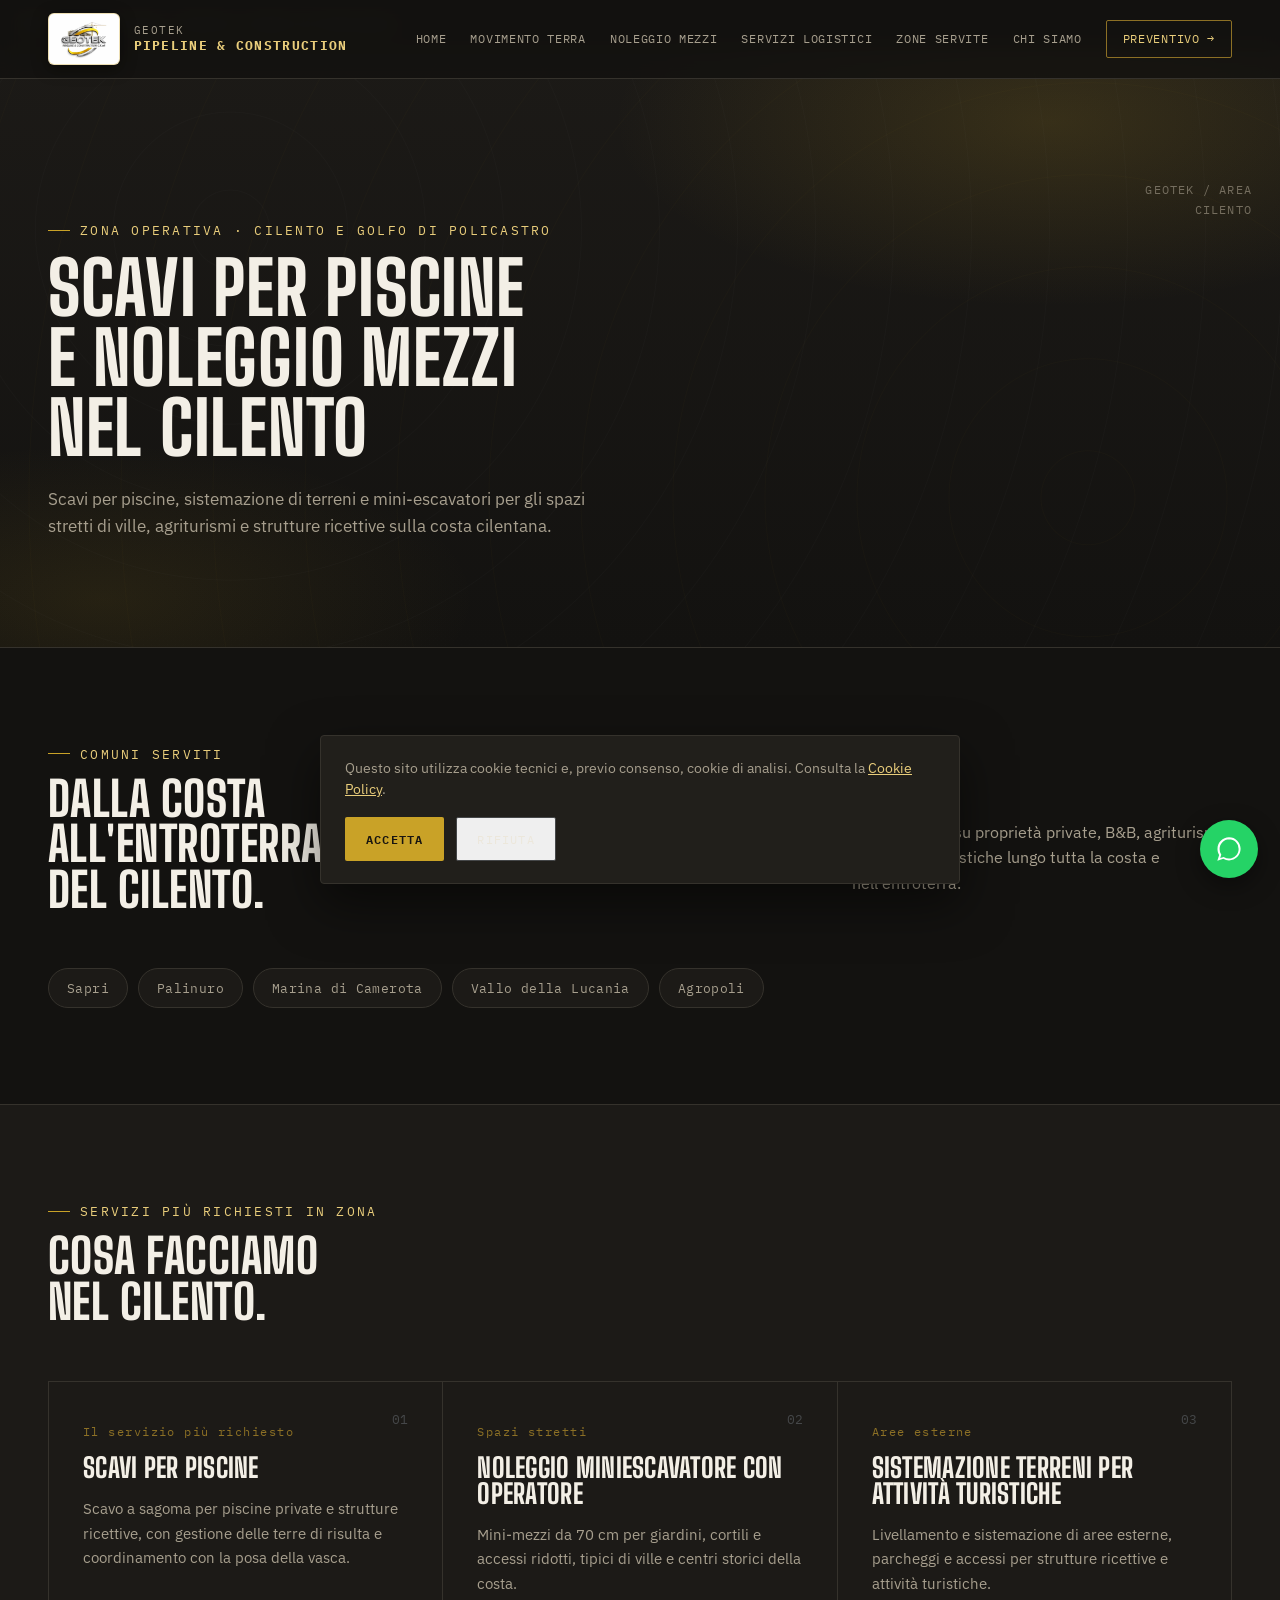
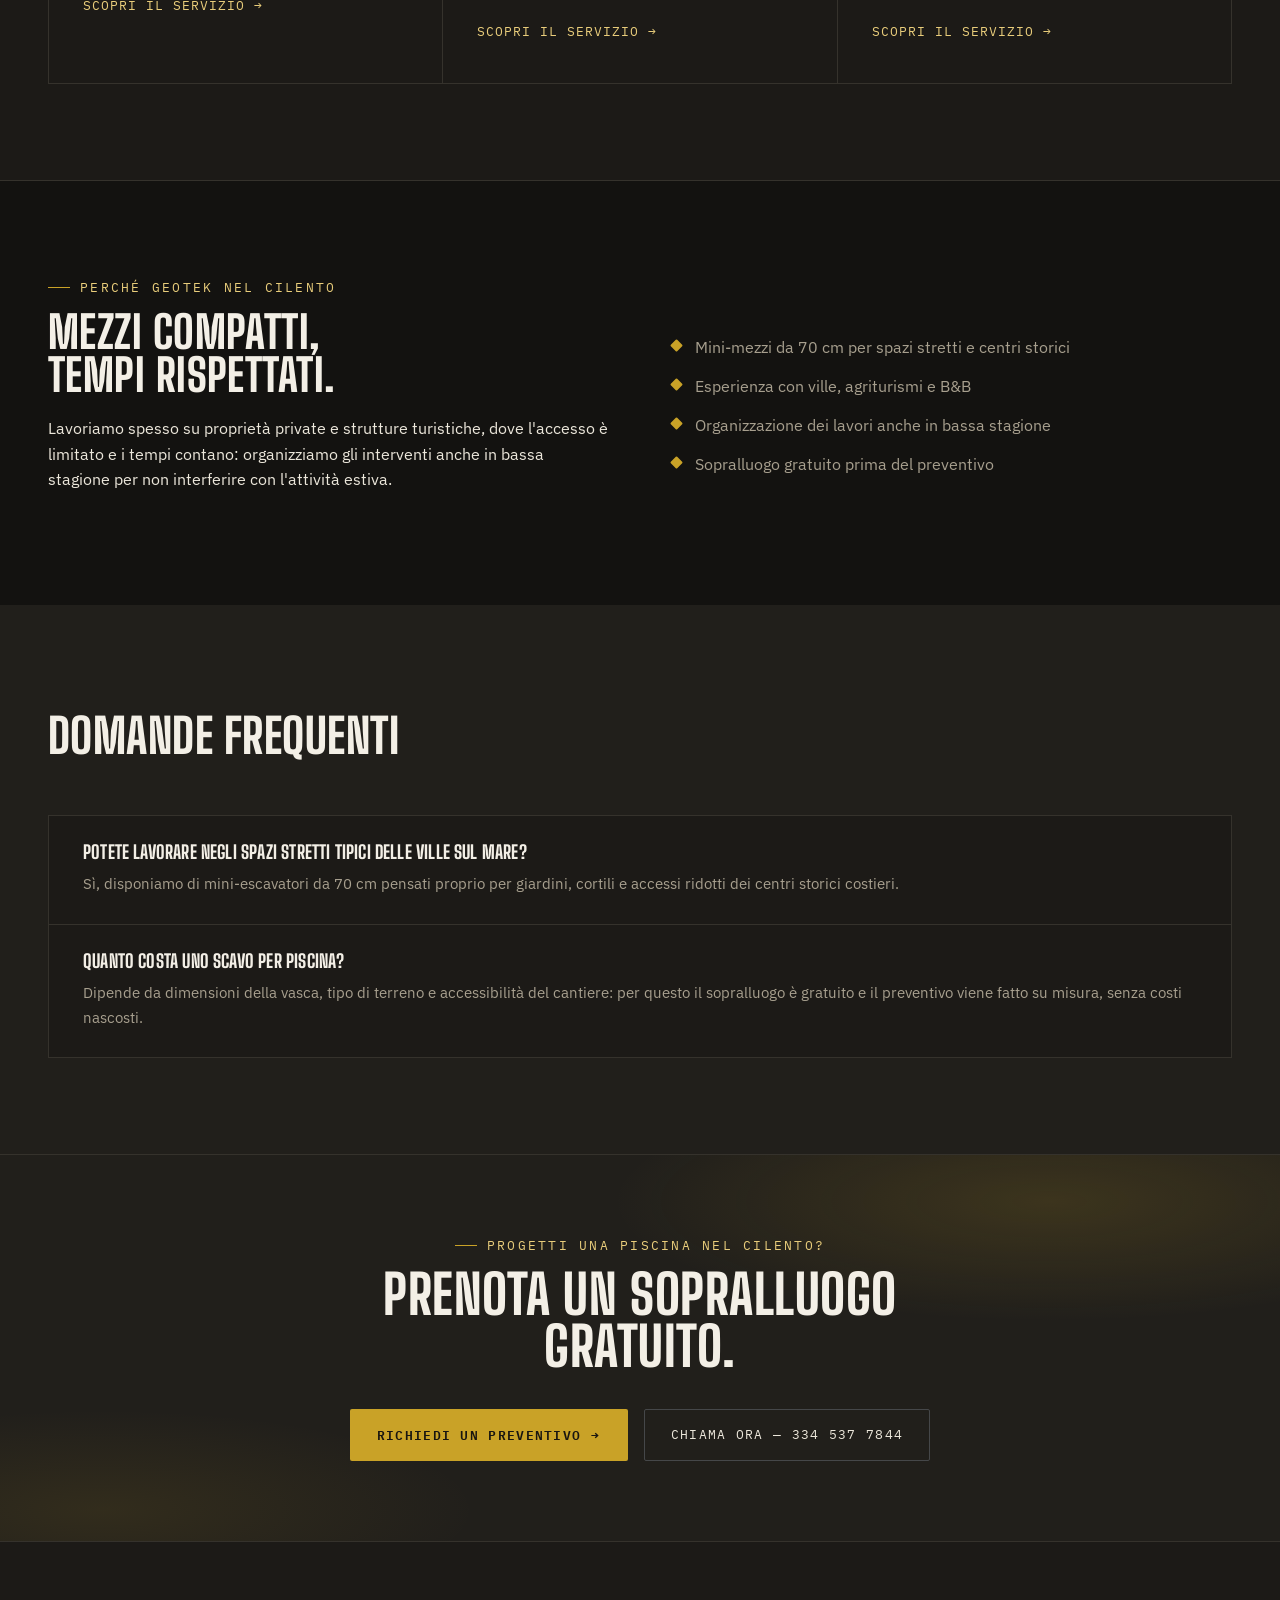
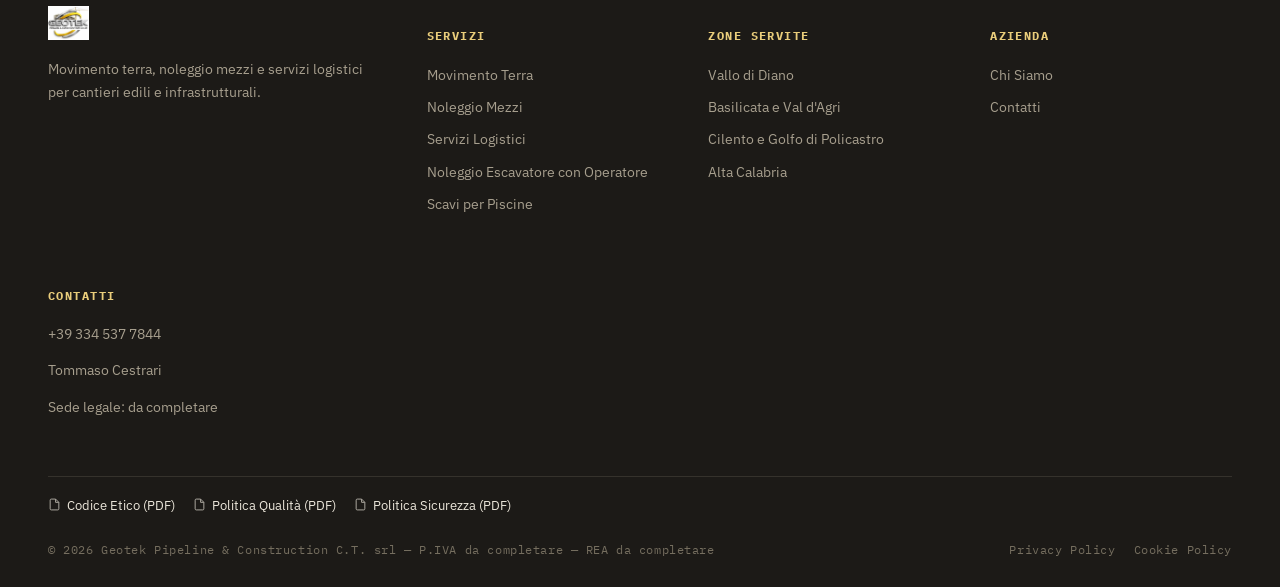
<file: zona-cilento-golfo-di-policastro.html>
<!DOCTYPE html>
<html lang="it">
<head>
<meta charset="UTF-8">
<meta name="viewport" content="width=device-width, initial-scale=1.0">
<title>Scavi per Piscine e Noleggio Mezzi nel Cilento | Geotek</title>
<meta name="description" content="Scavi per piscine, sistemazione terreni e noleggio miniescavatore con operatore nel Cilento e Golfo di Policastro: Sapri, Palinuro, Marina di Camerota, Agropoli.">
<link rel="canonical" href="https://www.geotekpipeline.it/zona-cilento-golfo-di-policastro.html">
<meta property="og:type" content="website">
<meta property="og:title" content="Scavi per Piscine e Noleggio Mezzi nel Cilento | Geotek">
<meta property="og:description" content="Scavi per piscine, sistemazione terreni e noleggio miniescavatore con operatore nel Cilento e Golfo di Policastro: Sapri, Palinuro, Marina di Camerota, Agropoli.">
<meta property="og:url" content="https://www.geotekpipeline.it/zona-cilento-golfo-di-policastro.html">
<meta property="og:image" content="https://www.geotekpipeline.it/img/hero-poster.jpg">
<meta property="og:locale" content="it_IT">
<meta name="twitter:card" content="summary_large_image">
<link rel="icon" href="img/logo.png" type="image/png">
<link rel="stylesheet" href="css/style.css">
<script type="application/ld+json">
{
  "@context": "https://schema.org",
  "@graph": [
    {
      "@type": "GeneralContractor",
      "@id": "https://www.geotekpipeline.it/#organization",
      "name": "Geotek Pipeline & Construction C.T. srl",
      "telephone": "+393345377844",
      "email": "info@geotekpipeline.it",
      "url": "https://www.geotekpipeline.it",
      "image": "https://www.geotekpipeline.it/img/logo.png",
      "address": {
        "@type": "PostalAddress",
        "addressLocality": "Montesano sulla Marcellana",
        "addressRegion": "SA",
        "addressCountry": "IT"
      },
      "areaServed": [
        {
          "@type": "City",
          "name": "Montesano sulla Marcellana"
        },
        {
          "@type": "City",
          "name": "Sala Consilina"
        },
        {
          "@type": "City",
          "name": "Padula"
        },
        {
          "@type": "City",
          "name": "Polla"
        },
        {
          "@type": "City",
          "name": "Sassano"
        },
        {
          "@type": "City",
          "name": "Teggiano"
        },
        {
          "@type": "City",
          "name": "Potenza"
        },
        {
          "@type": "City",
          "name": "Lagonegro"
        },
        {
          "@type": "City",
          "name": "Lauria"
        },
        {
          "@type": "City",
          "name": "Villa d'Agri"
        },
        {
          "@type": "City",
          "name": "Marsicovetere"
        },
        {
          "@type": "City",
          "name": "Sant'Arcangelo"
        },
        {
          "@type": "City",
          "name": "Sapri"
        },
        {
          "@type": "City",
          "name": "Palinuro"
        },
        {
          "@type": "City",
          "name": "Marina di Camerota"
        },
        {
          "@type": "City",
          "name": "Vallo della Lucania"
        },
        {
          "@type": "City",
          "name": "Agropoli"
        },
        {
          "@type": "City",
          "name": "Castrovillari"
        },
        {
          "@type": "City",
          "name": "Mormanno"
        },
        {
          "@type": "City",
          "name": "Scalea"
        },
        {
          "@type": "City",
          "name": "Praia a Mare"
        }
      ]
    },
    {
      "@type": "BreadcrumbList",
      "itemListElement": [
        {
          "@type": "ListItem",
          "position": 1,
          "name": "Home",
          "item": "https://www.geotekpipeline.it/index.html"
        },
        {
          "@type": "ListItem",
          "position": 2,
          "name": "Zone Servite",
          "item": "https://www.geotekpipeline.it/aree-servite.html"
        },
        {
          "@type": "ListItem",
          "position": 3,
          "name": "Cilento e Golfo di Policastro"
        }
      ]
    },
    {
      "@type": "Service",
      "name": "Scavi e Noleggio Mezzi nel Cilento e Golfo di Policastro",
      "description": "Scavi per piscine, sistemazione terreni e noleggio miniescavatore con operatore per proprietà private e strutture turistiche nel Cilento.",
      "provider": {
        "@id": "https://www.geotekpipeline.it/#organization"
      },
      "areaServed": [
        {
          "@type": "City",
          "name": "Sapri"
        },
        {
          "@type": "City",
          "name": "Palinuro"
        },
        {
          "@type": "City",
          "name": "Marina di Camerota"
        },
        {
          "@type": "City",
          "name": "Vallo della Lucania"
        },
        {
          "@type": "City",
          "name": "Agropoli"
        }
      ]
    },
    {
      "@type": "FAQPage",
      "mainEntity": [
        {
          "@type": "Question",
          "name": "Potete lavorare negli spazi stretti tipici delle ville sul mare?",
          "acceptedAnswer": {
            "@type": "Answer",
            "text": "Sì, disponiamo di mini-escavatori da 70 cm pensati proprio per giardini, cortili e accessi ridotti dei centri storici costieri."
          }
        },
        {
          "@type": "Question",
          "name": "Quanto costa uno scavo per piscina?",
          "acceptedAnswer": {
            "@type": "Answer",
            "text": "Dipende da dimensioni della vasca, tipo di terreno e accessibilità del cantiere: per questo il sopralluogo è gratuito e il preventivo viene fatto su misura, senza costi nascosti."
          }
        }
      ]
    }
  ]
}
</script>
</head>
<body>
<a href="#main-content" class="skip-link">Vai al contenuto</a>

<header class="site-header">
  <div class="container">
    <a href="index.html" class="brand">
      <span class="brand-plate"><img src="img/logo.png" alt="Geotek Pipeline &amp; Construction" width="120" height="38"></span>
      <span class="brand-name">GEOTEK<strong>PIPELINE &amp; CONSTRUCTION</strong></span>
    </a>
    <nav class="main-nav" id="main-nav">
      <a href="index.html">Home</a>
      <a href="movimento-terra.html">Movimento Terra</a>
      <a href="noleggio-mezzi.html">Noleggio Mezzi</a>
      <a href="servizi-logistici.html">Servizi Logistici</a>
      <a href="aree-servite.html">Zone Servite</a>
      <a href="chi-siamo.html">Chi Siamo</a>
      <a href="contatti.html" class="nav-cta">Preventivo →</a>
    </nav>
    <button class="nav-toggle" aria-label="Apri menu" aria-expanded="false" aria-controls="main-nav">☰</button>
  </div>
</header>

<nav class="breadcrumb-nav container" aria-label="breadcrumb">
  <ol>
    <li><a href="index.html">Home</a></li>
    <li><a href="aree-servite.html">Zone Servite</a></li>
    <li aria-current="page">Cilento e Golfo di Policastro</li>
  </ol>
</nav>

<main id="main-content" class="page-view" style="margin-top:18px;">
<section class="page-hero atmo">
  <div class="contour-bg"></div>
  <div class="container">
    <div class="eyebrow">Zona operativa · Cilento e Golfo di Policastro</div>
    <h1>Scavi per Piscine e Noleggio Mezzi<br>nel Cilento</h1>
    <p class="lede">Scavi per piscine, sistemazione di terreni e mini-escavatori per gli spazi stretti di ville, agriturismi e strutture ricettive sulla costa cilentana.</p>
  </div>
  <div class="page-code">GEOTEK / AREA<br>CILENTO</div>
</section>

<section class="section-pad">
  <div class="container">
    <div class="section-head reveal">
      <div>
        <div class="eyebrow">Comuni serviti</div>
        <h2>Dalla costa all'entroterra<br>del Cilento.</h2>
      </div>
      <p>Interveniamo su proprietà private, B&amp;B, agriturismi e strutture turistiche lungo tutta la costa e nell'entroterra.</p>
    </div>
    <div class="town-chips reveal">
      <span class="town-chip">Sapri</span>
      <span class="town-chip">Palinuro</span>
      <span class="town-chip">Marina di Camerota</span>
      <span class="town-chip">Vallo della Lucania</span>
      <span class="town-chip">Agropoli</span>
    </div>
  </div>
</section>

<section class="section-pad bg-alt">
  <div class="container">
    <div class="section-head reveal">
      <div>
        <div class="eyebrow">Servizi più richiesti in zona</div>
        <h2>Cosa facciamo<br>nel Cilento.</h2>
      </div>
    </div>
  </div>
  <div class="container">
    <div class="grid-3 reveal">
      <div class="service-card">
        <span class="num">01</span>
        <div class="service-tag">Il servizio più richiesto</div>
        <h3>Scavi per piscine</h3>
        <p>Scavo a sagoma per piscine private e strutture ricettive, con gestione delle terre di risulta e coordinamento con la posa della vasca.</p>
        <a href="scavi-per-piscine.html" class="service-link">Scopri il servizio →</a>
      </div>
      <div class="service-card">
        <span class="num">02</span>
        <div class="service-tag">Spazi stretti</div>
        <h3>Noleggio miniescavatore con operatore</h3>
        <p>Mini-mezzi da 70 cm per giardini, cortili e accessi ridotti, tipici di ville e centri storici della costa.</p>
        <a href="noleggio-escavatore-con-operatore.html" class="service-link">Scopri il servizio →</a>
      </div>
      <div class="service-card">
        <span class="num">03</span>
        <div class="service-tag">Aree esterne</div>
        <h3>Sistemazione terreni per attività turistiche</h3>
        <p>Livellamento e sistemazione di aree esterne, parcheggi e accessi per strutture ricettive e attività turistiche.</p>
        <a href="movimento-terra.html" class="service-link">Scopri il servizio →</a>
      </div>
    </div>
  </div>
</section>

<section class="section-pad">
  <div class="container">
    <div class="split reveal">
      <div>
        <div class="eyebrow">Perché Geotek nel Cilento</div>
        <h2 style="margin-top:14px;font-size:clamp(2rem,4vw,2.8rem);">Mezzi compatti,<br>tempi rispettati.</h2>
        <p class="lede" style="margin-top:20px;">Lavoriamo spesso su proprietà private e strutture turistiche, dove l'accesso è limitato e i tempi contano: organizziamo gli interventi anche in bassa stagione per non interferire con l'attività estiva.</p>
      </div>
      <div>
        <ul class="checklist">
          <li>Mini-mezzi da 70 cm per spazi stretti e centri storici</li>
          <li>Esperienza con ville, agriturismi e B&amp;B</li>
          <li>Organizzazione dei lavori anche in bassa stagione</li>
          <li>Sopralluogo gratuito prima del preventivo</li>
        </ul>
      </div>
    </div>
  </div>
</section>

<section class="section-pad bg-panel">
  <div class="container">
    <div class="section-head reveal">
      <div><h2>Domande frequenti</h2></div>
    </div>
    <div class="faq-list reveal">
      <div class="faq-item">
        <h3>Potete lavorare negli spazi stretti tipici delle ville sul mare?</h3>
        <p>Sì, disponiamo di mini-escavatori da 70 cm pensati proprio per giardini, cortili e accessi ridotti dei centri storici costieri.</p>
      </div>
      <div class="faq-item">
        <h3>Quanto costa uno scavo per piscina?</h3>
        <p>Dipende da dimensioni della vasca, tipo di terreno e accessibilità del cantiere: per questo il sopralluogo è gratuito e il preventivo viene fatto su misura, senza costi nascosti.</p>
      </div>
    </div>
  </div>
</section>

<section class="cta-band atmo reveal">
  <div class="container">
    <div class="eyebrow" style="justify-content:center;">Progetti una piscina nel Cilento?</div>
    <h2>Prenota un sopralluogo<br>gratuito.</h2>
    <div class="hero-actions">
      <a href="contatti.html" class="btn btn-gold">Richiedi un preventivo <span class="btn-arrow">→</span></a>
      <a href="tel:+393345377844" class="btn btn-outline">Chiama ora — 334 537 7844</a>
    </div>
  </div>
</section>

</main>

<footer>
  <div class="container">
    <div class="footer-grid">
      <div class="footer-col">
        <div class="footer-brand"><img src="img/logo.png" alt="Geotek Pipeline &amp; Construction" style="height:34px;width:auto;"></div>
        <p>Movimento terra, noleggio mezzi e servizi logistici per cantieri edili e infrastrutturali.</p>
      </div>
      <div class="footer-col">
        <h5>Servizi</h5>
        <a href="movimento-terra.html">Movimento Terra</a>
        <a href="noleggio-mezzi.html">Noleggio Mezzi</a>
        <a href="servizi-logistici.html">Servizi Logistici</a>
        <a href="noleggio-escavatore-con-operatore.html">Noleggio Escavatore con Operatore</a>
        <a href="scavi-per-piscine.html">Scavi per Piscine</a>
      </div>
      <div class="footer-col">
        <h5>Zone Servite</h5>
        <a href="zona-vallo-di-diano.html">Vallo di Diano</a>
        <a href="zona-basilicata-val-agri.html">Basilicata e Val d'Agri</a>
        <a href="zona-cilento-golfo-di-policastro.html">Cilento e Golfo di Policastro</a>
        <a href="zona-alta-calabria.html">Alta Calabria</a>
      </div>
      <div class="footer-col">
        <h5>Azienda</h5>
        <a href="chi-siamo.html">Chi Siamo</a>
        <a href="contatti.html">Contatti</a>
      </div>
      <div class="footer-col">
        <h5>Contatti</h5>
        <a href="tel:+393345377844">+39 334 537 7844</a>
        <p>Tommaso Cestrari</p>
        <p>Sede legale: da completare</p>
      </div>
    </div>
    <div class="footer-policies">
      <a href="#"><svg viewBox="0 0 24 24" fill="none" stroke="currentColor" stroke-width="1.8"><path d="M14 2H6a2 2 0 0 0-2 2v16a2 2 0 0 0 2 2h12a2 2 0 0 0 2-2V8z"/><path d="M14 2v6h6"/></svg>Codice Etico (PDF)</a>
      <a href="#"><svg viewBox="0 0 24 24" fill="none" stroke="currentColor" stroke-width="1.8"><path d="M14 2H6a2 2 0 0 0-2 2v16a2 2 0 0 0 2 2h12a2 2 0 0 0 2-2V8z"/><path d="M14 2v6h6"/></svg>Politica Qualità (PDF)</a>
      <a href="#"><svg viewBox="0 0 24 24" fill="none" stroke="currentColor" stroke-width="1.8"><path d="M14 2H6a2 2 0 0 0-2 2v16a2 2 0 0 0 2 2h12a2 2 0 0 0 2-2V8z"/><path d="M14 2v6h6"/></svg>Politica Sicurezza (PDF)</a>
    </div>
    <div class="footer-bottom">
      <span>© <span id="year"></span> Geotek Pipeline &amp; Construction C.T. srl — P.IVA da completare — REA da completare</span>
      <span class="footer-legal">
        <a href="privacy.html">Privacy Policy</a>
        <a href="cookie.html">Cookie Policy</a>
      </span>
    </div>
  </div>
</footer>

<a href="https://wa.me/393345377844" target="_blank" rel="noopener" class="wa-float" aria-label="Scrivi su WhatsApp">
  <svg viewBox="0 0 24 24"><path d="M12.04 2C6.58 2 2.13 6.45 2.13 11.91c0 1.87.5 3.62 1.44 5.13L2 22l5.11-1.55a9.85 9.85 0 0 0 4.93 1.32h.01c5.46 0 9.9-4.45 9.9-9.91 0-2.64-1.03-5.13-2.9-6.99A9.82 9.82 0 0 0 12.04 2zm0 1.67c2.19 0 4.25.85 5.8 2.4a8.2 8.2 0 0 1 2.42 5.84c0 4.55-3.71 8.25-8.25 8.25a8.2 8.2 0 0 1-4.19-1.15l-.3-.18-3.03.92.93-2.95-.2-.31a8.17 8.17 0 0 1-1.28-4.4c0-4.55 3.71-8.25 8.25-8.42z"/></svg>
</a>

<div class="cookie-banner" id="cookie-banner" role="dialog" aria-label="Preferenze cookie">
  <p>Questo sito utilizza cookie tecnici e, previo consenso, cookie di analisi. Consulta la <a href="cookie.html">Cookie Policy</a>.</p>
  <div class="cookie-actions">
    <button type="button" class="btn btn-gold" id="cookie-accept">Accetta</button>
    <button type="button" class="btn btn-outline" id="cookie-reject">Rifiuta</button>
  </div>
</div>

<script src="js/main.js"></script>
</body>
</html>
</file>
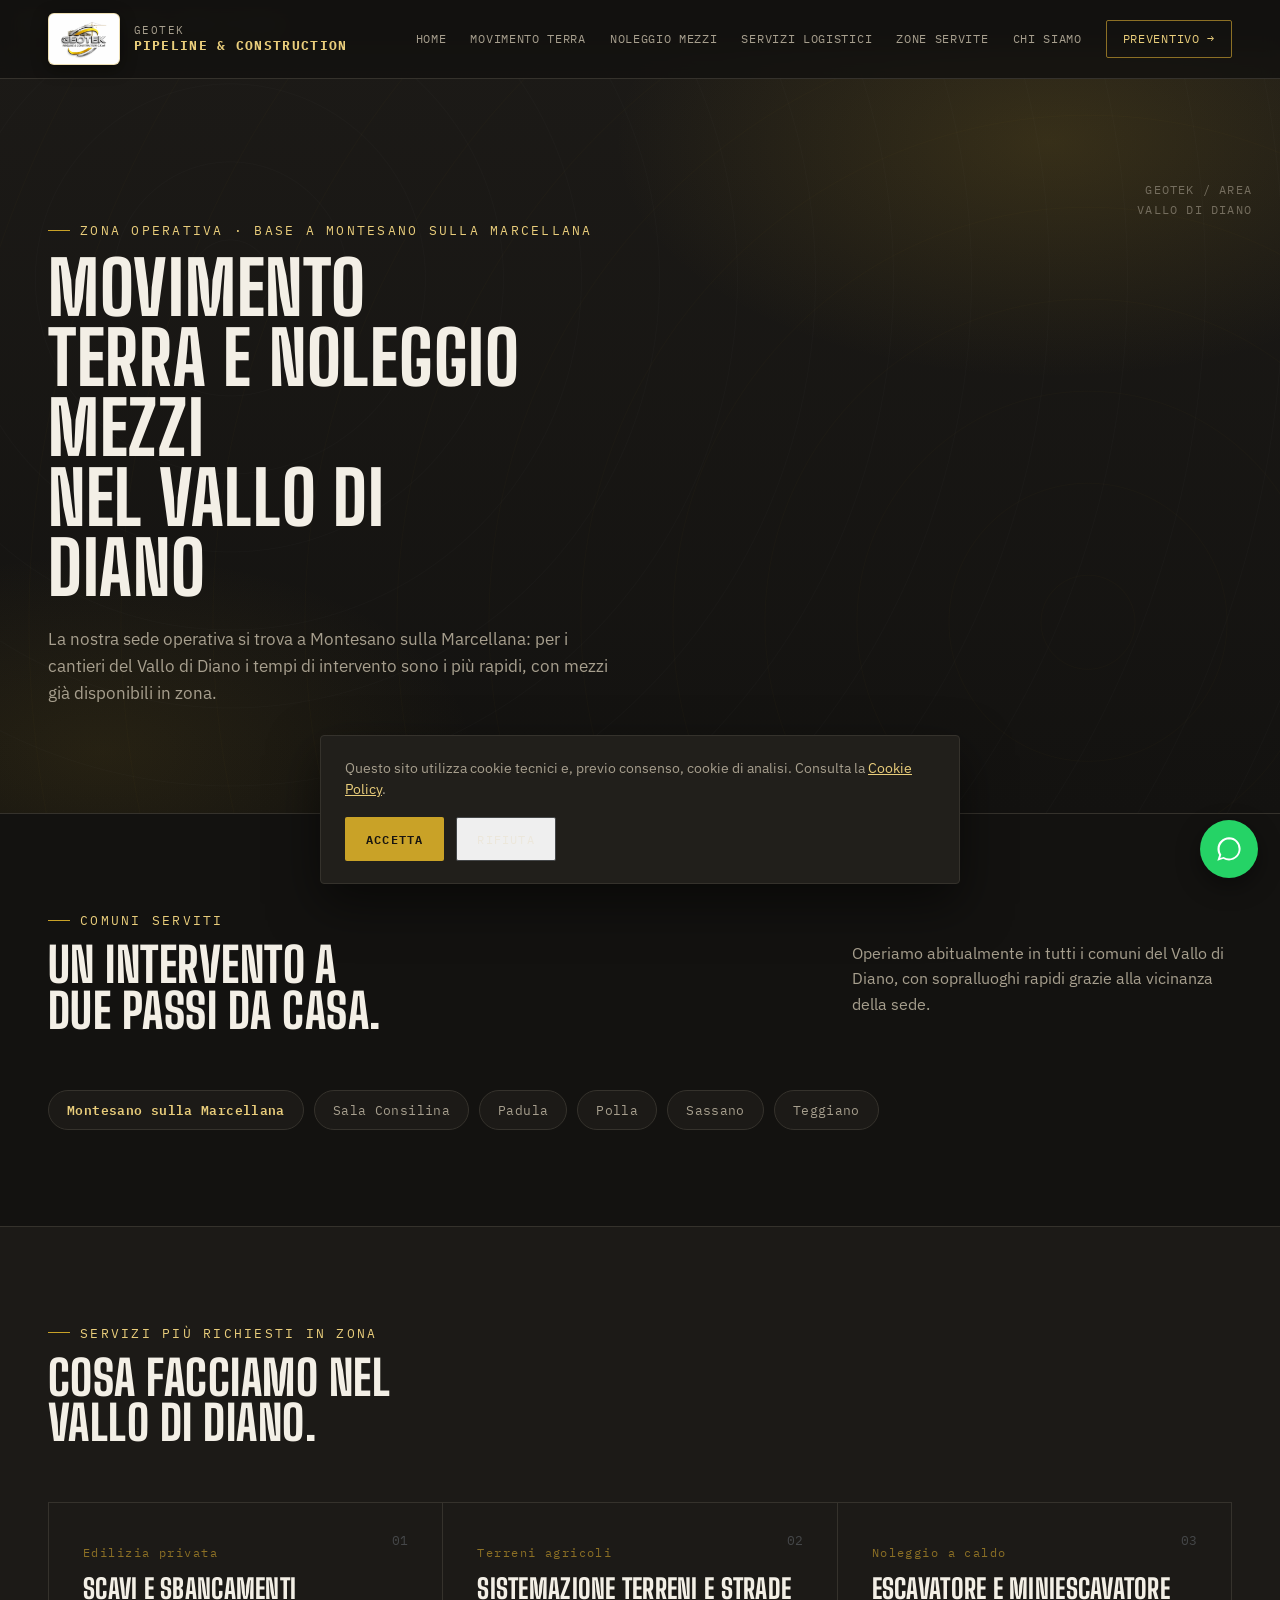
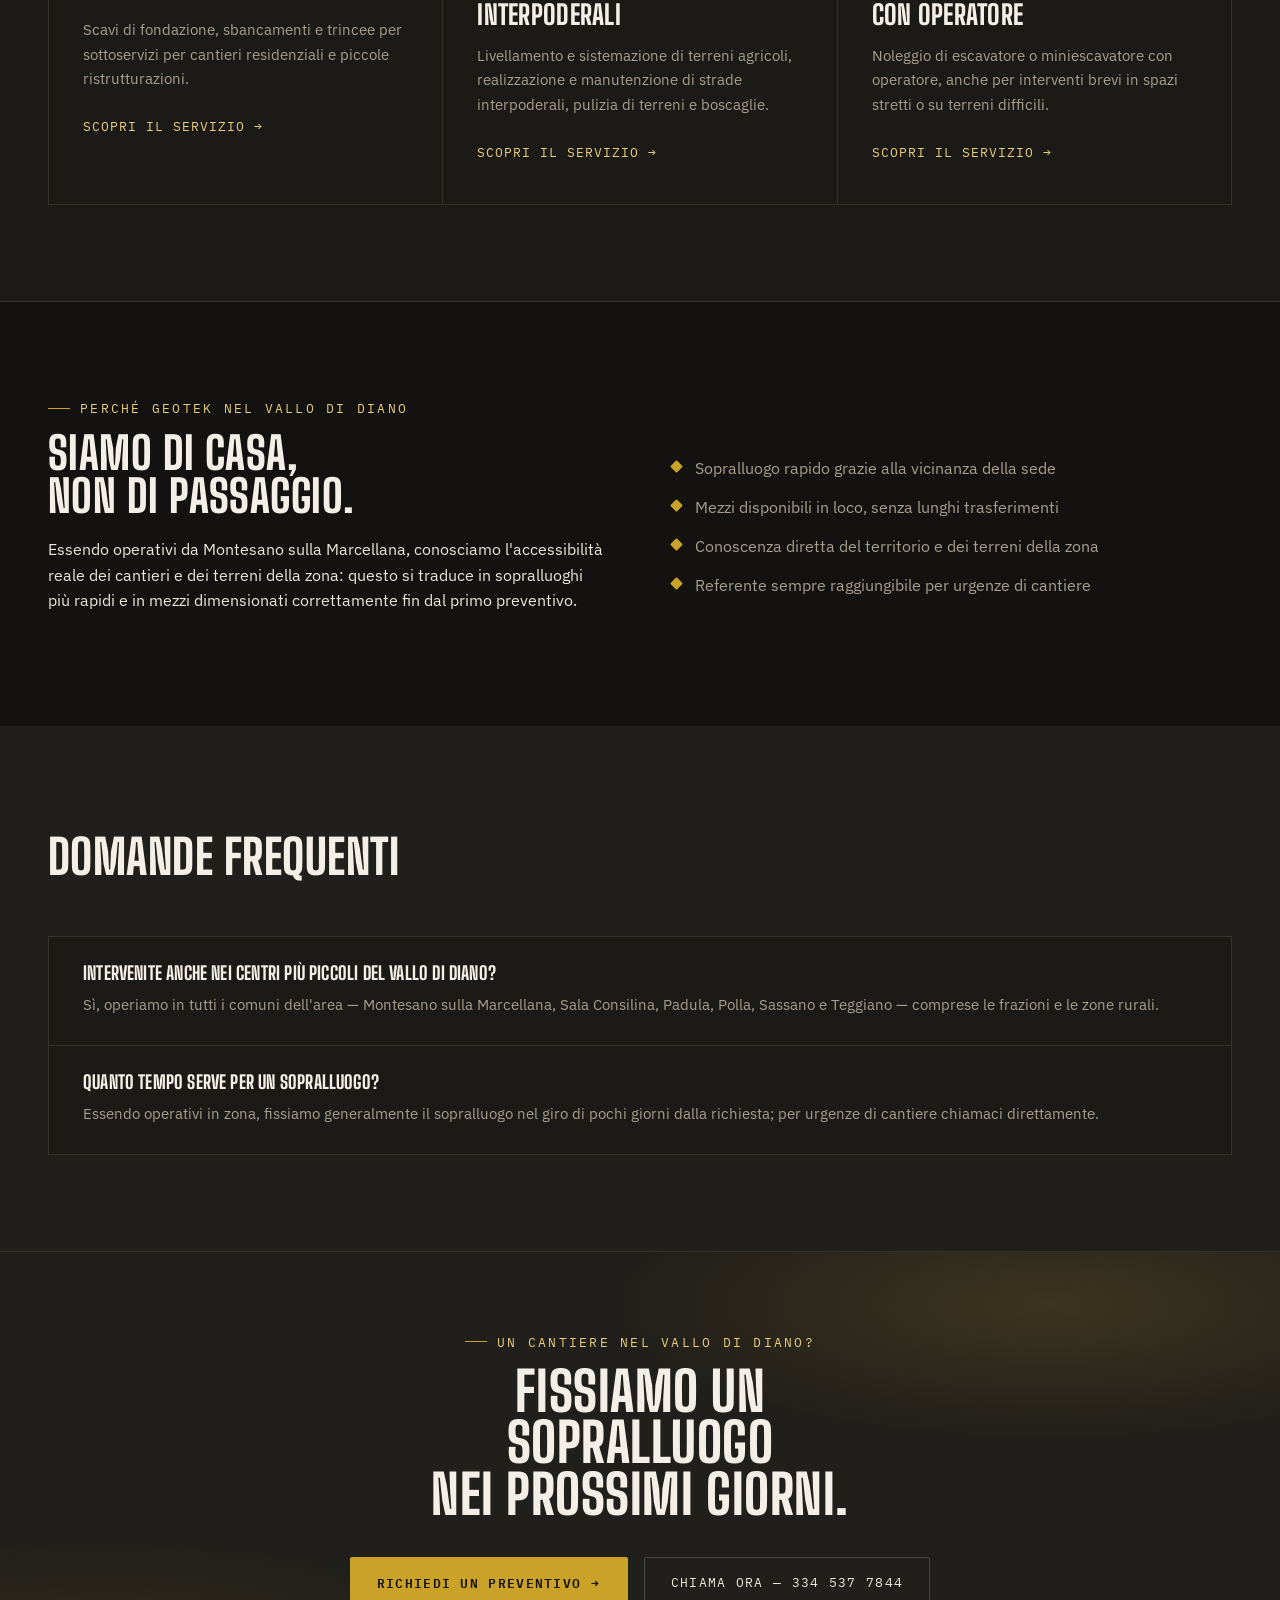
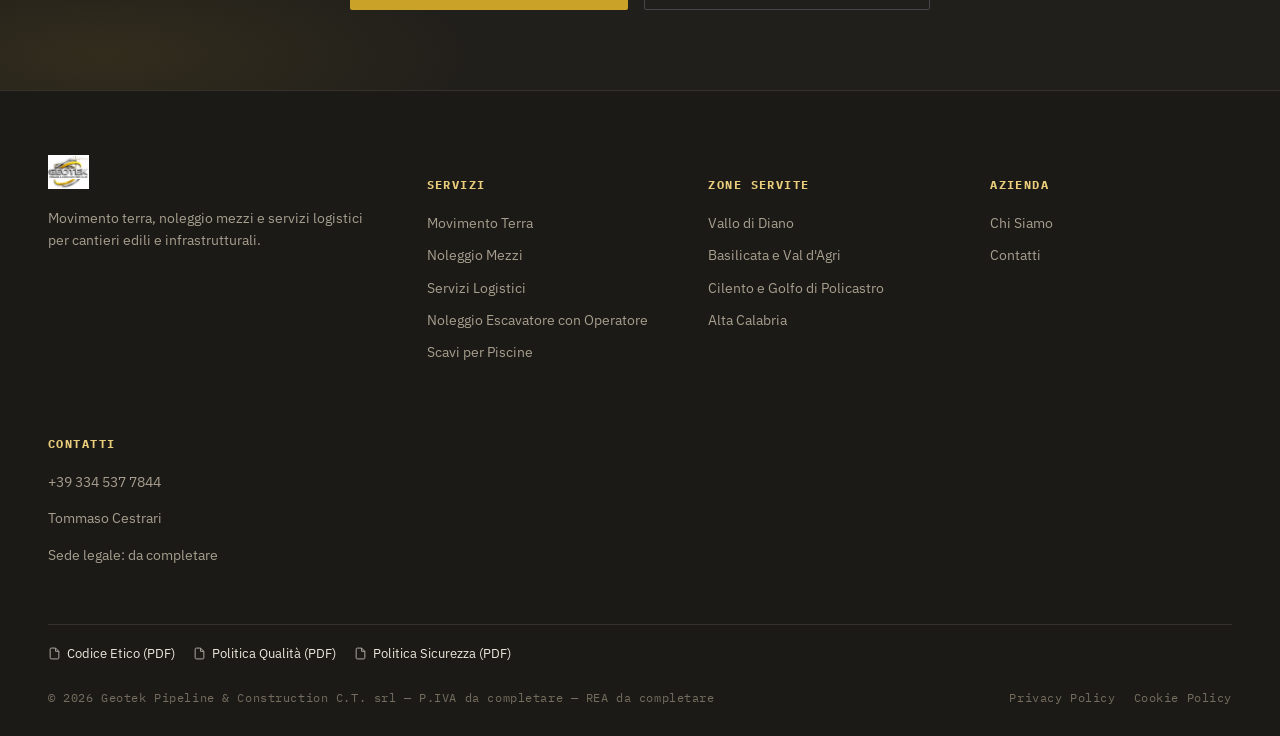
<file: zona-vallo-di-diano.html>
<!DOCTYPE html>
<html lang="it">
<head>
<meta charset="UTF-8">
<meta name="viewport" content="width=device-width, initial-scale=1.0">
<title>Movimento Terra e Noleggio Mezzi nel Vallo di Diano | Geotek</title>
<meta name="description" content="Impresa di movimento terra e noleggio mezzi con operatore nel Vallo di Diano: Montesano sulla Marcellana, Sala Consilina, Padula, Polla, Sassano, Teggiano.">
<link rel="canonical" href="https://www.geotekpipeline.it/zona-vallo-di-diano.html">
<meta property="og:type" content="website">
<meta property="og:title" content="Movimento Terra e Noleggio Mezzi nel Vallo di Diano | Geotek">
<meta property="og:description" content="Impresa di movimento terra e noleggio mezzi con operatore nel Vallo di Diano: Montesano sulla Marcellana, Sala Consilina, Padula, Polla, Sassano, Teggiano.">
<meta property="og:url" content="https://www.geotekpipeline.it/zona-vallo-di-diano.html">
<meta property="og:image" content="https://www.geotekpipeline.it/img/hero-poster.jpg">
<meta property="og:locale" content="it_IT">
<meta name="twitter:card" content="summary_large_image">
<link rel="icon" href="img/logo.png" type="image/png">
<link rel="stylesheet" href="css/style.css">
<script type="application/ld+json">
{
  "@context": "https://schema.org",
  "@graph": [
    {
      "@type": "GeneralContractor",
      "@id": "https://www.geotekpipeline.it/#organization",
      "name": "Geotek Pipeline & Construction C.T. srl",
      "telephone": "+393345377844",
      "email": "info@geotekpipeline.it",
      "url": "https://www.geotekpipeline.it",
      "image": "https://www.geotekpipeline.it/img/logo.png",
      "address": {
        "@type": "PostalAddress",
        "addressLocality": "Montesano sulla Marcellana",
        "addressRegion": "SA",
        "addressCountry": "IT"
      },
      "areaServed": [
        {
          "@type": "City",
          "name": "Montesano sulla Marcellana"
        },
        {
          "@type": "City",
          "name": "Sala Consilina"
        },
        {
          "@type": "City",
          "name": "Padula"
        },
        {
          "@type": "City",
          "name": "Polla"
        },
        {
          "@type": "City",
          "name": "Sassano"
        },
        {
          "@type": "City",
          "name": "Teggiano"
        },
        {
          "@type": "City",
          "name": "Potenza"
        },
        {
          "@type": "City",
          "name": "Lagonegro"
        },
        {
          "@type": "City",
          "name": "Lauria"
        },
        {
          "@type": "City",
          "name": "Villa d'Agri"
        },
        {
          "@type": "City",
          "name": "Marsicovetere"
        },
        {
          "@type": "City",
          "name": "Sant'Arcangelo"
        },
        {
          "@type": "City",
          "name": "Sapri"
        },
        {
          "@type": "City",
          "name": "Palinuro"
        },
        {
          "@type": "City",
          "name": "Marina di Camerota"
        },
        {
          "@type": "City",
          "name": "Vallo della Lucania"
        },
        {
          "@type": "City",
          "name": "Agropoli"
        },
        {
          "@type": "City",
          "name": "Castrovillari"
        },
        {
          "@type": "City",
          "name": "Mormanno"
        },
        {
          "@type": "City",
          "name": "Scalea"
        },
        {
          "@type": "City",
          "name": "Praia a Mare"
        }
      ]
    },
    {
      "@type": "BreadcrumbList",
      "itemListElement": [
        {
          "@type": "ListItem",
          "position": 1,
          "name": "Home",
          "item": "https://www.geotekpipeline.it/index.html"
        },
        {
          "@type": "ListItem",
          "position": 2,
          "name": "Zone Servite",
          "item": "https://www.geotekpipeline.it/aree-servite.html"
        },
        {
          "@type": "ListItem",
          "position": 3,
          "name": "Vallo di Diano"
        }
      ]
    },
    {
      "@type": "Service",
      "name": "Movimento Terra e Noleggio Mezzi nel Vallo di Diano",
      "description": "Scavi, sbancamenti, sistemazione terreni agricoli e noleggio mezzi con operatore nei comuni del Vallo di Diano.",
      "provider": {
        "@id": "https://www.geotekpipeline.it/#organization"
      },
      "areaServed": [
        {
          "@type": "City",
          "name": "Montesano sulla Marcellana"
        },
        {
          "@type": "City",
          "name": "Sala Consilina"
        },
        {
          "@type": "City",
          "name": "Padula"
        },
        {
          "@type": "City",
          "name": "Polla"
        },
        {
          "@type": "City",
          "name": "Sassano"
        },
        {
          "@type": "City",
          "name": "Teggiano"
        }
      ]
    },
    {
      "@type": "FAQPage",
      "mainEntity": [
        {
          "@type": "Question",
          "name": "Intervenite anche nei centri più piccoli del Vallo di Diano?",
          "acceptedAnswer": {
            "@type": "Answer",
            "text": "Sì, operiamo in tutti i comuni dell'area — Montesano sulla Marcellana, Sala Consilina, Padula, Polla, Sassano e Teggiano — comprese le frazioni e le zone rurali."
          }
        },
        {
          "@type": "Question",
          "name": "Quanto tempo serve per un sopralluogo?",
          "acceptedAnswer": {
            "@type": "Answer",
            "text": "Essendo operativi in zona, fissiamo generalmente il sopralluogo nel giro di pochi giorni dalla richiesta; per urgenze di cantiere chiamaci direttamente."
          }
        }
      ]
    }
  ]
}
</script>
</head>
<body>
<a href="#main-content" class="skip-link">Vai al contenuto</a>

<header class="site-header">
  <div class="container">
    <a href="index.html" class="brand">
      <span class="brand-plate"><img src="img/logo.png" alt="Geotek Pipeline &amp; Construction" width="120" height="38"></span>
      <span class="brand-name">GEOTEK<strong>PIPELINE &amp; CONSTRUCTION</strong></span>
    </a>
    <nav class="main-nav" id="main-nav">
      <a href="index.html">Home</a>
      <a href="movimento-terra.html">Movimento Terra</a>
      <a href="noleggio-mezzi.html">Noleggio Mezzi</a>
      <a href="servizi-logistici.html">Servizi Logistici</a>
      <a href="aree-servite.html">Zone Servite</a>
      <a href="chi-siamo.html">Chi Siamo</a>
      <a href="contatti.html" class="nav-cta">Preventivo →</a>
    </nav>
    <button class="nav-toggle" aria-label="Apri menu" aria-expanded="false" aria-controls="main-nav">☰</button>
  </div>
</header>

<nav class="breadcrumb-nav container" aria-label="breadcrumb">
  <ol>
    <li><a href="index.html">Home</a></li>
    <li><a href="aree-servite.html">Zone Servite</a></li>
    <li aria-current="page">Vallo di Diano</li>
  </ol>
</nav>

<main id="main-content" class="page-view" style="margin-top:18px;">
<section class="page-hero atmo">
  <div class="contour-bg"></div>
  <div class="container">
    <div class="eyebrow">Zona operativa · Base a Montesano sulla Marcellana</div>
    <h1>Movimento Terra e Noleggio Mezzi<br>nel Vallo di Diano</h1>
    <p class="lede">La nostra sede operativa si trova a Montesano sulla Marcellana: per i cantieri del Vallo di Diano i tempi di intervento sono i più rapidi, con mezzi già disponibili in zona.</p>
  </div>
  <div class="page-code">GEOTEK / AREA<br>VALLO DI DIANO</div>
</section>

<section class="section-pad">
  <div class="container">
    <div class="section-head reveal">
      <div>
        <div class="eyebrow">Comuni serviti</div>
        <h2>Un intervento a<br>due passi da casa.</h2>
      </div>
      <p>Operiamo abitualmente in tutti i comuni del Vallo di Diano, con sopralluoghi rapidi grazie alla vicinanza della sede.</p>
    </div>
    <div class="town-chips reveal">
      <span class="town-chip"><strong>Montesano sulla Marcellana</strong></span>
      <span class="town-chip">Sala Consilina</span>
      <span class="town-chip">Padula</span>
      <span class="town-chip">Polla</span>
      <span class="town-chip">Sassano</span>
      <span class="town-chip">Teggiano</span>
    </div>
  </div>
</section>

<section class="section-pad bg-alt">
  <div class="container">
    <div class="section-head reveal">
      <div>
        <div class="eyebrow">Servizi più richiesti in zona</div>
        <h2>Cosa facciamo nel<br>Vallo di Diano.</h2>
      </div>
    </div>
  </div>
  <div class="container">
    <div class="grid-3 reveal">
      <div class="service-card">
        <span class="num">01</span>
        <div class="service-tag">Edilizia privata</div>
        <h3>Scavi e sbancamenti</h3>
        <p>Scavi di fondazione, sbancamenti e trincee per sottoservizi per cantieri residenziali e piccole ristrutturazioni.</p>
        <a href="movimento-terra.html" class="service-link">Scopri il servizio →</a>
      </div>
      <div class="service-card">
        <span class="num">02</span>
        <div class="service-tag">Terreni agricoli</div>
        <h3>Sistemazione terreni e strade interpoderali</h3>
        <p>Livellamento e sistemazione di terreni agricoli, realizzazione e manutenzione di strade interpoderali, pulizia di terreni e boscaglie.</p>
        <a href="movimento-terra.html" class="service-link">Scopri il servizio →</a>
      </div>
      <div class="service-card">
        <span class="num">03</span>
        <div class="service-tag">Noleggio a caldo</div>
        <h3>Escavatore e miniescavatore con operatore</h3>
        <p>Noleggio di escavatore o miniescavatore con operatore, anche per interventi brevi in spazi stretti o su terreni difficili.</p>
        <a href="noleggio-escavatore-con-operatore.html" class="service-link">Scopri il servizio →</a>
      </div>
    </div>
  </div>
</section>

<section class="section-pad">
  <div class="container">
    <div class="split reveal">
      <div>
        <div class="eyebrow">Perché Geotek nel Vallo di Diano</div>
        <h2 style="margin-top:14px;font-size:clamp(2rem,4vw,2.8rem);">Siamo di casa,<br>non di passaggio.</h2>
        <p class="lede" style="margin-top:20px;">Essendo operativi da Montesano sulla Marcellana, conosciamo l'accessibilità reale dei cantieri e dei terreni della zona: questo si traduce in sopralluoghi più rapidi e in mezzi dimensionati correttamente fin dal primo preventivo.</p>
      </div>
      <div>
        <ul class="checklist">
          <li>Sopralluogo rapido grazie alla vicinanza della sede</li>
          <li>Mezzi disponibili in loco, senza lunghi trasferimenti</li>
          <li>Conoscenza diretta del territorio e dei terreni della zona</li>
          <li>Referente sempre raggiungibile per urgenze di cantiere</li>
        </ul>
      </div>
    </div>
  </div>
</section>

<section class="section-pad bg-panel">
  <div class="container">
    <div class="section-head reveal">
      <div><h2>Domande frequenti</h2></div>
    </div>
    <div class="faq-list reveal">
      <div class="faq-item">
        <h3>Intervenite anche nei centri più piccoli del Vallo di Diano?</h3>
        <p>Sì, operiamo in tutti i comuni dell'area — Montesano sulla Marcellana, Sala Consilina, Padula, Polla, Sassano e Teggiano — comprese le frazioni e le zone rurali.</p>
      </div>
      <div class="faq-item">
        <h3>Quanto tempo serve per un sopralluogo?</h3>
        <p>Essendo operativi in zona, fissiamo generalmente il sopralluogo nel giro di pochi giorni dalla richiesta; per urgenze di cantiere chiamaci direttamente.</p>
      </div>
    </div>
  </div>
</section>

<section class="cta-band atmo reveal">
  <div class="container">
    <div class="eyebrow" style="justify-content:center;">Un cantiere nel Vallo di Diano?</div>
    <h2>Fissiamo un sopralluogo<br>nei prossimi giorni.</h2>
    <div class="hero-actions">
      <a href="contatti.html" class="btn btn-gold">Richiedi un preventivo <span class="btn-arrow">→</span></a>
      <a href="tel:+393345377844" class="btn btn-outline">Chiama ora — 334 537 7844</a>
    </div>
  </div>
</section>

</main>

<footer>
  <div class="container">
    <div class="footer-grid">
      <div class="footer-col">
        <div class="footer-brand"><img src="img/logo.png" alt="Geotek Pipeline &amp; Construction" style="height:34px;width:auto;"></div>
        <p>Movimento terra, noleggio mezzi e servizi logistici per cantieri edili e infrastrutturali.</p>
      </div>
      <div class="footer-col">
        <h5>Servizi</h5>
        <a href="movimento-terra.html">Movimento Terra</a>
        <a href="noleggio-mezzi.html">Noleggio Mezzi</a>
        <a href="servizi-logistici.html">Servizi Logistici</a>
        <a href="noleggio-escavatore-con-operatore.html">Noleggio Escavatore con Operatore</a>
        <a href="scavi-per-piscine.html">Scavi per Piscine</a>
      </div>
      <div class="footer-col">
        <h5>Zone Servite</h5>
        <a href="zona-vallo-di-diano.html">Vallo di Diano</a>
        <a href="zona-basilicata-val-agri.html">Basilicata e Val d'Agri</a>
        <a href="zona-cilento-golfo-di-policastro.html">Cilento e Golfo di Policastro</a>
        <a href="zona-alta-calabria.html">Alta Calabria</a>
      </div>
      <div class="footer-col">
        <h5>Azienda</h5>
        <a href="chi-siamo.html">Chi Siamo</a>
        <a href="contatti.html">Contatti</a>
      </div>
      <div class="footer-col">
        <h5>Contatti</h5>
        <a href="tel:+393345377844">+39 334 537 7844</a>
        <p>Tommaso Cestrari</p>
        <p>Sede legale: da completare</p>
      </div>
    </div>
    <div class="footer-policies">
      <a href="#"><svg viewBox="0 0 24 24" fill="none" stroke="currentColor" stroke-width="1.8"><path d="M14 2H6a2 2 0 0 0-2 2v16a2 2 0 0 0 2 2h12a2 2 0 0 0 2-2V8z"/><path d="M14 2v6h6"/></svg>Codice Etico (PDF)</a>
      <a href="#"><svg viewBox="0 0 24 24" fill="none" stroke="currentColor" stroke-width="1.8"><path d="M14 2H6a2 2 0 0 0-2 2v16a2 2 0 0 0 2 2h12a2 2 0 0 0 2-2V8z"/><path d="M14 2v6h6"/></svg>Politica Qualità (PDF)</a>
      <a href="#"><svg viewBox="0 0 24 24" fill="none" stroke="currentColor" stroke-width="1.8"><path d="M14 2H6a2 2 0 0 0-2 2v16a2 2 0 0 0 2 2h12a2 2 0 0 0 2-2V8z"/><path d="M14 2v6h6"/></svg>Politica Sicurezza (PDF)</a>
    </div>
    <div class="footer-bottom">
      <span>© <span id="year"></span> Geotek Pipeline &amp; Construction C.T. srl — P.IVA da completare — REA da completare</span>
      <span class="footer-legal">
        <a href="privacy.html">Privacy Policy</a>
        <a href="cookie.html">Cookie Policy</a>
      </span>
    </div>
  </div>
</footer>

<a href="https://wa.me/393345377844" target="_blank" rel="noopener" class="wa-float" aria-label="Scrivi su WhatsApp">
  <svg viewBox="0 0 24 24"><path d="M12.04 2C6.58 2 2.13 6.45 2.13 11.91c0 1.87.5 3.62 1.44 5.13L2 22l5.11-1.55a9.85 9.85 0 0 0 4.93 1.32h.01c5.46 0 9.9-4.45 9.9-9.91 0-2.64-1.03-5.13-2.9-6.99A9.82 9.82 0 0 0 12.04 2zm0 1.67c2.19 0 4.25.85 5.8 2.4a8.2 8.2 0 0 1 2.42 5.84c0 4.55-3.71 8.25-8.25 8.25a8.2 8.2 0 0 1-4.19-1.15l-.3-.18-3.03.92.93-2.95-.2-.31a8.17 8.17 0 0 1-1.28-4.4c0-4.55 3.71-8.25 8.25-8.42z"/></svg>
</a>

<div class="cookie-banner" id="cookie-banner" role="dialog" aria-label="Preferenze cookie">
  <p>Questo sito utilizza cookie tecnici e, previo consenso, cookie di analisi. Consulta la <a href="cookie.html">Cookie Policy</a>.</p>
  <div class="cookie-actions">
    <button type="button" class="btn btn-gold" id="cookie-accept">Accetta</button>
    <button type="button" class="btn btn-outline" id="cookie-reject">Rifiuta</button>
  </div>
</div>

<script src="js/main.js"></script>
</body>
</html>
</file>
<file: css/style.css>
/* =========================================================
   GEOTEK — Pipeline & Construction C.T. srl
   Design tokens: antracite + oro cromato, ispirato al logo
   ========================================================= */

@import url('https://fonts.googleapis.com/css2?family=Big+Shoulders+Display:wght@500;700;800;900&family=IBM+Plex+Sans:wght@400;500;600;700&family=IBM+Plex+Mono:wght@400;500;600&display=swap');

:root{
  --bg:            #131210;
  --bg-alt:        #1c1a17;
  --panel:         #211f1b;
  --panel-line:    #35322c;
  --gold:          #c9a227;
  --gold-light:    #e9cd7b;
  --gold-dim:      #8c7025;
  --gold-deep:     #7a5f1c;
  --steel:         #a3a5a6;
  --steel-dim:     #6b6d6f;
  --steel-dark:    #454749;
  --paper:         #f3efe6;
  --paper-dim:     #d9d3c4;
  --text:          #ece7db;
  --text-dim:      #a79f8e;
  --text-faint:    #756e5f;
  --ok:            #7fae6a;
  --radius-sm: 2px;
  --radius: 4px;
  --maxw: 1240px;
  --ease: cubic-bezier(.22,.61,.36,1);
}

*,*::before,*::after{ box-sizing:border-box; }
html{ scroll-behavior:smooth; }
@media (prefers-reduced-motion: reduce){
  html{ scroll-behavior:auto; }
  *,*::before,*::after{ animation-duration:0.01ms !important; animation-iteration-count:1 !important; transition-duration:0.01ms !important; scroll-behavior:auto !important; }
}

body{
  margin:0; background:var(--bg); color:var(--text);
  font-family:'IBM Plex Sans', sans-serif; font-size:16px; line-height:1.6;
  -webkit-font-smoothing:antialiased;
}

img{ max-width:100%; display:block; }
a{ color:inherit; text-decoration:none; }

h1,h2,h3,h4{
  font-family:'Big Shoulders Display', sans-serif; font-weight:800;
  text-transform:uppercase; letter-spacing:0.01em; line-height:0.95; margin:0; color:var(--paper);
}

a:focus-visible, button:focus-visible, input:focus-visible, textarea:focus-visible, select:focus-visible{
  outline:2px solid var(--gold-light); outline-offset:3px; border-radius:2px;
}

.skip-link{
  position:absolute; left:12px; top:-60px; z-index:1000;
  background:var(--gold); color:#181510; padding:12px 18px;
  font-family:'IBM Plex Mono',monospace; font-size:13px; border-radius:2px;
  transition:top .2s var(--ease);
}
.skip-link:focus{ top:12px; }

.eyebrow{
  font-family:'IBM Plex Mono', monospace; font-size:12.5px; letter-spacing:0.18em;
  text-transform:uppercase; color:var(--gold-light); display:flex; align-items:center; gap:10px;
}
.eyebrow::before{ content:''; width:22px; height:1px; background:var(--gold); display:inline-block; }

.container{ max-width:var(--maxw); margin:0 auto; padding:0 28px; }

.contour-bg{
  position:absolute; inset:0; pointer-events:none; opacity:0.5;
  background-image:
    repeating-radial-gradient(circle at 18% 30%, transparent 0, transparent 38px, rgba(163,165,166,0.055) 39px, transparent 40px, transparent 78px),
    repeating-radial-gradient(circle at 85% 75%, transparent 0, transparent 46px, rgba(201,162,39,0.05) 47px, transparent 48px, transparent 92px);
}

.site-header{
  position:fixed; top:0; left:0; right:0; z-index:100;
  background:rgba(19,18,16,0.86); backdrop-filter:blur(10px);
  border-bottom:1px solid var(--panel-line);
}
.site-header .container{ display:flex; align-items:center; justify-content:space-between; height:78px; }
.brand{ display:flex; align-items:center; gap:14px; }
.brand-plate{
  display:flex; align-items:center; background:#fefefe; border-radius:6px;
  padding:7px 12px 5px; border:1px solid rgba(201,162,39,0.35); box-shadow:0 4px 16px rgba(0,0,0,0.45);
}
.brand-plate img{ height:38px; width:auto; display:block; }
.brand-name{ font-family:'IBM Plex Mono', monospace; font-size:11px; letter-spacing:0.14em; color:var(--text-dim); line-height:1.3; }
.brand-name strong{ color:var(--gold-light); display:block; font-size:13px; letter-spacing:0.1em; }

nav.main-nav{ display:flex; align-items:center; gap:24px; }
nav.main-nav a{
  font-family:'IBM Plex Mono', monospace; font-size:11.5px; letter-spacing:0.06em;
  text-transform:uppercase; color:var(--text-dim); position:relative; padding:4px 0;
  transition:color .25s var(--ease);
}
nav.main-nav a:hover, nav.main-nav a.active{ color:var(--paper); }
nav.main-nav a.active::after{ content:''; position:absolute; left:0; right:0; bottom:-6px; height:2px; background:var(--gold); }
.nav-cta{
  display:flex; align-items:center; gap:10px; border:1px solid var(--gold-dim);
  color:var(--gold-light) !important; padding:9px 16px !important; border-radius:2px;
}
.nav-cta:hover{ background:var(--gold); color:var(--bg) !important; border-color:var(--gold); }
.nav-toggle{ display:none; background:none; border:0; color:var(--paper); font-size:24px; cursor:pointer; }

@media (max-width: 880px){
  nav.main-nav{
    position:fixed; top:78px; left:0; right:0;
    height:100vh; height:100dvh; max-height:calc(100vh - 78px); max-height:calc(100dvh - 78px);
    background:rgba(19,18,16,0.93);
    backdrop-filter:blur(18px); -webkit-backdrop-filter:blur(18px);
    flex-direction:column; justify-content:flex-start; padding:36px 28px; gap:26px;
    transform:translateX(100%) translateZ(0); transition:transform .35s var(--ease); overflow-y:auto;
    z-index:9999; will-change:transform; isolation:isolate;
  }
  nav.main-nav.open{ transform:translateX(0) translateZ(0); }
  nav.main-nav a{ font-size:16px; }
  .nav-toggle{ display:block; position:relative; z-index:10000; }
  .brand-name{ display:none; }
}
.btn{
  display:inline-flex; align-items:center; gap:10px; font-family:'IBM Plex Mono', monospace;
  font-size:13px; letter-spacing:0.1em; text-transform:uppercase; padding:15px 26px;
  border-radius:2px; border:1px solid transparent; cursor:pointer; transition:all .25s var(--ease);
}
.btn-gold{ background:var(--gold); color:#181510; font-weight:600; }
.btn-gold:hover{ background:var(--gold-light); transform:translateY(-1px); }
.btn-outline{ border-color:var(--steel-dark); color:var(--text); }
.btn-outline:hover{ border-color:var(--gold); color:var(--gold-light); }
.btn-arrow{ transition:transform .25s var(--ease); }
.btn:hover .btn-arrow{ transform:translateX(4px); }
.btn:disabled{ opacity:0.5; cursor:not-allowed; }

.page-hero{
  position:relative; padding:170px 0 90px; background:linear-gradient(180deg,var(--bg-alt),var(--bg));
  border-bottom:1px solid var(--panel-line); overflow:hidden;
}
.page-hero h1{ font-size:clamp(2.6rem,6vw,4.6rem); margin-top:14px; max-width:14ch; }
.page-hero .lede{ margin-top:22px; max-width:56ch; color:var(--text-dim); font-size:1.05rem; }
.page-code{
  position:absolute; top:130px; right:28px; font-family:'IBM Plex Mono',monospace; font-size:12px;
  color:var(--text-faint); letter-spacing:0.1em; text-align:right; display:none;
}
@media(min-width:880px){ .page-code{ display:block; } }

section{ position:relative; }
.section-pad{ padding:96px 0; }
.section-pad-sm{ padding:64px 0; }
.bg-alt{ background:var(--bg-alt); border-top:1px solid var(--panel-line); border-bottom:1px solid var(--panel-line); }
.bg-panel{ background:var(--panel); }

.section-head{ display:flex; justify-content:space-between; align-items:flex-end; gap:40px; margin-bottom:56px; flex-wrap:wrap; }
.section-head h2{ font-size:clamp(2rem,4.2vw,3rem); margin-top:12px; max-width:16ch; }
.section-head p{ max-width:38ch; color:var(--text-dim); }

.grid-3{ display:grid; grid-template-columns:repeat(3,1fr); gap:1px; background:var(--panel-line); border:1px solid var(--panel-line); }
@media(max-width:880px){ .grid-3{ grid-template-columns:1fr; } }
.service-card{ background:var(--bg-alt); padding:40px 34px; position:relative; transition:background .3s var(--ease); }
.service-card:hover{ background:var(--panel); }
.service-tag{ font-family:'IBM Plex Mono',monospace; font-size:12px; color:var(--gold-dim); letter-spacing:0.12em; }
.service-card h3{ font-size:1.7rem; margin-top:14px; margin-bottom:14px; color:var(--paper); }
.service-card p{ color:var(--text-dim); font-size:0.96rem; margin-bottom:22px; }
.service-link{ font-family:'IBM Plex Mono',monospace; font-size:12.5px; letter-spacing:0.08em; text-transform:uppercase; color:var(--gold-light); display:inline-flex; align-items:center; gap:8px; }
.service-card .num{ position:absolute; top:28px; right:34px; font-family:'IBM Plex Mono',monospace; color:var(--steel-dark); font-size:13px; }

.stats-bar{ display:grid; grid-template-columns:repeat(4,1fr); border-top:1px solid var(--panel-line); border-bottom:1px solid var(--panel-line); }
@media(max-width:760px){ .stats-bar{ grid-template-columns:repeat(2,1fr); } }
.stat{ padding:38px 28px; border-right:1px solid var(--panel-line); }
.stat:last-child{ border-right:none; }
.stat .figure{ font-family:'Big Shoulders Display'; font-weight:900; font-size:3rem; color:var(--gold-light); line-height:1; }
.stat .label{ margin-top:10px; font-family:'IBM Plex Mono',monospace; font-size:11.5px; color:var(--text-dim); letter-spacing:0.08em; text-transform:uppercase; }

.construction-mark{ padding:88px 0; border-top:1px solid var(--panel-line); border-bottom:1px solid var(--panel-line); }
.cm-visual{ display:flex; justify-content:center; align-items:center; }
.cm-visual svg{ width:100%; max-width:420px; height:auto; animation:cmFloat 6s ease-in-out infinite alternate; transform-origin:50% 60%; }
@keyframes cmFloat{ 0%{ transform:translateY(0) rotate(0deg); } 100%{ transform:translateY(-12px) rotate(1.5deg); } }
.cm-ghost{ animation:cmGhost 3.2s ease-in-out infinite; transform-origin:center; }
@keyframes cmGhost{ 0%,100%{ opacity:0.28; } 50%{ opacity:0.65; } }
.cm-text{ display:flex; flex-direction:column; justify-content:center; }
.cm-text h2{ margin-top:14px; font-size:clamp(2rem,4vw,2.8rem); }
.cm-text .lede{ margin-top:18px; }

.hero-home{
  position:relative; min-height:100vh; display:flex; align-items:center; padding-top:78px;
  overflow:hidden; border-bottom:1px solid var(--panel-line);
  background:
    linear-gradient(90deg, rgba(10,9,8,0.94) 0%, rgba(10,9,8,0.72) 38%, rgba(10,9,8,0.38) 68%, rgba(10,9,8,0.15) 100%),
    linear-gradient(0deg, rgba(10,9,8,0.55) 0%, rgba(10,9,8,0) 30%),
    url('../assets/hero_construction.jpg');
  background-size:cover; background-position:center 30%;
}
.hero-home .container{ position:relative; z-index:2; padding-top:60px; padding-bottom:60px; }
.hero-kicker{ margin-bottom:22px; }
.hero-home h1{ font-size:clamp(3rem,8.6vw,6.4rem); max-width:16ch; text-shadow:0 4px 30px rgba(0,0,0,0.5); }
.hero-home h1 em{ color:var(--gold); font-style:normal; }
.hero-home .lede{ margin-top:26px; max-width:52ch; color:var(--text-dim); font-size:1.1rem; }
.hero-actions{ margin-top:40px; display:flex; gap:16px; flex-wrap:wrap; }
.hero-logo-mark{
  position:absolute; right:64px; top:50%; transform:translateY(-50%); z-index:2;
  background:#fefefe; border-radius:10px; padding:22px 26px 16px;
  border:1px solid rgba(201,162,39,0.35); box-shadow:0 20px 60px rgba(0,0,0,0.55);
}
.hero-logo-mark img{ width:min(22vw,220px); display:block; }
@media(max-width:980px){ .hero-logo-mark{ display:none; } }

.atmo{ position:relative; overflow:hidden; }
.atmo::before{
  content:''; position:absolute; inset:0; z-index:0; pointer-events:none;
  background:
    radial-gradient(ellipse 55% 50% at 82% 12%, rgba(201,162,39,0.16), transparent 62%),
    radial-gradient(ellipse 45% 40% at 8% 92%, rgba(201,162,39,0.10), transparent 65%);
}
.atmo > .container{ position:relative; z-index:1; }

.split{ display:grid; grid-template-columns:1fr 1fr; gap:64px; align-items:center; }
@media(max-width:880px){ .split{ grid-template-columns:1fr; gap:36px; } }
.split-reverse{ direction:rtl; }
.split-reverse > *{ direction:ltr; }

.spec-table{ width:100%; border-collapse:collapse; font-family:'IBM Plex Mono',monospace; font-size:13.5px; }
.spec-table th{ text-align:left; padding:14px 10px; color:var(--gold-light); border-bottom:1px solid var(--panel-line); font-weight:500; letter-spacing:0.05em; text-transform:uppercase; font-size:11.5px; }
.spec-table td{ padding:16px 10px; border-bottom:1px solid var(--panel-line); color:var(--text-dim); }
.spec-table tr:hover td{ color:var(--text); }

.checklist{ list-style:none; padding:0; margin:26px 0 0; display:grid; gap:14px; }
.checklist li{ display:flex; gap:14px; align-items:flex-start; color:var(--text-dim); font-size:0.98rem; }
.checklist li::before{ content:''; min-width:9px; height:9px; margin-top:6px; background:var(--gold); border-radius:1px; transform:rotate(45deg); }

.process-list{ counter-reset:proc; display:grid; gap:0; }
.process-item{ counter-increment:proc; display:grid; grid-template-columns:90px 1fr; gap:24px; padding:32px 0; border-bottom:1px solid var(--panel-line); }
.process-item:first-child{ border-top:1px solid var(--panel-line); }
.process-item::before{ content:"SRV." counter(proc,decimal-leading-zero); font-family:'IBM Plex Mono',monospace; color:var(--gold-dim); font-size:13px; letter-spacing:0.05em; }
.process-item h4{ color:var(--paper); font-size:1.3rem; margin-bottom:8px; }
.process-item p{ color:var(--text-dim); margin:0; max-width:60ch; }

.fleet-grid{ display:grid; grid-template-columns:repeat(2,1fr); gap:1px; background:var(--panel-line); border:1px solid var(--panel-line); }
@media(max-width:760px){ .fleet-grid{ grid-template-columns:1fr; } }
.fleet-card{ background:var(--bg-alt); padding:32px; }
.fleet-card .eyebrow{ margin-bottom:10px; }
.fleet-card h3{ font-size:1.5rem; margin-bottom:12px; }
.fleet-card ul{ margin:16px 0 0; padding:0; list-style:none; font-family:'IBM Plex Mono',monospace; font-size:12.5px; color:var(--text-dim); display:grid; gap:6px; }
.fleet-card ul li span{ color:var(--steel); }

.cta-band{ background:var(--panel); border-top:1px solid var(--panel-line); border-bottom:1px solid var(--panel-line); padding:80px 0; text-align:center; }
.cta-band h2{ font-size:clamp(2rem,5vw,3.4rem); max-width:20ch; margin:14px auto 0; }
.cta-band .lede{ max-width:50ch; margin:22px auto 0; color:var(--text-dim); }
.cta-band .hero-actions{ justify-content:center; margin-top:36px; }

footer{ background:var(--bg-alt); padding:64px 0 28px; }
.footer-grid{ display:grid; grid-template-columns:1.4fr 1fr 1fr 1fr; gap:40px; padding-bottom:48px; border-bottom:1px solid var(--panel-line); }
@media(max-width:820px){ .footer-grid{ grid-template-columns:1fr 1fr; } }
@media(max-width:520px){ .footer-grid{ grid-template-columns:1fr; } }
.footer-col h5{ font-family:'IBM Plex Mono',monospace; font-size:12px; letter-spacing:0.12em; color:var(--gold-light); text-transform:uppercase; margin-bottom:18px; }
.footer-col a, .footer-col p{ color:var(--text-dim); font-size:14px; display:block; margin-bottom:10px; }
.footer-col a:hover{ color:var(--paper); }
.footer-bottom{ padding-top:26px; display:flex; justify-content:space-between; flex-wrap:wrap; gap:12px; font-family:'IBM Plex Mono',monospace; font-size:11.5px; color:var(--text-faint); letter-spacing:0.05em; }
.footer-legal{ display:flex; gap:18px; flex-wrap:wrap; }
.footer-legal a:hover{ color:var(--gold-light); }
.footer-brand{ display:flex; align-items:center; gap:14px; margin-bottom:18px; }
.footer-brand img{ height:30px; }

.reveal{ opacity:0; transform:translateY(24px); transition:opacity .7s var(--ease), transform .7s var(--ease); }
.reveal.in{ opacity:1; transform:translateY(0); }

.contact-grid{ display:grid; grid-template-columns:1.1fr 0.9fr; gap:1px; background:var(--panel-line); border:1px solid var(--panel-line); }
@media(max-width:880px){ .contact-grid{ grid-template-columns:1fr; } }
.contact-panel{ background:var(--bg-alt); padding:48px 40px; }
.contact-item{ display:flex; gap:18px; margin-bottom:30px; align-items:flex-start; }
.contact-item .ico{ width:40px; height:40px; border:1px solid var(--gold-dim); border-radius:2px; display:flex; align-items:center; justify-content:center; color:var(--gold-light); flex-shrink:0; }
.contact-item .ico svg{ width:18px; height:18px; }
.contact-item h4{ color:var(--paper); font-family:'IBM Plex Mono',monospace; font-size:12.5px; letter-spacing:0.08em; text-transform:uppercase; margin-bottom:6px; font-weight:600; }
.contact-item p, .contact-item a{ color:var(--text-dim); font-size:15px; }
.contact-item a:hover{ color:var(--gold-light); }

.field{ margin-bottom:20px; }
.field label{ display:block; font-family:'IBM Plex Mono',monospace; font-size:11.5px; letter-spacing:0.08em; text-transform:uppercase; color:var(--text-dim); margin-bottom:8px; }
.field input, .field textarea, .field select{ width:100%; background:var(--panel); border:1px solid var(--panel-line); color:var(--text); padding:13px 14px; font-family:'IBM Plex Sans',sans-serif; font-size:14.5px; border-radius:2px; }
.field input:focus, .field textarea:focus, .field select:focus{ outline:none; border-color:var(--gold-dim); }
.field textarea{ resize:vertical; min-height:120px; }

.field-check{ display:flex; gap:10px; align-items:flex-start; margin-bottom:22px; }
.field-check input{ width:auto; margin-top:4px; accent-color:var(--gold); }
.field-check label{ font-family:'IBM Plex Sans',sans-serif; font-size:13px; text-transform:none; letter-spacing:normal; color:var(--text-dim); }
.field-check a{ color:var(--gold-light); text-decoration:underline; }

.form-note{ margin-top:14px; font-size:12.5px; color:var(--text-faint); }
.form-status{ margin-top:16px; font-family:'IBM Plex Mono',monospace; font-size:13px; display:none; padding:12px 14px; border-radius:2px; }
.form-status.show{ display:block; }
.form-status.ok{ background:rgba(127,174,106,0.12); color:var(--ok); border:1px solid rgba(127,174,106,0.35); }
.form-status.err{ background:rgba(200,90,70,0.12); color:#d98a78; border:1px solid rgba(200,90,70,0.35); }

.map-embed{ margin-top:36px; border:1px solid var(--panel-line); border-radius:2px; overflow:hidden; filter:grayscale(0.4) invert(0.92) contrast(0.9); }
.map-embed iframe{ width:100%; height:280px; border:0; display:block; }

.trust-bar{ padding:40px 0; border-top:1px solid var(--panel-line); border-bottom:1px solid var(--panel-line); background:var(--panel); }
.trust-bar .trust-label{ text-align:center; margin-bottom:24px; justify-content:center; }
.trust-row{ display:flex; justify-content:center; gap:48px; flex-wrap:wrap; }
.trust-item{ font-family:'IBM Plex Mono',monospace; font-size:12.5px; letter-spacing:0.1em; text-transform:uppercase; color:var(--text-dim); display:flex; align-items:center; gap:10px; }
.trust-item svg{ width:18px; height:18px; color:var(--gold); flex-shrink:0; }

.gallery-grid{ display:grid; grid-template-columns:repeat(3,1fr); gap:2px; background:var(--panel-line); border:1px solid var(--panel-line); }
@media(max-width:880px){ .gallery-grid{ grid-template-columns:1fr 1fr; } }
@media(max-width:560px){ .gallery-grid{ grid-template-columns:1fr; } }
.gallery-card{ background:var(--bg-alt); position:relative; aspect-ratio:4/3; overflow:hidden; }
.gallery-card img{ width:100%; height:100%; object-fit:cover; transition:transform .5s var(--ease); }
.gallery-card:hover img{ transform:scale(1.06); }
.gallery-caption{ position:absolute; left:0; right:0; bottom:0; padding:18px 20px; background:linear-gradient(0deg, rgba(10,9,8,0.92), transparent); }
.gallery-caption .tag{ font-family:'IBM Plex Mono',monospace; font-size:11px; letter-spacing:0.1em; text-transform:uppercase; color:var(--gold-light); }
.gallery-caption h4{ font-size:1.1rem; margin-top:6px; color:var(--paper); }
.gallery-placeholder{ width:100%; height:100%; display:flex; align-items:center; justify-content:center; flex-direction:column; gap:10px; background:repeating-linear-gradient(135deg, var(--bg-alt), var(--bg-alt) 12px, var(--panel) 12px, var(--panel) 24px); color:var(--text-faint); font-family:'IBM Plex Mono',monospace; font-size:11.5px; text-align:center; padding:20px; }
.gallery-placeholder svg{ width:32px; height:32px; opacity:0.6; }

.cert-grid{ display:grid; grid-template-columns:repeat(4,1fr); gap:1px; background:var(--panel-line); border:1px solid var(--panel-line); }
@media(max-width:880px){ .cert-grid{ grid-template-columns:repeat(2,1fr); } }
@media(max-width:520px){ .cert-grid{ grid-template-columns:1fr; } }
.cert-card{ background:var(--bg-alt); padding:30px 26px; }
.cert-card svg{ width:26px; height:26px; color:var(--gold-light); margin-bottom:16px; }
.cert-card h4{ font-size:1.05rem; color:var(--paper); margin-bottom:10px; text-transform:none; font-family:'IBM Plex Sans',sans-serif; font-weight:600; }
.cert-card p{ color:var(--text-dim); font-size:0.9rem; margin:0; }

.wa-float{ position:fixed; right:22px; bottom:22px; z-index:90; width:58px; height:58px; border-radius:50%; background:#25D366; display:flex; align-items:center; justify-content:center; box-shadow:0 8px 24px rgba(0,0,0,0.4); transition:transform .25s var(--ease); }
.wa-float:hover{ transform:scale(1.08); }
.wa-float svg{ width:28px; height:28px; fill:#fff; }

.cookie-banner{ position:fixed; left:16px; right:16px; bottom:16px; z-index:200; max-width:640px; margin:0 auto; background:var(--panel); border:1px solid var(--panel-line); border-radius:4px; padding:22px 24px; box-shadow:0 20px 50px rgba(0,0,0,0.5); display:none; gap:16px; flex-direction:column; }
.cookie-banner.show{ display:flex; }
.cookie-banner p{ font-size:13.5px; color:var(--text-dim); margin:0; }
.cookie-banner a{ color:var(--gold-light); text-decoration:underline; }
.cookie-actions{ display:flex; gap:12px; flex-wrap:wrap; }
.cookie-actions .btn{ padding:11px 20px; font-size:12px; }

.legal-content{ max-width:74ch; }
.legal-content h2{ font-size:1.6rem; margin-top:40px; margin-bottom:16px; text-transform:none; font-family:'IBM Plex Sans',sans-serif; font-weight:700; color:var(--paper); }
.legal-content h2:first-child{ margin-top:0; }
.legal-content p, .legal-content li{ color:var(--text-dim); font-size:0.98rem; }
.legal-content ul{ padding-left:20px; }
.legal-content .updated{ font-family:'IBM Plex Mono',monospace; font-size:12px; color:var(--text-faint); margin-bottom:30px; display:block; }

/* =========================================================
   AGGIUNTE — stile "Statom" (photo-forward, prova sociale)
   ========================================================= */

/* ---------- Photo placeholder (reusable) ---------- */
.photo-ph{
  width:100%; height:100%;
  display:flex; align-items:center; justify-content:center; flex-direction:column; gap:10px;
  background:repeating-linear-gradient(135deg, var(--bg-alt), var(--bg-alt) 12px, var(--panel) 12px, var(--panel) 24px);
  color:var(--text-faint); font-family:'IBM Plex Mono',monospace; font-size:11px; text-align:center; padding:16px;
  border:1px dashed var(--panel-line);
}
.photo-ph svg{ width:26px; height:26px; opacity:0.6; }
.photo-ph b{ color:var(--gold-light); font-size:11px; letter-spacing:0.04em; }

/* ---------- Client logo wall ---------- */
.logo-wall-section{ padding:70px 0; border-top:1px solid var(--panel-line); border-bottom:1px solid var(--panel-line); background:var(--panel); }
.logo-wall-head{ text-align:center; margin-bottom:40px; }
.logo-wall-head .eyebrow{ justify-content:center; }
.logo-wall{ display:grid; grid-template-columns:repeat(6,1fr); gap:1px; background:var(--panel-line); border:1px solid var(--panel-line); }
@media(max-width:880px){ .logo-wall{ grid-template-columns:repeat(3,1fr); } }
@media(max-width:520px){ .logo-wall{ grid-template-columns:repeat(2,1fr); } }
.logo-slot{
  background:var(--bg-alt); aspect-ratio:2/1; display:flex; align-items:center; justify-content:center;
  padding:18px; color:var(--text-faint); font-family:'IBM Plex Mono',monospace; font-size:10.5px; text-align:center;
  border:1px dashed transparent;
}
.logo-slot span{ opacity:0.7; }

/* ---------- Full-bleed photo band with stat overlay ---------- */
.photo-band{ position:relative; min-height:420px; display:flex; align-items:center; overflow:hidden; border-top:1px solid var(--panel-line); border-bottom:1px solid var(--panel-line); }
.photo-band .photo-ph{ position:absolute; inset:0; border:none; border-radius:0; }
.photo-band::after{ content:''; position:absolute; inset:0; background:linear-gradient(90deg, rgba(10,9,8,0.92) 0%, rgba(10,9,8,0.55) 55%, rgba(10,9,8,0.2) 100%); }
.photo-band .container{ position:relative; z-index:2; }
.photo-band h2{ font-size:clamp(2rem,4.4vw,3.2rem); max-width:16ch; }
.photo-band .lede{ margin-top:18px; max-width:48ch; color:var(--paper-dim); }
.photo-band-stats{ display:flex; gap:44px; margin-top:36px; flex-wrap:wrap; }
.photo-band-stats .figure{ font-family:'Big Shoulders Display'; font-weight:900; font-size:2.6rem; color:var(--gold-light); line-height:1; }
.photo-band-stats .label{ margin-top:6px; font-family:'IBM Plex Mono',monospace; font-size:11px; color:var(--paper-dim); letter-spacing:0.08em; text-transform:uppercase; }

/* ---------- Expanded project gallery with mixed sizes ---------- */
.gallery-grid-lg{ display:grid; grid-template-columns:repeat(4,1fr); grid-auto-rows:220px; gap:2px; background:var(--panel-line); border:1px solid var(--panel-line); }
@media(max-width:980px){ .gallery-grid-lg{ grid-template-columns:repeat(2,1fr); grid-auto-rows:180px; } }
.gallery-grid-lg .gallery-card{ aspect-ratio:auto; }
.gallery-grid-lg .g-wide{ grid-column:span 2; }
.gallery-grid-lg .g-tall{ grid-row:span 2; }

/* ---------- Certification badge wall (clickable) ---------- */
.badge-wall{ display:grid; grid-template-columns:repeat(6,1fr); gap:22px; align-items:center; }
@media(max-width:880px){ .badge-wall{ grid-template-columns:repeat(3,1fr); } }
@media(max-width:520px){ .badge-wall{ grid-template-columns:repeat(2,1fr); } }
.badge-slot{
  aspect-ratio:1/1; background:var(--bg-alt); border:1px solid var(--panel-line); border-radius:4px;
  display:flex; align-items:center; justify-content:center; flex-direction:column; gap:8px; padding:14px;
  color:var(--text-dim); text-align:center; transition:border-color .25s var(--ease);
}
.badge-slot:hover{ border-color:var(--gold-dim); }
.badge-slot svg{ width:30px; height:30px; color:var(--gold-light); }
.badge-slot span{ font-family:'IBM Plex Mono',monospace; font-size:10px; letter-spacing:0.04em; line-height:1.4; }

/* ---------- Culture / safety split with photo ---------- */
.culture-photo{ aspect-ratio:4/3; border:1px solid var(--panel-line); }

/* ---------- Latest news / updates ---------- */
.news-grid{ display:grid; grid-template-columns:repeat(3,1fr); gap:1px; background:var(--panel-line); border:1px solid var(--panel-line); }
@media(max-width:880px){ .news-grid{ grid-template-columns:1fr; } }
.news-card{ background:var(--bg-alt); display:flex; flex-direction:column; }
.news-card .news-photo{ aspect-ratio:16/10; }
.news-card-body{ padding:26px; }
.news-date{ font-family:'IBM Plex Mono',monospace; font-size:11px; color:var(--gold-dim); letter-spacing:0.08em; text-transform:uppercase; }
.news-card h4{ font-size:1.2rem; margin-top:10px; margin-bottom:10px; color:var(--paper); }
.news-card p{ color:var(--text-dim); font-size:0.9rem; margin:0; }

/* ---------- Footer policy downloads ---------- */
.footer-policies{ margin-top:18px; display:flex; flex-wrap:wrap; gap:10px 18px; }
.footer-policies a{ font-size:12.5px; display:inline-flex; align-items:center; gap:6px; }
.footer-policies svg{ width:13px; height:13px; opacity:0.7; }

/* =========================================================
   RISTRUTTURAZIONE — stile Statom (video hero, no figure geometriche)
   ========================================================= */

/* ---------- Video hero ---------- */
.video-hero{
  position:relative; min-height:100vh; display:flex; align-items:flex-end;
  padding-top:78px; overflow:hidden; border-bottom:1px solid var(--panel-line);
  background:var(--bg);
}
.video-hero video, .video-hero .video-fallback{
  position:absolute; inset:0; width:100%; height:100%; object-fit:cover; z-index:0;
}
.video-hero .video-fallback{
  background:linear-gradient(160deg,#2a2620,#131210);
  display:flex; align-items:center; justify-content:center;
  color:var(--text-faint); font-family:'IBM Plex Mono',monospace; font-size:12px; text-align:center; flex-direction:column; gap:10px;
}
.video-hero::before{
  content:''; position:absolute; inset:0; z-index:1;
  background:linear-gradient(0deg, rgba(10,9,8,0.95) 0%, rgba(10,9,8,0.55) 45%, rgba(10,9,8,0.25) 100%);
}
.video-hero .container{ position:relative; z-index:2; padding-bottom:72px; }
.video-hero h1{ font-size:clamp(2.6rem,7vw,5.6rem); max-width:18ch; }
.video-hero .lede{ margin-top:22px; max-width:60ch; color:var(--paper-dim); font-size:1.1rem; }

/* ---------- About + stat row (sotto l'hero) ---------- */
.about-stats-row{ display:flex; gap:56px; margin-top:44px; flex-wrap:wrap; }
.about-stats-row .figure{ font-family:'Big Shoulders Display'; font-weight:900; font-size:3rem; color:var(--gold-light); line-height:1; }
.about-stats-row .label{ margin-top:8px; font-family:'IBM Plex Mono',monospace; font-size:11.5px; color:var(--text-dim); letter-spacing:0.08em; text-transform:uppercase; }

/* ---------- Video grid (Ultimi Video) ---------- */
.video-grid{ display:grid; grid-template-columns:repeat(4,1fr); gap:2px; background:var(--panel-line); border:1px solid var(--panel-line); }
@media(max-width:980px){ .video-grid{ grid-template-columns:repeat(2,1fr); } }
.video-tile{ position:relative; aspect-ratio:16/10; background:var(--bg-alt); overflow:hidden; cursor:pointer; }
.video-tile .photo-ph{ position:absolute; inset:0; border:none; border-radius:0; }
.video-tile .play-btn{
  position:absolute; top:50%; left:50%; transform:translate(-50%,-50%); z-index:2;
  width:52px; height:52px; border-radius:50%; background:rgba(201,162,39,0.92);
  display:flex; align-items:center; justify-content:center; transition:transform .25s var(--ease);
}
.video-tile:hover .play-btn{ transform:translate(-50%,-50%) scale(1.1); }
.video-tile .play-btn svg{ width:18px; height:18px; fill:#181510; margin-left:3px; }
.video-tile .video-label{
  position:absolute; left:0; right:0; bottom:0; z-index:2; padding:14px 16px;
  background:linear-gradient(0deg, rgba(10,9,8,0.9), transparent);
  font-family:'IBM Plex Mono',monospace; font-size:11px; color:var(--paper); letter-spacing:0.04em;
}

/* ---------- Numbered culture list (4 items, stile Statom) ---------- */
.culture-numbered{ display:grid; grid-template-columns:repeat(4,1fr); gap:1px; background:var(--panel-line); border:1px solid var(--panel-line); }
@media(max-width:880px){ .culture-numbered{ grid-template-columns:1fr 1fr; } }
@media(max-width:560px){ .culture-numbered{ grid-template-columns:1fr; } }
.culture-num-card{ background:var(--bg-alt); padding:32px 28px; }
.culture-num-card .cn-index{ font-family:'Big Shoulders Display'; font-weight:900; font-size:2.2rem; color:var(--gold-dim); line-height:1; }
.culture-num-card h4{ font-size:1.15rem; margin-top:16px; margin-bottom:10px; color:var(--paper); text-transform:none; font-family:'IBM Plex Sans',sans-serif; font-weight:700; }
.culture-num-card p{ color:var(--text-dim); font-size:0.92rem; margin:0; }

/* ---------- Highlighted news band (grande annuncio) ---------- */
.news-highlight{ padding:90px 0; text-align:center; border-top:1px solid var(--panel-line); border-bottom:1px solid var(--panel-line); background:var(--panel); }
.news-highlight h2{ font-size:clamp(1.8rem,4vw,3rem); max-width:22ch; margin:16px auto 0; }
.news-highlight p{ max-width:56ch; margin:20px auto 0; color:var(--text-dim); }

/* ---------- Accreditation row (loghi enti) ---------- */
.accred-row{ display:flex; flex-wrap:wrap; justify-content:center; gap:16px; }
.accred-slot{
  width:110px; height:80px; background:var(--bg-alt); border:1px solid var(--panel-line); border-radius:4px;
  display:flex; align-items:center; justify-content:center; text-align:center; padding:8px;
  color:var(--text-faint); font-family:'IBM Plex Mono',monospace; font-size:9px; line-height:1.3;
}

.page-view { animation: fadeIn .25s ease; }
@keyframes fadeIn { from { opacity:0; } to { opacity:1; } }


/* =========================================================
   AGGIUNTE — Pagine di zona e verticali di servizio (SEO)
   ========================================================= */
.grid-2{ display:grid; grid-template-columns:repeat(2,1fr); gap:1px; background:var(--panel-line); border:1px solid var(--panel-line); }
@media(max-width:880px){ .grid-2{ grid-template-columns:1fr; } }
.grid-4{ display:grid; grid-template-columns:repeat(4,1fr); gap:1px; background:var(--panel-line); border:1px solid var(--panel-line); }
@media(max-width:880px){ .grid-4{ grid-template-columns:repeat(2,1fr); } }
@media(max-width:520px){ .grid-4{ grid-template-columns:1fr; } }

.town-chips{ display:flex; flex-wrap:wrap; gap:10px; margin-top:22px; }
.town-chip{
  padding:9px 18px; border:1px solid var(--panel-line); border-radius:999px;
  font-family:'IBM Plex Mono',monospace; font-size:12.5px; letter-spacing:0.03em;
  color:var(--text-dim); background:var(--bg-alt);
}
.town-chip strong{ color:var(--gold-light); font-weight:600; }

.faq-list{ display:grid; gap:1px; background:var(--panel-line); border:1px solid var(--panel-line); margin-top:8px; }
.faq-item{ background:var(--bg-alt); padding:28px 34px; }
.faq-item h3{ font-size:1.15rem; color:var(--paper); margin-bottom:10px; }
.faq-item p{ color:var(--text-dim); font-size:0.96rem; margin:0; }

.breadcrumb-nav{ padding:14px 0 0; }
.breadcrumb-nav ol{ list-style:none; display:flex; flex-wrap:wrap; gap:6px; padding:0; margin:0; font-family:'IBM Plex Mono',monospace; font-size:11.5px; letter-spacing:0.04em; color:var(--text-faint); }
.breadcrumb-nav a{ color:var(--text-faint); text-decoration:none; }
.breadcrumb-nav a:hover{ color:var(--gold-light); }
.breadcrumb-nav li:not(:last-child)::after{ content:'/'; margin-left:6px; color:var(--steel-dark); }

.zone-card{ background:var(--bg-alt); padding:36px 30px; position:relative; transition:background .3s var(--ease); }
.zone-card:hover{ background:var(--panel); }
.zone-card h3{ font-size:1.5rem; margin:12px 0 12px; color:var(--paper); }
.zone-card p{ color:var(--text-dim); font-size:0.95rem; margin-bottom:18px; }
.zone-card .town-list{ font-family:'IBM Plex Mono',monospace; font-size:11.5px; color:var(--text-faint); letter-spacing:0.03em; margin-bottom:18px; line-height:1.7; }
Ricreo css/style.css con fix menu mobile
</file>
